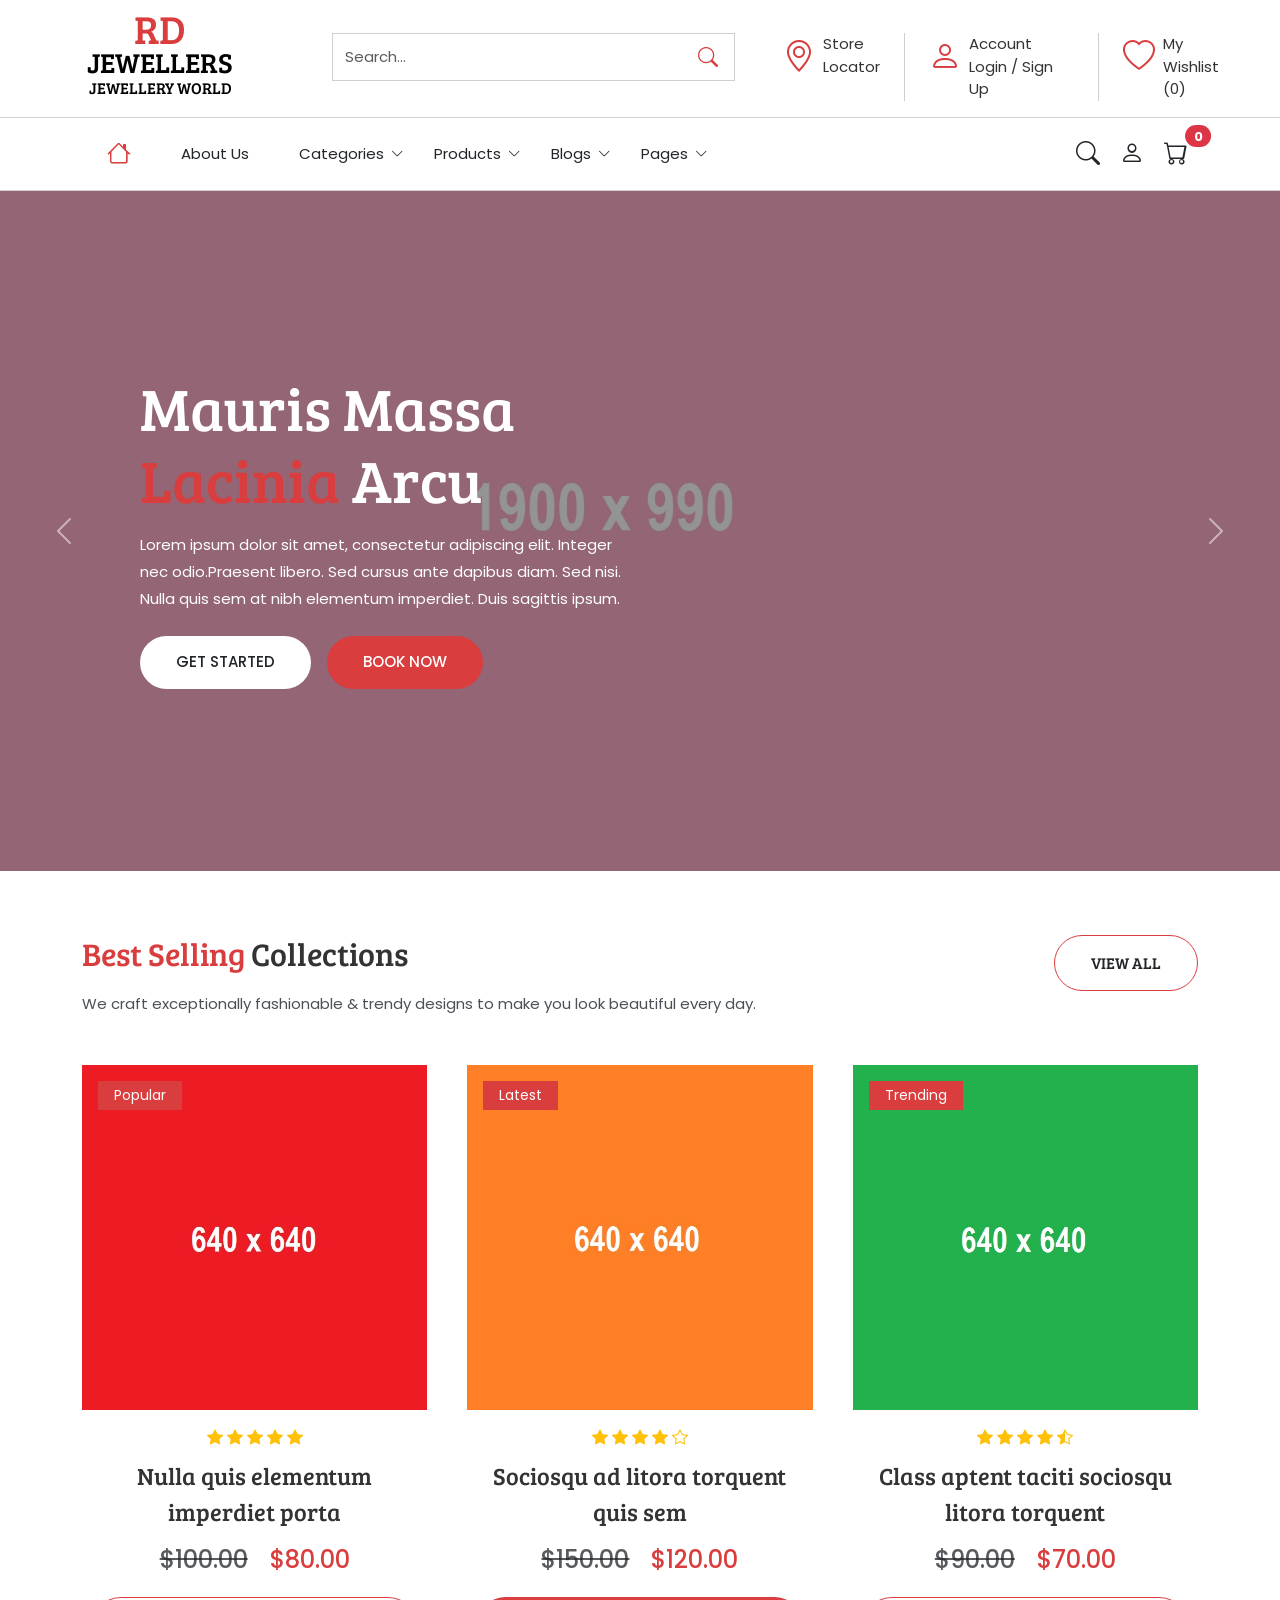
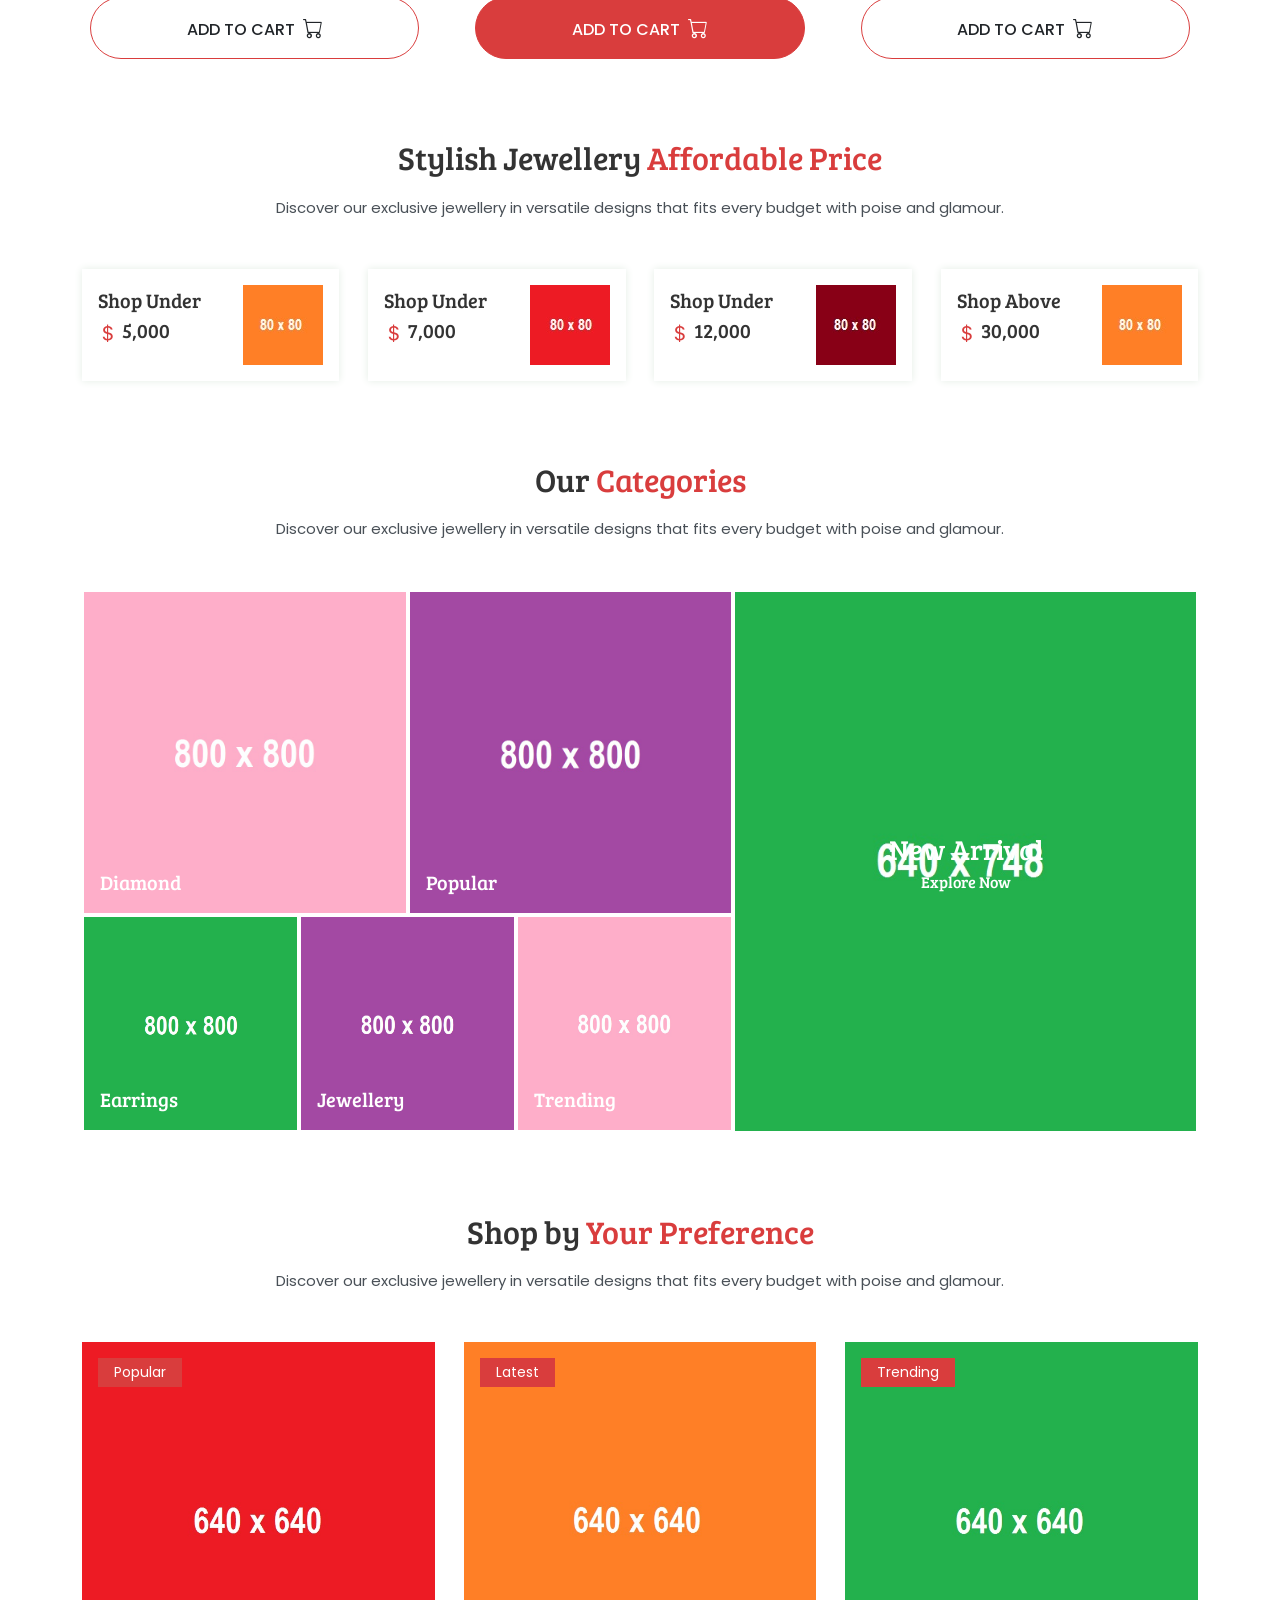
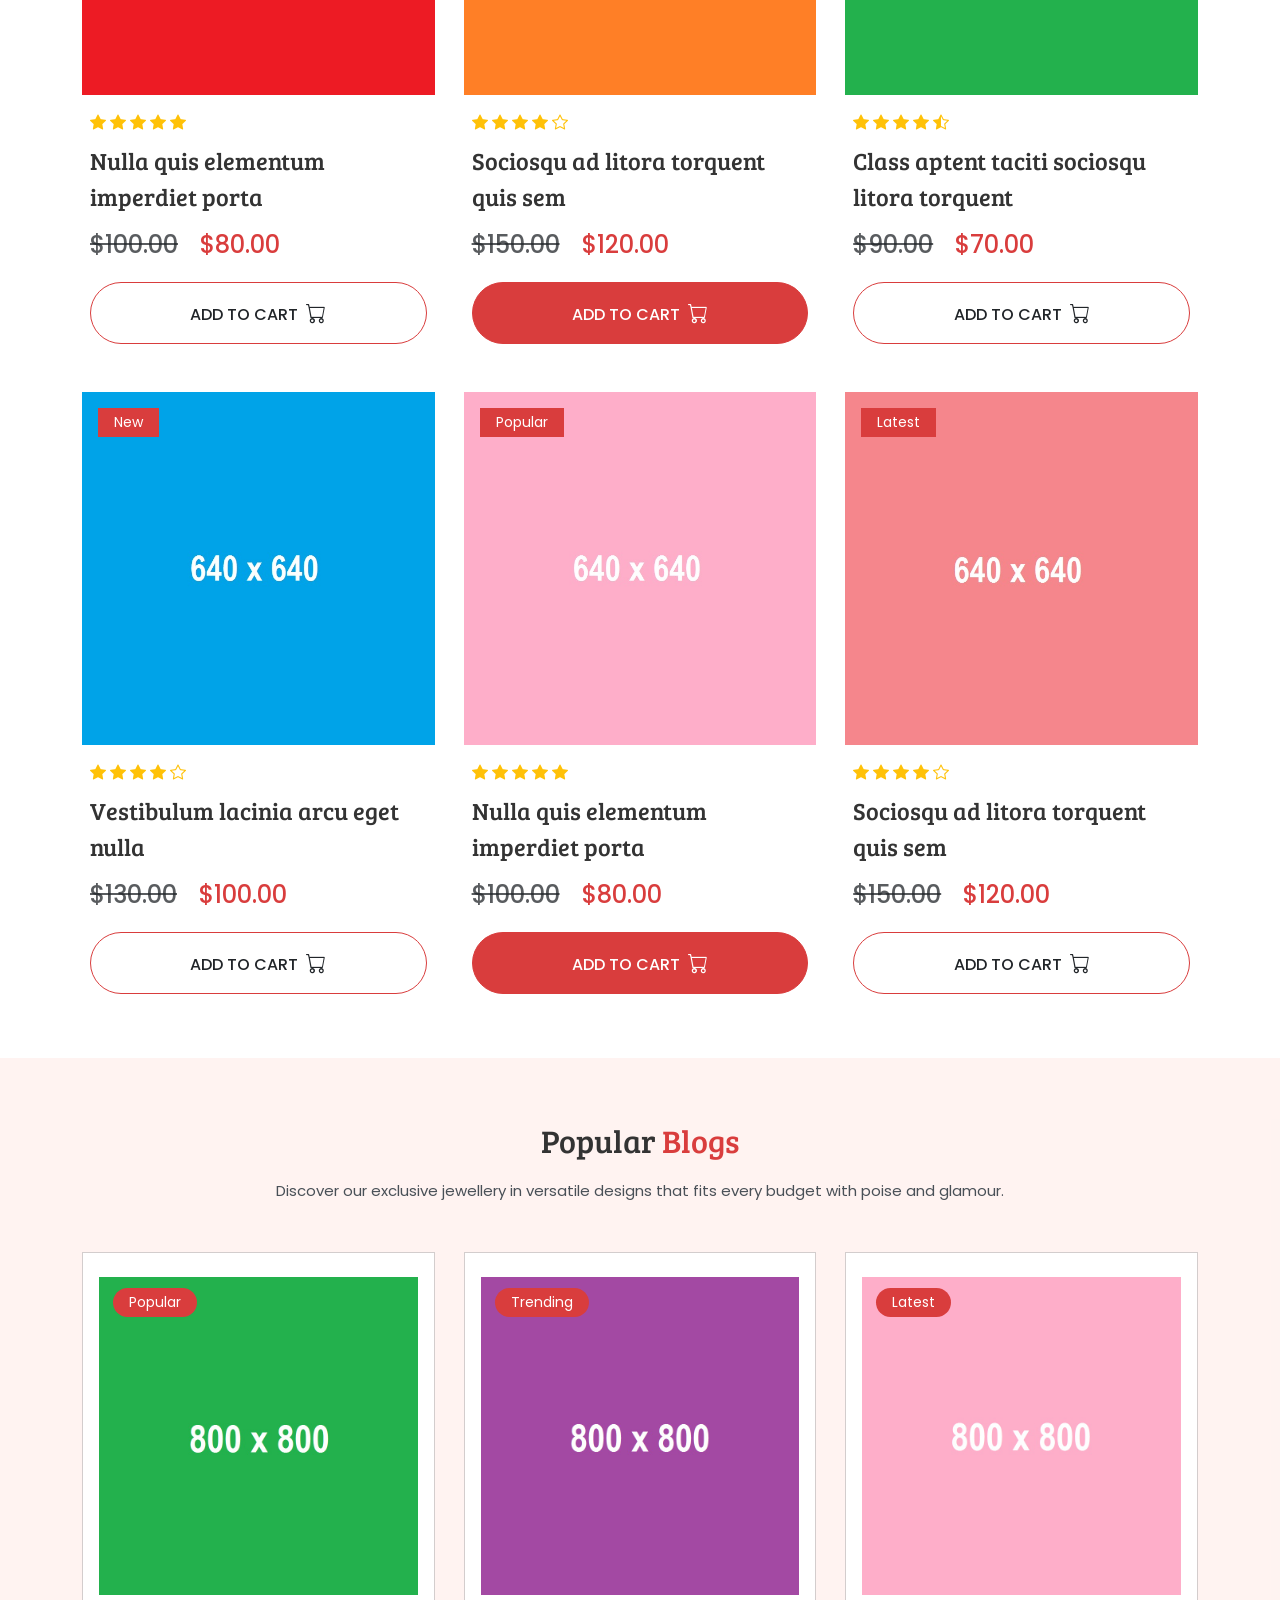
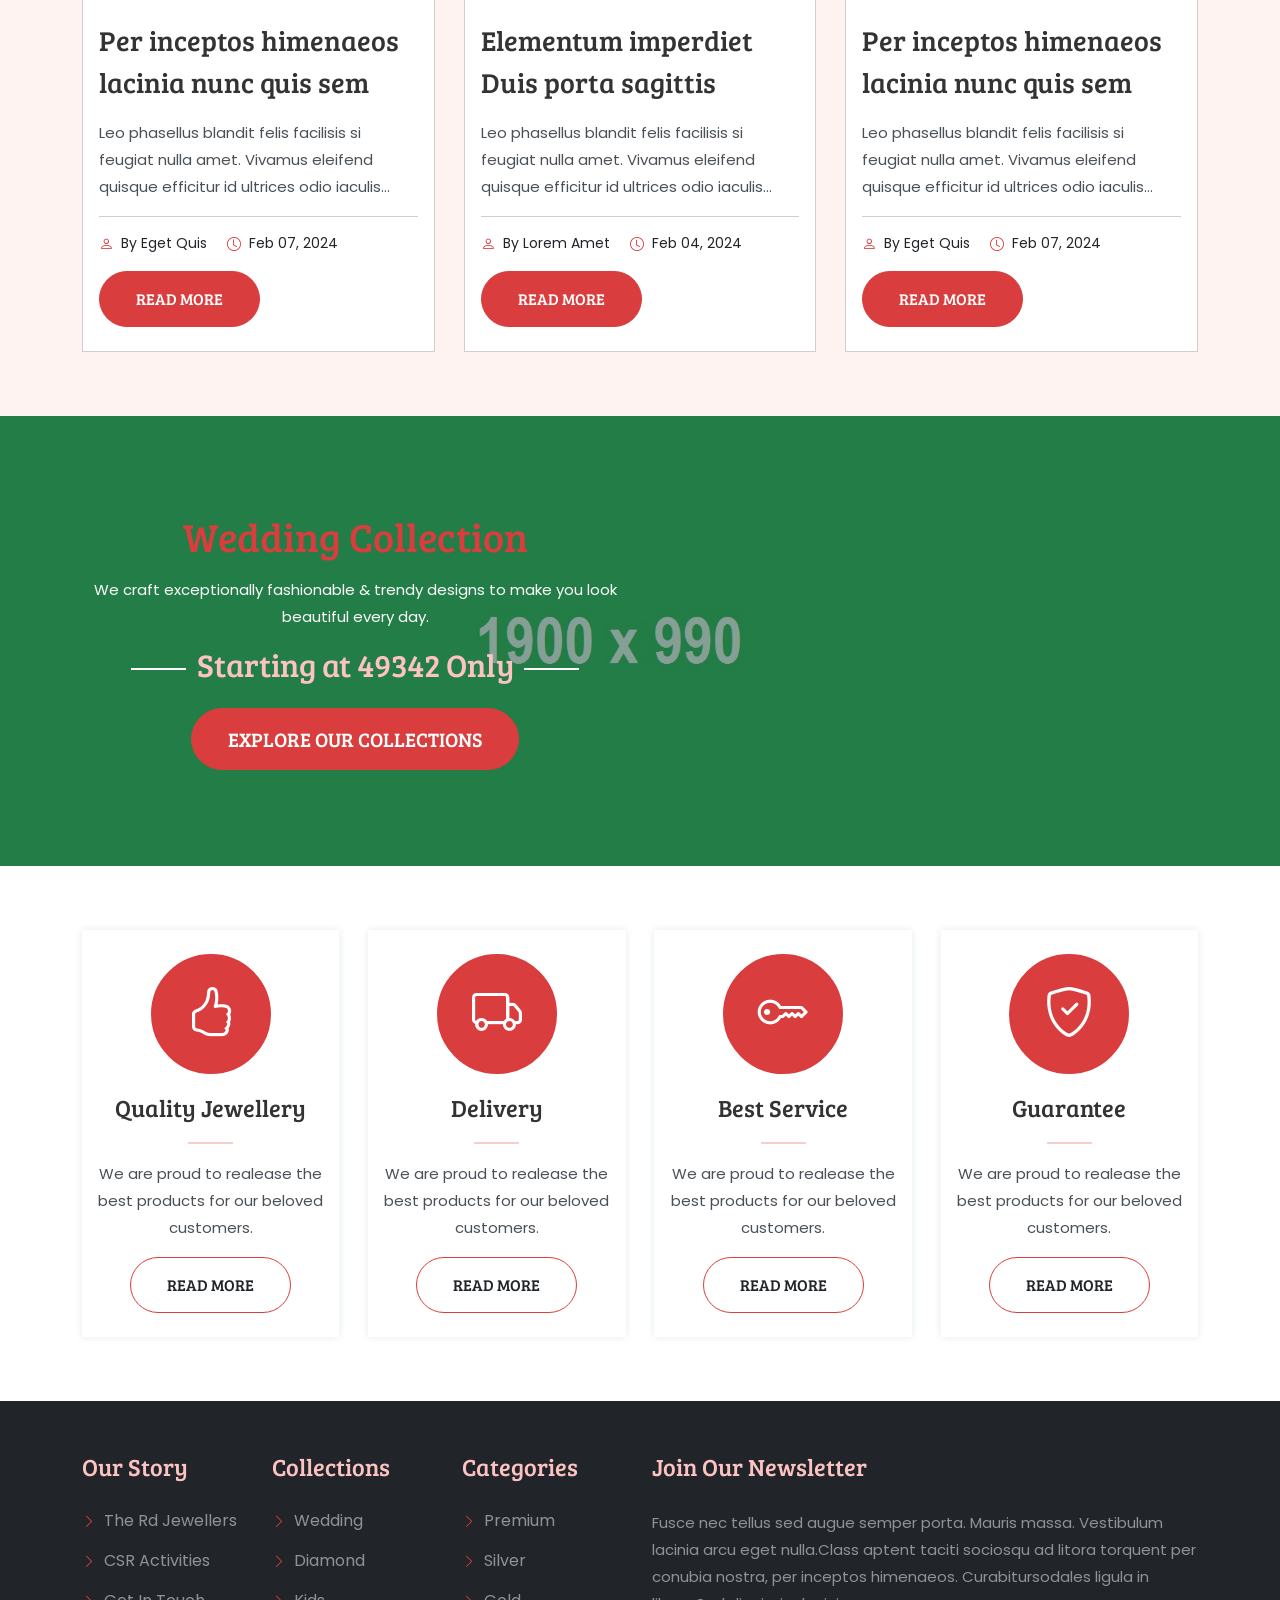
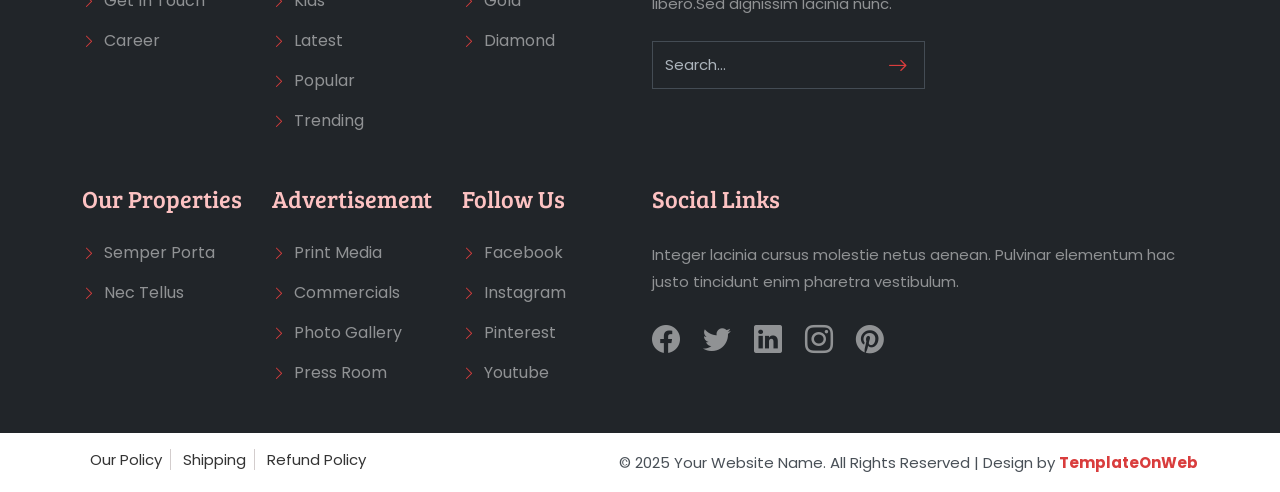
<file: index.html>
<!DOCTYPE html>
<html lang="en">
<head>
	<meta charset="utf-8">
	<meta http-equiv="X-UA-Compatible" content="IE=edge">
	<meta name="viewport" content="width=device-width, initial-scale=1">
	<title>Rd Jewellers</title>
	<link href="css/bootstrap.min.css" rel="stylesheet" >
	<link href="css/global.css" rel="stylesheet">
	<link href="css/index.css" rel="stylesheet">
	<link rel="stylesheet" href="https://cdn.jsdelivr.net/npm/bootstrap-icons@1.11.3/font/bootstrap-icons.min.css">
	<link href="https://fonts.googleapis.com/css2?family=Poppins&display=swap" rel="stylesheet">
   <link href="https://fonts.googleapis.com/css2?family=Bree+Serif&display=swap" rel="stylesheet">
	 <link rel="stylesheet" href="https://cdn.jsdelivr.net/npm/swiper@11/swiper-bundle.min.css" />
	 
</head>
<body>

<section id="top" class="py-3">
 <div class="container-fluid">
  <div class="row top_1">
    <div class="col-md-3">
       <div class="top_1_left text-center">
       <b class="text-uppercase fs-1">
	   <a class="d-flex flex-column text-black" href="index.html">
	    <span class="col_secondry">RD</span>
		<span class="fs-3 mt-2">JEWELLERS</span>
		<span class="fs-6">JEWELLeRY WORLD</span>
	   </a>
	   </b>
      </div>
    </div>
	
	  <div class="col-xl-4 col-md-3">
       <div class="top_1_mid">
          <div class="input-group border">
			<input type="text" class="form-control rounded-0 border-0" placeholder="Search...">
			<span class="input-group-btn">
				<button class="btn btn-primary bg-transparent col_secondry text-white border-0 rounded-0 py-2 px-3 fs-5" type="button">
					<i class="bi-search"></i> </button>
			</span>
		</div>
      </div>
    </div>
	
	 <div class="col-xl-5 col-md-6">
       <div class="top_1_right">
         <ul class="mb-0 d-flex">
		   <li class="border-end px-4">
		    <a class="d-flex" href="#">
		     <span class="fs-2 col_secondry me-2"><i class="bi-geo-alt"></i></span>
			 <span class="d-flex flex-column">
			   <span>Store</span>
               <span>Locator</span>
			 </span>
			 </a>
		   </li>
		   <li class="border-end px-4">
		    <a class="d-flex" href="#">
		     <span class="fs-2 col_secondry me-2"><i class="bi-person"></i></span>
			 <span class="d-flex flex-column">
			   <span>Account</span>
               <span>Login / Sign Up</span>
			 </span>
			 </a>
		   </li>
		   
		    <li class="px-4">
		    <a class="d-flex" href="#">
		     <span class="fs-2 col_secondry me-2"><i class="bi-heart"></i></span>
			 <span class="d-flex flex-column">
			   <span>My</span>
               <span>Wishlist (0)</span>
			 </span>
			 </a>
		   </li>
		 </ul>
      </div>
    </div>
 </div>
 </div>
</section>

<section id="header">
<nav class="navbar navbar-expand-lg navbar-light border-top border-bottom">
  <div class="container">
    <a class="navbar-brand fs-2 family_bree" href="index.html"><i class="bi-gem me-1 col_secondry align-middle"></i> RD JEWELLERS</a>

    <div class="offcanvas offcanvas-start offcanvas-lg" tabindex="-1" id="mainMenu">
      <div class="offcanvas-header d-lg-none">
        <h5 class="offcanvas-title"> <a class="navbar-brand fs-2 family_bree" href="index.html"><i class="bi-gem me-1 col_secondry align-middle"></i> RD JEWELLERS</a></h5>
        <button type="button" class="btn-close" data-bs-dismiss="offcanvas"></button>
      </div>
      <div class="offcanvas-body">
        <ul class="navbar-nav align-items-center">
          <li class="nav-item"><a class="nav-link active text_big home_link" href="index.html"><i class="bi bi-house"></i></a></li>
		  
		    <li class="nav-item"><a class="nav-link" href="about.html">About Us</a></li>
			
			 <li class="nav-item dropdown dropdown-mega">
            <a class="nav-link dropdown-toggle" href="#" data-bs-toggle="dropdown">
              Categories <i class="bi bi-chevron-down dropdown-arrow"></i>
            </a>
            <div class="dropdown-menu p-3">
              <div class="mega-content">
              
               <div class="row mega_content_inner row mx-0">
			     <div class="col-lg-5 p-0">
				   <div class="mega_content_inner_left">
				      <div class="categ_1_left position-relative image_box">
	      <a href="shop.html"><img src="image/35.jpg" class="img-fluid" alt="abc"></a>
		 <div class="categ_1_left_inner d-flex flex-column  position-absolute  w-100 py-3 px-3 text-center">
		    <b class="fs-3"><a href="shop.html">New Arrival</a></b>
			 <b class="fs-6"><a href="shop.html">Explore Now</a></b>
		  </div>
	   </div>
				  </div> 
				 </div>
				 
				  <div class="col-lg-7 p-0">
				   <div class="mega_content_inner_right">
			        <div class="mega_content_inner_right1 row row-cols-1 row-cols-lg-2 mx-0">
			          <div class="col p-0">
					   <div class="mega_content_inner_right1_left">
					     	      <div class="categ_1_left position-relative image_box">
	      <a href="shop.html"><img src="image/7.jpg" class="img-fluid" alt="abc"></a>
		 <div class="categ_1_left_inner d-flex flex-column  position-absolute  bottom-0 w-100 py-3 px-3">
			 <b class="fs-5"><a href="shop.html">Diamond</a></b>
		  </div>
	   </div>
					  </div>
					  </div>
					   <div class="col p-0">
					   <div class="mega_content_inner_right1_left">
					     	      <div class="categ_1_left position-relative image_box">
	      <a href="shop.html"><img src="image/12.jpg" class="img-fluid" alt="abc"></a>
		 <div class="categ_1_left_inner d-flex flex-column  position-absolute  bottom-0 w-100 py-3 px-3">
			 <b class="fs-5"><a href="shop.html">Popular</a></b>
		  </div>
	   </div>
					  </div>
					  </div>
				  </div> 
				  
				    <div class="mega_content_inner_right1 row row-cols-1 row-cols-lg-3 mx-0">
			          <div class="col p-0">
					   <div class="mega_content_inner_right1_left">
					     	      <div class="categ_1_left position-relative image_box">
	      <a href="shop.html"><img src="image/9.jpg" class="img-fluid" alt="abc"></a>
		 <div class="categ_1_left_inner d-flex flex-column  position-absolute  bottom-0 w-100 py-3 px-3">
			 <b class="fs-5"><a href="shop.html">Ring</a></b>
		  </div>
	   </div>
					  </div>
					  </div>
					   <div class="col p-0">
					   <div class="mega_content_inner_right1_left">
					     	      <div class="categ_1_left position-relative image_box">
	      <a href="shop.html"><img src="image/10.jpg" class="img-fluid" alt="abc"></a>
		 <div class="categ_1_left_inner d-flex flex-column  position-absolute  bottom-0 w-100 py-3 px-3">
			 <b class="fs-5"><a href="shop.html">Jewellery</a></b>
		  </div>
	   </div>
					  </div>
					  </div>
					  
					   <div class="col p-0">
					   <div class="mega_content_inner_right1_left">
					     	      <div class="categ_1_left position-relative image_box">
	      <a href="shop.html"><img src="image/11.jpg" class="img-fluid" alt="abc"></a>
		 <div class="categ_1_left_inner d-flex flex-column  position-absolute  bottom-0 w-100 py-3 px-3">
			 <b class="fs-5"><a href="shop.html">Trending</a></b>
		  </div>
	   </div>
					  </div>
					  </div>
				  </div> 
				  </div> 
				 </div>
				
			
			   </div>
              </div>
            </div>
          </li>
		  
		         <li class="nav-item dropdown">
            <a class="nav-link dropdown-toggle" href="#" data-bs-toggle="dropdown">
              Products <i class="bi bi-chevron-down dropdown-arrow"></i>
            </a>
            <ul class="dropdown-menu drop_1">
              <li><a class="dropdown-item" href="shop.html">Products</a></li>

              <!-- SEO Nested Mega Menu -->
              <li><a class="dropdown-item" href="shop_detail.html">Product Details</a></li>
			  
			    <li><a class="dropdown-item" href="cart.html">Shopping Cart</a></li>
				
				  <li><a class="dropdown-item" href="checkout.html">Checkout</a></li>

            </ul>
          </li>
		  
		  
		       <li class="nav-item dropdown">
            <a class="nav-link dropdown-toggle" href="#" data-bs-toggle="dropdown">
              Blogs <i class="bi bi-chevron-down dropdown-arrow"></i>
            </a>
            <ul class="dropdown-menu drop_1">
              <li><a class="dropdown-item" href="blog.html">Blogs</a></li>

              <!-- SEO Nested Mega Menu -->
              <li><a class="dropdown-item" href="blog_detail.html">Blog Details</a></li>

            </ul>
          </li>

          <!-- Services -->
                <li class="nav-item dropdown">
            <a class="nav-link dropdown-toggle" href="#" data-bs-toggle="dropdown">
              Pages <i class="bi bi-chevron-down dropdown-arrow"></i>
            </a>
            <ul class="dropdown-menu drop_1">

			    <li><a class="dropdown-item" href="login.html">Login</a></li>

              <!-- SEO Nested Mega Menu -->
              <li><a class="dropdown-item" href="contact.html">Contact Us</a></li>
			  

            </ul>
          </li>


          <!-- Products Full Mega Menu -->

        </ul>
      </div>
    </div>
    <div class="d-flex align-items-center justify-content-end">
      <button class="navbar-toggler" type="button" data-bs-toggle="offcanvas" data-bs-target="#mainMenu">
        <span class="navbar-toggler-icon"></span>
      </button>
      <ul class="navbar-nav nav-icons d-flex flex-row ms-2">
        <!-- Search icon opens modal -->
        <li class="nav-item">
          <a class="nav-link text_big" data-bs-toggle="modal" data-bs-target="#searchModal">
            <i class="bi bi-search"></i>
          </a>
        </li>
        <li class="nav-item"><a class="nav-link text_big" href="login.html"><i class="bi bi-person"></i></a></li>
        <!-- Cart icon opens offcanvas -->
        <li class="nav-item">
          <a class="nav-link position-relative text_big" data-bs-toggle="offcanvas" href="#cartOffcanvas">
            <i class="bi bi-cart"></i>
            <span class="position-absolute start-100 translate-middle badge rounded-pill bg-danger cart-count font_13">0</span>
          </a>
        </li>
      </ul>
    </div>
  </div>
</nav>
</section>

<section id="center" class="center_home">
 <div id="carouselExampleCaptions" class="carousel slide" data-bs-ride="carousel">
  
  <div class="carousel-inner">
    <div class="carousel-item active">
      <img src="image/1.jpg" class="d-block img-fluid" alt="...">
      <div class="carousel-caption d-md-block" animate-on-scroll" data-animation="slide-down" data-duration="2">
       <h1 class="text-capitalize w-50">Mauris massa  <span class="col_secondry">lacinia</span> arcu</h1>
	   <p class="mt-3 text-white w-50">Lorem ipsum dolor sit amet, consectetur adipiscing elit.
 Integer nec odio.Praesent libero. Sed cursus ante dapibus diam. 
Sed nisi. Nulla quis sem at nibh elementum imperdiet. Duis sagittis ipsum.</p>
      <ul class="d-flex flex-wrap mt-4 mb-0">
	   <li><a class="button" href="#">Get Started</a></li>
	   <li class="ms-3"><a class="button button_1" href="#">Book Now</a></li>
	  </ul>
      </div>
    </div>
    <div class="carousel-item">
      <img src="image/2.jpg" class="d-block img-fluid" alt="...">
       <div class="carousel-caption d-md-block" animate-on-scroll" data-animation="slide-down" data-duration="2">
         <h1 class="text-capitalize w-50">Fusce nec   <span class="col_secondry">semper</span> porta</h1>
	   <p class="mt-3 text-white w-50">Lorem ipsum dolor sit amet, consectetur adipiscing elit.
 Integer nec odio.Praesent libero. Sed cursus ante dapibus diam. 
Sed nisi. Nulla quis sem at nibh elementum imperdiet. Duis sagittis ipsum.</p>
      <ul class="d-flex flex-wrap mt-4 mb-0">
	   <li><a class="button" href="#">Get Started</a></li>
	   <li class="ms-3"><a class="button button_1" href="#">Book Now</a></li>
	  </ul>
      </div>
    </div>
    <div class="carousel-item">
      <img src="image/3.jpg" class="d-block img-fluid" alt="...">
      <div class="carousel-caption d-md-block" animate-on-scroll" data-animation="slide-down" data-duration="2">
         <h1 class="text-capitalize w-50">nunc nostra <span class="col_secondry">inceptos</span> </h1>
	   <p class="mt-3 text-white w-50">Lorem ipsum dolor sit amet, consectetur adipiscing elit.
 Integer nec odio.Praesent libero. Sed cursus ante dapibus diam. 
Sed nisi. Nulla quis sem at nibh elementum imperdiet. Duis sagittis ipsum.</p>
      <ul class="d-flex flex-wrap mt-4 mb-0">
	   <li><a class="button" href="#">Get Started</a></li>
	   <li class="ms-3"><a class="button button_1" href="#">Book Now</a></li>
	  </ul>
      </div>
    </div>
  </div>
  <button class="carousel-control-prev" type="button" data-bs-target="#carouselExampleCaptions" data-bs-slide="prev">
    <span class="carousel-control-prev-icon" aria-hidden="true"></span>
    <span class="visually-hidden">Previous</span>
  </button>
  <button class="carousel-control-next" type="button" data-bs-target="#carouselExampleCaptions" data-bs-slide="next">
    <span class="carousel-control-next-icon" aria-hidden="true"></span>
    <span class="visually-hidden">Next</span>
  </button>
</div>
</section>

<section id="shop" class="py-5">
 <div class="container-xl my-3">
  <div class="row shop_top mb-5">
    <div class="col-md-9">
     <div class="shop_top_left">
       <h2><span class="col_secondry">Best Selling</span> Collections</h2>
	   <p class="mb-0 mt-3">We craft exceptionally fashionable & trendy designs to make you look beautiful every day.</p>
      </div>
    </div>
	
	<div class="col-md-3">
     <div class="shop_top_right text-end">
       <b class="d-block"><a class="button button_2" href="#">
			View All</a>
		 </b>
      </div>
    </div>

 </div>
 
  <div class="row shop_1 text-center">
    <div class="col-md-12">
	   <div class="swiper mySwiper">
    <div class="swiper-wrapper">
    
	  <div class="swiper-slide">

		       	  <div class="shop_1_inner_left">
	    <div class="shop_1_inner_left1 position-relative image_box">
	    <a href="#"><img src="image/7.jpg" class="img-fluid" alt="abc"></a>
		<div class="product_options position-absolute top-0 w-100">
		     <ul class="d-flex justify-content-between p-3">
				    <li><span class="d-inline-block py-1 px-3 text-white bg_secondry font_14">Popular</span></li>
					 <li class="shop_1_left2">
					 <span>
					 <a class="d-inline-block fs-5 text-center cart_icon" data-bs-target="#exampleModal" data-bs-toggle="modal" href="#"><i class="bi-eye"></i></a>
					 </span>
					 <span>
					 <a class="d-inline-block fs-5 text-center cart_icon" href="#"><i class="bi-heart"></i></a>
					 </span>
					 </li>
				  </ul>
		 </div>
         <a href="#"><img src="image/18.jpg" class="img-fluid image_overlay_animation position-absolute top-0 w-100" alt="abc"></a>
		
	    </div>
	  <div class="shop_1_left3 px-2">
		  <span class="d-block mt-3 text-warning">
		   <i class="bi-star-fill"></i>
		    <i class="bi-star-fill"></i>
			 <i class="bi-star-fill"></i>
			  <i class="bi-star-fill"></i>
			   <i class="bi-star-fill"></i>
		  </span>
		   <b class="fs-4 d-block mb-2 mt-2"><a href="#">Nulla quis elementum imperdiet porta</a></b>
		   <b class="d-block col_secondry fs-4 family_poppins"><span class="text-decoration-line-through text-muted me-3 col_red">$100.00</span> $80.00</b>
		   <span class="mt-3 d-block"><a class="button button_2 text-center add-to-cart d-block" href="#" data-image="image/7.jpg" data-name="Product 1" data-price="80.00">Add to  Cart <i class="bi-cart ms-1 fs-5"></i></a></span>
		 </div>
		
	  </div> 
	    </div>
			 
		     <div class="swiper-slide">
			    	  <div class="shop_1_inner_left">
	    <div class="shop_1_inner_left1 position-relative image_box">
	    <a href="#"><img src="image/8.jpg" class="img-fluid" alt="abc"></a>
		<div class="product_options position-absolute top-0 w-100">
		     <ul class="d-flex justify-content-between p-3">
				    <li><span class="d-inline-block py-1 px-3 text-white bg_secondry font_14">Latest</span></li>
					 <li class="shop_1_left2">
					 <span>
					 <a class="d-inline-block fs-5 text-center cart_icon" data-bs-target="#exampleModal1" data-bs-toggle="modal" href="#"><i class="bi-eye"></i></a>
					 </span>
					 <span>
					 <a class="d-inline-block fs-5 text-center cart_icon" href="#"><i class="bi-heart"></i></a>
					 </span>
					 </li>
				  </ul>
		 </div>
         <a href="#"><img src="image/19.jpg" class="img-fluid image_overlay_animation position-absolute top-0 w-100" alt="abc"></a>
		
	    </div>
	  <div class="shop_1_left3 px-2">
		  <span class="d-block mt-3 text-warning">
		   <i class="bi-star-fill"></i>
		    <i class="bi-star-fill"></i>
			 <i class="bi-star-fill"></i>
			  <i class="bi-star-fill"></i>
			   <i class="bi-star"></i>
		  </span>
		   <b class="fs-4 d-block mb-2 mt-2"><a href="#">Sociosqu ad litora torquent quis sem</a></b>
		   <b class="d-block col_secondry fs-4 family_poppins"><span class="text-decoration-line-through text-muted me-3 col_red">$150.00</span> $120.00</b>
		   <span class="mt-3 d-block"><a class="button button_3 text-center add-to-cart d-block" href="#" data-image="image/8.jpg" data-name="Product 2" data-price="120.00">Add to  Cart <i class="bi-cart ms-1 fs-5"></i></a></span>
		 </div>
		
	  </div> 
	  </div>
			
			 
		
			    <div class="swiper-slide">
			    	  <div class="shop_1_inner_left">
	    <div class="shop_1_inner_left1 position-relative image_box">
	    <a href="#"><img src="image/9.jpg" class="img-fluid" alt="abc"></a>
		<div class="product_options position-absolute top-0 w-100">
		     <ul class="d-flex justify-content-between p-3">
				    <li><span class="d-inline-block py-1 px-3 text-white bg_secondry font_14">Trending</span></li>
					 <li class="shop_1_left2">
					 <span>
					 <a class="d-inline-block fs-5 text-center cart_icon" data-bs-target="#exampleModal2" data-bs-toggle="modal" href="#"><i class="bi-eye"></i></a>
					 </span>
					 <span>
					 <a class="d-inline-block fs-5 text-center cart_icon" href="#"><i class="bi-heart"></i></a>
					 </span>
					 </li>
				  </ul>
		 </div>
         <a href="#"><img src="image/20.jpg" class="img-fluid image_overlay_animation position-absolute top-0 w-100" alt="abc"></a>
		
	    </div>
	  <div class="shop_1_left3 px-2">
		  <span class="d-block mt-3 text-warning">
		   <i class="bi-star-fill"></i>
		    <i class="bi-star-fill"></i>
			 <i class="bi-star-fill"></i>
			  <i class="bi-star-fill"></i>
			   <i class="bi-star-half"></i>
		  </span>
		   <b class="fs-4 d-block mb-2 mt-2"><a href="#">Class aptent taciti sociosqu litora torquent</a></b>
		   <b class="d-block col_secondry fs-4 family_poppins"><span class="text-decoration-line-through text-muted me-3 col_red">$90.00</span> $70.00</b>
		   <span class="mt-3 d-block"><a class="button button_2 text-center add-to-cart d-block" href="#" data-image="image/9.jpg" data-name="Product 3" data-price="70.00">Add to  Cart <i class="bi-cart ms-1 fs-5"></i></a></span>
		 </div>
		
	  </div> 
	  </div>
	
			 
			
			    	      <div class="swiper-slide">
			    	  	    	  <div class="shop_1_inner_left">
	    <div class="shop_1_inner_left1 position-relative image_box">
	    <a href="#"><img src="image/10.jpg" class="img-fluid" alt="abc"></a>
		<div class="product_options position-absolute top-0 w-100">
		     <ul class="d-flex justify-content-between p-3">
				    <li><span class="d-inline-block py-1 px-3 text-white bg_secondry font_14">New</span></li>
					 <li class="shop_1_left2">
					 <span>
					 <a class="d-inline-block fs-5 text-center cart_icon" data-bs-target="#exampleModal3" data-bs-toggle="modal" href="#"><i class="bi-eye"></i></a>
					 </span>
					 <span>
					 <a class="d-inline-block fs-5 text-center cart_icon" href="#"><i class="bi-heart"></i></a>
					 </span>
					 </li>
				  </ul>
		 </div>
         <a href="#"><img src="image/21.jpg" class="img-fluid image_overlay_animation position-absolute top-0 w-100" alt="abc"></a>
		
	    </div>
	  <div class="shop_1_left3 px-2">
		  <span class="d-block mt-3 text-warning">
		   <i class="bi-star-fill"></i>
		    <i class="bi-star-fill"></i>
			 <i class="bi-star-fill"></i>
			  <i class="bi-star-fill"></i>
			   <i class="bi-star"></i>
		  </span>
		   <b class="fs-4 d-block mb-2 mt-2"><a href="#">Vestibulum lacinia arcu eget nulla</a></b>
		   <b class="d-block col_secondry fs-4 family_poppins"><span class="text-decoration-line-through text-muted me-3 col_red">$130.00</span> $100.00</b>
		   <span class="mt-3 d-block"><a class="button button_2 text-center add-to-cart d-block" href="#" data-image="image/10.jpg" data-name="Product 4" data-price="100.00">Add to  Cart <i class="bi-cart ms-1 fs-5"></i></a></span>
		 </div>
		
	  </div> 
	  </div>
		
			

	
	  
	 

		
			    	 <div class="swiper-slide">
			    	  	    	 	    	  <div class="shop_1_inner_left">
	    <div class="shop_1_inner_left1 position-relative image_box">
	    <a href="#"><img src="image/11.jpg" class="img-fluid" alt="abc"></a>
		<div class="product_options position-absolute top-0 w-100">
		     <ul class="d-flex justify-content-between p-3">
				    <li><span class="d-inline-block py-1 px-3 text-white bg_secondry font_14">Popular</span></li>
					 <li class="shop_1_left2">
					 <span>
					 <a class="d-inline-block fs-5 text-center cart_icon" data-bs-target="#exampleModal4" data-bs-toggle="modal" href="#"><i class="bi-eye"></i></a>
					 </span>
					 <span>
					 <a class="d-inline-block fs-5 text-center cart_icon" href="#"><i class="bi-heart"></i></a>
					 </span>
					 </li>
				  </ul>
		 </div>
         <a href="#"><img src="image/22.jpg" class="img-fluid image_overlay_animation position-absolute top-0 w-100" alt="abc"></a>
		
	    </div>
	  <div class="shop_1_left3 px-2">
		  <span class="d-block mt-3 text-warning">
		   <i class="bi-star-fill"></i>
		    <i class="bi-star-fill"></i>
			 <i class="bi-star-fill"></i>
			  <i class="bi-star-fill"></i>
			   <i class="bi-star-fill"></i>
		  </span>
		   <b class="fs-4 d-block mb-2 mt-2"><a href="#">Nulla quis elementum imperdiet porta</a></b>
		   <b class="d-block col_secondry fs-4 family_poppins"><span class="text-decoration-line-through text-muted me-3 col_red">$100.00</span> $80.00</b>
		   <span class="mt-3 d-block"><a class="button button_3 text-center add-to-cart d-block" href="#" data-image="image/11.jpg" data-name="Product 5" data-price="80.00">Add to  Cart <i class="bi-cart ms-1 fs-5"></i></a></span>
		 </div>
		
	  </div> 
	  </div>
		
			 
		
			    	 <div class="swiper-slide">
			    	  	    	 	    	  	    	  <div class="shop_1_inner_left">
	    <div class="shop_1_inner_left1 position-relative image_box">
	    <a href="#"><img src="image/12.jpg" class="img-fluid" alt="abc"></a>
		<div class="product_options position-absolute top-0 w-100">
		     <ul class="d-flex justify-content-between p-3">
				    <li><span class="d-inline-block py-1 px-3 text-white bg_secondry font_14">Latest</span></li>
					 <li class="shop_1_left2">
					 <span>
					 <a class="d-inline-block fs-5 text-center cart_icon" data-bs-target="#exampleModal5" data-bs-toggle="modal" href="#"><i class="bi-eye"></i></a>
					 </span>
					 <span>
					 <a class="d-inline-block fs-5 text-center cart_icon" href="#"><i class="bi-heart"></i></a>
					 </span>
					 </li>
				  </ul>
		 </div>
         <a href="#"><img src="image/23.jpg" class="img-fluid image_overlay_animation position-absolute top-0 w-100" alt="abc"></a>
		
	    </div>
	  <div class="shop_1_left3 px-2">
		  <span class="d-block mt-3 text-warning">
		   <i class="bi-star-fill"></i>
		    <i class="bi-star-fill"></i>
			 <i class="bi-star-fill"></i>
			  <i class="bi-star-fill"></i>
			   <i class="bi-star"></i>
		  </span>
		   <b class="fs-4 d-block mb-2 mt-2"><a href="#">Sociosqu ad litora torquent quis sem</a></b>
		   <b class="d-block col_secondry fs-4 family_poppins"><span class="text-decoration-line-through text-muted me-3 col_red">$150.00</span> $120.00</b>
		   <span class="mt-3 d-block"><a class="button button_2 text-center add-to-cart d-block" href="#" data-image="image/12.jpg" data-name="Product 6" data-price="120.00">Add to  Cart <i class="bi-cart ms-1 fs-5"></i></a></span>
		 </div>
		
	  </div> 
	  </div>
			
			 

    </div>
    <div class="swiper-pagination"></div>
  </div>
  
     <div class="modal fade" id="exampleModal" tabindex="-1" aria-labelledby="exampleModalLabel" aria-hidden="true" style="display: none;">
		  <div class="modal-dialog">
			<div class="modal-content">
			  <div class="modal-header">
				<h2 class="modal-title text-black fs-2" id="exampleModalLabel">RD JEWELLERS</h2>
				<button type="button" class="btn-close" data-bs-dismiss="modal" aria-label="Close"></button>
			  </div>
			  <div class="modal-body">
				<img src="image/18.jpg" class="img-fluid" alt="abc">
			  </div>
			</div>
		  </div>
		</div>
		 <div class="modal fade" id="exampleModal1" tabindex="-1" aria-labelledby="exampleModalLabel" aria-hidden="true" style="display: none;">
		  <div class="modal-dialog">
			<div class="modal-content">
			  <div class="modal-header">
				<h2 class="modal-title text-black fs-2" id="exampleModalLabel">RD JEWELLERS</h2>
				<button type="button" class="btn-close" data-bs-dismiss="modal" aria-label="Close"></button>
			  </div>
			  <div class="modal-body">
				<img src="image/19.jpg" class="img-fluid" alt="abc">
			  </div>
			</div>
		  </div>
		</div>
		 <div class="modal fade" id="exampleModal2" tabindex="-1" aria-labelledby="exampleModalLabel" aria-hidden="true" style="display: none;">
		  <div class="modal-dialog">
			<div class="modal-content">
			  <div class="modal-header">
				<h2 class="modal-title text-black fs-2" id="exampleModalLabel">RD JEWELLERS</h2>
				<button type="button" class="btn-close" data-bs-dismiss="modal" aria-label="Close"></button>
			  </div>
			  <div class="modal-body">
				<img src="image/20.jpg" class="img-fluid" alt="abc">
			  </div>
			</div>
		  </div>
		</div>
		 <div class="modal fade" id="exampleModal3" tabindex="-1" aria-labelledby="exampleModalLabel" aria-hidden="true" style="display: none;">
		  <div class="modal-dialog">
			<div class="modal-content">
			  <div class="modal-header">
				<h2 class="modal-title text-black fs-2" id="exampleModalLabel">RD JEWELLERS</h2>
				<button type="button" class="btn-close" data-bs-dismiss="modal" aria-label="Close"></button>
			  </div>
			  <div class="modal-body">
				<img src="image/21.jpg" class="img-fluid" alt="abc">
			  </div>
			</div>
		  </div>
		</div>
		 <div class="modal fade" id="exampleModal4" tabindex="-1" aria-labelledby="exampleModalLabel" aria-hidden="true" style="display: none;">
		  <div class="modal-dialog">
			<div class="modal-content">
			  <div class="modal-header">
				<h2 class="modal-title text-black fs-2" id="exampleModalLabel">RD JEWELLERS</h2>
				<button type="button" class="btn-close" data-bs-dismiss="modal" aria-label="Close"></button>
			  </div>
			  <div class="modal-body">
				<img src="image/22.jpg" class="img-fluid" alt="abc">
			  </div>
			</div>
		  </div>
		</div>
		 <div class="modal fade" id="exampleModal5" tabindex="-1" aria-labelledby="exampleModalLabel" aria-hidden="true" style="display: none;">
		  <div class="modal-dialog">
			<div class="modal-content">
			  <div class="modal-header">
				<h2 class="modal-title text-black fs-2" id="exampleModalLabel">RD JEWELLERS</h2>
				<button type="button" class="btn-close" data-bs-dismiss="modal" aria-label="Close"></button>
			  </div>
			  <div class="modal-body">
				<img src="image/23.jpg" class="img-fluid" alt="abc">
			  </div>
			</div>
		  </div>
		</div>
		 <div class="modal fade" id="exampleModal6" tabindex="-1" aria-labelledby="exampleModalLabel" aria-hidden="true" style="display: none;">
		  <div class="modal-dialog">
			<div class="modal-content">
			  <div class="modal-header">
				<h2 class="modal-title text-black fs-2" id="exampleModalLabel">RD JEWELLERS</h2>
				<button type="button" class="btn-close" data-bs-dismiss="modal" aria-label="Close"></button>
			  </div>
			  <div class="modal-body">
				<img src="image/24.jpg" class="img-fluid" alt="abc">
			  </div>
			</div>
		  </div>
		</div>
		 <div class="modal fade" id="exampleModal7" tabindex="-1" aria-labelledby="exampleModalLabel" aria-hidden="true" style="display: none;">
		  <div class="modal-dialog">
			<div class="modal-content">
			  <div class="modal-header">
				<h2 class="modal-title text-black fs-2" id="exampleModalLabel">RD JEWELLERS</h2>
				<button type="button" class="btn-close" data-bs-dismiss="modal" aria-label="Close"></button>
			  </div>
			  <div class="modal-body">
				<img src="image/25.jpg" class="img-fluid" alt="abc">
			  </div>
			</div>
		  </div>
		</div>
	
	
	</div>
  </div>
 </div>
</section>


<section id="afford" class="pb-5">
 <div class="container-xl my-3">
  <div class="row afford_1 text-center mb-5">
    <div class="col-md-12">
         <h2>Stylish Jewellery <span class="col_secondry">Affordable Price</span></h2>
		 <p class="mt-3 mb-0">Discover our exclusive jewellery in versatile designs that fits every budget with poise and glamour.</p>
    </div>

 </div>
 
   <div class="row row-cols-1 row-cols-lg-4 row-cols-md-2 row-cols-sm-2 afford_2 gx-5 gy-5">
    <div class="col">
        <div class="afford_2_left shadow p-3">
		  <b class="d-flex justify-content-between">
		   <span class="d-flex flex-column fs-5">
		    <span>Shop Under</span>
			 <span><i class="bi-currency-dollar col_secondry align-middle"></i> 5,000</span>
		   </span>
		    <span><img alt="abc"  src="image/4.jpg"></span>
		  </b>
		</div>
    </div>
	
	<div class="col">
        <div class="afford_2_left shadow p-3">
		  <b class="d-flex justify-content-between">
		   <span class="d-flex flex-column fs-5">
		    <span>Shop Under</span>
			 <span><i class="bi-currency-dollar col_secondry align-middle"></i> 7,000</span>
		   </span>
		    <span><img alt="abc"  src="image/5.jpg"></span>
		  </b>
		</div>
    </div>
	
	<div class="col">
        <div class="afford_2_left shadow p-3">
		  <b class="d-flex justify-content-between">
		   <span class="d-flex flex-column fs-5">
		    <span>Shop Under</span>
			 <span><i class="bi-currency-dollar col_secondry align-middle"></i>  12,000</span>
		   </span>
		    <span><img alt="abc"  src="image/6.jpg"></span>
		  </b>
		</div>
    </div>
	
	<div class="col">
        <div class="afford_2_left shadow p-3">
		  <b class="d-flex justify-content-between">
		   <span class="d-flex flex-column fs-5">
		    <span>Shop Above</span>
			 <span><i class="bi-currency-dollar col_secondry align-middle"></i> 30,000</span>
		   </span>
		    <span><img alt="abc"  src="image/13.jpg"></span>
		  </b>
		</div>
    </div>

 </div>
 
 </div>
</section>

<section id="categ" class="pb-5">
 <div class="container-xl my-3">
  <div class="row afford_1 text-center mb-5">
    <div class="col-md-12">
         <h2>Our <span class="col_secondry">Categories</span></h2>
		 <p class="mt-3 mb-0">Discover our exclusive jewellery in versatile designs that fits every budget with poise and glamour.</p>
    </div>

 </div>
 
  <div class="row mega_content_inner row mx-0">
			    
				  <div class="col-md-7 p-0">
				   <div class="mega_content_inner_right">
			        <div class="mega_content_inner_right1 row row-cols-1 row-cols-md-2 row-cols-sm-2 mx-0">
			          <div class="col p-0">
					   <div class="mega_content_inner_right1_left">
					     	      <div class="categ_1_left position-relative image_box">
	      <a href="shop.html"><img src="image/18.jpg" class="img-fluid" alt="abc"></a>
		 <div class="categ_1_left_inner d-flex flex-column  position-absolute  bottom-0 w-100 py-3 px-3">
			 <b class="fs-5"><a class="text-white link" href="shop.html">Diamond</a></b>
		  </div>
	   </div>
					  </div>
					  </div>
					   <div class="col p-0">
					   <div class="mega_content_inner_right1_left">
					     	      <div class="categ_1_left position-relative image_box">
	      <a href="shop.html"><img src="image/20.jpg" class="img-fluid" alt="abc"></a>
		 <div class="categ_1_left_inner d-flex flex-column  position-absolute  bottom-0 w-100 py-3 px-3">
			 <b class="fs-5"><a class="text-white link" href="shop.html">Popular</a></b>
		  </div>
	   </div>
					  </div>
					  </div>
				  </div> 
				  
				    <div class="mega_content_inner_right1 row row-cols-1 row-cols-md-3 row-cols-sm-3 mx-0">
			          <div class="col p-0">
					   <div class="mega_content_inner_right1_left">
					     	      <div class="categ_1_left position-relative image_box">
	      <a href="shop.html"><img src="image/21.jpg" class="img-fluid" alt="abc"></a>
		 <div class="categ_1_left_inner d-flex flex-column  position-absolute  bottom-0 w-100 py-3 px-3">
			 <b class="fs-5"><a class="text-white link" href="shop.html">Earrings</a></b>
		  </div>
	   </div>
					  </div>
					  </div>
					   <div class="col p-0">
					   <div class="mega_content_inner_right1_left">
					     	      <div class="categ_1_left position-relative image_box">
	      <a href="shop.html"><img src="image/22.jpg" class="img-fluid" alt="abc"></a>
		 <div class="categ_1_left_inner d-flex flex-column  position-absolute  bottom-0 w-100 py-3 px-3">
			 <b class="fs-5"><a class="text-white link" href="shop.html">Jewellery</a></b>
		  </div>
	   </div>
					  </div>
					  </div>
					  
					   <div class="col p-0">
					   <div class="mega_content_inner_right1_left">
					     	      <div class="categ_1_left position-relative image_box">
	      <a href="shop.html"><img src="image/23.jpg" class="img-fluid" alt="abc"></a>
		 <div class="categ_1_left_inner d-flex flex-column  position-absolute  bottom-0 w-100 py-3 px-3">
			 <b class="fs-5"><a class="text-white link" href="shop.html">Trending</a></b>
		  </div>
	   </div>
					  </div>
					  </div>
				  </div> 
				  </div> 
				 </div>
				 
				  <div class="col-md-5 p-0">
				   <div class="mega_content_inner_left">
				      <div class="categ_1_left position-relative image_box">
	      <a href="shop.html"><img src="image/36.jpg" class="img-fluid" alt="abc"></a>
		 <div class="categ_1_left_inner d-flex flex-column  position-absolute  w-100 py-3 px-3 text-center">
		    <b class="fs-3"><a class="text-white link" href="shop.html">New Arrival</a></b>
			 <b class="fs-6"><a class="text-white link" href="shop.html">Explore Now</a></b>
		  </div>
	   </div>
				  </div> 
				 </div>
				
			
			   </div>
 
 
 </div>
</section>



<section id="pref" class="pb-5">
 <div class="container-xl my-3">
  <div class="row afford_1 text-center mb-5">
    <div class="col-md-12">
         <h2>Shop by <span class="col_secondry">Your Preference</span></h2>
		 <p class="mt-3 mb-0">Discover our exclusive jewellery in versatile designs that fits every budget with poise and glamour.</p>
    </div>

 </div>
 
  <div class="row row-cols-1 row-cols-md-3 row-cols-sm-2 pref_1 gx-5 gy-5">
    <div class="col">
                 	  <div class="shop_1_inner_left">
	    <div class="shop_1_inner_left1 position-relative image_box">
	    <a href="#"><img src="image/7.jpg" class="img-fluid" alt="abc"></a>
		<div class="product_options position-absolute top-0 w-100">
		     <ul class="d-flex justify-content-between p-3">
				    <li><span class="d-inline-block py-1 px-3 text-white bg_secondry font_14">Popular</span></li>
					 <li class="shop_1_left2">
					 <span>
					 <a class="d-inline-block fs-5 text-center cart_icon" data-bs-target="#exampleModal7" data-bs-toggle="modal" href="#"><i class="bi-eye"></i></a>
					 </span>
					 <span>
					 <a class="d-inline-block fs-5 text-center cart_icon" href="#"><i class="bi-heart"></i></a>
					 </span>
					 </li>
				  </ul>
		 </div>
         <a href="#"><img src="image/18.jpg" class="img-fluid image_overlay_animation position-absolute top-0 w-100" alt="abc"></a>
		
	    </div>
	  <div class="shop_1_left3 px-2">
		  <span class="d-block mt-3 text-warning">
		   <i class="bi-star-fill"></i>
		    <i class="bi-star-fill"></i>
			 <i class="bi-star-fill"></i>
			  <i class="bi-star-fill"></i>
			   <i class="bi-star-fill"></i>
		  </span>
		   <b class="fs-4 d-block mb-2 mt-2"><a href="#">Nulla quis elementum imperdiet porta</a></b>
		   <b class="d-block col_secondry fs-4 family_poppins"><span class="text-decoration-line-through text-muted me-3 col_red">$100.00</span> $80.00</b>
		   <span class="mt-3 d-block"><a class="button button_2 text-center add-to-cart d-block" href="#" data-image="image/7.jpg" data-name="Product 7" data-price="80.00">Add to  Cart <i class="bi-cart ms-1 fs-5"></i></a></span>
		 </div>
		
	  </div>  
    </div>
	
	<div class="col">
                 	  	    	  <div class="shop_1_inner_left">
	    <div class="shop_1_inner_left1 position-relative image_box">
	    <a href="#"><img src="image/8.jpg" class="img-fluid" alt="abc"></a>
		<div class="product_options position-absolute top-0 w-100">
		     <ul class="d-flex justify-content-between p-3">
				    <li><span class="d-inline-block py-1 px-3 text-white bg_secondry font_14">Latest</span></li>
					 <li class="shop_1_left2">
					 <span>
					 <a class="d-inline-block fs-5 text-center cart_icon" data-bs-target="#exampleModal8" data-bs-toggle="modal" href="#"><i class="bi-eye"></i></a>
					 </span>
					 <span>
					 <a class="d-inline-block fs-5 text-center cart_icon" href="#"><i class="bi-heart"></i></a>
					 </span>
					 </li>
				  </ul>
		 </div>
         <a href="#"><img src="image/19.jpg" class="img-fluid image_overlay_animation position-absolute top-0 w-100" alt="abc"></a>
		
	    </div>
	  <div class="shop_1_left3 px-2">
		  <span class="d-block mt-3 text-warning">
		   <i class="bi-star-fill"></i>
		    <i class="bi-star-fill"></i>
			 <i class="bi-star-fill"></i>
			  <i class="bi-star-fill"></i>
			   <i class="bi-star"></i>
		  </span>
		   <b class="fs-4 d-block mb-2 mt-2"><a href="#">Sociosqu ad litora torquent quis sem</a></b>
		   <b class="d-block col_secondry fs-4 family_poppins"><span class="text-decoration-line-through text-muted me-3 col_red">$150.00</span> $120.00</b>
		   <span class="mt-3 d-block"><a class="button button_3 text-center add-to-cart d-block" href="#" data-image="image/8.jpg" data-name="Product 8" data-price="120.00">Add to  Cart <i class="bi-cart ms-1 fs-5"></i></a></span>
		 </div>
		
	  </div> 
    </div>
	
	 <div class="col">
	      	    	  <div class="shop_1_inner_left">
	    <div class="shop_1_inner_left1 position-relative image_box">
	    <a href="#"><img src="image/9.jpg" class="img-fluid" alt="abc"></a>
		<div class="product_options position-absolute top-0 w-100">
		     <ul class="d-flex justify-content-between p-3">
				    <li><span class="d-inline-block py-1 px-3 text-white bg_secondry font_14">Trending</span></li>
					 <li class="shop_1_left2">
					 <span>
					 <a class="d-inline-block fs-5 text-center cart_icon" data-bs-target="#exampleModal9" data-bs-toggle="modal" href="#"><i class="bi-eye"></i></a>
					 </span>
					 <span>
					 <a class="d-inline-block fs-5 text-center cart_icon" href="#"><i class="bi-heart"></i></a>
					 </span>
					 </li>
				  </ul>
		 </div>
         <a href="#"><img src="image/20.jpg" class="img-fluid image_overlay_animation position-absolute top-0 w-100" alt="abc"></a>
		
	    </div>
	  <div class="shop_1_left3 px-2">
		  <span class="d-block mt-3 text-warning">
		   <i class="bi-star-fill"></i>
		    <i class="bi-star-fill"></i>
			 <i class="bi-star-fill"></i>
			  <i class="bi-star-fill"></i>
			   <i class="bi-star-half"></i>
		  </span>
		   <b class="fs-4 d-block mb-2 mt-2"><a href="#">Class aptent taciti sociosqu litora torquent</a></b>
		   <b class="d-block col_secondry fs-4 family_poppins"><span class="text-decoration-line-through text-muted me-3 col_red">$90.00</span> $70.00</b>
		   <span class="mt-3 d-block"><a class="button button_2 text-center add-to-cart d-block" href="#" data-image="image/9.jpg" data-name="Product 9" data-price="70.00">Add to  Cart <i class="bi-cart ms-1 fs-5"></i></a></span>
		 </div>
		
	  </div> 
	  </div>
	
	<div class="col">
	      	    	  	    	  <div class="shop_1_inner_left">
	    <div class="shop_1_inner_left1 position-relative image_box">
	    <a href="#"><img src="image/10.jpg" class="img-fluid" alt="abc"></a>
		<div class="product_options position-absolute top-0 w-100">
		     <ul class="d-flex justify-content-between p-3">
				    <li><span class="d-inline-block py-1 px-3 text-white bg_secondry font_14">New</span></li>
					 <li class="shop_1_left2">
					 <span>
					 <a class="d-inline-block fs-5 text-center cart_icon" data-bs-target="#exampleModal10" data-bs-toggle="modal" href="#"><i class="bi-eye"></i></a>
					 </span>
					 <span>
					 <a class="d-inline-block fs-5 text-center cart_icon" href="#"><i class="bi-heart"></i></a>
					 </span>
					 </li>
				  </ul>
		 </div>
         <a href="#"><img src="image/21.jpg" class="img-fluid image_overlay_animation position-absolute top-0 w-100" alt="abc"></a>
		
	    </div>
	  <div class="shop_1_left3 px-2">
		  <span class="d-block mt-3 text-warning">
		   <i class="bi-star-fill"></i>
		    <i class="bi-star-fill"></i>
			 <i class="bi-star-fill"></i>
			  <i class="bi-star-fill"></i>
			   <i class="bi-star"></i>
		  </span>
		   <b class="fs-4 d-block mb-2 mt-2"><a href="#">Vestibulum lacinia arcu eget nulla</a></b>
		   <b class="d-block col_secondry fs-4 family_poppins"><span class="text-decoration-line-through text-muted me-3 col_red">$130.00</span> $100.00</b>
		   <span class="mt-3 d-block"><a class="button button_2 text-center add-to-cart d-block" href="#" data-image="image/10.jpg" data-name="Product 10" data-price="100.00">Add to  Cart <i class="bi-cart ms-1 fs-5"></i></a></span>
		 </div>
		
	  </div>   	    	  
	  </div>
	  
	  <div class="col">
	      <div class="shop_1_inner_left">
	    <div class="shop_1_inner_left1 position-relative image_box">
	    <a href="#"><img src="image/11.jpg" class="img-fluid" alt="abc"></a>
		<div class="product_options position-absolute top-0 w-100">
		     <ul class="d-flex justify-content-between p-3">
				    <li><span class="d-inline-block py-1 px-3 text-white bg_secondry font_14">Popular</span></li>
					 <li class="shop_1_left2">
					 <span>
					 <a class="d-inline-block fs-5 text-center cart_icon" data-bs-target="#exampleModal11" data-bs-toggle="modal" href="#"><i class="bi-eye"></i></a>
					 </span>
					 <span>
					 <a class="d-inline-block fs-5 text-center cart_icon" href="#"><i class="bi-heart"></i></a>
					 </span>
					 </li>
				  </ul>
		 </div>
         <a href="#"><img src="image/22.jpg" class="img-fluid image_overlay_animation position-absolute top-0 w-100" alt="abc"></a>
		
	    </div>
	  <div class="shop_1_left3 px-2">
		  <span class="d-block mt-3 text-warning">
		   <i class="bi-star-fill"></i>
		    <i class="bi-star-fill"></i>
			 <i class="bi-star-fill"></i>
			  <i class="bi-star-fill"></i>
			   <i class="bi-star-fill"></i>
		  </span>
		   <b class="fs-4 d-block mb-2 mt-2"><a href="#">Nulla quis elementum imperdiet porta</a></b>
		   <b class="d-block col_secondry fs-4 family_poppins"><span class="text-decoration-line-through text-muted me-3 col_red">$100.00</span> $80.00</b>
		   <span class="mt-3 d-block"><a class="button button_3 text-center add-to-cart d-block" href="#" data-image="image/11.jpg" data-name="Product 11" data-price="80.00">Add to  Cart <i class="bi-cart ms-1 fs-5"></i></a></span>
		 </div>
		
	  </div>     	  
	  </div>
	  
	  <div class="col">
	      <div class="shop_1_inner_left">
	    <div class="shop_1_inner_left1 position-relative image_box">
	    <a href="#"><img src="image/12.jpg" class="img-fluid" alt="abc"></a>
		<div class="product_options position-absolute top-0 w-100">
		     <ul class="d-flex justify-content-between p-3">
				    <li><span class="d-inline-block py-1 px-3 text-white bg_secondry font_14">Latest</span></li>
					 <li class="shop_1_left2">
					 <span>
					 <a class="d-inline-block fs-5 text-center cart_icon" data-bs-target="#exampleModal12" data-bs-toggle="modal" href="#"><i class="bi-eye"></i></a>
					 </span>
					 <span>
					 <a class="d-inline-block fs-5 text-center cart_icon" href="#"><i class="bi-heart"></i></a>
					 </span>
					 </li>
				  </ul>
		 </div>
         <a href="#"><img src="image/23.jpg" class="img-fluid image_overlay_animation position-absolute top-0 w-100" alt="abc"></a>
		
	    </div>
	  <div class="shop_1_left3 px-2">
		  <span class="d-block mt-3 text-warning">
		   <i class="bi-star-fill"></i>
		    <i class="bi-star-fill"></i>
			 <i class="bi-star-fill"></i>
			  <i class="bi-star-fill"></i>
			   <i class="bi-star"></i>
		  </span>
		   <b class="fs-4 d-block mb-2 mt-2"><a href="#">Sociosqu ad litora torquent quis sem</a></b>
		   <b class="d-block col_secondry fs-4 family_poppins"><span class="text-decoration-line-through text-muted me-3 col_red">$150.00</span> $120.00</b>
		   <span class="mt-3 d-block"><a class="button button_2 text-center add-to-cart d-block" href="#" data-image="image/12.jpg" data-name="Product 12" data-price="120.00">Add to  Cart <i class="bi-cart ms-1 fs-5"></i></a></span>
		 </div>
		
	  </div> 	  
	  </div>
	   

 </div>

 <div class="modal fade" id="exampleModal7" tabindex="-1" aria-labelledby="exampleModalLabel" aria-hidden="true" style="display: none;">
		  <div class="modal-dialog">
			<div class="modal-content">
			  <div class="modal-header">
				<h2 class="modal-title text-black fs-2" id="exampleModalLabel">RD JEWELLERS</h2>
				<button type="button" class="btn-close" data-bs-dismiss="modal" aria-label="Close"></button>
			  </div>
			  <div class="modal-body">
				<img src="image/18.jpg" class="img-fluid" alt="abc">
			  </div>
			</div>
		  </div>
		</div>
		 <div class="modal fade" id="exampleModal8" tabindex="-1" aria-labelledby="exampleModalLabel" aria-hidden="true" style="display: none;">
		  <div class="modal-dialog">
			<div class="modal-content">
			  <div class="modal-header">
				<h2 class="modal-title text-black fs-2" id="exampleModalLabel">RD JEWELLERS</h2>
				<button type="button" class="btn-close" data-bs-dismiss="modal" aria-label="Close"></button>
			  </div>
			  <div class="modal-body">
				<img src="image/19.jpg" class="img-fluid" alt="abc">
			  </div>
			</div>
		  </div>
		</div>
		 <div class="modal fade" id="exampleModal9" tabindex="-1" aria-labelledby="exampleModalLabel" aria-hidden="true" style="display: none;">
		  <div class="modal-dialog">
			<div class="modal-content">
			  <div class="modal-header">
				<h2 class="modal-title text-black fs-2" id="exampleModalLabel">RD JEWELLERS</h2>
				<button type="button" class="btn-close" data-bs-dismiss="modal" aria-label="Close"></button>
			  </div>
			  <div class="modal-body">
				<img src="image/20.jpg" class="img-fluid" alt="abc">
			  </div>
			</div>
		  </div>
		</div>
		 <div class="modal fade" id="exampleModal10" tabindex="-1" aria-labelledby="exampleModalLabel" aria-hidden="true" style="display: none;">
		  <div class="modal-dialog">
			<div class="modal-content">
			  <div class="modal-header">
				<h2 class="modal-title text-black fs-2" id="exampleModalLabel">RD JEWELLERS</h2>
				<button type="button" class="btn-close" data-bs-dismiss="modal" aria-label="Close"></button>
			  </div>
			  <div class="modal-body">
				<img src="image/21.jpg" class="img-fluid" alt="abc">
			  </div>
			</div>
		  </div>
		</div>
		 <div class="modal fade" id="exampleModal11" tabindex="-1" aria-labelledby="exampleModalLabel" aria-hidden="true" style="display: none;">
		  <div class="modal-dialog">
			<div class="modal-content">
			  <div class="modal-header">
				<h2 class="modal-title text-black fs-2" id="exampleModalLabel">RD JEWELLERS</h2>
				<button type="button" class="btn-close" data-bs-dismiss="modal" aria-label="Close"></button>
			  </div>
			  <div class="modal-body">
				<img src="image/22.jpg" class="img-fluid" alt="abc">
			  </div>
			</div>
		  </div>
		</div>
		 <div class="modal fade" id="exampleModal12" tabindex="-1" aria-labelledby="exampleModalLabel" aria-hidden="true" style="display: none;">
		  <div class="modal-dialog">
			<div class="modal-content">
			  <div class="modal-header">
				<h2 class="modal-title text-black fs-2" id="exampleModalLabel">RD JEWELLERS</h2>
				<button type="button" class="btn-close" data-bs-dismiss="modal" aria-label="Close"></button>
			  </div>
			  <div class="modal-body">
				<img src="image/23.jpg" class="img-fluid" alt="abc">
			  </div>
			</div>
		  </div>
		</div>
	
 
 </div>
</section>

<section id="earn" class="py-5 bg_primary_light">
 <div class="container-xl my-3">
   <div class="row afford_1 text-center mb-5">
    <div class="col-md-12">
         <h2>Popular <span class="col_secondry">Blogs</span></h2>
		 <p class="mt-3 mb-0">Discover our exclusive jewellery in versatile designs that fits every budget with poise and glamour.</p>
    </div>

 </div>
 
 <div class="blog_2 row row-cols-1 row-cols-md-3 row-cols-sm-2 gy-5 gx-5">

   
   <div class="col">
    <div class="blog_2_left border py-4 px-3 position-relative bg-white">
	   <a href="blog_detail.html"><img src="image/21.jpg" alt="abc" class="img-fluid"></a>
	   <span class="rounded-pill bg_secondry text-white py-1 px-3 position-absolute font_14 top-0 start-0 blog_icon">Popular</span>
	   <b class="mt-4 d-block fs-3"><a href="blog_detail.html">Per inceptos himenaeos lacinia nunc quis sem</a></b>
	   <p class="mt-3">Leo phasellus blandit felis facilisis si feugiat nulla amet. Vivamus eleifend quisque efficitur id ultrices odio iaculis…</p>
	   <span class="d-block border-top mt-3 pt-3  font_14"><i class="bi-person col_secondry me-1 align-middle"></i> By Eget Quis <i class="bi-clock col_secondry me-1 align-middle ms-3"></i>  Feb 07, 2024</span>
	    <b class="d-block mt-3"><a class="button button_3" href="blog_detail.html">
			Read More</a>
		 </b>
	</div>
   </div>


   <div class="col">
    <div class="blog_2_left border py-4 px-3 position-relative bg-white">
	   <a href="blog_detail.html"><img src="image/22.jpg" alt="abc" class="img-fluid"></a>
	   <span class="rounded-pill bg_secondry text-white py-1 px-3 position-absolute font_14 top-0 start-0 blog_icon">Trending</span>
	   <b class="mt-4 d-block fs-3"><a href="blog_detail.html">Elementum imperdiet Duis porta sagittis</a></b>
	   <p class="mt-3">Leo phasellus blandit felis facilisis si feugiat nulla amet. Vivamus eleifend quisque efficitur id ultrices odio iaculis…</p>
	   <span class="d-block  border-top mt-3 pt-3 font_14"><i class="bi-person col_secondry me-1 align-middle"></i> By Lorem Amet <i class="bi-clock col_secondry me-1 align-middle ms-3"></i>  Feb 04, 2024</span> <b class="d-block mt-3"><a class="button button_3" href="blog_detail.html">
			Read More</a>
		 </b>
	</div>
   </div>
   
   <div class="col">
    <div class="blog_2_left border py-4 px-3 position-relative bg-white">
	   <a href="blog_detail.html"><img src="image/23.jpg" alt="abc" class="img-fluid"></a>
	   <span class="rounded-pill bg_secondry text-white py-1 px-3 position-absolute font_14 top-0 start-0 blog_icon">Latest</span>
	   <b class="mt-4 d-block fs-3"><a href="blog_detail.html">Per inceptos himenaeos lacinia nunc quis sem</a></b>
	   <p class="mt-3">Leo phasellus blandit felis facilisis si feugiat nulla amet. Vivamus eleifend quisque efficitur id ultrices odio iaculis…</p>
	   <span class="d-block border-top mt-3 pt-3  font_14"><i class="bi-person col_secondry me-1 align-middle"></i> By Eget Quis <i class="bi-clock col_secondry me-1 align-middle ms-3"></i>  Feb 07, 2024</span>
	    <b class="d-block mt-3"><a class="button button_3" href="blog_detail.html">
			Read More</a>
		 </b>
	</div>
   </div>
   
   </div>
 
 </div>
</section>


<section id="explore">
 <div class="explore_m black_transparent_light py-5">
   <div class="container-xl my-5">
  <div class="row explore_1">
    
	 <div class="col-md-12 w-50">
	   <div class="explore_1_left text-center">
	    <h1 class="mgt col_secondry">Wedding Collection</h1>
		<p class="text-white mt-3">We craft exceptionally fashionable & trendy designs to make you look beautiful every day.</p>
		<h2 class="primary_light line">Starting at <i class="fa fa-rupee"></i> 49342 Only</h2>
		<b class="d-block mt-4 fs-5"><a class="button button_3" href="#">
			EXPLORE OUR COLLECTIONS</a>
		 </b>
	   </div>
	 </div>
  </div>
 </div>
 </div>
</section>

<section id="advan" class="py-5">
 <div class="container-xl my-3">
  <div class="row row-cols-lg-4 row-cols-md-2 row-cols-sm-2 row-cols-1 advan_1 gx-5 gy-5">
    <div class="col">
     <div class="advan_1_left py-4 px-3 shadow text-center">
       <span><i class="bi-hand-thumbs-up"></i></span>
	   <b class="d-block fs-4 mt-3"><a href="#">Quality Jewellery</a></b>
	   <hr class="line_1 mx-auto">
	   <p class="mt-3">We are proud to realease the best products for our beloved customers.</p>
	   <b class="d-block mt-3"><a class="button button_2" href="#">
			Read More</a>
		 </b>
    </div>
    </div>
	
	 <div class="col">
     <div class="advan_1_left py-4 px-3 shadow text-center">
       <span><i class="bi-truck"></i></span>
	   <b class="d-block fs-4 mt-3"><a href="#">Delivery</a></b>
	   <hr class="line_1 mx-auto">
	   <p class="mt-3">We are proud to realease the best products for our beloved customers.</p>
	   <b class="d-block mt-3"><a class="button button_2" href="#">
			Read More</a>
		 </b>
    </div>
    </div>
	
	 <div class="col">
     <div class="advan_1_left py-4 px-3 shadow text-center">
       <span><i class="bi-key"></i></span>
	   <b class="d-block fs-4 mt-3"><a href="#">Best Service</a></b>
	   <hr class="line_1 mx-auto">
	   <p class="mt-3">We are proud to realease the best products for our beloved customers.</p>
	   <b class="d-block mt-3"><a class="button button_2" href="#">
			Read More</a>
		 </b>
    </div>
    </div>
	
	 <div class="col">
     <div class="advan_1_left py-4 px-3 shadow text-center">
       <span><i class="bi-shield-check"></i></span>
	   <b class="d-block fs-4 mt-3"><a href="#">Guarantee</a></b>
	   <hr class="line_1 mx-auto">
	   <p class="mt-3">We are proud to realease the best products for our beloved customers.</p>
	   <b class="d-block mt-3"><a class="button button_2" href="#">
			Read More</a>
		 </b>
    </div>
    </div>
	
 </div>

	 
 
 
 </div>
</section>

<section id="footer" class="py-5 bg-dark">
 <div class="container-xl">
  <div class="row footer_1">
  
	<div class="col-md-2">
	  <div class="footer_1_left">
	    <b class="primary_light fs-4 mb-4 d-block">Our Story</b>
		<div class="row footer_1ism">
		 <span class="col-md-12 col-6  d-inline-block"><i class="bi-chevron-right font_14 align-middle col_secondry me-1"></i> <a class="text-white-50 link" href="#"> The Rd Jewellers</a></span>
	 <span class="mt-3 col-md-12 col-6  d-inline-block"><i class="bi-chevron-right font_14 align-middle col_secondry me-1"></i> <a class="text-white-50 link" href="#"> CSR Activities</a></span>
	 <span class="mt-3 col-md-12 col-6  d-inline-block"><i class="bi-chevron-right font_14 align-middle col_secondry me-1"></i> <a class="text-white-50 link" href="#"> Get In Touch</a></span>
	 <span class="mt-3 col-md-12 col-6  d-inline-block"><i class="bi-chevron-right font_14 align-middle col_secondry me-1"></i> <a class="text-white-50 link" href="#"> Career</a></span>
	    </div>
	</div>
	</div>
	
	<div class="col-md-2">
	  <div class="footer_1_left">
	    <b class="primary_light fs-4 mb-4 d-block"> Collections</b>
		<div class="row footer_1ism">
		 <span class="col-md-12 col-6  d-inline-block"><i class="bi-chevron-right font_14 align-middle col_secondry me-1"></i> <a class="text-white-50 link" href="#"> Wedding</a></span>
	 <span class="mt-3 col-md-12 col-6  d-inline-block"><i class="bi-chevron-right font_14 align-middle col_secondry me-1"></i> <a class="text-white-50 link" href="#"> Diamond</a></span>
	 <span class="mt-3 col-md-12 col-6  d-inline-block"><i class="bi-chevron-right font_14 align-middle col_secondry me-1"></i> <a class="text-white-50 link" href="#"> Kids</a></span>
	 <span class="mt-3 col-md-12 col-6  d-inline-block"><i class="bi-chevron-right font_14 align-middle col_secondry me-1"></i> <a class="text-white-50 link" href="#"> Latest</a></span>
	  <span class="mt-3 col-md-12 col-6  d-inline-block"><i class="bi-chevron-right font_14 align-middle col_secondry me-1"></i> <a class="text-white-50 link" href="#"> Popular</a></span>
	 <span class="mt-3 col-md-12 col-6  d-inline-block"><i class="bi-chevron-right font_14 align-middle col_secondry me-1"></i> <a class="text-white-50 link" href="#"> Trending</a></span>
	    </div>
	</div>
	</div>
	
	<div class="col-md-2">
	  <div class="footer_1_left">
	    <b class="primary_light fs-4 mb-4 d-block"> Categories</b>
		<div class="row footer_1ism">
		 <span class="col-md-12 col-6  d-inline-block"><i class="bi-chevron-right font_14 align-middle col_secondry me-1"></i> <a class="text-white-50 link" href="#"> Premium</a></span>
	 <span class="mt-3 col-md-12 col-6  d-inline-block"><i class="bi-chevron-right font_14 align-middle col_secondry me-1"></i> <a class="text-white-50 link" href="#"> Silver</a></span>
	 <span class="mt-3 col-md-12 col-6  d-inline-block"><i class="bi-chevron-right font_14 align-middle col_secondry me-1"></i> <a class="text-white-50 link" href="#"> Gold</a></span>
	 <span class="mt-3 col-md-12 col-6  d-inline-block"><i class="bi-chevron-right font_14 align-middle col_secondry me-1"></i> <a class="text-white-50 link" href="#"> Diamond</a></span>

	    </div>
	</div>
	</div>
	
	<div class="col-md-6">
	  <div class="footer_1_left">
	    <b class="primary_light fs-4 mb-4 d-block"> Join Our Newsletter</b>
		<p class="text-white-50">Fusce nec tellus sed augue semper porta. Mauris massa. Vestibulum lacinia arcu eget nulla.Class aptent taciti sociosqu ad litora torquent per conubia nostra, per inceptos himenaeos.
		Curabitursodales ligula in libero.Sed dignissim lacinia nunc.</p>
		<div class="input-group border_dark mt-4 w-50">
			<input type="text" class="form-control rounded-0 border-0 bg-transparent text-white" placeholder="Search...">
			<span class="input-group-btn">
				<button class="btn btn-primary bg-transparent col_secondry text-white border-0 rounded-0 py-2 px-3 fs-5" type="button">
					<i class="bi-arrow-right"></i> </button>
			</span>
		</div>
	</div>
	</div>
 </div>
 
   <div class="row footer_2 mt-5">
  
	<div class="col-md-2">
	  <div class="footer_1_left">
	    <b class="primary_light fs-4 mb-4 d-block">Our Properties</b>
		<div class="row footer_1ism">
		 <span class="col-md-12 col-6  d-inline-block"><i class="bi-chevron-right font_14 align-middle col_secondry me-1"></i> <a class="text-white-50 link" href="#"> Semper Porta</a></span>
	 <span class="mt-3 col-md-12 col-6  d-inline-block"><i class="bi-chevron-right font_14 align-middle col_secondry me-1"></i> <a class="text-white-50 link" href="#"> Nec Tellus</a></span>
	    </div>
	</div>
	</div>
	
	<div class="col-md-2">
	  <div class="footer_1_left">
	    <b class="primary_light fs-4 mb-4 d-block"> Advertisement</b>
		<div class="row footer_1ism">
		 <span class="col-md-12 col-6  d-inline-block"><i class="bi-chevron-right font_14 align-middle col_secondry me-1"></i> <a class="text-white-50 link" href="#"> Print Media</a></span>
	 <span class="mt-3 col-md-12 col-6  d-inline-block"><i class="bi-chevron-right font_14 align-middle col_secondry me-1"></i> <a class="text-white-50 link" href="#"> Commercials</a></span>
	 <span class="mt-3 col-md-12 col-6  d-inline-block"><i class="bi-chevron-right font_14 align-middle col_secondry me-1"></i> <a class="text-white-50 link" href="#"> Photo Gallery</a></span>
	 <span class="mt-3 col-md-12 col-6  d-inline-block"><i class="bi-chevron-right font_14 align-middle col_secondry me-1"></i> <a class="text-white-50 link" href="#"> Press Room</a></span>
	    </div>
	</div>
	</div>
	
	<div class="col-md-2">
	  <div class="footer_1_left">
	    <b class="primary_light fs-4 mb-4 d-block"> Follow Us</b>
		<div class="row footer_1ism">
		 <span class="col-md-12 col-6  d-inline-block"><i class="bi-chevron-right font_14 align-middle col_secondry me-1"></i> <a class="text-white-50 link" href="#"> Facebook</a></span>
	 <span class="mt-3 col-md-12 col-6  d-inline-block"><i class="bi-chevron-right font_14 align-middle col_secondry me-1"></i> <a class="text-white-50 link" href="#"> Instagram</a></span>
	 <span class="mt-3 col-md-12 col-6  d-inline-block"><i class="bi-chevron-right font_14 align-middle col_secondry me-1"></i> <a class="text-white-50 link" href="#"> Pinterest</a></span>
	 <span class="mt-3 col-md-12 col-6  d-inline-block"><i class="bi-chevron-right font_14 align-middle col_secondry me-1"></i> <a class="text-white-50 link" href="#"> Youtube</a></span>

	    </div>
	</div>
	</div>
	
	<div class="col-md-6">
	  <div class="footer_1_left">
	    <b class="primary_light fs-4 mb-4 d-block"> Social Links</b>
		<p class="text-white-50">Integer lacinia cursus molestie netus aenean. Pulvinar elementum hac justo tincidunt enim pharetra vestibulum.</p>
		<ul class="mb-0 fs-3 mt-4">
			   <li class="d-inline-block"><a class="text-white-50 link" href="#"><i class="bi bi-facebook"></i></a></li>
			   <li class="d-inline-block ms-3"><a class="text-white-50 link"  href="#"><i class="bi bi-twitter"></i></a></li>
			   <li class="d-inline-block ms-3"><a class="text-white-50 link"  href="#"><i class="bi bi-linkedin"></i></a></li>
			  <li class="d-inline-block ms-3"><a class="text-white-50 link"  href="#"><i class="bi  bi-instagram"></i></a></li>
			  <li class="d-inline-block ms-3"><a class="text-white-50 link"  href="#"><i class="bi  bi-pinterest"></i></a></li>
			</ul>
	</div>
	</div>
 </div>

 
 </div>
</section>

<section id="footer_bottom" class="py-3">
 <div class="container-xl">
  <div class="row footer_bottom_1">
    
	 <div class="col-md-4">
	   <div class="footer_bottom_1_left">
	      <ul class="mb-0">
	   <li>
		<a class="border-end px-2" href="#">Our Policy</a>
		<a class="border-end px-2" href="#">Shipping</a>
		<a class="px-2" class="border_none" href="#">Refund Policy</a>
	   </li>
	  </ul>
	   </div>
	 </div>
	 
	  <div class="col-md-8">
	   <div class="footer_bottom_1_right text-end">
	     <p class="mb-0">© 2025 Your Website Name. All Rights Reserved | Design by <a class="col_secondry fw-bold" href="http://www.templateonweb.com">TemplateOnWeb</a></p>
	   </div>
	 </div>
  </div>
 </div>
</section>

<!-- Search Modal -->
<div class="modal fade" id="searchModal" tabindex="-1">
  <div class="modal-dialog modal-dialog-centered">
    <div class="modal-content text-center p-4">
      <div class="modal-header border-0">
        <h1 class="modal-title w-100 wave wave_center">Search</h1>
        <button type="button" class="btn-close" data-bs-dismiss="modal"></button>
      </div>
      <div class="modal-body">
        <form id="searchFormModal" class="d-flex flex-column align-items-center">
          <input class="form-control mb-4" type="search" placeholder="Type to search..." style="max-width: 400px;">
          <button class="btn btn-primary button button_2" type="submit">Search</button>
        </form>
      </div>
    </div>
  </div>
</div>


<!-- Offcanvas Cart -->
<div class="offcanvas offcanvas-end" tabindex="-1" id="cartOffcanvas">
  <div class="offcanvas-header caption-right p-4">
    <h5 class="col_secondry m-0">Your Cart</h5>
    <button type="button" class="btn-close text-reset" data-bs-dismiss="offcanvas"></button>
  </div>
  <div class="offcanvas-body">
    <ul class="list-group cart-items"></ul>
    <div class="mt-3"><strong class="fs-4">Total: $<span class="cart-total col_primary">0.00</span></strong></div>
    <a href="#" class="btn btn-primary button button_3  w-100 mt-3">Checkout</a>
  </div>
</div>

<script>
document.addEventListener("DOMContentLoaded", function () {
  // Sticky navbar
  document.addEventListener("scroll", function () {
    const navbar = document.querySelector(".navbar");
    if (window.scrollY > 80) {
      navbar.classList.add("sticky");
      document.body.classList.add("has-sticky");
    } else {
      navbar.classList.remove("sticky");
      document.body.classList.remove("has-sticky");
    }
  });

  // Mobile submenu toggle
  document.querySelectorAll('.dropdown-submenu > a').forEach(function (submenuLink) {
    submenuLink.addEventListener('click', function (e) {
      if (window.innerWidth < 992) {
        e.preventDefault();
        e.stopPropagation();
        let submenu = this.nextElementSibling;
        this.closest('.dropdown-menu').querySelectorAll('.dropdown-menu.show').forEach(function (openMenu) {
          if (openMenu !== submenu) openMenu.classList.remove('show');
        });
        submenu.classList.toggle('show');
      }
    });
  });

  // Search modal form
  document.getElementById("searchFormModal").addEventListener("submit", function(e) {
    e.preventDefault();
    const query = this.querySelector("input").value.trim();
    if (query) {
      alert("Searching for: " + query);
    }
  });

  
});


document.addEventListener("DOMContentLoaded", function () {
  const cart = {};
  const cartItemsEl = document.querySelector(".cart-items");
  const cartTotalEl = document.querySelector(".cart-total");
  const cartCountEl = document.querySelector(".cart-count");

  function updateCartDisplay() {
    cartItemsEl.innerHTML = "";
    let total = 0;
    let count = 0;

    for (let name in cart) {
      const item = cart[name];
      total += item.price * item.qty;
      count += item.qty;

      const li = document.createElement("li");
      li.className = "list-group-item d-flex justify-content-between align-items-center p-2 px-3";
      li.innerHTML = `
	        <div class="position-relative">
			   <span class="badge rounded-pill position-absolute product_badge">${item.qty}</span>
	           <img src="${item.image}" class="rounded" alt="..." width="100">	
		    </div>
			<div class="p-3 px-0">
			  <b class="fs-5 d-block mb-2">${name}</b>
			  <b class="d-block col_secondry fs-4"> $ ${item.price.toFixed(2)} <span class="fw-bold col_primary">each</span></b>
			</div>	
		<i class="bi bi-trash delete-item" data-name="${name}"></i>
        
      `;
      cartItemsEl.appendChild(li);
    }

    cartTotalEl.textContent = total.toFixed(2);
    cartCountEl.textContent = count;

    // Attach delete event
    document.querySelectorAll(".delete-item").forEach(btn => {
      btn.addEventListener("click", function () {
        const name = this.dataset.name;
        delete cart[name];
        updateCartDisplay();
      });
    });
  }

  document.querySelectorAll(".add-to-cart").forEach(btn => {
    btn.addEventListener("click", function (e) {
      e.preventDefault();
      const name = this.dataset.name;
      const price = parseFloat(this.dataset.price);
	  const image = this.dataset.image;
      if (!cart[name]) {
        cart[name] = { price: price, qty: 1, image: image };
      } else {
        cart[name].qty++;
      }
      updateCartDisplay();
    });
  });
});
</script>

<script src="https://cdn.jsdelivr.net/npm/swiper@11/swiper-bundle.min.js"></script>

  <!-- Initialize Swiper -->
 <script>
    var swiper = new Swiper(".mySwiper", {
      slidesPerView: 3,
      spaceBetween: 40,
	  loop: true,
      speed: 3000,
      autoplay: {
        delay: 3000,
        disableOnInteraction: false,
      },
	  breakpoints: {
			// when window width is >= 300px
			300: {
			  slidesPerView: 1
			},
			// when window width is >= 480px
			480: {
			  slidesPerView: 1
			},
			// when window width is >= 576px
			576: {
			  slidesPerView: 2
			},
			// when window width is >= 768px
			768: {
			  slidesPerView: 3
			},
			// when window width is >= 992px
			992: {
			  slidesPerView: 3
			}
      }
      
    });
  </script>
  
  
  
<script src="js/bootstrap.bundle.min.js"></script>

</body>
</html>
</file>
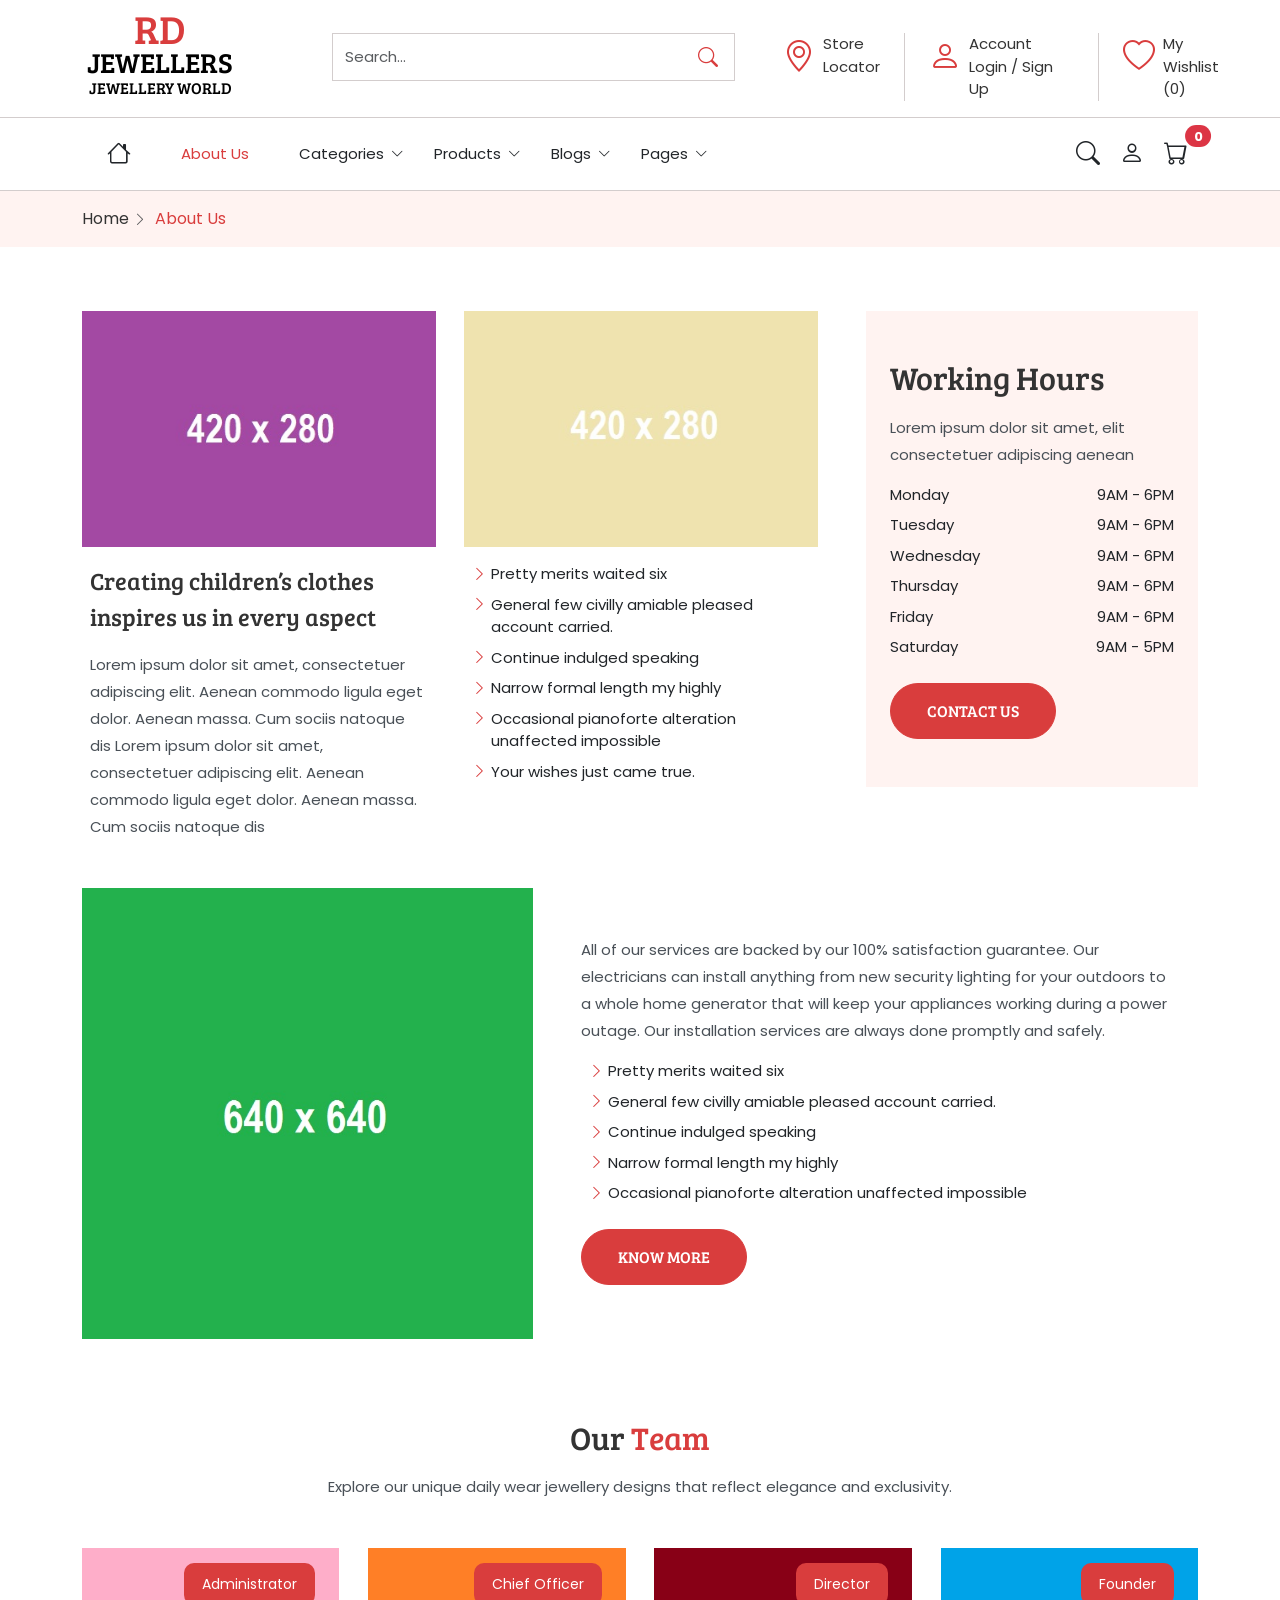
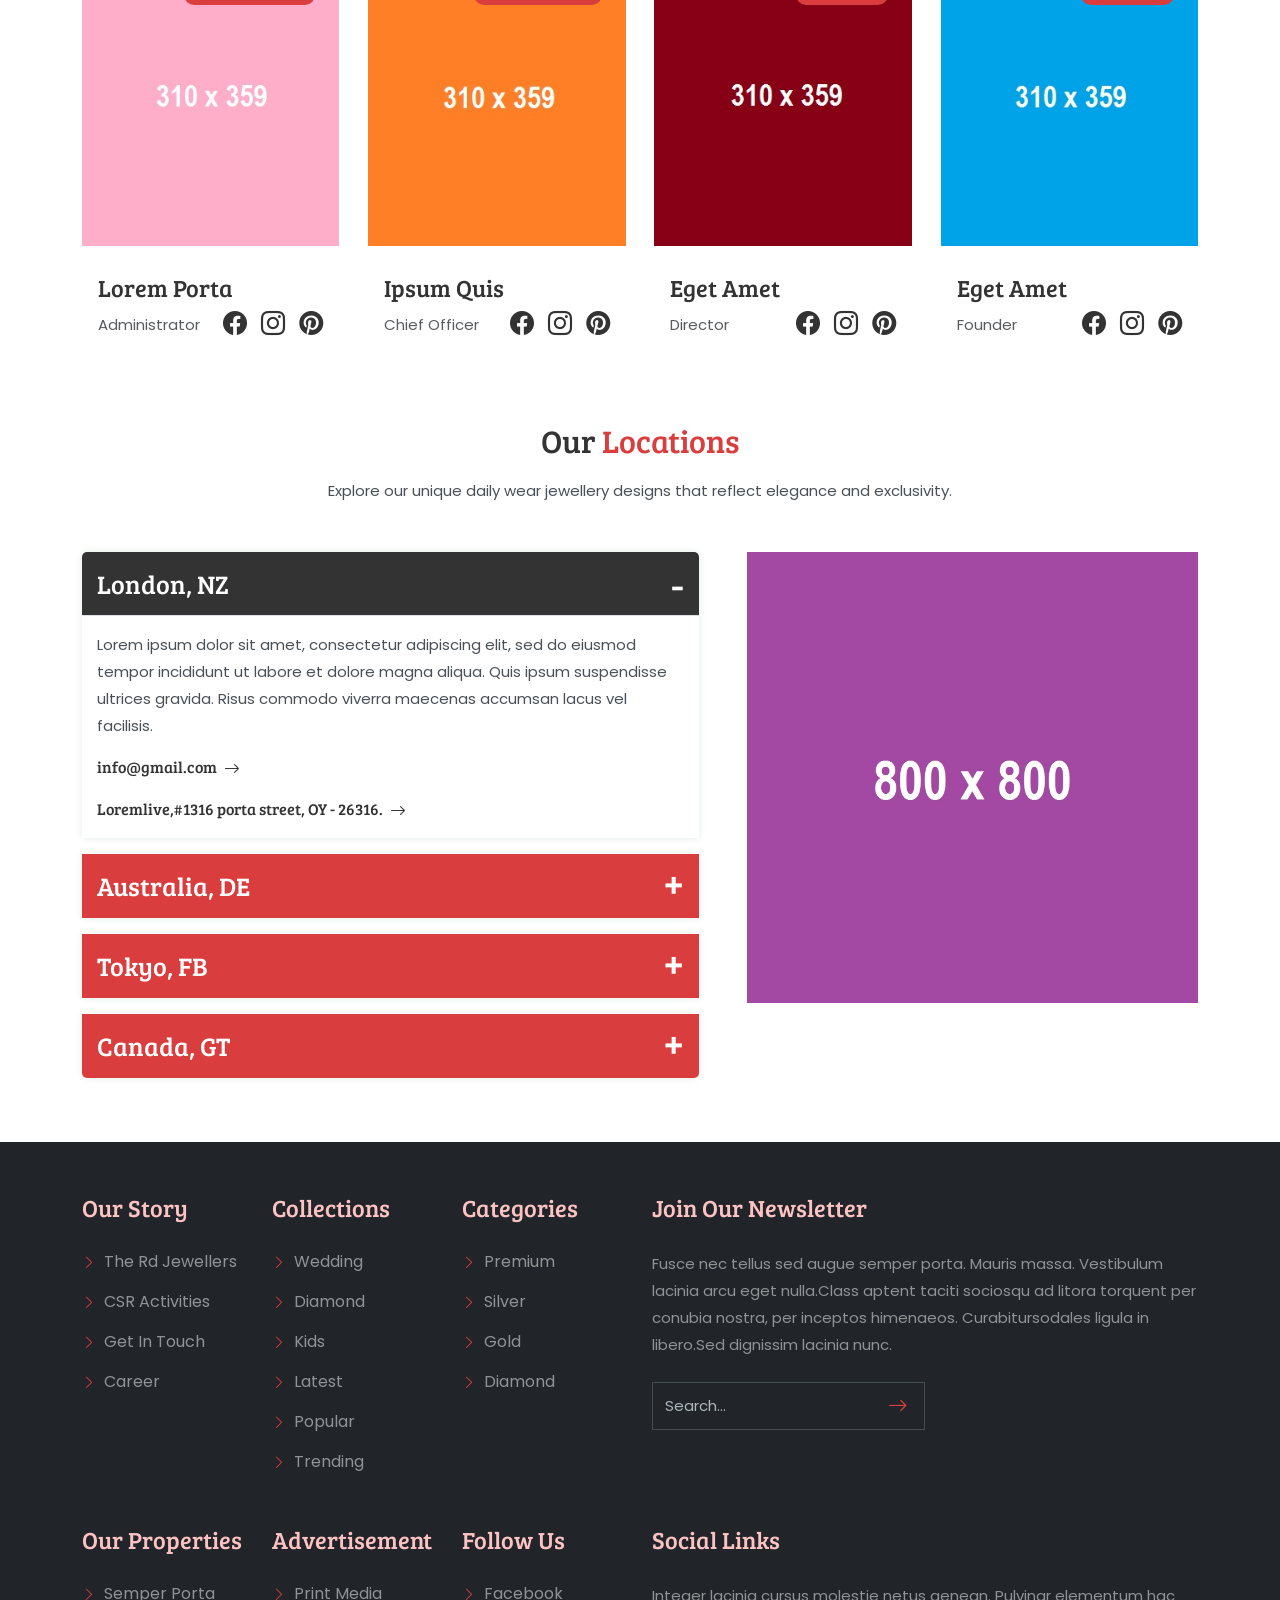
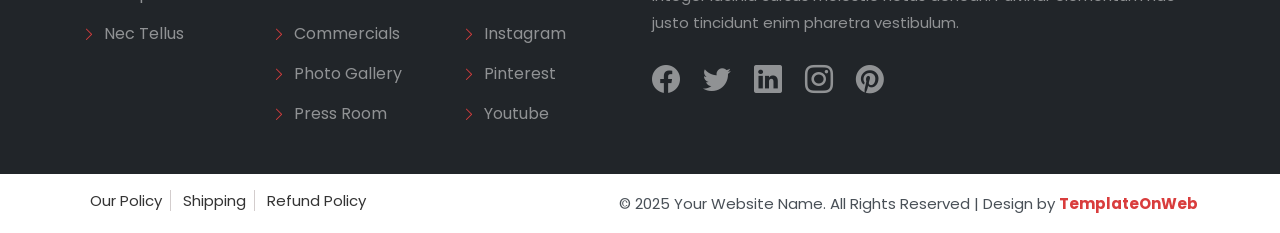
<file: about.html>
<!DOCTYPE html>
<html lang="en">
<head>
	<meta charset="utf-8">
	<meta http-equiv="X-UA-Compatible" content="IE=edge">
	<meta name="viewport" content="width=device-width, initial-scale=1">
	<title>Rd Jewellers</title>
	<link href="css/bootstrap.min.css" rel="stylesheet" >
	<link href="css/global.css" rel="stylesheet">
	<link href="css/about.css" rel="stylesheet">
	<link rel="stylesheet" href="https://cdn.jsdelivr.net/npm/bootstrap-icons@1.11.3/font/bootstrap-icons.min.css">
	<link href="https://fonts.googleapis.com/css2?family=Poppins&display=swap" rel="stylesheet">
   <link href="https://fonts.googleapis.com/css2?family=Bree+Serif&display=swap" rel="stylesheet">
	 
</head>
<body>

<section id="top" class="py-3">
 <div class="container-fluid">
  <div class="row top_1">
    <div class="col-md-3">
       <div class="top_1_left text-center">
       <b class="text-uppercase fs-1">
	   <a class="d-flex flex-column text-black" href="index.html">
	    <span class="col_secondry">RD</span>
		<span class="fs-3 mt-2">JEWELLERS</span>
		<span class="fs-6">JEWELLeRY WORLD</span>
	   </a>
	   </b>
      </div>
    </div>
	
	  <div class="col-xl-4 col-md-3">
       <div class="top_1_mid">
          <div class="input-group border">
			<input type="text" class="form-control rounded-0 border-0" placeholder="Search...">
			<span class="input-group-btn">
				<button class="btn btn-primary bg-transparent col_secondry text-white border-0 rounded-0 py-2 px-3 fs-5" type="button">
					<i class="bi-search"></i> </button>
			</span>
		</div>
      </div>
    </div>
	
	 <div class="col-xl-5 col-md-6">
       <div class="top_1_right">
         <ul class="mb-0 d-flex">
		   <li class="border-end px-4">
		    <a class="d-flex" href="#">
		     <span class="fs-2 col_secondry me-2"><i class="bi-geo-alt"></i></span>
			 <span class="d-flex flex-column">
			   <span>Store</span>
               <span>Locator</span>
			 </span>
			 </a>
		   </li>
		   <li class="border-end px-4">
		    <a class="d-flex" href="#">
		     <span class="fs-2 col_secondry me-2"><i class="bi-person"></i></span>
			 <span class="d-flex flex-column">
			   <span>Account</span>
               <span>Login / Sign Up</span>
			 </span>
			 </a>
		   </li>
		   
		    <li class="px-4">
		    <a class="d-flex" href="#">
		     <span class="fs-2 col_secondry me-2"><i class="bi-heart"></i></span>
			 <span class="d-flex flex-column">
			   <span>My</span>
               <span>Wishlist (0)</span>
			 </span>
			 </a>
		   </li>
		 </ul>
      </div>
    </div>
 </div>
 </div>
</section>

<section id="header">
<nav class="navbar navbar-expand-lg navbar-light border-top border-bottom">
  <div class="container">
    <a class="navbar-brand fs-2 family_bree" href="index.html"><i class="bi-gem me-1 col_secondry align-middle"></i> RD JEWELLERS</a>

    <div class="offcanvas offcanvas-start offcanvas-lg" tabindex="-1" id="mainMenu">
      <div class="offcanvas-header d-lg-none">
        <h5 class="offcanvas-title"> <a class="navbar-brand fs-2 family_bree" href="index.html"><i class="bi-gem me-1 col_secondry align-middle"></i> RD JEWELLERS</a></h5>
        <button type="button" class="btn-close" data-bs-dismiss="offcanvas"></button>
      </div>
      <div class="offcanvas-body">
        <ul class="navbar-nav align-items-center">
          <li class="nav-item"><a class="nav-link text_big home_link" href="index.html"><i class="bi bi-house"></i></a></li>
		  
		    <li class="nav-item"><a class="nav-link active" href="about.html">About Us</a></li>
			
			 <li class="nav-item dropdown dropdown-mega">
            <a class="nav-link dropdown-toggle" href="#" data-bs-toggle="dropdown">
              Categories <i class="bi bi-chevron-down dropdown-arrow"></i>
            </a>
            <div class="dropdown-menu p-3">
              <div class="mega-content">
              
               <div class="row mega_content_inner row mx-0">
			     <div class="col-lg-5 p-0">
				   <div class="mega_content_inner_left">
				      <div class="categ_1_left position-relative image_box">
	      <a href="shop.html"><img src="image/35.jpg" class="img-fluid" alt="abc"></a>
		 <div class="categ_1_left_inner d-flex flex-column  position-absolute  w-100 py-3 px-3 text-center">
		    <b class="fs-3"><a href="shop.html">New Arrival</a></b>
			 <b class="fs-6"><a href="shop.html">Explore Now</a></b>
		  </div>
	   </div>
				  </div> 
				 </div>
				 
				  <div class="col-lg-7 p-0">
				   <div class="mega_content_inner_right">
			        <div class="mega_content_inner_right1 row row-cols-1 row-cols-lg-2 mx-0">
			          <div class="col p-0">
					   <div class="mega_content_inner_right1_left">
					     	      <div class="categ_1_left position-relative image_box">
	      <a href="shop.html"><img src="image/7.jpg" class="img-fluid" alt="abc"></a>
		 <div class="categ_1_left_inner d-flex flex-column  position-absolute  bottom-0 w-100 py-3 px-3">
			 <b class="fs-5"><a href="shop.html">Diamond</a></b>
		  </div>
	   </div>
					  </div>
					  </div>
					   <div class="col p-0">
					   <div class="mega_content_inner_right1_left">
					     	      <div class="categ_1_left position-relative image_box">
	      <a href="shop.html"><img src="image/12.jpg" class="img-fluid" alt="abc"></a>
		 <div class="categ_1_left_inner d-flex flex-column  position-absolute  bottom-0 w-100 py-3 px-3">
			 <b class="fs-5"><a href="shop.html">Popular</a></b>
		  </div>
	   </div>
					  </div>
					  </div>
				  </div> 
				  
				    <div class="mega_content_inner_right1 row row-cols-1 row-cols-lg-3 mx-0">
			          <div class="col p-0">
					   <div class="mega_content_inner_right1_left">
					     	      <div class="categ_1_left position-relative image_box">
	      <a href="shop.html"><img src="image/9.jpg" class="img-fluid" alt="abc"></a>
		 <div class="categ_1_left_inner d-flex flex-column  position-absolute  bottom-0 w-100 py-3 px-3">
			 <b class="fs-5"><a href="shop.html">Ring</a></b>
		  </div>
	   </div>
					  </div>
					  </div>
					   <div class="col p-0">
					   <div class="mega_content_inner_right1_left">
					     	      <div class="categ_1_left position-relative image_box">
	      <a href="shop.html"><img src="image/10.jpg" class="img-fluid" alt="abc"></a>
		 <div class="categ_1_left_inner d-flex flex-column  position-absolute  bottom-0 w-100 py-3 px-3">
			 <b class="fs-5"><a href="shop.html">Jewellery</a></b>
		  </div>
	   </div>
					  </div>
					  </div>
					  
					   <div class="col p-0">
					   <div class="mega_content_inner_right1_left">
					     	      <div class="categ_1_left position-relative image_box">
	      <a href="shop.html"><img src="image/11.jpg" class="img-fluid" alt="abc"></a>
		 <div class="categ_1_left_inner d-flex flex-column  position-absolute  bottom-0 w-100 py-3 px-3">
			 <b class="fs-5"><a href="shop.html">Trending</a></b>
		  </div>
	   </div>
					  </div>
					  </div>
				  </div> 
				  </div> 
				 </div>
				
			
			   </div>
              </div>
            </div>
          </li>
		  
		         <li class="nav-item dropdown">
            <a class="nav-link dropdown-toggle" href="#" data-bs-toggle="dropdown">
              Products <i class="bi bi-chevron-down dropdown-arrow"></i>
            </a>
            <ul class="dropdown-menu drop_1">
              <li><a class="dropdown-item" href="shop.html">Products</a></li>

              <!-- SEO Nested Mega Menu -->
              <li><a class="dropdown-item" href="shop_detail.html">Product Details</a></li>
			  
			    <li><a class="dropdown-item" href="cart.html">Shopping Cart</a></li>
				
				  <li><a class="dropdown-item" href="checkout.html">Checkout</a></li>

            </ul>
          </li>
		  
		  
		       <li class="nav-item dropdown">
            <a class="nav-link dropdown-toggle" href="#" data-bs-toggle="dropdown">
              Blogs <i class="bi bi-chevron-down dropdown-arrow"></i>
            </a>
            <ul class="dropdown-menu drop_1">
              <li><a class="dropdown-item" href="blog.html">Blogs</a></li>

              <!-- SEO Nested Mega Menu -->
              <li><a class="dropdown-item" href="blog_detail.html">Blog Details</a></li>

            </ul>
          </li>

          <!-- Services -->
                <li class="nav-item dropdown">
            <a class="nav-link dropdown-toggle" href="#" data-bs-toggle="dropdown">
              Pages <i class="bi bi-chevron-down dropdown-arrow"></i>
            </a>
            <ul class="dropdown-menu drop_1">

			    <li><a class="dropdown-item" href="login.html">Login</a></li>

              <!-- SEO Nested Mega Menu -->
              <li><a class="dropdown-item" href="contact.html">Contact Us</a></li>
			  

            </ul>
          </li>


          <!-- Products Full Mega Menu -->

        </ul>
      </div>
    </div>
    <div class="d-flex align-items-center justify-content-end">
      <button class="navbar-toggler" type="button" data-bs-toggle="offcanvas" data-bs-target="#mainMenu">
        <span class="navbar-toggler-icon"></span>
      </button>
      <ul class="navbar-nav nav-icons d-flex flex-row ms-2">
        <!-- Search icon opens modal -->
        <li class="nav-item">
          <a class="nav-link text_big" data-bs-toggle="modal" data-bs-target="#searchModal">
            <i class="bi bi-search"></i>
          </a>
        </li>
        <li class="nav-item"><a class="nav-link text_big" href="login.html"><i class="bi bi-person"></i></a></li>
        <!-- Cart icon opens offcanvas -->
        <li class="nav-item">
          <a class="nav-link position-relative text_big" data-bs-toggle="offcanvas" href="#cartOffcanvas">
            <i class="bi bi-cart"></i>
            <span class="position-absolute start-100 translate-middle badge rounded-pill bg-danger cart-count font_13">0</span>
          </a>
        </li>
      </ul>
    </div>
  </div>
</nav>
</section>

<section id="center" class="center_o py-3 bg_primary_light">
<div class="container-xl">
 <div class="row center_o1">

    <div class="col-md-12">
	 <span class="d-block col_secondry"><a href="#">Home</a>  <i class="bi-chevron-right text-muted me-1 align-middle font_14"></i>   About Us</span>
	</div>

 </div>
</div>
</section>

<section id="about_pg" class="py-5">
<div class="container-xl my-3">
 <div class="row about_pg1">

    <div class="col-md-8">
      <div class="about_pg1_left">
        <div class="about_pg1_left_inner row row-cols-1 row-cols-md-2 gx-5 gy-5">
            <div class="col">
      <div class="about_pg1_left_inner_left">
	     <a href="#"><img src="image/27.jpg" alt="abc" class="img-fluid"></a>
        <b class="fs-4 d-block mx-2 mt-3">Creating children’s clothes inspires us in every aspect</b>
		<p class="mb-0 mt-3 mx-2">Lorem ipsum dolor sit amet, consectetuer adipiscing elit. Aenean commodo ligula eget dolor. Aenean massa. Cum sociis natoque dis Lorem ipsum dolor sit amet, consectetuer adipiscing elit. Aenean commodo 
		ligula eget dolor. Aenean massa. Cum sociis natoque dis</p>
	</div>
	</div>
	    <div class="col">
      <div class="about_pg1_left_inner_right">
	      <a href="#"><img src="image/28.jpg" alt="abc" class="img-fluid"></a>
          <ul class="mb-0 mx-2 mt-3 mb-0">
			<li class="d-flex"><span><i class="bi bi-chevron-right me-1 col_secondry"></i> </span> Pretty merits waited six</li>
			<li class="d-flex mt-2"><span><i class="bi bi-chevron-right me-1 col_secondry"></i> </span> General few civilly amiable pleased account carried.</li>
			<li class="d-flex mt-2"><span><i class="bi bi-chevron-right me-1 col_secondry"></i> </span> Continue indulged speaking</li>
			<li class="d-flex mt-2"><span><i class="bi bi-chevron-right me-1 col_secondry"></i> </span> Narrow formal length my highly</li>
			<li class="d-flex mt-2"><span><i class="bi bi-chevron-right me-1 col_secondry"></i> </span> Occasional pianoforte alteration unaffected impossible</li>
			<li class="d-flex mt-2"><span><i class="bi bi-chevron-right me-1 col_secondry"></i> </span>  Your wishes just came true.</li>
		</ul>
	</div>
	</div>
	    </div>
	</div>
	</div>
	
	<div class="col-md-4">
      <div class="about_pg1_right ps-4">
       <div class="about_pg1_right1 bg_primary_light py-5 px-4">
       <h2>Working Hours</h2>
	   <p class="mt-3">Lorem ipsum dolor sit amet, elit consectetuer adipiscing aenean</p>
	   <ul>
	   <li>Monday	<span class="float-end">9AM - 6PM</span></li>
	 <li class="mt-2">Tuesday	<span class="float-end">9AM - 6PM</span></li>
	 <li class="mt-2">Wednesday	<span class="float-end">9AM - 6PM</span></li>
	 <li class="mt-2">Thursday	<span class="float-end">9AM - 6PM</span></li>
	 <li class="mt-2">Friday	<span class="float-end">9AM - 6PM</span></li>
	 <li class="mt-2">Saturday	<span class="float-end">9AM - 5PM</span></li>
	 </ul>
	 <b class="mt-4 d-block">
	       <a class="button button_3" href="#">
			Contact Us   </a>
	   </b>
	</div>
	</div>
	</div>

 </div>
 
  <div class="row about_pg2 mt-5">

    <div class="col-md-5">
      <div class="about_pg2_left">
         <a href="#"><img src="image/9.jpg" alt="abc" class="img-fluid"></a>
	</div>
	</div>
	
	<div class="col-md-7">
      <div class="about_pg2_right py-5 px-4">
       <p>All of our services are backed by our 100% satisfaction guarantee. Our electricians can install anything from new security lighting for your outdoors to a whole home generator that will keep your appliances working during a power outage. 
	   Our installation services are always done promptly and safely.</p>
	    <ul class="mb-0 mx-2 mt-3 mb-0">
			<li class="d-flex"><span><i class="bi bi-chevron-right me-1 col_secondry"></i> </span> Pretty merits waited six</li>
			<li class="d-flex mt-2"><span><i class="bi bi-chevron-right me-1 col_secondry"></i> </span> General few civilly amiable pleased account carried.</li>
			<li class="d-flex mt-2"><span><i class="bi bi-chevron-right me-1 col_secondry"></i> </span> Continue indulged speaking</li>
			<li class="d-flex mt-2"><span><i class="bi bi-chevron-right me-1 col_secondry"></i> </span> Narrow formal length my highly</li>
			<li class="d-flex mt-2"><span><i class="bi bi-chevron-right me-1 col_secondry"></i> </span> Occasional pianoforte alteration unaffected impossible</li>
		</ul>
		 <b class="mt-4 d-block">
	       <a class="button button_3" href="#">
			Know More   </a>
	   </b>
	</div>
	</div>

 </div>
</div>
</section>

<section id="team" class="pb-5">
 <div class="container-xl my-3">
  <div class="row afford_1 text-center mb-5">
    <div class="col-md-12">
         <h2>Our <span class="col_secondry">Team</span></h2>
		 <p class="mt-3 mb-0">Explore our unique daily wear jewellery designs that reflect elegance and exclusivity.</p>
    </div>

 </div>
 
 <div class="row row-cols-1 row-cols-lg-4 row-cols-md-2 row-cols-sm-2 team_1 gx-5 gy-5">
     <div class="col">
	   <div class="team_1_left position-relative">
	     <a href="#"><img src="image/30.jpg" class="img-fluid" alt="abc"></a>
		 <span class="position-relative d-block position-absolute top-0 end-0 m-4"><a class="sport_tag bg_secondry text-white" href="#">Administrator</a></span>
		 <b class="fs-4 d-block mt-4 px-3"><a href="#">Lorem Porta</a></b>
		 <span class="px-3 d-block">
		   <span class="font_15 text-muted mt-2 d-inline-block">Administrator</span>
		   <span class="float-end fs-4 d-inline-block">
		    <a href="#"><i class="bi-facebook"></i></a>
			 <a class="mx-2" href="#"><i class="bi-instagram"></i></a>
			  <a href="#"><i class="bi-pinterest"></i></a>
		  </span>
		 </span>
	   </div>
	 </div>
	 
	    <div class="col">
	   <div class="team_1_left position-relative">
	     <a href="#"><img src="image/31.jpg" class="img-fluid" alt="abc"></a>
		 <span class="position-relative d-block position-absolute top-0 end-0 m-4"><a class="sport_tag bg_secondry text-white" href="#">Chief Officer</a></span>
		 <b class="fs-4 d-block mt-4 px-3"><a href="#">Ipsum Quis</a></b>
		 <span class="px-3 d-block">
		   <span class="font_15 text-muted mt-2 d-inline-block">Chief Officer</span>
		   <span class="float-end fs-4 d-inline-block">
		    <a href="#"><i class="bi-facebook"></i></a>
			 <a class="mx-2" href="#"><i class="bi-instagram"></i></a>
			  <a href="#"><i class="bi-pinterest"></i></a>
		   </span>
		 </span>
	   </div>
	 </div>
	 
	    <div class="col">
	   <div class="team_1_left position-relative">
	     <a href="#"><img src="image/32.jpg" class="img-fluid" alt="abc"></a>
		 <span class="position-relative d-block position-absolute top-0 end-0 m-4"><a class="sport_tag bg_secondry text-white" href="#">Director</a></span>
		 <b class="fs-4 d-block mt-4 px-3"><a href="#">Eget Amet</a></b>
		 <span class="px-3 d-block">
		   <span class="font_15 text-muted mt-2 d-inline-block">Director</span>
		   <span class="float-end fs-4 d-inline-block">
		    <a href="#"><i class="bi-facebook"></i></a>
			 <a class="mx-2" href="#"><i class="bi-instagram"></i></a>
			  <a href="#"><i class="bi-pinterest"></i></a>
		   </span>
		 </span>
	   </div>
	 </div>
	 
	    <div class="col">
	   <div class="team_1_left position-relative">
	     <a href="#"><img src="image/33.jpg" class="img-fluid" alt="abc"></a>
		 <span class="position-relative d-block position-absolute top-0 end-0 m-4"><a class="sport_tag bg_secondry text-white" href="#"> Founder</a></span>
		 <b class="fs-4 d-block mt-4 px-3"><a href="#">Eget Amet</a></b>
		 <span class="px-3 d-block">
		   <span class="font_15 text-muted mt-2 d-inline-block">Founder</span>
		   <span class="float-end fs-4 d-inline-block">
		    <a href="#"><i class="bi-facebook"></i></a>
			 <a class="mx-2" href="#"><i class="bi-instagram"></i></a>
			  <a href="#"><i class="bi-pinterest"></i></a>
		   </span>
		 </span>
	   </div>
	 </div>

	

   </div>

 
 </div>
</section>

<section id="faq" class="pb-5">
 <div class="container-xl my-3">
  <div class="row afford_1 text-center mb-5">
    <div class="col-md-12">
         <h2>Our <span class="col_secondry"> Locations</span></h2>
		 <p class="mt-3 mb-0">Explore our unique daily wear jewellery designs that reflect elegance and exclusivity.</p>
    </div>

 </div>
 

 <div class="faq_1 row">
	  <div class="col-md-7">
	    <div class="faq_1_left pe-4">
	   <div id="accordionExample" class="accordion animate-group" data-animation="slide-down" data-stagger="0.15">
  <div class="accordion-item shadow animate-group-item" style="translate: none; rotate: none; scale: none; transform: translate(0px, 0px); opacity: 1;">
   <h2 class="accordion-header" id="headingOne">
     <button class="accordion-button" type="button" data-bs-toggle="collapse" data-bs-target="#collapseOne" aria-expanded="true" aria-controls="collapseOne">
      London, NZ
     </button>
   </h2>
   <div id="collapseOne" class="accordion-collapse collapse show" aria-labelledby="headingOne" data-bs-parent="#accordionExample" style="">
     <div class="accordion-body">
     <p>Lorem ipsum dolor sit amet, consectetur adipiscing elit, sed do eiusmod tempor incididunt ut labore et dolore magna aliqua. Quis ipsum suspendisse ultrices gravida. Risus commodo viverra maecenas accumsan lacus vel facilisis.</p>
	 <b class="d-block"><a href="#">info@gmail.com <i class="bi-arrow-right align-middle ms-1"></i></a></b>
	  <b class="d-block mt-3"><a href="#">Loremlive,#1316 porta street, OY - 26316. <i class="bi-arrow-right align-middle ms-1"></i></a></b>
     </div>
   </div>
  </div>
   
  <div class="accordion-item mt-3 shadow animate-group-item" style="translate: none; rotate: none; scale: none; transform: translate(0px, 0px); opacity: 1;">
   <h2 class="accordion-header" id="headingTwo">
     <button class="accordion-button collapsed" type="button" data-bs-toggle="collapse" data-bs-target="#collapseTwo" aria-expanded="false" aria-controls="collapseTwo">
         Australia, DE
     </button>
   </h2>
   <div id="collapseTwo" class="accordion-collapse collapse" aria-labelledby="headingTwo" data-bs-parent="#accordionExample">
     <div class="accordion-body">
       <p>Lorem ipsum dolor sit amet, consectetur adipiscing elit, sed do eiusmod tempor incididunt ut labore et dolore magna aliqua. Quis ipsum suspendisse ultrices 
	   gravida. Risus commodo viverra maecenas accumsan lacus vel facilisis.</p>
	    <b class="d-block"><a href="#">info@gmail.com <i class="bi-arrow-right align-middle ms-1"></i></a></b>
	  <b class="d-block mt-3"><a href="#">Loremlive,#1316 porta street, OY - 26316. <i class="bi-arrow-right align-middle ms-1"></i></a></b>
     </div>
   </div>
 </div>
  
  <div class="accordion-item  mt-3 mb-0 shadow animate-group-item" style="translate: none; rotate: none; scale: none; transform: translate(0px, 0px); opacity: 1;">
   <h2 class="accordion-header" id="headingThree">
     <button class="accordion-button collapsed" type="button" data-bs-toggle="collapse" data-bs-target="#collapseThree" aria-expanded="false" aria-controls="collapseThree">
       Tokyo, FB
     </button>
   </h2>
   <div id="collapseThree" class="accordion-collapse collapse" aria-labelledby="headingThree" data-bs-parent="#accordionExample">
     <div class="accordion-body">
        <p>Lorem ipsum dolor sit amet, consectetur adipiscing elit, sed do eiusmod tempor incididunt ut labore et dolore magna aliqua.
		Quis ipsum suspendisse ultrices gravida. Risus commodo viverra maecenas accumsan lacus vel facilisis.</p>
		 <b class="d-block"><a href="#">info@gmail.com <i class="bi-arrow-right align-middle ms-1"></i></a></b>
	  <b class="d-block mt-3"><a href="#">Loremlive,#1316 porta street, OY - 26316. <i class="bi-arrow-right align-middle ms-1"></i></a></b>
     </div>
   </div>
 </div>
 
   <div class="accordion-item  mt-3 mb-0 shadow animate-group-item" style="translate: none; rotate: none; scale: none; transform: translate(0px, 0px); opacity: 1;">
   <h2 class="accordion-header" id="headingFour">
     <button class="accordion-button collapsed" type="button" data-bs-toggle="collapse" data-bs-target="#collapseFour" aria-expanded="false" aria-controls="collapseFour">
       Canada, GT
     </button>
   </h2>
   <div id="collapseFour" class="accordion-collapse collapse" aria-labelledby="headingFour" data-bs-parent="#accordionExample">
     <div class="accordion-body">
        <p>Lorem ipsum dolor sit amet, consectetur adipiscing elit, sed do eiusmod tempor incididunt ut labore et dolore magna aliqua.
		Quis ipsum suspendisse ultrices gravida. Risus commodo viverra maecenas accumsan lacus vel facilisis.</p>
		 <b class="d-block"><a href="#">info@gmail.com <i class="bi-arrow-right align-middle ms-1"></i></a></b>
	  <b class="d-block mt-3"><a href="#">Loremlive,#1316 porta street, OY - 26316. <i class="bi-arrow-right align-middle ms-1"></i></a></b>
     </div>
   </div>
 </div>

    
</div>
	
		</div>
	  </div>
	  <div class="col-md-5">
	    <div class="faq_1_right">
		     <img src="image/20.jpg" alt="abc" class="img-fluid rounded_30">
		</div>
	  </div>
	 </div>
 
 </div>
</section>

<section id="footer" class="py-5 bg-dark">
 <div class="container-xl">
  <div class="row footer_1">
  
	<div class="col-md-2">
	  <div class="footer_1_left">
	    <b class="primary_light fs-4 mb-4 d-block">Our Story</b>
		<div class="row footer_1ism">
		 <span class="col-md-12 col-6  d-inline-block"><i class="bi-chevron-right font_14 align-middle col_secondry me-1"></i> <a class="text-white-50 link" href="#"> The Rd Jewellers</a></span>
	 <span class="mt-3 col-md-12 col-6  d-inline-block"><i class="bi-chevron-right font_14 align-middle col_secondry me-1"></i> <a class="text-white-50 link" href="#"> CSR Activities</a></span>
	 <span class="mt-3 col-md-12 col-6  d-inline-block"><i class="bi-chevron-right font_14 align-middle col_secondry me-1"></i> <a class="text-white-50 link" href="#"> Get In Touch</a></span>
	 <span class="mt-3 col-md-12 col-6  d-inline-block"><i class="bi-chevron-right font_14 align-middle col_secondry me-1"></i> <a class="text-white-50 link" href="#"> Career</a></span>
	    </div>
	</div>
	</div>
	
	<div class="col-md-2">
	  <div class="footer_1_left">
	    <b class="primary_light fs-4 mb-4 d-block"> Collections</b>
		<div class="row footer_1ism">
		 <span class="col-md-12 col-6  d-inline-block"><i class="bi-chevron-right font_14 align-middle col_secondry me-1"></i> <a class="text-white-50 link" href="#"> Wedding</a></span>
	 <span class="mt-3 col-md-12 col-6  d-inline-block"><i class="bi-chevron-right font_14 align-middle col_secondry me-1"></i> <a class="text-white-50 link" href="#"> Diamond</a></span>
	 <span class="mt-3 col-md-12 col-6  d-inline-block"><i class="bi-chevron-right font_14 align-middle col_secondry me-1"></i> <a class="text-white-50 link" href="#"> Kids</a></span>
	 <span class="mt-3 col-md-12 col-6  d-inline-block"><i class="bi-chevron-right font_14 align-middle col_secondry me-1"></i> <a class="text-white-50 link" href="#"> Latest</a></span>
	  <span class="mt-3 col-md-12 col-6  d-inline-block"><i class="bi-chevron-right font_14 align-middle col_secondry me-1"></i> <a class="text-white-50 link" href="#"> Popular</a></span>
	 <span class="mt-3 col-md-12 col-6  d-inline-block"><i class="bi-chevron-right font_14 align-middle col_secondry me-1"></i> <a class="text-white-50 link" href="#"> Trending</a></span>
	    </div>
	</div>
	</div>
	
	<div class="col-md-2">
	  <div class="footer_1_left">
	    <b class="primary_light fs-4 mb-4 d-block"> Categories</b>
		<div class="row footer_1ism">
		 <span class="col-md-12 col-6  d-inline-block"><i class="bi-chevron-right font_14 align-middle col_secondry me-1"></i> <a class="text-white-50 link" href="#"> Premium</a></span>
	 <span class="mt-3 col-md-12 col-6  d-inline-block"><i class="bi-chevron-right font_14 align-middle col_secondry me-1"></i> <a class="text-white-50 link" href="#"> Silver</a></span>
	 <span class="mt-3 col-md-12 col-6  d-inline-block"><i class="bi-chevron-right font_14 align-middle col_secondry me-1"></i> <a class="text-white-50 link" href="#"> Gold</a></span>
	 <span class="mt-3 col-md-12 col-6  d-inline-block"><i class="bi-chevron-right font_14 align-middle col_secondry me-1"></i> <a class="text-white-50 link" href="#"> Diamond</a></span>

	    </div>
	</div>
	</div>
	
	<div class="col-md-6">
	  <div class="footer_1_left">
	    <b class="primary_light fs-4 mb-4 d-block"> Join Our Newsletter</b>
		<p class="text-white-50">Fusce nec tellus sed augue semper porta. Mauris massa. Vestibulum lacinia arcu eget nulla.Class aptent taciti sociosqu ad litora torquent per conubia nostra, per inceptos himenaeos.
		Curabitursodales ligula in libero.Sed dignissim lacinia nunc.</p>
		<div class="input-group border_dark mt-4 w-50">
			<input type="text" class="form-control rounded-0 border-0 bg-transparent text-white" placeholder="Search...">
			<span class="input-group-btn">
				<button class="btn btn-primary bg-transparent col_secondry text-white border-0 rounded-0 py-2 px-3 fs-5" type="button">
					<i class="bi-arrow-right"></i> </button>
			</span>
		</div>
	</div>
	</div>
 </div>
 
   <div class="row footer_2 mt-5">
  
	<div class="col-md-2">
	  <div class="footer_1_left">
	    <b class="primary_light fs-4 mb-4 d-block">Our Properties</b>
		<div class="row footer_1ism">
		 <span class="col-md-12 col-6  d-inline-block"><i class="bi-chevron-right font_14 align-middle col_secondry me-1"></i> <a class="text-white-50 link" href="#"> Semper Porta</a></span>
	 <span class="mt-3 col-md-12 col-6  d-inline-block"><i class="bi-chevron-right font_14 align-middle col_secondry me-1"></i> <a class="text-white-50 link" href="#"> Nec Tellus</a></span>
	    </div>
	</div>
	</div>
	
	<div class="col-md-2">
	  <div class="footer_1_left">
	    <b class="primary_light fs-4 mb-4 d-block"> Advertisement</b>
		<div class="row footer_1ism">
		 <span class="col-md-12 col-6  d-inline-block"><i class="bi-chevron-right font_14 align-middle col_secondry me-1"></i> <a class="text-white-50 link" href="#"> Print Media</a></span>
	 <span class="mt-3 col-md-12 col-6  d-inline-block"><i class="bi-chevron-right font_14 align-middle col_secondry me-1"></i> <a class="text-white-50 link" href="#"> Commercials</a></span>
	 <span class="mt-3 col-md-12 col-6  d-inline-block"><i class="bi-chevron-right font_14 align-middle col_secondry me-1"></i> <a class="text-white-50 link" href="#"> Photo Gallery</a></span>
	 <span class="mt-3 col-md-12 col-6  d-inline-block"><i class="bi-chevron-right font_14 align-middle col_secondry me-1"></i> <a class="text-white-50 link" href="#"> Press Room</a></span>
	    </div>
	</div>
	</div>
	
	<div class="col-md-2">
	  <div class="footer_1_left">
	    <b class="primary_light fs-4 mb-4 d-block"> Follow Us</b>
		<div class="row footer_1ism">
		 <span class="col-md-12 col-6  d-inline-block"><i class="bi-chevron-right font_14 align-middle col_secondry me-1"></i> <a class="text-white-50 link" href="#"> Facebook</a></span>
	 <span class="mt-3 col-md-12 col-6  d-inline-block"><i class="bi-chevron-right font_14 align-middle col_secondry me-1"></i> <a class="text-white-50 link" href="#"> Instagram</a></span>
	 <span class="mt-3 col-md-12 col-6  d-inline-block"><i class="bi-chevron-right font_14 align-middle col_secondry me-1"></i> <a class="text-white-50 link" href="#"> Pinterest</a></span>
	 <span class="mt-3 col-md-12 col-6  d-inline-block"><i class="bi-chevron-right font_14 align-middle col_secondry me-1"></i> <a class="text-white-50 link" href="#"> Youtube</a></span>

	    </div>
	</div>
	</div>
	
	<div class="col-md-6">
	  <div class="footer_1_left">
	    <b class="primary_light fs-4 mb-4 d-block"> Social Links</b>
		<p class="text-white-50">Integer lacinia cursus molestie netus aenean. Pulvinar elementum hac justo tincidunt enim pharetra vestibulum.</p>
		<ul class="mb-0 fs-3 mt-4">
			   <li class="d-inline-block"><a class="text-white-50 link" href="#"><i class="bi bi-facebook"></i></a></li>
			   <li class="d-inline-block ms-3"><a class="text-white-50 link"  href="#"><i class="bi bi-twitter"></i></a></li>
			   <li class="d-inline-block ms-3"><a class="text-white-50 link"  href="#"><i class="bi bi-linkedin"></i></a></li>
			  <li class="d-inline-block ms-3"><a class="text-white-50 link"  href="#"><i class="bi  bi-instagram"></i></a></li>
			  <li class="d-inline-block ms-3"><a class="text-white-50 link"  href="#"><i class="bi  bi-pinterest"></i></a></li>
			</ul>
	</div>
	</div>
 </div>

 
 </div>
</section>

<section id="footer_bottom" class="py-3">
 <div class="container-xl">
  <div class="row footer_bottom_1">
    
	 <div class="col-md-4">
	   <div class="footer_bottom_1_left">
	      <ul class="mb-0">
	   <li>
		<a class="border-end px-2" href="#">Our Policy</a>
		<a class="border-end px-2" href="#">Shipping</a>
		<a class="px-2" class="border_none" href="#">Refund Policy</a>
	   </li>
	  </ul>
	   </div>
	 </div>
	 
	  <div class="col-md-8">
	   <div class="footer_bottom_1_right text-end">
	     <p class="mb-0">© 2025 Your Website Name. All Rights Reserved | Design by <a class="col_secondry fw-bold" href="http://www.templateonweb.com">TemplateOnWeb</a></p>
	   </div>
	 </div>
  </div>
 </div>
</section>

<!-- Search Modal -->
<div class="modal fade" id="searchModal" tabindex="-1">
  <div class="modal-dialog modal-dialog-centered">
    <div class="modal-content text-center p-4">
      <div class="modal-header border-0">
        <h1 class="modal-title w-100 wave wave_center">Search</h1>
        <button type="button" class="btn-close" data-bs-dismiss="modal"></button>
      </div>
      <div class="modal-body">
        <form id="searchFormModal" class="d-flex flex-column align-items-center">
          <input class="form-control mb-4" type="search" placeholder="Type to search..." style="max-width: 400px;">
          <button class="btn btn-primary button button_2" type="submit">Search</button>
        </form>
      </div>
    </div>
  </div>
</div>


<!-- Offcanvas Cart -->
<div class="offcanvas offcanvas-end" tabindex="-1" id="cartOffcanvas">
  <div class="offcanvas-header caption-right p-4">
    <h5 class="col_secondry m-0">Your Cart</h5>
    <button type="button" class="btn-close text-reset" data-bs-dismiss="offcanvas"></button>
  </div>
  <div class="offcanvas-body">
    <ul class="list-group cart-items"></ul>
    <div class="mt-3"><strong class="fs-4">Total: $<span class="cart-total col_primary">0.00</span></strong></div>
    <a href="#" class="btn btn-primary button button_3  w-100 mt-3">Checkout</a>
  </div>
</div>

<script>
document.addEventListener("DOMContentLoaded", function () {
  // Sticky navbar
  document.addEventListener("scroll", function () {
    const navbar = document.querySelector(".navbar");
    if (window.scrollY > 80) {
      navbar.classList.add("sticky");
      document.body.classList.add("has-sticky");
    } else {
      navbar.classList.remove("sticky");
      document.body.classList.remove("has-sticky");
    }
  });

  // Mobile submenu toggle
  document.querySelectorAll('.dropdown-submenu > a').forEach(function (submenuLink) {
    submenuLink.addEventListener('click', function (e) {
      if (window.innerWidth < 992) {
        e.preventDefault();
        e.stopPropagation();
        let submenu = this.nextElementSibling;
        this.closest('.dropdown-menu').querySelectorAll('.dropdown-menu.show').forEach(function (openMenu) {
          if (openMenu !== submenu) openMenu.classList.remove('show');
        });
        submenu.classList.toggle('show');
      }
    });
  });

  // Search modal form
  document.getElementById("searchFormModal").addEventListener("submit", function(e) {
    e.preventDefault();
    const query = this.querySelector("input").value.trim();
    if (query) {
      alert("Searching for: " + query);
    }
  });

  
});


document.addEventListener("DOMContentLoaded", function () {
  const cart = {};
  const cartItemsEl = document.querySelector(".cart-items");
  const cartTotalEl = document.querySelector(".cart-total");
  const cartCountEl = document.querySelector(".cart-count");

  function updateCartDisplay() {
    cartItemsEl.innerHTML = "";
    let total = 0;
    let count = 0;

    for (let name in cart) {
      const item = cart[name];
      total += item.price * item.qty;
      count += item.qty;

      const li = document.createElement("li");
      li.className = "list-group-item d-flex justify-content-between align-items-center p-2 px-3";
      li.innerHTML = `
	        <div class="position-relative">
			   <span class="badge rounded-pill position-absolute product_badge">${item.qty}</span>
	           <img src="${item.image}" class="rounded" alt="..." width="100">	
		    </div>
			<div class="p-3 px-0">
			  <b class="fs-5 d-block mb-2">${name}</b>
			  <b class="d-block col_secondry fs-4"> $ ${item.price.toFixed(2)} <span class="fw-bold col_primary">each</span></b>
			</div>	
		<i class="bi bi-trash delete-item" data-name="${name}"></i>
        
      `;
      cartItemsEl.appendChild(li);
    }

    cartTotalEl.textContent = total.toFixed(2);
    cartCountEl.textContent = count;

    // Attach delete event
    document.querySelectorAll(".delete-item").forEach(btn => {
      btn.addEventListener("click", function () {
        const name = this.dataset.name;
        delete cart[name];
        updateCartDisplay();
      });
    });
  }

  document.querySelectorAll(".add-to-cart").forEach(btn => {
    btn.addEventListener("click", function (e) {
      e.preventDefault();
      const name = this.dataset.name;
      const price = parseFloat(this.dataset.price);
	  const image = this.dataset.image;
      if (!cart[name]) {
        cart[name] = { price: price, qty: 1, image: image };
      } else {
        cart[name].qty++;
      }
      updateCartDisplay();
    });
  });
});
</script>


<script src="js/bootstrap.bundle.min.js"></script>

</body>
</html>
</file>
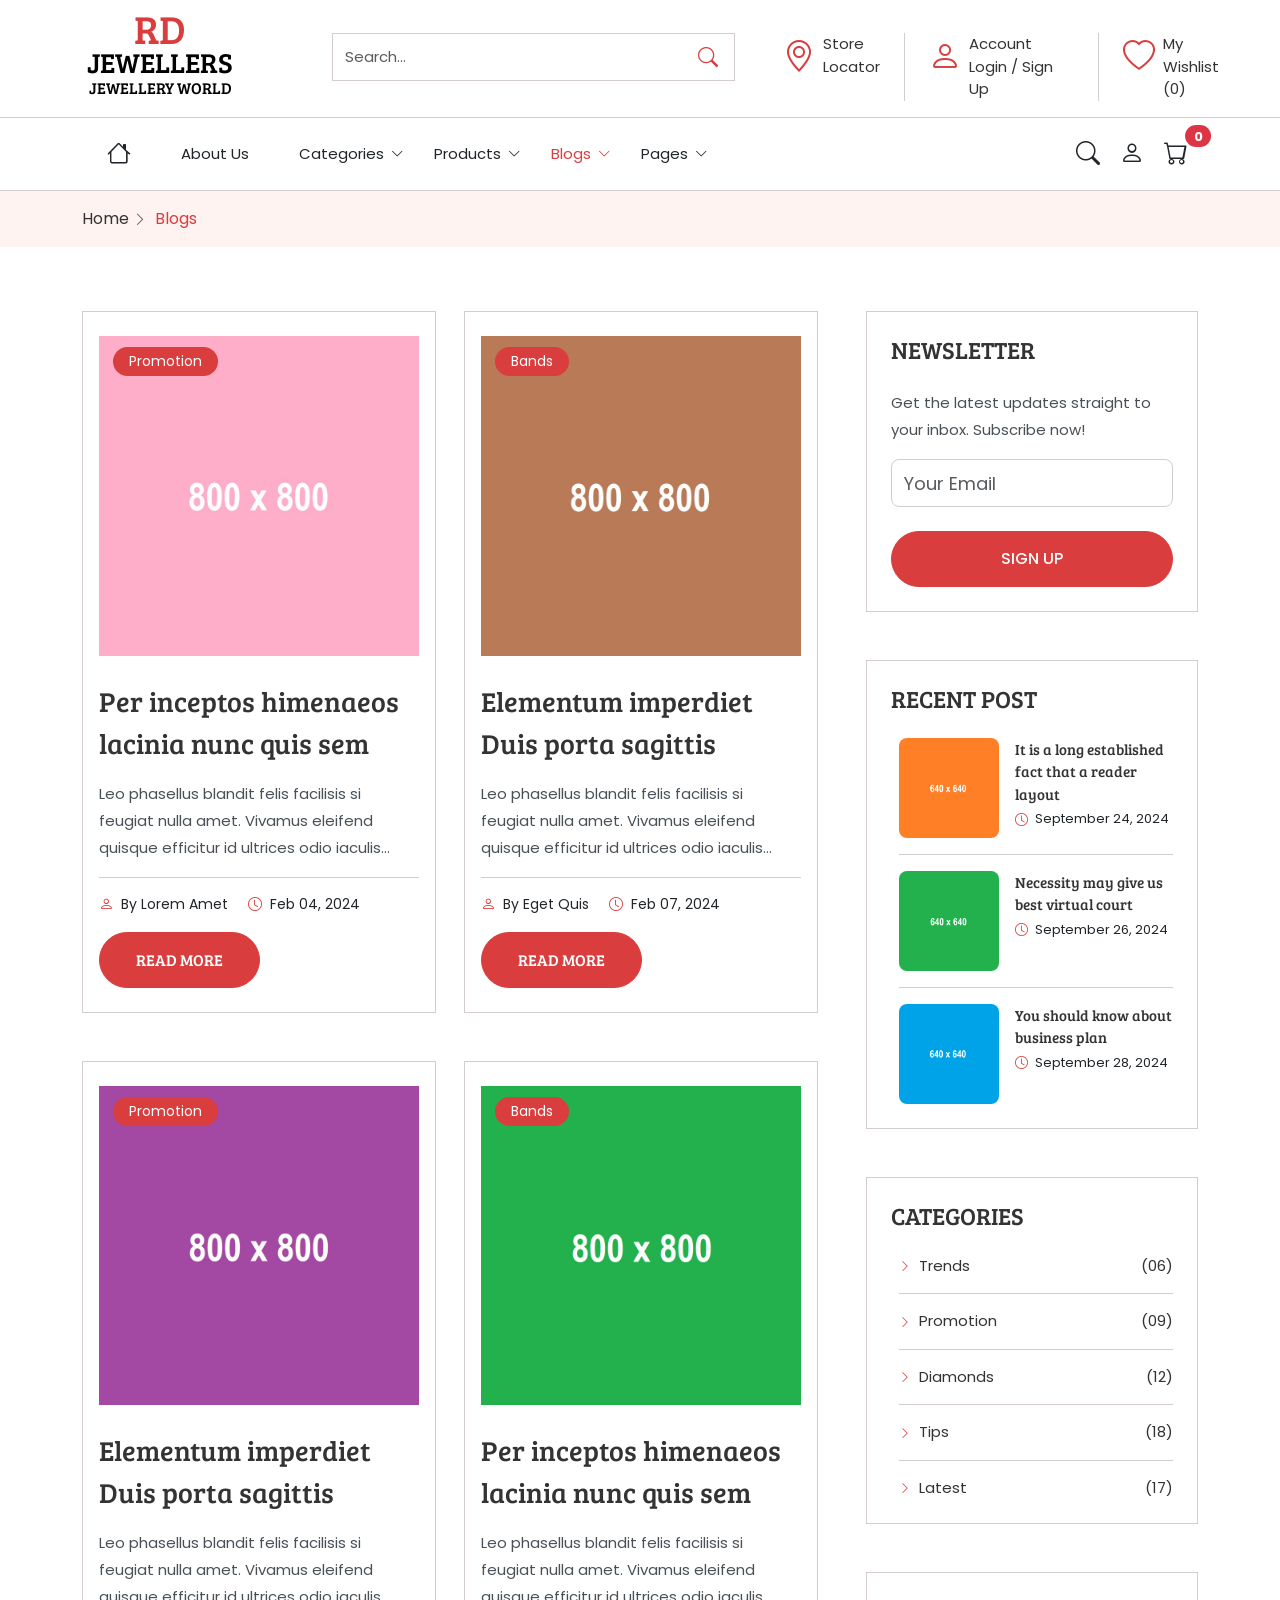
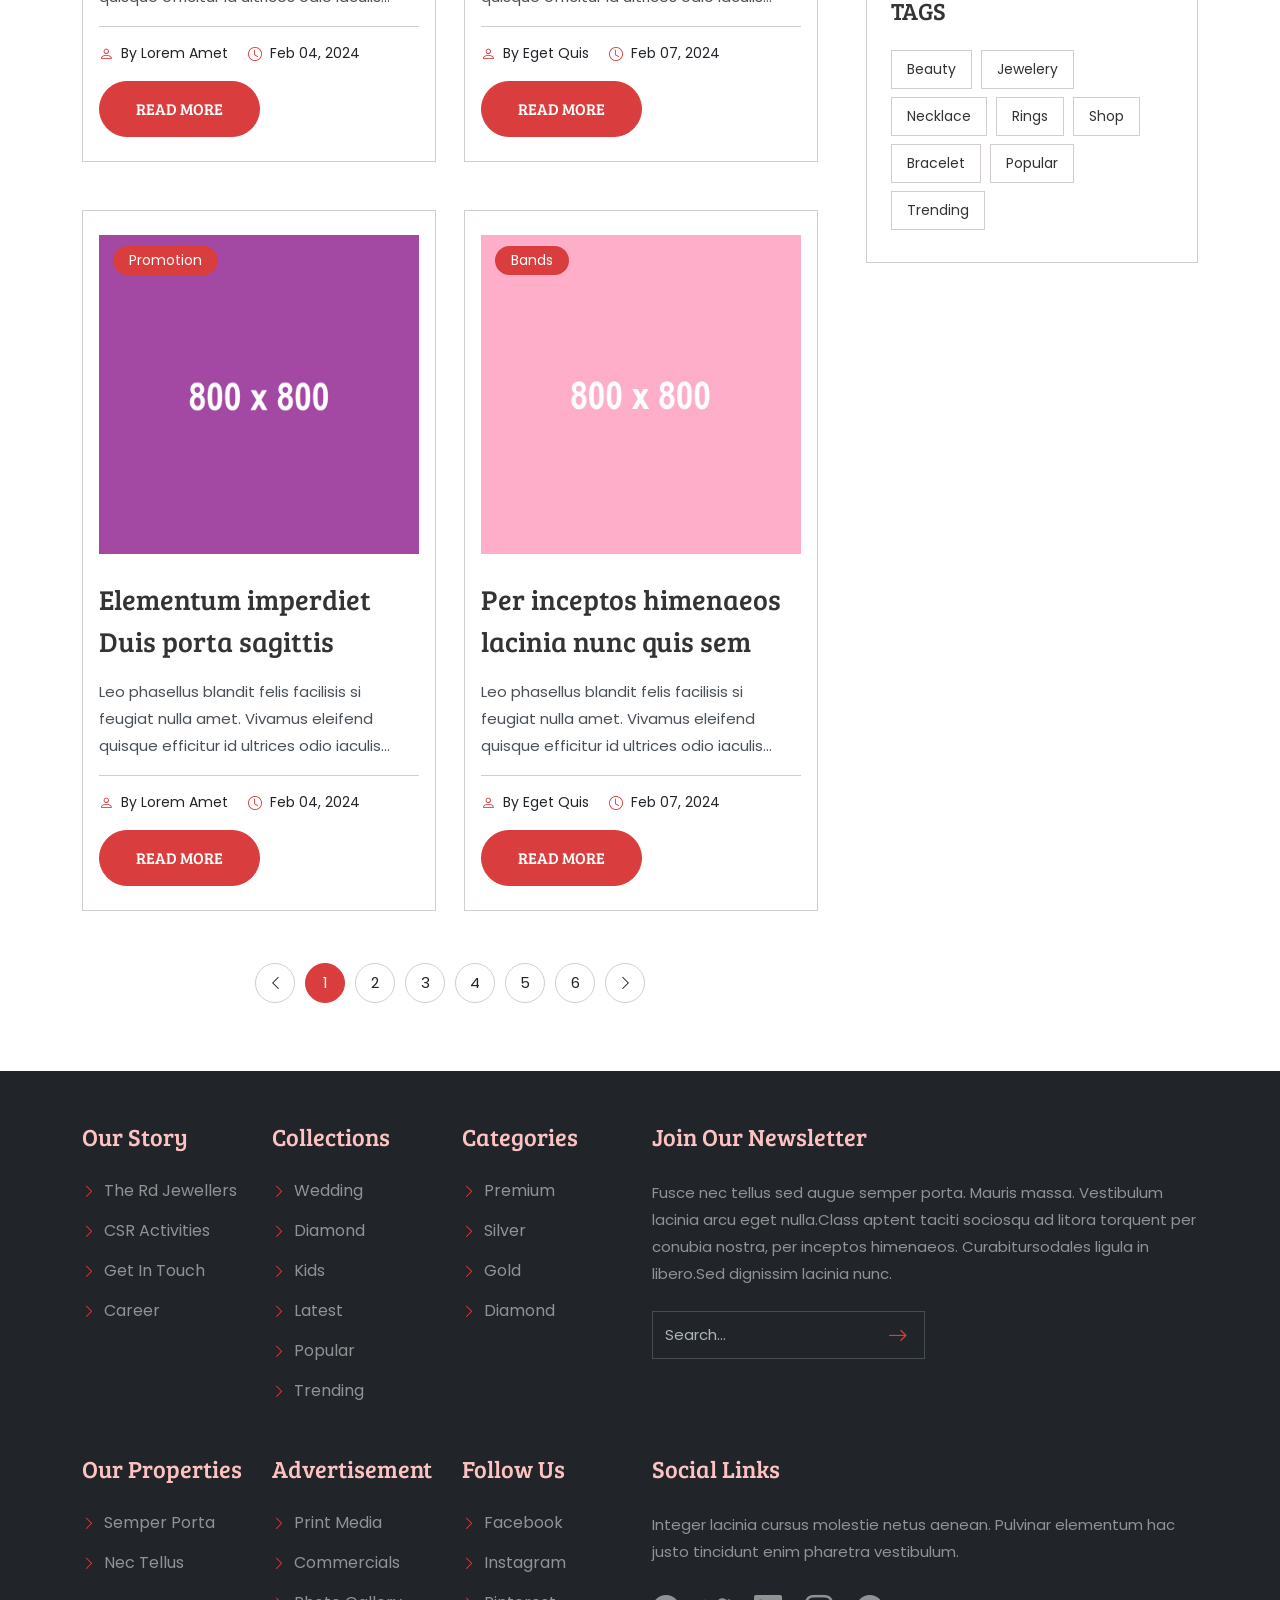
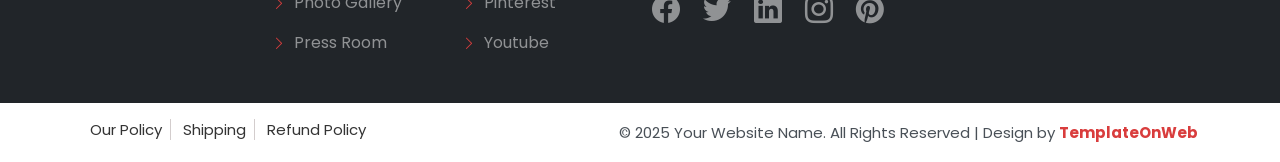
<file: blog.html>
<!DOCTYPE html>
<html lang="en">
<head>
	<meta charset="utf-8">
	<meta http-equiv="X-UA-Compatible" content="IE=edge">
	<meta name="viewport" content="width=device-width, initial-scale=1">
	<title>Rd Jewellers</title>
	<link href="css/bootstrap.min.css" rel="stylesheet" >
	<link href="css/global.css" rel="stylesheet">
	<link href="css/blog.css" rel="stylesheet">
	<link rel="stylesheet" href="https://cdn.jsdelivr.net/npm/bootstrap-icons@1.11.3/font/bootstrap-icons.min.css">
	<link href="https://fonts.googleapis.com/css2?family=Poppins&display=swap" rel="stylesheet">
   <link href="https://fonts.googleapis.com/css2?family=Bree+Serif&display=swap" rel="stylesheet">
	 
</head>
<body>

<section id="top" class="py-3">
 <div class="container-fluid">
  <div class="row top_1">
    <div class="col-md-3">
       <div class="top_1_left text-center">
       <b class="text-uppercase fs-1">
	   <a class="d-flex flex-column text-black" href="index.html">
	    <span class="col_secondry">RD</span>
		<span class="fs-3 mt-2">JEWELLERS</span>
		<span class="fs-6">JEWELLeRY WORLD</span>
	   </a>
	   </b>
      </div>
    </div>
	
	  <div class="col-xl-4 col-md-3">
       <div class="top_1_mid">
          <div class="input-group border">
			<input type="text" class="form-control rounded-0 border-0" placeholder="Search...">
			<span class="input-group-btn">
				<button class="btn btn-primary bg-transparent col_secondry text-white border-0 rounded-0 py-2 px-3 fs-5" type="button">
					<i class="bi-search"></i> </button>
			</span>
		</div>
      </div>
    </div>
	
	 <div class="col-xl-5 col-md-6">
       <div class="top_1_right">
         <ul class="mb-0 d-flex">
		   <li class="border-end px-4">
		    <a class="d-flex" href="#">
		     <span class="fs-2 col_secondry me-2"><i class="bi-geo-alt"></i></span>
			 <span class="d-flex flex-column">
			   <span>Store</span>
               <span>Locator</span>
			 </span>
			 </a>
		   </li>
		   <li class="border-end px-4">
		    <a class="d-flex" href="#">
		     <span class="fs-2 col_secondry me-2"><i class="bi-person"></i></span>
			 <span class="d-flex flex-column">
			   <span>Account</span>
               <span>Login / Sign Up</span>
			 </span>
			 </a>
		   </li>
		   
		    <li class="px-4">
		    <a class="d-flex" href="#">
		     <span class="fs-2 col_secondry me-2"><i class="bi-heart"></i></span>
			 <span class="d-flex flex-column">
			   <span>My</span>
               <span>Wishlist (0)</span>
			 </span>
			 </a>
		   </li>
		 </ul>
      </div>
    </div>
 </div>
 </div>
</section>

<section id="header">
<nav class="navbar navbar-expand-lg navbar-light border-top border-bottom">
  <div class="container">
    <a class="navbar-brand fs-2 family_bree" href="index.html"><i class="bi-gem me-1 col_secondry align-middle"></i> RD JEWELLERS</a>

    <div class="offcanvas offcanvas-start offcanvas-lg" tabindex="-1" id="mainMenu">
      <div class="offcanvas-header d-lg-none">
        <h5 class="offcanvas-title"> <a class="navbar-brand fs-2 family_bree" href="index.html"><i class="bi-gem me-1 col_secondry align-middle"></i> RD JEWELLERS</a></h5>
        <button type="button" class="btn-close" data-bs-dismiss="offcanvas"></button>
      </div>
      <div class="offcanvas-body">
        <ul class="navbar-nav align-items-center">
          <li class="nav-item"><a class="nav-link text_big home_link" href="index.html"><i class="bi bi-house"></i></a></li>
		  
		    <li class="nav-item"><a class="nav-link" href="about.html">About Us</a></li>
			
			 <li class="nav-item dropdown dropdown-mega">
            <a class="nav-link dropdown-toggle" href="#" data-bs-toggle="dropdown">
              Categories <i class="bi bi-chevron-down dropdown-arrow"></i>
            </a>
             <div class="dropdown-menu p-3">
              <div class="mega-content">
              
               <div class="row mega_content_inner row mx-0">
			     <div class="col-lg-5 p-0">
				   <div class="mega_content_inner_left">
				      <div class="categ_1_left position-relative image_box">
	      <a href="shop.html"><img src="image/35.jpg" class="img-fluid" alt="abc"></a>
		 <div class="categ_1_left_inner d-flex flex-column  position-absolute  w-100 py-3 px-3 text-center">
		    <b class="fs-3"><a href="shop.html">New Arrival</a></b>
			 <b class="fs-6"><a href="shop.html">Explore Now</a></b>
		  </div>
	   </div>
				  </div> 
				 </div>
				 
				  <div class="col-lg-7 p-0">
				   <div class="mega_content_inner_right">
			        <div class="mega_content_inner_right1 row row-cols-1 row-cols-lg-2 mx-0">
			          <div class="col p-0">
					   <div class="mega_content_inner_right1_left">
					     	      <div class="categ_1_left position-relative image_box">
	      <a href="shop.html"><img src="image/7.jpg" class="img-fluid" alt="abc"></a>
		 <div class="categ_1_left_inner d-flex flex-column  position-absolute  bottom-0 w-100 py-3 px-3">
			 <b class="fs-5"><a href="shop.html">Diamond</a></b>
		  </div>
	   </div>
					  </div>
					  </div>
					   <div class="col p-0">
					   <div class="mega_content_inner_right1_left">
					     	      <div class="categ_1_left position-relative image_box">
	      <a href="shop.html"><img src="image/12.jpg" class="img-fluid" alt="abc"></a>
		 <div class="categ_1_left_inner d-flex flex-column  position-absolute  bottom-0 w-100 py-3 px-3">
			 <b class="fs-5"><a href="shop.html">Popular</a></b>
		  </div>
	   </div>
					  </div>
					  </div>
				  </div> 
				  
				    <div class="mega_content_inner_right1 row row-cols-1 row-cols-lg-3 mx-0">
			          <div class="col p-0">
					   <div class="mega_content_inner_right1_left">
					     	      <div class="categ_1_left position-relative image_box">
	      <a href="shop.html"><img src="image/9.jpg" class="img-fluid" alt="abc"></a>
		 <div class="categ_1_left_inner d-flex flex-column  position-absolute  bottom-0 w-100 py-3 px-3">
			 <b class="fs-5"><a href="shop.html">Ring</a></b>
		  </div>
	   </div>
					  </div>
					  </div>
					   <div class="col p-0">
					   <div class="mega_content_inner_right1_left">
					     	      <div class="categ_1_left position-relative image_box">
	      <a href="shop.html"><img src="image/10.jpg" class="img-fluid" alt="abc"></a>
		 <div class="categ_1_left_inner d-flex flex-column  position-absolute  bottom-0 w-100 py-3 px-3">
			 <b class="fs-5"><a href="shop.html">Jewellery</a></b>
		  </div>
	   </div>
					  </div>
					  </div>
					  
					   <div class="col p-0">
					   <div class="mega_content_inner_right1_left">
					     	      <div class="categ_1_left position-relative image_box">
	      <a href="shop.html"><img src="image/11.jpg" class="img-fluid" alt="abc"></a>
		 <div class="categ_1_left_inner d-flex flex-column  position-absolute  bottom-0 w-100 py-3 px-3">
			 <b class="fs-5"><a href="shop.html">Trending</a></b>
		  </div>
	   </div>
					  </div>
					  </div>
				  </div> 
				  </div> 
				 </div>
				
			
			   </div>
              </div>
            </div>
          </li>
		  
		         <li class="nav-item dropdown">
            <a class="nav-link dropdown-toggle" href="#" data-bs-toggle="dropdown">
              Products <i class="bi bi-chevron-down dropdown-arrow"></i>
            </a>
            <ul class="dropdown-menu drop_1">
              <li><a class="dropdown-item" href="shop.html">Products</a></li>

              <!-- SEO Nested Mega Menu -->
              <li><a class="dropdown-item" href="shop_detail.html">Product Details</a></li>
			  
			    <li><a class="dropdown-item" href="cart.html">Shopping Cart</a></li>
				
				  <li><a class="dropdown-item" href="checkout.html">Checkout</a></li>

            </ul>
          </li>
		  
		  
		       <li class="nav-item dropdown">
            <a class="nav-link dropdown-toggle active" href="#" data-bs-toggle="dropdown">
              Blogs <i class="bi bi-chevron-down dropdown-arrow"></i>
            </a>
            <ul class="dropdown-menu drop_1">
              <li><a class="dropdown-item" href="blog.html">Blogs</a></li>

              <!-- SEO Nested Mega Menu -->
              <li><a class="dropdown-item" href="blog_detail.html">Blog Details</a></li>

            </ul>
          </li>

          <!-- Services -->
                <li class="nav-item dropdown">
            <a class="nav-link dropdown-toggle" href="#" data-bs-toggle="dropdown">
              Pages <i class="bi bi-chevron-down dropdown-arrow"></i>
            </a>
            <ul class="dropdown-menu drop_1">

			    <li><a class="dropdown-item" href="login.html">Login</a></li>

              <!-- SEO Nested Mega Menu -->
              <li><a class="dropdown-item" href="contact.html">Contact Us</a></li>
			  

            </ul>
          </li>


          <!-- Products Full Mega Menu -->

        </ul>
      </div>
    </div>
    <div class="d-flex align-items-center justify-content-end">
      <button class="navbar-toggler" type="button" data-bs-toggle="offcanvas" data-bs-target="#mainMenu">
        <span class="navbar-toggler-icon"></span>
      </button>
      <ul class="navbar-nav nav-icons d-flex flex-row ms-2">
        <!-- Search icon opens modal -->
        <li class="nav-item">
          <a class="nav-link text_big" data-bs-toggle="modal" data-bs-target="#searchModal">
            <i class="bi bi-search"></i>
          </a>
        </li>
        <li class="nav-item"><a class="nav-link text_big" href="login.html"><i class="bi bi-person"></i></a></li>
        <!-- Cart icon opens offcanvas -->
        <li class="nav-item">
          <a class="nav-link position-relative text_big" data-bs-toggle="offcanvas" href="#cartOffcanvas">
            <i class="bi bi-cart"></i>
            <span class="position-absolute start-100 translate-middle badge rounded-pill bg-danger cart-count font_13">0</span>
          </a>
        </li>
      </ul>
    </div>
  </div>
</nav>
</section>

<section id="center" class="center_o py-3 bg_primary_light">
<div class="container-xl">
 <div class="row center_o1">

    <div class="col-md-12">
	 <span class="d-block col_secondry"><a href="#">Home</a>  <i class="bi-chevron-right text-muted me-1 align-middle font_14"></i>   Blogs</span>
	</div>

 </div>
</div>
</section>

<section id="blog" class="py-5">
 <div class="container-xl my-3">
		<div class="blog_1 row">
			<div class="col-md-8">
			  <div class="blog_1_left">
			     <div class="blog_2 row row-cols-1 row-cols-md-2 row-cols-sm-2 gy-5 gx-5">
   <div class="col">
    <div class="blog_2_left  border py-4 px-3 position-relative">
	   <a href="blog_detail.html"><img src="image/18.jpg" alt="abc" class="img-fluid"></a>
	   <span class="rounded-pill bg_secondry text-white py-1 px-3 position-absolute font_14 top-0 start-0 blog_icon">Promotion</span>
	  <b class="mt-4 d-block fs-3"><a href="blog_detail.html">Per inceptos himenaeos lacinia nunc quis sem</a></b>
	   <p class="mt-3">Leo phasellus blandit felis facilisis si feugiat nulla amet. Vivamus eleifend quisque efficitur id ultrices odio iaculis…</p>
	   <span class="d-block  font_14 border-top mt-3 pt-3"><i class="bi-person col_secondry me-1 align-middle"></i> By Lorem Amet <i class="bi-clock col_secondry me-1 align-middle ms-3"></i>  Feb 04, 2024</span>
	   <b class="d-block mt-3"><a class="button button_3" href="blog_detail.html">
			Read More</a>
		 </b>
	</div>
   </div>
   
   <div class="col">
    <div class="blog_2_left  border py-4 px-3 position-relative">
	   <a href="blog_detail.html"><img src="image/19.jpg" alt="abc" class="img-fluid"></a>
	   <span class="rounded-pill bg_secondry text-white py-1 px-3 position-absolute font_14 top-0 start-0 blog_icon">Bands</span>
	 <b class="mt-4 d-block fs-3"><a href="blog_detail.html">Elementum imperdiet Duis porta sagittis</a></b>
	   <p class="mt-3">Leo phasellus blandit felis facilisis si feugiat nulla amet. Vivamus eleifend quisque efficitur id ultrices odio iaculis…</p>
	   <span class="d-block  border-top mt-3 pt-3 font_14"><i class="bi-person col_secondry me-1 align-middle"></i> By Eget Quis <i class="bi-clock col_secondry me-1 align-middle ms-3"></i>  Feb 07, 2024</span>
	    <b class="d-block mt-3"><a class="button button_3" href="blog_detail.html">
			Read More</a>
		 </b>
	</div>
   </div>

 

 

   <div class="col">
    <div class="blog_2_left border py-4 px-3 position-relative">
	   <a href="blog_detail.html"><img src="image/20.jpg" alt="abc" class="img-fluid"></a>
	   <span class="rounded-pill bg_secondry text-white py-1 px-3 position-absolute font_14 top-0 start-0 blog_icon">Promotion</span>
	    <b class="mt-4 d-block fs-3"><a href="blog_detail.html">Elementum imperdiet Duis porta sagittis</a></b>
	   <p class="mt-3">Leo phasellus blandit felis facilisis si feugiat nulla amet. Vivamus eleifend quisque efficitur id ultrices odio iaculis…</p>
	   <span class="d-block border-top mt-3 pt-3  font_14"><i class="bi-person col_secondry me-1 align-middle"></i> By Lorem Amet <i class="bi-clock col_secondry me-1 align-middle ms-3"></i>  Feb 04, 2024</span>
	    <b class="d-block mt-3"><a class="button button_3" href="blog_detail.html">
			Read More</a>
		 </b>
	</div>
   </div>
   
   <div class="col">
    <div class="blog_2_left border py-4 px-3 position-relative">
	   <a href="blog_detail.html"><img src="image/21.jpg" alt="abc" class="img-fluid"></a>
	   <span class="rounded-pill bg_secondry text-white py-1 px-3 position-absolute font_14 top-0 start-0 blog_icon">Bands</span>
	   <b class="mt-4 d-block fs-3"><a href="blog_detail.html">Per inceptos himenaeos lacinia nunc quis sem</a></b>
	   <p class="mt-3">Leo phasellus blandit felis facilisis si feugiat nulla amet. Vivamus eleifend quisque efficitur id ultrices odio iaculis…</p>
	   <span class="d-block border-top mt-3 pt-3  font_14"><i class="bi-person col_secondry me-1 align-middle"></i> By Eget Quis <i class="bi-clock col_secondry me-1 align-middle ms-3"></i>  Feb 07, 2024</span>
	    <b class="d-block mt-3"><a class="button button_3" href="blog_detail.html">
			Read More</a>
		 </b>
	</div>
   </div>


   <div class="col">
    <div class="blog_2_left border py-4 px-3 position-relative">
	   <a href="blog_detail.html"><img src="image/22.jpg" alt="abc" class="img-fluid"></a>
	   <span class="rounded-pill bg_secondry text-white py-1 px-3 position-absolute font_14 top-0 start-0 blog_icon">Promotion</span>
	   <b class="mt-4 d-block fs-3"><a href="blog_detail.html">Elementum imperdiet Duis porta sagittis</a></b>
	   <p class="mt-3">Leo phasellus blandit felis facilisis si feugiat nulla amet. Vivamus eleifend quisque efficitur id ultrices odio iaculis…</p>
	   <span class="d-block  border-top mt-3 pt-3 font_14"><i class="bi-person col_secondry me-1 align-middle"></i> By Lorem Amet <i class="bi-clock col_secondry me-1 align-middle ms-3"></i>  Feb 04, 2024</span> <b class="d-block mt-3"><a class="button button_3" href="blog_detail.html">
			Read More</a>
		 </b>
	</div>
   </div>
   
   <div class="col">
    <div class="blog_2_left border py-4 px-3 position-relative">
	   <a href="blog_detail.html"><img src="image/23.jpg" alt="abc" class="img-fluid"></a>
	   <span class="rounded-pill bg_secondry text-white py-1 px-3 position-absolute font_14 top-0 start-0 blog_icon">Bands</span>
	   <b class="mt-4 d-block fs-3"><a href="blog_detail.html">Per inceptos himenaeos lacinia nunc quis sem</a></b>
	   <p class="mt-3">Leo phasellus blandit felis facilisis si feugiat nulla amet. Vivamus eleifend quisque efficitur id ultrices odio iaculis…</p>
	   <span class="d-block border-top mt-3 pt-3  font_14"><i class="bi-person col_secondry me-1 align-middle"></i> By Eget Quis <i class="bi-clock col_secondry me-1 align-middle ms-3"></i>  Feb 07, 2024</span>
	    <b class="d-block mt-3"><a class="button button_3" href="blog_detail.html">
			Read More</a>
		 </b>
	</div>
   </div>
   
   </div>

 
 <div class="paging row mt-5">
		    <div class="col-md-12">
			     <ul class="mb-0  paginate text-center">
           <li class="d-inline-block mt-1 mb-1"><a class="border d-block" href="blog_detail.html"><i class="bi bi-chevron-left"></i> </a></li>
          <li class="d-inline-block mt-1 mb-1"><a class="border d-block active" href="blog_detail.html">1</a></li>
          <li class="d-inline-block mt-1 mb-1"><a class="border d-block" href="blog_detail.html">2</a></li>
          <li class="d-inline-block mt-1 mb-1"><a class="border d-block" href="blog_detail.html">3</a></li>
          <li class="d-inline-block mt-1 mb-1"><a class="border d-block" href="blog_detail.html">4</a></li>
          <li class="d-inline-block mt-1 mb-1"><a class="border d-block" href="blog_detail.html">5</a></li>
          <li class="d-inline-block mt-1 mb-1"><a class="border d-block" href="blog_detail.html">6</a></li>
          <li class="d-inline-block mt-1 mb-1"><a class="border d-block" href="blog_detail.html"><i class="bi bi-chevron-right"></i></a></li>
         </ul>
			</div>
		   </div>
			  </div>
			</div>
			<div class="col-md-4">
			  <div class="blog_1_right ps-4">
			    <div class="blog_1_right1 border p-4">
			     <h4 class="mb-4"> NEWSLETTER</h4>
				  <p>Get the latest updates straight to your inbox. Subscribe now!</p>
				 <input class="form-control rounded-3 bg-transparent col_gray" placeholder="Your Email" type="text">
				 <span class="mt-4 d-block"><a class="button button_3 d-block text-center" href="blog_detail.html">
			SIGN UP</a>
		 </h6>
			  </div>
			  
			  <div class="blog_1_right1 border p-4 rounded_30 mt-5">
			     <h4 class="mb-4"> RECENT POST</h4>
			    <ul class="mb-0 ms-2">
		     <li class="d-flex border-bottom  pb-3 mb-3">
			   <span><a href="blog_detail.html"><img width="100" alt="abc" class="rounded-3" src="image/8.jpg"></a></span>
			   <span class="flex-column ms-3">
			        <b class="d-block mb-1 family_2"><a  href="blog_detail.html">It is a long established fact that a reader layout</a></b>
				    <span class="font_13 d-block"><i class="bi-clock me-1 col_secondry align-middle"></i> September 24, 2024</span>
			   </span>
			 </li>
			 <li class="d-flex border-bottom  pb-3 mb-3">
			   <span><a href="blog_detail.html"><img width="100" alt="abc" class="rounded-3" src="image/9.jpg"></a></span>
			   <span class="flex-column ms-3">
			      <b class="d-block mb-1 family_2"><a href="blog_detail.html">Necessity may give us best virtual court</a></b>
				  <span class="font_13 d-block"><i class="bi-clock me-1 col_secondry align-middle"></i> September 26, 2024</span>
			   </span>
			 </li>
<li class="d-flex">
			   <span><a href="blog_detail.html"><img width="100" alt="abc" class="rounded-3" src="image/10.jpg"></a></span>
			   <span class="flex-column ms-3">
			      <b class="d-block mb-1 family_2"><a  href="blog_detail.html">You should know about business plan</a></b>
				  <span class="font_13 d-block"><i class="bi-clock me-1 col_secondry align-middle"></i> September 28, 2024</span>
			   </span>
			 </li>
		   </ul>
			  </div>
			  
			    <div class="blog_1_right1 border p-4 rounded_30 mt-5">
			     <h4 class="mb-4"> CATEGORIES</h4>
		        <ul class="mb-0 ps-2">
		    <li><a class="d-block" href="blog_detail.html"><i class="bi-chevron-right me-1 col_secondry align-middle font_12"></i> Trends <span class="float-end">(06)</span></a></li>
			<li class="mt-3 border-top pt-3"><a class="d-block" href="blog_detail.html"><i class="bi-chevron-right me-1 col_secondry align-middle font_12"></i> Promotion <span class="float-end">(09)</span></a></li>
           <li class="mt-3 border-top pt-3"><a class="d-block" href="blog_detail.html"><i class="bi-chevron-right me-1 col_secondry align-middle font_12"></i> Diamonds <span class="float-end">(12)</span></a></li>
		   <li class="mt-3 border-top pt-3"><a class="d-block" href="blog_detail.html"><i class="bi-chevron-right me-1 col_secondry align-middle font_12"></i> Tips <span class="float-end">(18)</span></a></li>
		   <li class="mt-3 border-top pt-3"><a class="d-block" href="blog_detail.html"><i class="bi-chevron-right me-1 col_secondry align-middle font_12"></i> Latest <span class="float-end">(17)</span></a></li>
		   </ul>
			  </div>
			  
			   <div class="blog_1_right1 border p-4 rounded_30 mt-5">
			     <h4 class="mb-4"> TAGS</h4>
		    <ul class="mb-0 tags font_14">
				 <li class="d-inline-block"><a href="blog_detail.html">Beauty</a></li>
				 <li class="d-inline-block"><a href="blog_detail.html">Jewelery</a></li>
				 <li class="d-inline-block"><a href="blog_detail.html">Necklace</a></li>
				 <li class="d-inline-block"><a href="blog_detail.html">Rings</a></li>
				 <li class="d-inline-block"><a href="blog_detail.html">Shop</a></li>
				 <li class="d-inline-block"><a href="blog_detail.html">Bracelet</a></li>
				 <li class="d-inline-block"><a href="blog_detail.html">Popular</a></li>
				  <li class="d-inline-block"><a href="blog_detail.html">Trending</a></li>
		</ul>
			  </div>
			  </div>
			</div>
		</div>
		

	</div>

</section>

<section id="footer" class="py-5 bg-dark">
 <div class="container-xl">
  <div class="row footer_1">
  
	<div class="col-md-2">
	  <div class="footer_1_left">
	    <b class="primary_light fs-4 mb-4 d-block">Our Story</b>
		<div class="row footer_1ism">
		 <span class="col-md-12 col-6  d-inline-block"><i class="bi-chevron-right font_14 align-middle col_secondry me-1"></i> <a class="text-white-50 link" href="#"> The Rd Jewellers</a></span>
	 <span class="mt-3 col-md-12 col-6  d-inline-block"><i class="bi-chevron-right font_14 align-middle col_secondry me-1"></i> <a class="text-white-50 link" href="#"> CSR Activities</a></span>
	 <span class="mt-3 col-md-12 col-6  d-inline-block"><i class="bi-chevron-right font_14 align-middle col_secondry me-1"></i> <a class="text-white-50 link" href="#"> Get In Touch</a></span>
	 <span class="mt-3 col-md-12 col-6  d-inline-block"><i class="bi-chevron-right font_14 align-middle col_secondry me-1"></i> <a class="text-white-50 link" href="#"> Career</a></span>
	    </div>
	</div>
	</div>
	
	<div class="col-md-2">
	  <div class="footer_1_left">
	    <b class="primary_light fs-4 mb-4 d-block"> Collections</b>
		<div class="row footer_1ism">
		 <span class="col-md-12 col-6  d-inline-block"><i class="bi-chevron-right font_14 align-middle col_secondry me-1"></i> <a class="text-white-50 link" href="#"> Wedding</a></span>
	 <span class="mt-3 col-md-12 col-6  d-inline-block"><i class="bi-chevron-right font_14 align-middle col_secondry me-1"></i> <a class="text-white-50 link" href="#"> Diamond</a></span>
	 <span class="mt-3 col-md-12 col-6  d-inline-block"><i class="bi-chevron-right font_14 align-middle col_secondry me-1"></i> <a class="text-white-50 link" href="#"> Kids</a></span>
	 <span class="mt-3 col-md-12 col-6  d-inline-block"><i class="bi-chevron-right font_14 align-middle col_secondry me-1"></i> <a class="text-white-50 link" href="#"> Latest</a></span>
	  <span class="mt-3 col-md-12 col-6  d-inline-block"><i class="bi-chevron-right font_14 align-middle col_secondry me-1"></i> <a class="text-white-50 link" href="#"> Popular</a></span>
	 <span class="mt-3 col-md-12 col-6  d-inline-block"><i class="bi-chevron-right font_14 align-middle col_secondry me-1"></i> <a class="text-white-50 link" href="#"> Trending</a></span>
	    </div>
	</div>
	</div>
	
	<div class="col-md-2">
	  <div class="footer_1_left">
	    <b class="primary_light fs-4 mb-4 d-block"> Categories</b>
		<div class="row footer_1ism">
		 <span class="col-md-12 col-6  d-inline-block"><i class="bi-chevron-right font_14 align-middle col_secondry me-1"></i> <a class="text-white-50 link" href="#"> Premium</a></span>
	 <span class="mt-3 col-md-12 col-6  d-inline-block"><i class="bi-chevron-right font_14 align-middle col_secondry me-1"></i> <a class="text-white-50 link" href="#"> Silver</a></span>
	 <span class="mt-3 col-md-12 col-6  d-inline-block"><i class="bi-chevron-right font_14 align-middle col_secondry me-1"></i> <a class="text-white-50 link" href="#"> Gold</a></span>
	 <span class="mt-3 col-md-12 col-6  d-inline-block"><i class="bi-chevron-right font_14 align-middle col_secondry me-1"></i> <a class="text-white-50 link" href="#"> Diamond</a></span>

	    </div>
	</div>
	</div>
	
	<div class="col-md-6">
	  <div class="footer_1_left">
	    <b class="primary_light fs-4 mb-4 d-block"> Join Our Newsletter</b>
		<p class="text-white-50">Fusce nec tellus sed augue semper porta. Mauris massa. Vestibulum lacinia arcu eget nulla.Class aptent taciti sociosqu ad litora torquent per conubia nostra, per inceptos himenaeos.
		Curabitursodales ligula in libero.Sed dignissim lacinia nunc.</p>
		<div class="input-group border_dark mt-4 w-50">
			<input type="text" class="form-control rounded-0 border-0 bg-transparent text-white" placeholder="Search...">
			<span class="input-group-btn">
				<button class="btn btn-primary bg-transparent col_secondry text-white border-0 rounded-0 py-2 px-3 fs-5" type="button">
					<i class="bi-arrow-right"></i> </button>
			</span>
		</div>
	</div>
	</div>
 </div>
 
   <div class="row footer_2 mt-5">
  
	<div class="col-md-2">
	  <div class="footer_1_left">
	    <b class="primary_light fs-4 mb-4 d-block">Our Properties</b>
		<div class="row footer_1ism">
		 <span class="col-md-12 col-6  d-inline-block"><i class="bi-chevron-right font_14 align-middle col_secondry me-1"></i> <a class="text-white-50 link" href="#"> Semper Porta</a></span>
	 <span class="mt-3 col-md-12 col-6  d-inline-block"><i class="bi-chevron-right font_14 align-middle col_secondry me-1"></i> <a class="text-white-50 link" href="#"> Nec Tellus</a></span>
	    </div>
	</div>
	</div>
	
	<div class="col-md-2">
	  <div class="footer_1_left">
	    <b class="primary_light fs-4 mb-4 d-block"> Advertisement</b>
		<div class="row footer_1ism">
		 <span class="col-md-12 col-6  d-inline-block"><i class="bi-chevron-right font_14 align-middle col_secondry me-1"></i> <a class="text-white-50 link" href="#"> Print Media</a></span>
	 <span class="mt-3 col-md-12 col-6  d-inline-block"><i class="bi-chevron-right font_14 align-middle col_secondry me-1"></i> <a class="text-white-50 link" href="#"> Commercials</a></span>
	 <span class="mt-3 col-md-12 col-6  d-inline-block"><i class="bi-chevron-right font_14 align-middle col_secondry me-1"></i> <a class="text-white-50 link" href="#"> Photo Gallery</a></span>
	 <span class="mt-3 col-md-12 col-6  d-inline-block"><i class="bi-chevron-right font_14 align-middle col_secondry me-1"></i> <a class="text-white-50 link" href="#"> Press Room</a></span>
	    </div>
	</div>
	</div>
	
	<div class="col-md-2">
	  <div class="footer_1_left">
	    <b class="primary_light fs-4 mb-4 d-block"> Follow Us</b>
		<div class="row footer_1ism">
		 <span class="col-md-12 col-6  d-inline-block"><i class="bi-chevron-right font_14 align-middle col_secondry me-1"></i> <a class="text-white-50 link" href="#"> Facebook</a></span>
	 <span class="mt-3 col-md-12 col-6  d-inline-block"><i class="bi-chevron-right font_14 align-middle col_secondry me-1"></i> <a class="text-white-50 link" href="#"> Instagram</a></span>
	 <span class="mt-3 col-md-12 col-6  d-inline-block"><i class="bi-chevron-right font_14 align-middle col_secondry me-1"></i> <a class="text-white-50 link" href="#"> Pinterest</a></span>
	 <span class="mt-3 col-md-12 col-6  d-inline-block"><i class="bi-chevron-right font_14 align-middle col_secondry me-1"></i> <a class="text-white-50 link" href="#"> Youtube</a></span>

	    </div>
	</div>
	</div>
	
	<div class="col-md-6">
	  <div class="footer_1_left">
	    <b class="primary_light fs-4 mb-4 d-block"> Social Links</b>
		<p class="text-white-50">Integer lacinia cursus molestie netus aenean. Pulvinar elementum hac justo tincidunt enim pharetra vestibulum.</p>
		<ul class="mb-0 fs-3 mt-4">
			   <li class="d-inline-block"><a class="text-white-50 link" href="#"><i class="bi bi-facebook"></i></a></li>
			   <li class="d-inline-block ms-3"><a class="text-white-50 link"  href="#"><i class="bi bi-twitter"></i></a></li>
			   <li class="d-inline-block ms-3"><a class="text-white-50 link"  href="#"><i class="bi bi-linkedin"></i></a></li>
			  <li class="d-inline-block ms-3"><a class="text-white-50 link"  href="#"><i class="bi  bi-instagram"></i></a></li>
			  <li class="d-inline-block ms-3"><a class="text-white-50 link"  href="#"><i class="bi  bi-pinterest"></i></a></li>
			</ul>
	</div>
	</div>
 </div>

 
 </div>
</section>

<section id="footer_bottom" class="py-3">
 <div class="container-xl">
  <div class="row footer_bottom_1">
    
	 <div class="col-md-4">
	   <div class="footer_bottom_1_left">
	      <ul class="mb-0">
	   <li>
		<a class="border-end px-2" href="#">Our Policy</a>
		<a class="border-end px-2" href="#">Shipping</a>
		<a class="px-2" class="border_none" href="#">Refund Policy</a>
	   </li>
	  </ul>
	   </div>
	 </div>
	 
	  <div class="col-md-8">
	   <div class="footer_bottom_1_right text-end">
	     <p class="mb-0">© 2025 Your Website Name. All Rights Reserved | Design by <a class="col_secondry fw-bold" href="http://www.templateonweb.com">TemplateOnWeb</a></p>
	   </div>
	 </div>
  </div>
 </div>
</section>

<!-- Search Modal -->
<div class="modal fade" id="searchModal" tabindex="-1">
  <div class="modal-dialog modal-dialog-centered">
    <div class="modal-content text-center p-4">
      <div class="modal-header border-0">
        <h1 class="modal-title w-100 wave wave_center">Search</h1>
        <button type="button" class="btn-close" data-bs-dismiss="modal"></button>
      </div>
      <div class="modal-body">
        <form id="searchFormModal" class="d-flex flex-column align-items-center">
          <input class="form-control mb-4" type="search" placeholder="Type to search..." style="max-width: 400px;">
          <button class="btn btn-primary button button_2" type="submit">Search</button>
        </form>
      </div>
    </div>
  </div>
</div>


<!-- Offcanvas Cart -->
<div class="offcanvas offcanvas-end" tabindex="-1" id="cartOffcanvas">
  <div class="offcanvas-header caption-right p-4">
    <h5 class="col_secondry m-0">Your Cart</h5>
    <button type="button" class="btn-close text-reset" data-bs-dismiss="offcanvas"></button>
  </div>
  <div class="offcanvas-body">
    <ul class="list-group cart-items"></ul>
    <div class="mt-3"><strong class="fs-4">Total: $<span class="cart-total col_primary">0.00</span></strong></div>
    <a href="#" class="btn btn-primary button button_3  w-100 mt-3">Checkout</a>
  </div>
</div>

<script>
document.addEventListener("DOMContentLoaded", function () {
  // Sticky navbar
  document.addEventListener("scroll", function () {
    const navbar = document.querySelector(".navbar");
    if (window.scrollY > 80) {
      navbar.classList.add("sticky");
      document.body.classList.add("has-sticky");
    } else {
      navbar.classList.remove("sticky");
      document.body.classList.remove("has-sticky");
    }
  });

  // Mobile submenu toggle
  document.querySelectorAll('.dropdown-submenu > a').forEach(function (submenuLink) {
    submenuLink.addEventListener('click', function (e) {
      if (window.innerWidth < 992) {
        e.preventDefault();
        e.stopPropagation();
        let submenu = this.nextElementSibling;
        this.closest('.dropdown-menu').querySelectorAll('.dropdown-menu.show').forEach(function (openMenu) {
          if (openMenu !== submenu) openMenu.classList.remove('show');
        });
        submenu.classList.toggle('show');
      }
    });
  });

  // Search modal form
  document.getElementById("searchFormModal").addEventListener("submit", function(e) {
    e.preventDefault();
    const query = this.querySelector("input").value.trim();
    if (query) {
      alert("Searching for: " + query);
    }
  });

  
});


document.addEventListener("DOMContentLoaded", function () {
  const cart = {};
  const cartItemsEl = document.querySelector(".cart-items");
  const cartTotalEl = document.querySelector(".cart-total");
  const cartCountEl = document.querySelector(".cart-count");

  function updateCartDisplay() {
    cartItemsEl.innerHTML = "";
    let total = 0;
    let count = 0;

    for (let name in cart) {
      const item = cart[name];
      total += item.price * item.qty;
      count += item.qty;

      const li = document.createElement("li");
      li.className = "list-group-item d-flex justify-content-between align-items-center p-2 px-3";
      li.innerHTML = `
	        <div class="position-relative">
			   <span class="badge rounded-pill position-absolute product_badge">${item.qty}</span>
	           <img src="${item.image}" class="rounded" alt="..." width="100">	
		    </div>
			<div class="p-3 px-0">
			  <b class="fs-5 d-block mb-2">${name}</b>
			  <b class="d-block col_secondry fs-4"> $ ${item.price.toFixed(2)} <span class="fw-bold col_primary">each</span></b>
			</div>	
		<i class="bi bi-trash delete-item" data-name="${name}"></i>
        
      `;
      cartItemsEl.appendChild(li);
    }

    cartTotalEl.textContent = total.toFixed(2);
    cartCountEl.textContent = count;

    // Attach delete event
    document.querySelectorAll(".delete-item").forEach(btn => {
      btn.addEventListener("click", function () {
        const name = this.dataset.name;
        delete cart[name];
        updateCartDisplay();
      });
    });
  }

  document.querySelectorAll(".add-to-cart").forEach(btn => {
    btn.addEventListener("click", function (e) {
      e.preventDefault();
      const name = this.dataset.name;
      const price = parseFloat(this.dataset.price);
	  const image = this.dataset.image;
      if (!cart[name]) {
        cart[name] = { price: price, qty: 1, image: image };
      } else {
        cart[name].qty++;
      }
      updateCartDisplay();
    });
  });
});
</script>

  
<script src="js/bootstrap.bundle.min.js"></script>

</body>
</html>
</file>
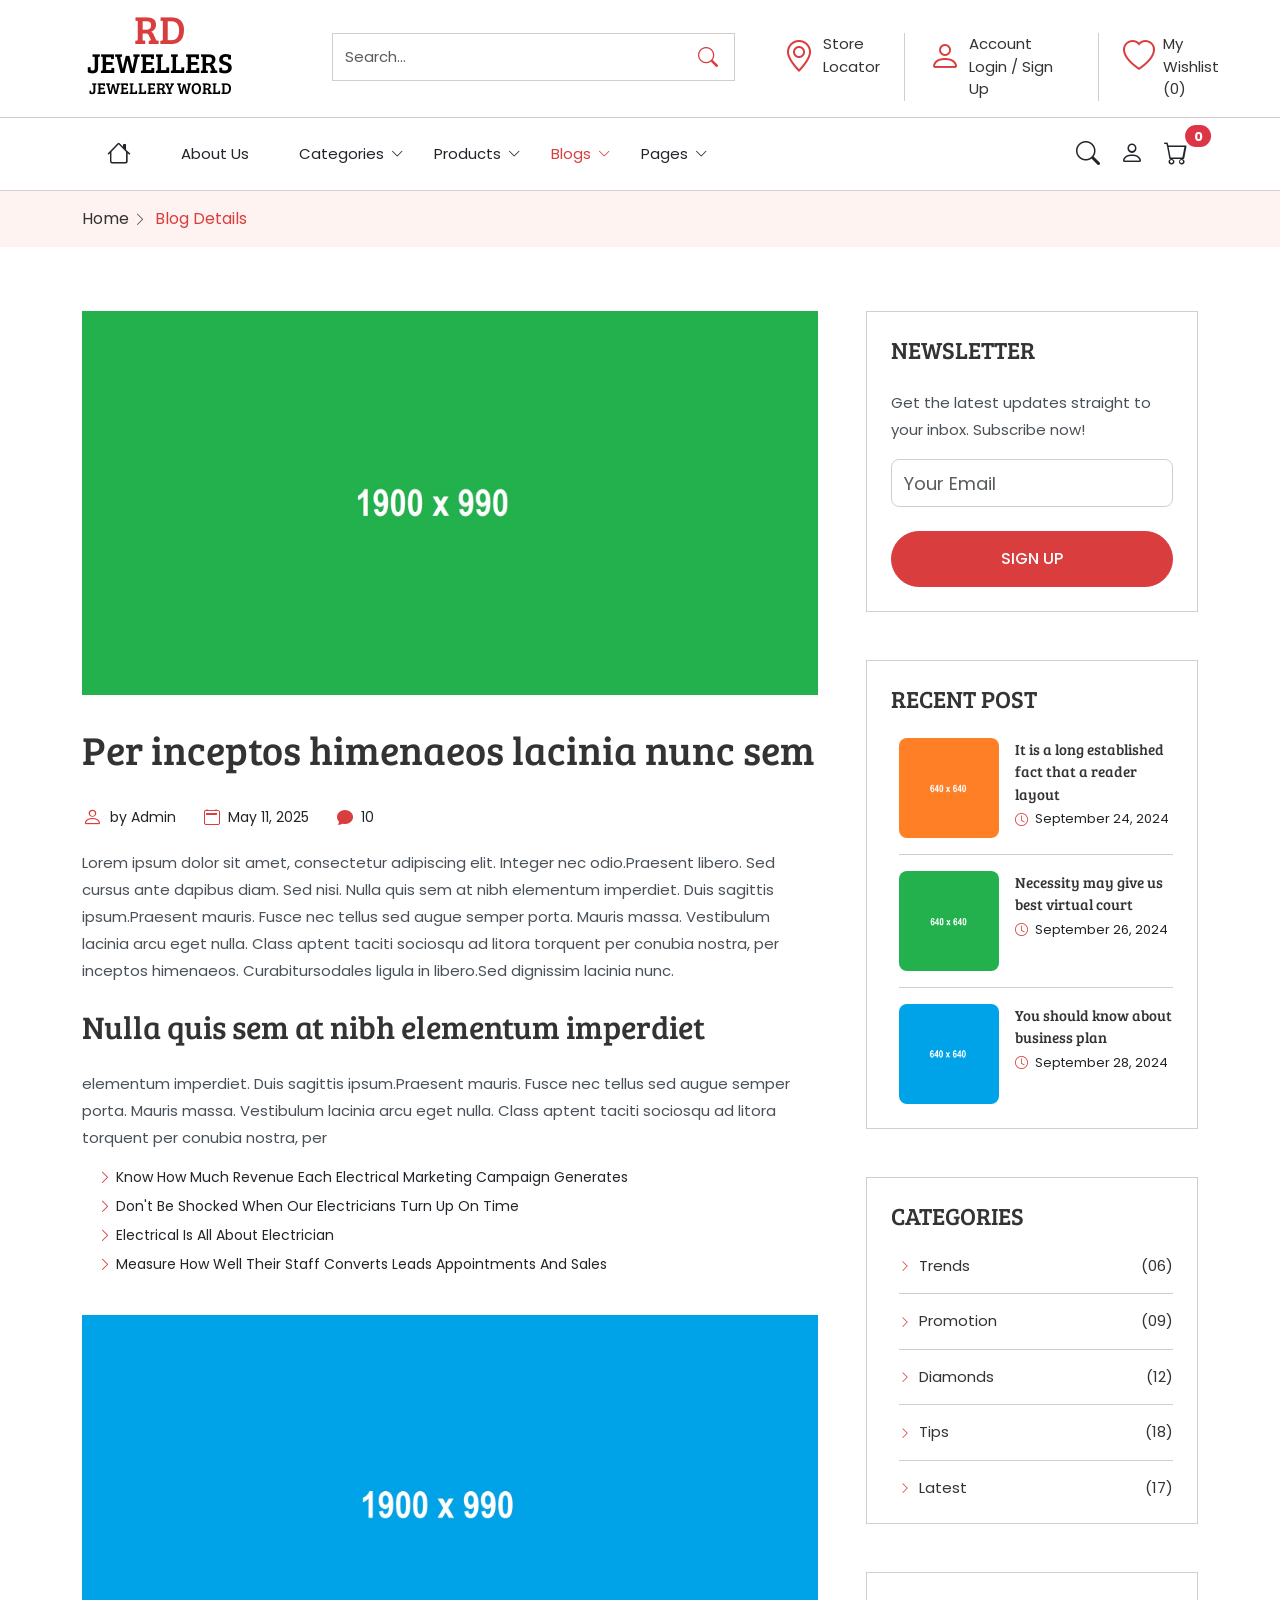
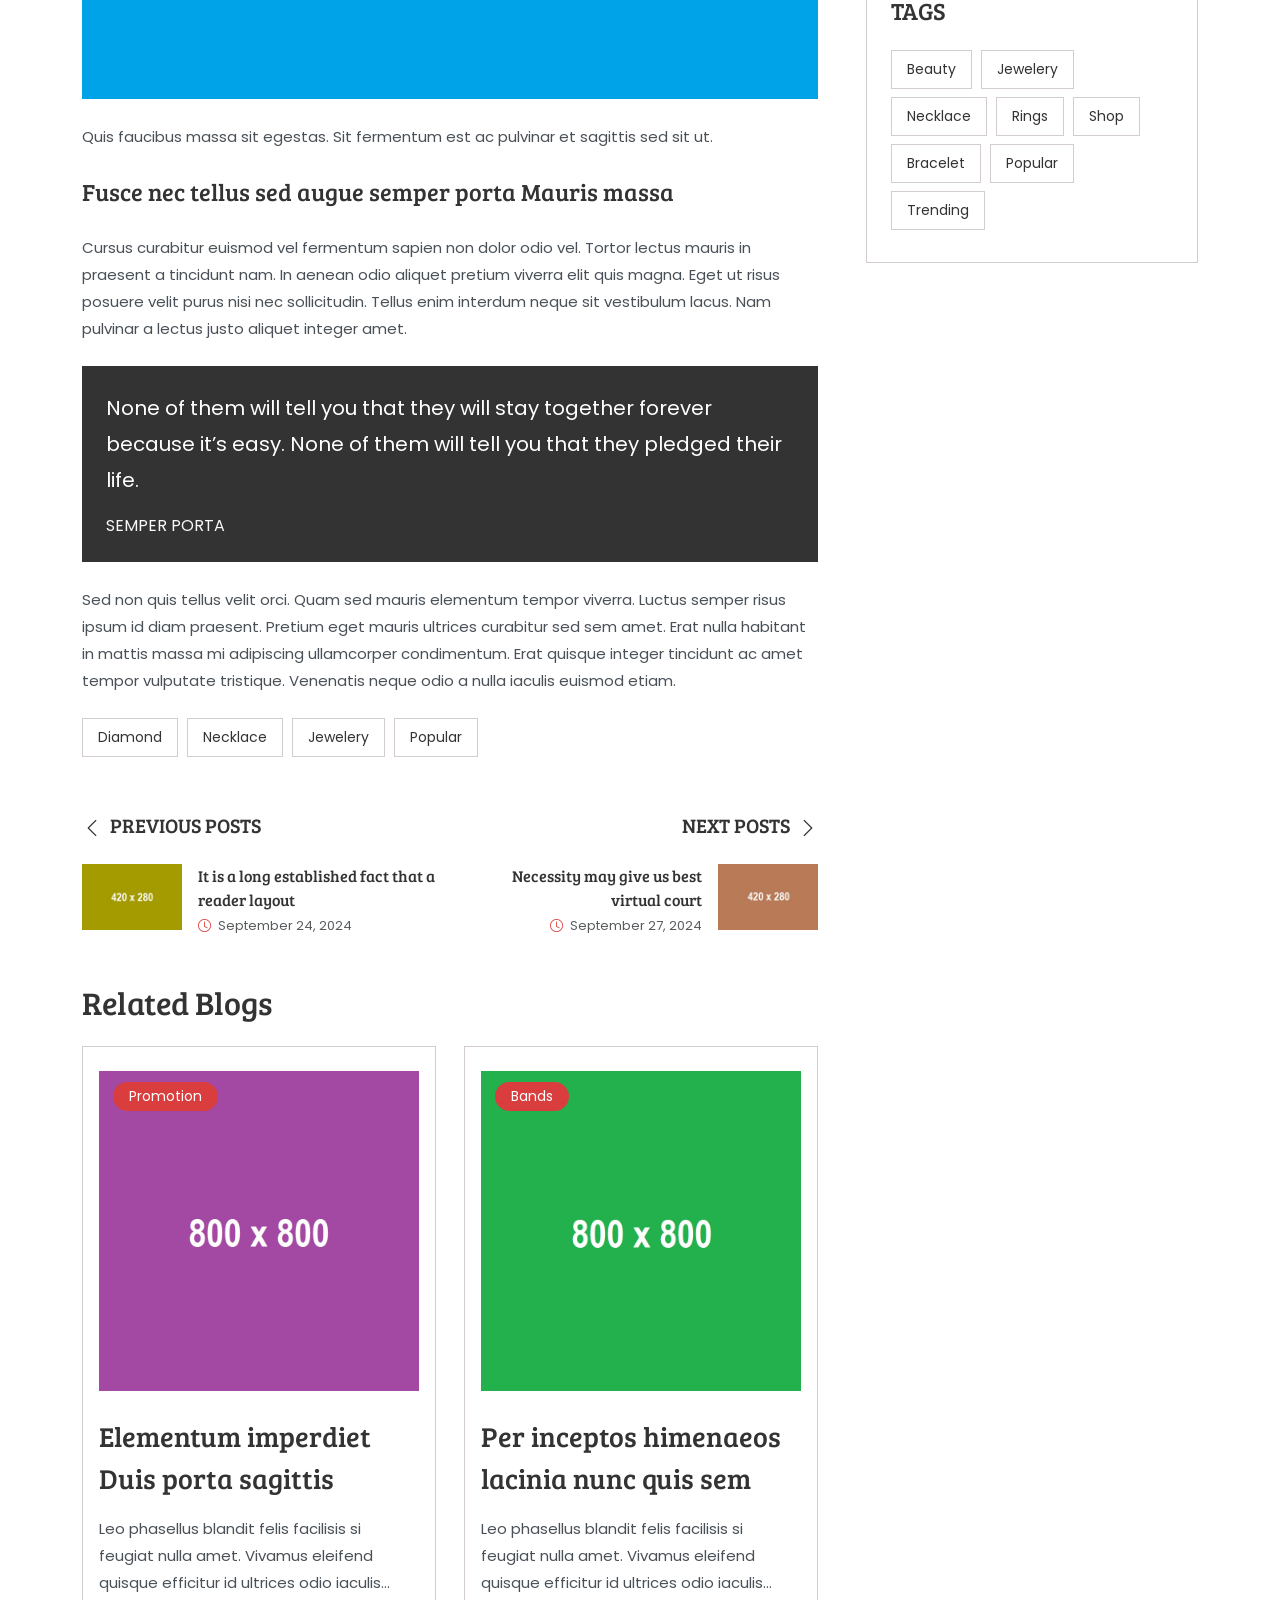
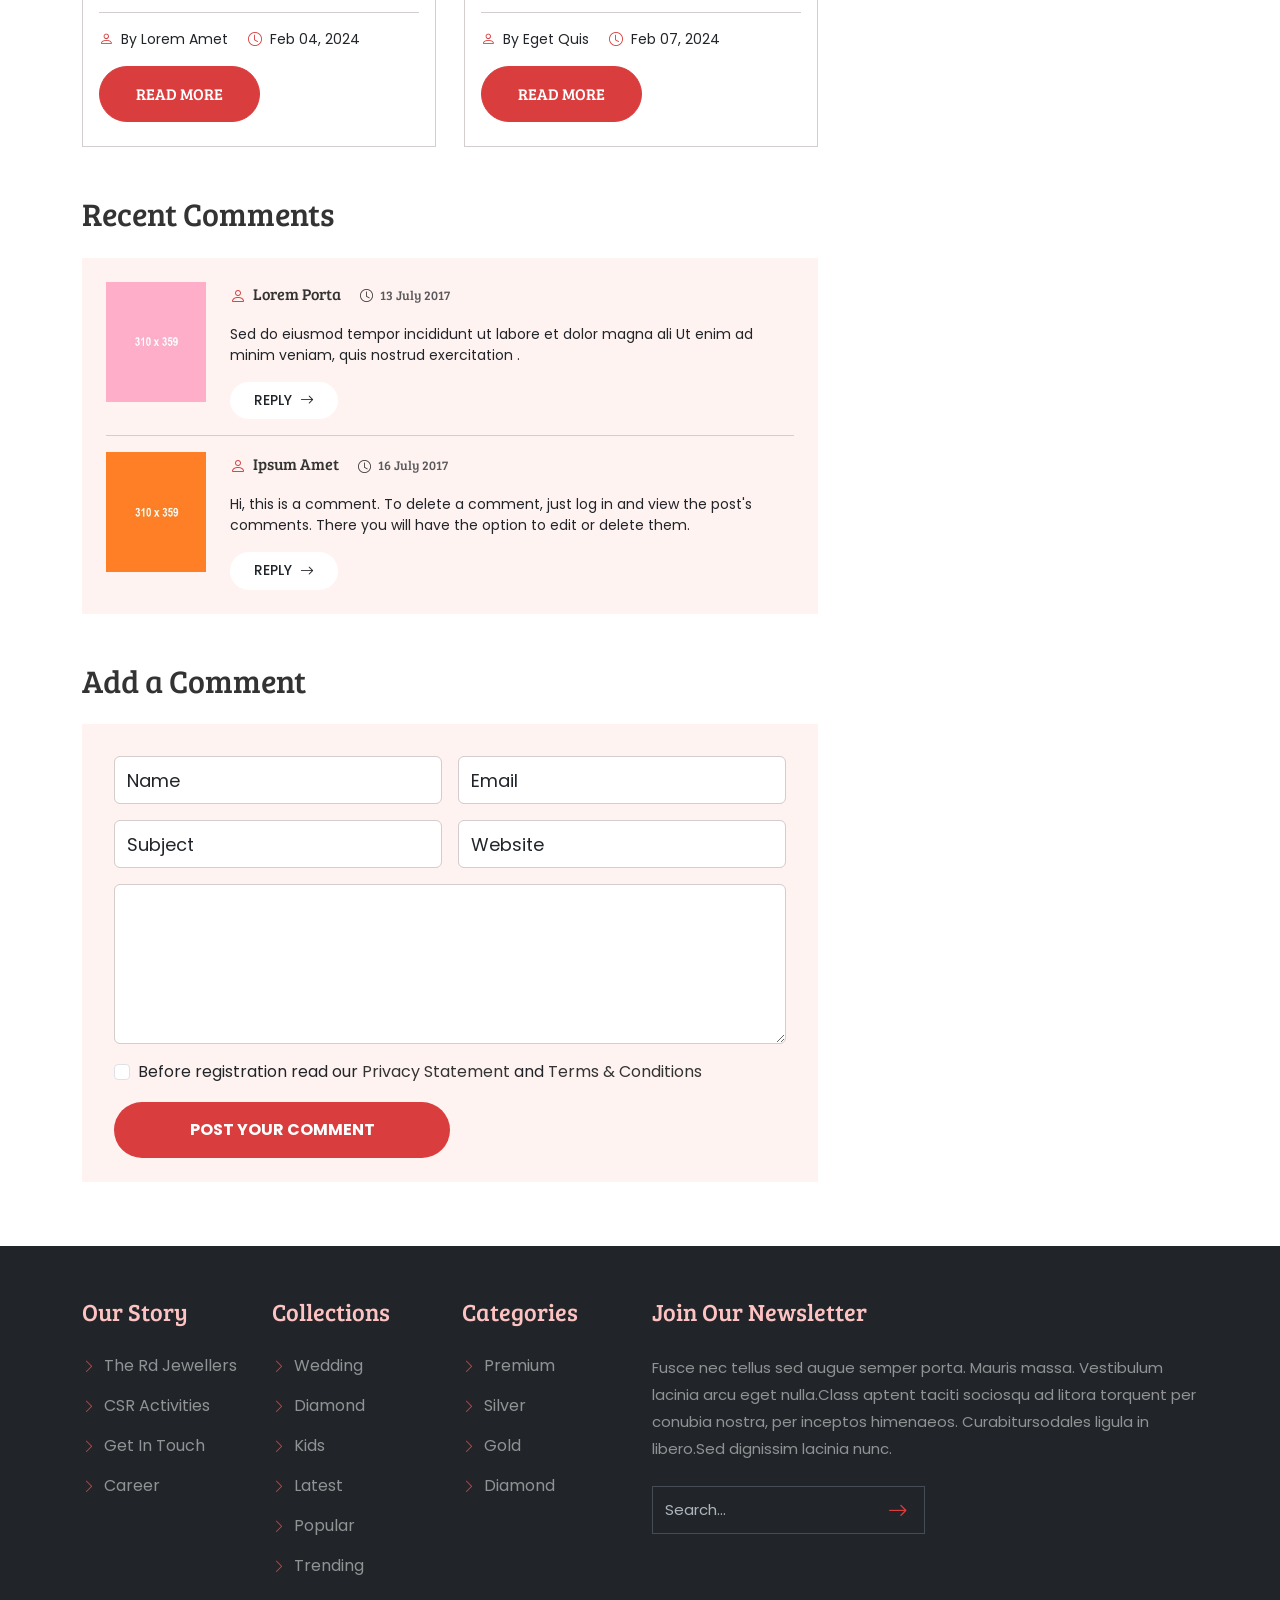
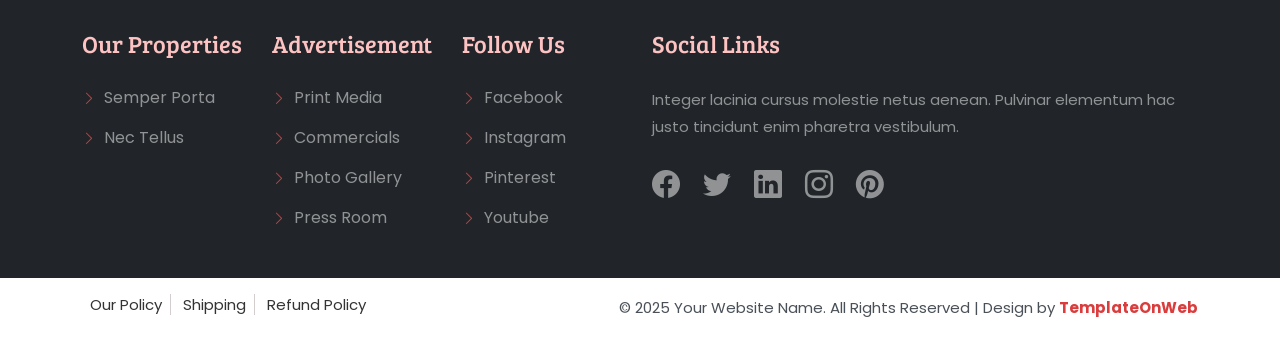
<file: blog_detail.html>
<!DOCTYPE html>
<html lang="en">
<head>
	<meta charset="utf-8">
	<meta http-equiv="X-UA-Compatible" content="IE=edge">
	<meta name="viewport" content="width=device-width, initial-scale=1">
	<title>Rd Jewellers</title>
	<link href="css/bootstrap.min.css" rel="stylesheet" >
	<link href="css/global.css" rel="stylesheet">
	<link href="css/blog.css" rel="stylesheet">
	<link rel="stylesheet" href="https://cdn.jsdelivr.net/npm/bootstrap-icons@1.11.3/font/bootstrap-icons.min.css">
	<link href="https://fonts.googleapis.com/css2?family=Poppins&display=swap" rel="stylesheet">
   <link href="https://fonts.googleapis.com/css2?family=Bree+Serif&display=swap" rel="stylesheet">
	 
</head>
<body>

<section id="top" class="py-3">
 <div class="container-fluid">
  <div class="row top_1">
    <div class="col-md-3">
       <div class="top_1_left text-center">
       <b class="text-uppercase fs-1">
	   <a class="d-flex flex-column text-black" href="index.html">
	    <span class="col_secondry">RD</span>
		<span class="fs-3 mt-2">JEWELLERS</span>
		<span class="fs-6">JEWELLeRY WORLD</span>
	   </a>
	   </b>
      </div>
    </div>
	
	  <div class="col-xl-4 col-md-3">
       <div class="top_1_mid">
          <div class="input-group border">
			<input type="text" class="form-control rounded-0 border-0" placeholder="Search...">
			<span class="input-group-btn">
				<button class="btn btn-primary bg-transparent col_secondry text-white border-0 rounded-0 py-2 px-3 fs-5" type="button">
					<i class="bi-search"></i> </button>
			</span>
		</div>
      </div>
    </div>
	
	 <div class="col-xl-5 col-md-6">
       <div class="top_1_right">
         <ul class="mb-0 d-flex">
		   <li class="border-end px-4">
		    <a class="d-flex" href="#">
		     <span class="fs-2 col_secondry me-2"><i class="bi-geo-alt"></i></span>
			 <span class="d-flex flex-column">
			   <span>Store</span>
               <span>Locator</span>
			 </span>
			 </a>
		   </li>
		   <li class="border-end px-4">
		    <a class="d-flex" href="#">
		     <span class="fs-2 col_secondry me-2"><i class="bi-person"></i></span>
			 <span class="d-flex flex-column">
			   <span>Account</span>
               <span>Login / Sign Up</span>
			 </span>
			 </a>
		   </li>
		   
		    <li class="px-4">
		    <a class="d-flex" href="#">
		     <span class="fs-2 col_secondry me-2"><i class="bi-heart"></i></span>
			 <span class="d-flex flex-column">
			   <span>My</span>
               <span>Wishlist (0)</span>
			 </span>
			 </a>
		   </li>
		 </ul>
      </div>
    </div>
 </div>
 </div>
</section>

<section id="header">
<nav class="navbar navbar-expand-lg navbar-light border-top border-bottom">
  <div class="container">
    <a class="navbar-brand fs-2 family_bree" href="index.html"><i class="bi-gem me-1 col_secondry align-middle"></i> RD JEWELLERS</a>

    <div class="offcanvas offcanvas-start offcanvas-lg" tabindex="-1" id="mainMenu">
      <div class="offcanvas-header d-lg-none">
        <h5 class="offcanvas-title"> <a class="navbar-brand fs-2 family_bree" href="index.html"><i class="bi-gem me-1 col_secondry align-middle"></i> RD JEWELLERS</a></h5>
        <button type="button" class="btn-close" data-bs-dismiss="offcanvas"></button>
      </div>
      <div class="offcanvas-body">
        <ul class="navbar-nav align-items-center">
          <li class="nav-item"><a class="nav-link text_big home_link" href="index.html"><i class="bi bi-house"></i></a></li>
		  
		    <li class="nav-item"><a class="nav-link" href="about.html">About Us</a></li>
			
			 <li class="nav-item dropdown dropdown-mega">
            <a class="nav-link dropdown-toggle" href="#" data-bs-toggle="dropdown">
              Categories <i class="bi bi-chevron-down dropdown-arrow"></i>
            </a>
             <div class="dropdown-menu p-3">
              <div class="mega-content">
              
               <div class="row mega_content_inner row mx-0">
			     <div class="col-lg-5 p-0">
				   <div class="mega_content_inner_left">
				      <div class="categ_1_left position-relative image_box">
	      <a href="shop.html"><img src="image/35.jpg" class="img-fluid" alt="abc"></a>
		 <div class="categ_1_left_inner d-flex flex-column  position-absolute  w-100 py-3 px-3 text-center">
		    <b class="fs-3"><a href="shop.html">New Arrival</a></b>
			 <b class="fs-6"><a href="shop.html">Explore Now</a></b>
		  </div>
	   </div>
				  </div> 
				 </div>
				 
				  <div class="col-lg-7 p-0">
				   <div class="mega_content_inner_right">
			        <div class="mega_content_inner_right1 row row-cols-1 row-cols-lg-2 mx-0">
			          <div class="col p-0">
					   <div class="mega_content_inner_right1_left">
					     	      <div class="categ_1_left position-relative image_box">
	      <a href="shop.html"><img src="image/7.jpg" class="img-fluid" alt="abc"></a>
		 <div class="categ_1_left_inner d-flex flex-column  position-absolute  bottom-0 w-100 py-3 px-3">
			 <b class="fs-5"><a href="shop.html">Diamond</a></b>
		  </div>
	   </div>
					  </div>
					  </div>
					   <div class="col p-0">
					   <div class="mega_content_inner_right1_left">
					     	      <div class="categ_1_left position-relative image_box">
	      <a href="shop.html"><img src="image/12.jpg" class="img-fluid" alt="abc"></a>
		 <div class="categ_1_left_inner d-flex flex-column  position-absolute  bottom-0 w-100 py-3 px-3">
			 <b class="fs-5"><a href="shop.html">Popular</a></b>
		  </div>
	   </div>
					  </div>
					  </div>
				  </div> 
				  
				    <div class="mega_content_inner_right1 row row-cols-1 row-cols-lg-3 mx-0">
			          <div class="col p-0">
					   <div class="mega_content_inner_right1_left">
					     	      <div class="categ_1_left position-relative image_box">
	      <a href="shop.html"><img src="image/9.jpg" class="img-fluid" alt="abc"></a>
		 <div class="categ_1_left_inner d-flex flex-column  position-absolute  bottom-0 w-100 py-3 px-3">
			 <b class="fs-5"><a href="shop.html">Ring</a></b>
		  </div>
	   </div>
					  </div>
					  </div>
					   <div class="col p-0">
					   <div class="mega_content_inner_right1_left">
					     	      <div class="categ_1_left position-relative image_box">
	      <a href="shop.html"><img src="image/10.jpg" class="img-fluid" alt="abc"></a>
		 <div class="categ_1_left_inner d-flex flex-column  position-absolute  bottom-0 w-100 py-3 px-3">
			 <b class="fs-5"><a href="shop.html">Jewellery</a></b>
		  </div>
	   </div>
					  </div>
					  </div>
					  
					   <div class="col p-0">
					   <div class="mega_content_inner_right1_left">
					     	      <div class="categ_1_left position-relative image_box">
	      <a href="shop.html"><img src="image/11.jpg" class="img-fluid" alt="abc"></a>
		 <div class="categ_1_left_inner d-flex flex-column  position-absolute  bottom-0 w-100 py-3 px-3">
			 <b class="fs-5"><a href="shop.html">Trending</a></b>
		  </div>
	   </div>
					  </div>
					  </div>
				  </div> 
				  </div> 
				 </div>
				
			
			   </div>
              </div>
            </div>
          </li>
		  
		         <li class="nav-item dropdown">
            <a class="nav-link dropdown-toggle" href="#" data-bs-toggle="dropdown">
              Products <i class="bi bi-chevron-down dropdown-arrow"></i>
            </a>
            <ul class="dropdown-menu drop_1">
              <li><a class="dropdown-item" href="shop.html">Products</a></li>

              <!-- SEO Nested Mega Menu -->
              <li><a class="dropdown-item" href="shop_detail.html">Product Details</a></li>
			  
			    <li><a class="dropdown-item" href="cart.html">Shopping Cart</a></li>
				
				  <li><a class="dropdown-item" href="checkout.html">Checkout</a></li>

            </ul>
          </li>
		  
		  
		       <li class="nav-item dropdown">
            <a class="nav-link dropdown-toggle active" href="#" data-bs-toggle="dropdown">
              Blogs <i class="bi bi-chevron-down dropdown-arrow"></i>
            </a>
            <ul class="dropdown-menu drop_1">
              <li><a class="dropdown-item" href="blog.html">Blogs</a></li>

              <!-- SEO Nested Mega Menu -->
              <li><a class="dropdown-item" href="blog_detail.html">Blog Details</a></li>

            </ul>
          </li>

          <!-- Services -->
                <li class="nav-item dropdown">
            <a class="nav-link dropdown-toggle" href="#" data-bs-toggle="dropdown">
              Pages <i class="bi bi-chevron-down dropdown-arrow"></i>
            </a>
            <ul class="dropdown-menu drop_1">

			    <li><a class="dropdown-item" href="login.html">Login</a></li>

              <!-- SEO Nested Mega Menu -->
              <li><a class="dropdown-item" href="contact.html">Contact Us</a></li>
			  

            </ul>
          </li>


          <!-- Products Full Mega Menu -->

        </ul>
      </div>
    </div>
    <div class="d-flex align-items-center justify-content-end">
      <button class="navbar-toggler" type="button" data-bs-toggle="offcanvas" data-bs-target="#mainMenu">
        <span class="navbar-toggler-icon"></span>
      </button>
      <ul class="navbar-nav nav-icons d-flex flex-row ms-2">
        <!-- Search icon opens modal -->
        <li class="nav-item">
          <a class="nav-link text_big" data-bs-toggle="modal" data-bs-target="#searchModal">
            <i class="bi bi-search"></i>
          </a>
        </li>
        <li class="nav-item"><a class="nav-link text_big" href="login.html"><i class="bi bi-person"></i></a></li>
        <!-- Cart icon opens offcanvas -->
        <li class="nav-item">
          <a class="nav-link position-relative text_big" data-bs-toggle="offcanvas" href="#cartOffcanvas">
            <i class="bi bi-cart"></i>
            <span class="position-absolute start-100 translate-middle badge rounded-pill bg-danger cart-count font_13">0</span>
          </a>
        </li>
      </ul>
    </div>
  </div>
</nav>
</section>

<section id="center" class="center_o py-3 bg_primary_light">
<div class="container-xl">
 <div class="row center_o1">

    <div class="col-md-12">
	 <span class="d-block col_secondry"><a href="#">Home</a>  <i class="bi-chevron-right text-muted me-1 align-middle font_14"></i>   Blog Details</span>
	</div>

 </div>
</div>
</section>

<section id="blog" class="py-5">
 <div class="container-xl my-3">
		<div class="blog_1 row">
			<div class="col-md-8">
			  <div class="blog_1_dt">
			    <div class="blog_1_dt1">
			       <img src="image/2.jpg" class="img-fluid" alt="abc">
				   <b class="fs-1 d-block mt-4"><a href="blog_detail.html">Per inceptos himenaeos lacinia nunc sem</a></b>
			<span class="d-block font_14 mt-4"> 
			<span><i class="bi-person me-1 col_secondry fs-5 align-middle"></i> by Admin</span>  
 <span><i class="bi-calendar2 me-1 ms-4 col_secondry fs-6 align-middle"></i> May 11, 2025</span> 
  <span><i class="bi-chat-fill me-1 ms-4 col_secondry fs-6 align-middle"></i> 10</span>
 </span>
  <p class="mt-3">   Lorem ipsum dolor sit amet, consectetur adipiscing elit.
 Integer nec odio.Praesent libero. Sed cursus ante dapibus diam. 
Sed nisi. Nulla quis sem at nibh elementum imperdiet. Duis sagittis ipsum.Praesent mauris.
 Fusce nec tellus sed augue semper porta. Mauris massa. Vestibulum lacinia arcu eget nulla.
Class aptent taciti sociosqu ad litora torquent per conubia nostra, per inceptos himenaeos.
 Curabitursodales ligula in libero.Sed dignissim lacinia nunc.
</p>
<h2 class="mt-4 mb-4">Nulla quis sem at nibh elementum imperdiet</h2>
<p>elementum imperdiet. Duis sagittis ipsum.Praesent mauris. Fusce nec tellus sed augue semper porta. Mauris massa. Vestibulum lacinia arcu eget nulla. 
Class aptent taciti sociosqu ad litora torquent per conubia nostra, per</p>
<ul class="mt-3 font_14 mt-3 ms-3">
		<li class="d-flex"><i class="bi bi-chevron-right me-1 col_secondry"></i> Know How Much Revenue Each Electrical Marketing Campaign Generates</li>
		<li class="mt-2 d-flex"><i class="bi bi-chevron-right me-1 col_secondry"></i> Don't Be Shocked When Our Electricians Turn Up On Time</li>
		<li class="mt-2 d-flex"><i class="bi bi-chevron-right me-1 col_secondry"></i> Electrical Is All About Electrician</li>
		<li class="mt-2 d-flex"><i class="bi bi-chevron-right me-1 col_secondry"></i> Measure How Well Their Staff Converts Leads Appointments And Sales</li>
		</ul>
		 <a href="#"><img src="image/3.jpg" class="img-fluid rounded_30 mt-4" alt="abc"></a>
		  <p class="mt-4 mb-4">Quis faucibus massa sit egestas. Sit fermentum est ac pulvinar et sagittis sed sit ut.</p>
		  <b class="fs-4">Fusce nec tellus sed augue semper porta Mauris massa</b>
		  <p class="mt-4">Cursus curabitur euismod vel fermentum sapien non dolor odio vel. Tortor lectus mauris in praesent a tincidunt nam. In aenean odio aliquet pretium viverra elit quis magna. Eget ut risus posuere velit purus nisi nec sollicitudin. Tellus enim interdum neque sit vestibulum lacus.
		  Nam pulvinar a lectus justo aliquet integer amet.</p>
		  <div class="blog_dt1_inner bg_primary p-4 mt-4">
			   <p class="fs-5 text-white">None of them will tell you that they will stay together forever because it’s easy. None of them will tell you that they pledged their life.</p>
			   <span class="mb-0 text-light d-block">SEMPER PORTA</span>
			   
			  </div>
			  
			   <p class="mt-4">Sed non quis tellus velit orci. Quam sed mauris elementum tempor viverra. Luctus semper risus ipsum id diam praesent. Pretium eget mauris ultrices curabitur sed sem amet. Erat nulla habitant in mattis massa mi adipiscing ullamcorper condimentum. Erat quisque integer tincidunt ac amet tempor vulputate tristique. 
			  Venenatis neque odio a nulla iaculis euismod etiam.</p>
         <ul class="mb-0 tags font_14 mt-4">
				<li class="d-inline-block"><a href="blog_detail.html">Diamond</a></li>
				<li class="d-inline-block"><a href="blog_detail.html">Necklace</a></li>
				<li class="d-inline-block"><a href="blog_detail.html">Jewelery</a></li>
				<li class="d-inline-block"><a href="blog_detail.html">Popular</a></li>
				</ul>
				<div class="blog_dt2_inner row row-cols-1 row-cols-md-2 mt-5">
		    <div class="col">
			 <div class="blog_dt2_left">
			   <h5 class="mb-4"><a href="#"><i class="bi-chevron-left me-1 align-middle"></i> PREVIOUS POSTS</a></h5>
			   <span class="d-flex d-block">
			   <span><a href="blog_detail.html"><img width="100" alt="abc" src="image/25.jpg"></a></span>
			   <span class="flex-column ms-3">
			        <b class="d-block mb-1"><a href="blog_detail.html">It is a long established fact that a reader layout</a></b>
				    <span class="font_13 d-block text-muted"><i class="bi-clock me-1 col_secondry align-middle"></i> September 24, 2024</span>
			   </span>
			 </span>
			 </div>
			</div>
			
			<div class="col">
			 <div class="blog_dt2_right text-end">
			   <h5 class="mb-4"><a href="#"> NEXT POSTS <i class="bi-chevron-right ms-1 align-middle"></i></a></h5>
			   <span class="d-flex d-block">
			   <span class="flex-column me-3">
			        <b class="d-block mb-1"><a href="blog_detail.html">Necessity may give us best virtual court</a></b>
				    <span class="font_13 d-block text-muted"><i class="bi-clock me-1 col_secondry align-middle"></i> September 27, 2024</span>
			   </span>
			   <span><a href="blog_detail.html"><img width="100" alt="abc" src="image/26.jpg"></a></span>
			 </span>
			 </div>
			</div>
		  </div>
			  </div>
			  
			  
			   <div class="blog_1_dt2 mt-5">
		    <h2 class="mb-4">Related Blogs</h2>
		   <div class="row row-cols-1 row-cols-md-2 row-cols-sm-2 blog_1 gx-5 gy-5">
              <div class="col">
    <div class="blog_2_left border py-4 px-3 position-relative">
	   <a href="blog_detail.html"><img src="image/20.jpg" alt="abc" class="img-fluid"></a>
	   <span class="rounded-pill bg_secondry text-white py-1 px-3 position-absolute font_14 top-0 start-0 blog_icon">Promotion</span>
	    <b class="mt-4 d-block fs-3"><a href="blog_detail.html">Elementum imperdiet Duis porta sagittis</a></b>
	   <p class="mt-3">Leo phasellus blandit felis facilisis si feugiat nulla amet. Vivamus eleifend quisque efficitur id ultrices odio iaculis…</p>
	   <span class="d-block border-top mt-3 pt-3  font_14"><i class="bi-person col_secondry me-1 align-middle"></i> By Lorem Amet <i class="bi-clock col_secondry me-1 align-middle ms-3"></i>  Feb 04, 2024</span>
	    <b class="d-block mt-3"><a class="button button_3" href="#">
			Read More</a>
		 </b>
	</div>
   </div>
   
   <div class="col">
    <div class="blog_2_left border py-4 px-3 position-relative">
	   <a href="blog_detail.html"><img src="image/21.jpg" alt="abc" class="img-fluid"></a>
	   <span class="rounded-pill bg_secondry text-white py-1 px-3 position-absolute font_14 top-0 start-0 blog_icon">Bands</span>
	   <b class="mt-4 d-block fs-3"><a href="blog_detail.html">Per inceptos himenaeos lacinia nunc quis sem</a></b>
	   <p class="mt-3">Leo phasellus blandit felis facilisis si feugiat nulla amet. Vivamus eleifend quisque efficitur id ultrices odio iaculis…</p>
	   <span class="d-block border-top mt-3 pt-3  font_14"><i class="bi-person col_secondry me-1 align-middle"></i> By Eget Quis <i class="bi-clock col_secondry me-1 align-middle ms-3"></i>  Feb 07, 2024</span>
	    <b class="d-block mt-3"><a class="button button_3" href="#">
			Read More</a>
		 </b>
	</div>
   </div>
           </div>
		  </div>
		  
		  <div class="blog_1_dt3 mt-5">
		    <h2 class="mb-4">Recent Comments</h2>
		    <ul class="font_14 mt-4 mb-0 bg_primary_light p-4 rounded_30">
		   <li class="d-flex">
		     <img src="image/30.jpg" width="100" height="120" alt="abc">
		     <span class="ms-4">
			   <b class="d-block fs-6"><a href="#"><i class="bi bi-person col_secondry me-1  align-middle"></i> Lorem Porta</a> <span class="text-muted  fw-normal font_13"> <i class="bi bi-clock ms-3 col_primary me-1  align-middle"></i> 13 July 2017</span></b>
			   <span class=" d-block font_14 mt-3">Sed do eiusmod tempor incididunt ut labore et dolor magna ali Ut enim ad minim veniam, quis nostrud exercitation .</span>
			   <span class="d-inline-block mt-3"><a class="button p-2 px-4" href="#">Reply <i class="bi bi-arrow-right align-middle ms-1"></i></a></span>
			 </span>
		   </li>
        	<li class="d-flex border-top mt-3 pt-3">
		     <img src="image/31.jpg" width="100" height="120" alt="abc">
		     <span class="ms-4">
			   <b class="d-block fs-6"><a href="#"><i class="bi bi-person col_secondry me-1  align-middle"></i> Ipsum Amet</a> <span class="text-muted  fw-normal font_13"> <i class="bi bi-clock ms-3 col_primary me-1  align-middle"></i> 16 July 2017</span></b>
			   <span class="d-block font_14 mt-3">Hi, this is a comment. To delete a comment, just log in and view the post's comments. There you will have the option to edit or delete them.</span>
			   <span class="d-inline-block mt-3"><a class="button p-2 px-4" href="#">Reply <i class="bi bi-arrow-right align-middle ms-1"></i></a></span>
			 </span>
		   </li>
		  </ul>
		  </div>
		  
		  <div class="blog_1_dt4 mt-5">
		    <h2 class="mb-4">Add a Comment</h2>
	        <form class="row g-3 needs-validation mt-3 mx-0  bg_primary_light p-4 pt-3 rounded_30" novalidate="">
			<div class="col-md-6">
				<input type="text" class="form-control border_light" id="name" value="Name" required="">
				<div class="valid-feedback">
				  Looks good!
				</div>
				<div class="invalid-feedback">
				  Please provide a valid first name.
				</div>
			</div>
			<div class="col-md-6">
				<input type="text" class="form-control border_light" id="email" value="Email" required="">
				<div class="valid-feedback">
				  Looks good!
				</div>
				<div class="invalid-feedback">
				  Please provide a valid last name.
				</div>
			</div>
			<div class="col-md-6">
				<input type="text" class="form-control border_light" id="subject" value="Subject" required="">
				<div class="valid-feedback">
				  Looks good!
				</div>
				<div class="invalid-feedback">
				  Please provide a valid subject.
				</div>
			</div>
			<div class="col-md-6">
				<input type="text" class="form-control border_light" id="website" value="Website" required="">
				<div class="valid-feedback">
				  Looks good!
				</div>
				<div class="invalid-feedback">
				  Please provide a valid website.
				</div>
			</div>
	        <div class="col-md-12">
			 <textarea id="message" value="Your Message (Maximum 300 words)" class="form-control form_text border_light" required=""></textarea>
			    <div class="valid-feedback">
				  Looks good!
				</div>
				<div class="invalid-feedback">
				  Please provide a valid message.
				</div>
			</div>
			<div class="col-12">
				<div class="form-check">
					<input class="form-check-input" type="checkbox" value="" id="invalidCheck" required="">
					<label class="form-check-label" for="invalidCheck">
					  Before registration read our <a href="#">Privacy Statement</a> and <a href="#">Terms &amp; Conditions</a>
					</label>
					<div class="valid-feedback">
					  Looks good!
					</div>
					<div class="invalid-feedback">
					  You must agree before submitting.
					</div>
				</div>
			</div>
			<div class="col-12 center_sm">
			  <button class="btn btn-primary button button_3 text-white p-3 px-5 border-0 w-50 text-uppercase fw-bold sm_100" type="submit">Post Your Comment</button>
			</div>
		</form>
		  </div>
			  </div>
			</div>
			<div class="col-md-4">
			  <div class="blog_1_right ps-4">
			    <div class="blog_1_right1 border p-4">
			     <h4 class="mb-4"> NEWSLETTER</h4>
				  <p>Get the latest updates straight to your inbox. Subscribe now!</p>
				 <input class="form-control rounded-3 bg-transparent col_gray" placeholder="Your Email" type="text">
				 <span class="mt-4 d-block"><a class="button button_3 d-block text-center" href="blog_detail.html">
			SIGN UP</a>
		 </h6>
			  </div>
			  
			  <div class="blog_1_right1 border p-4 rounded_30 mt-5">
			     <h4 class="mb-4"> RECENT POST</h4>
			    <ul class="mb-0 ms-2">
		     <li class="d-flex border-bottom  pb-3 mb-3">
			   <span><a href="blog_detail.html"><img width="100" alt="abc" class="rounded-3" src="image/8.jpg"></a></span>
			   <span class="flex-column ms-3">
			        <b class="d-block mb-1 family_2"><a  href="blog_detail.html">It is a long established fact that a reader layout</a></b>
				    <span class="font_13 d-block"><i class="bi-clock me-1 col_secondry align-middle"></i> September 24, 2024</span>
			   </span>
			 </li>
			 <li class="d-flex border-bottom  pb-3 mb-3">
			   <span><a href="blog_detail.html"><img width="100" alt="abc" class="rounded-3" src="image/9.jpg"></a></span>
			   <span class="flex-column ms-3">
			      <b class="d-block mb-1 family_2"><a href="blog_detail.html">Necessity may give us best virtual court</a></b>
				  <span class="font_13 d-block"><i class="bi-clock me-1 col_secondry align-middle"></i> September 26, 2024</span>
			   </span>
			 </li>
<li class="d-flex">
			   <span><a href="blog_detail.html"><img width="100" alt="abc" class="rounded-3" src="image/10.jpg"></a></span>
			   <span class="flex-column ms-3">
			      <b class="d-block mb-1 family_2"><a  href="blog_detail.html">You should know about business plan</a></b>
				  <span class="font_13 d-block"><i class="bi-clock me-1 col_secondry align-middle"></i> September 28, 2024</span>
			   </span>
			 </li>
		   </ul>
			  </div>
			  
			    <div class="blog_1_right1 border p-4 rounded_30 mt-5">
			     <h4 class="mb-4"> CATEGORIES</h4>
		        <ul class="mb-0 ps-2">
		    <li><a class="d-block" href="blog_detail.html"><i class="bi-chevron-right me-1 col_secondry align-middle font_12"></i> Trends <span class="float-end">(06)</span></a></li>
			<li class="mt-3 border-top pt-3"><a class="d-block" href="blog_detail.html"><i class="bi-chevron-right me-1 col_secondry align-middle font_12"></i> Promotion <span class="float-end">(09)</span></a></li>
           <li class="mt-3 border-top pt-3"><a class="d-block" href="blog_detail.html"><i class="bi-chevron-right me-1 col_secondry align-middle font_12"></i> Diamonds <span class="float-end">(12)</span></a></li>
		   <li class="mt-3 border-top pt-3"><a class="d-block" href="blog_detail.html"><i class="bi-chevron-right me-1 col_secondry align-middle font_12"></i> Tips <span class="float-end">(18)</span></a></li>
		   <li class="mt-3 border-top pt-3"><a class="d-block" href="blog_detail.html"><i class="bi-chevron-right me-1 col_secondry align-middle font_12"></i> Latest <span class="float-end">(17)</span></a></li>
		   </ul>
			  </div>
			  
			   <div class="blog_1_right1 border p-4 rounded_30 mt-5">
			     <h4 class="mb-4"> TAGS</h4>
		    <ul class="mb-0 tags font_14">
				 <li class="d-inline-block"><a href="blog_detail.html">Beauty</a></li>
				 <li class="d-inline-block"><a href="blog_detail.html">Jewelery</a></li>
				 <li class="d-inline-block"><a href="blog_detail.html">Necklace</a></li>
				 <li class="d-inline-block"><a href="blog_detail.html">Rings</a></li>
				 <li class="d-inline-block"><a href="blog_detail.html">Shop</a></li>
				 <li class="d-inline-block"><a href="blog_detail.html">Bracelet</a></li>
				 <li class="d-inline-block"><a href="blog_detail.html">Popular</a></li>
				  <li class="d-inline-block"><a href="blog_detail.html">Trending</a></li>
		</ul>
			  </div>
			  </div>
			</div>
		</div>
		

	</div>

</section>

<section id="footer" class="py-5 bg-dark">
 <div class="container-xl">
  <div class="row footer_1">
  
	<div class="col-md-2">
	  <div class="footer_1_left">
	    <b class="primary_light fs-4 mb-4 d-block">Our Story</b>
		<div class="row footer_1ism">
		 <span class="col-md-12 col-6  d-inline-block"><i class="bi-chevron-right font_14 align-middle col_secondry me-1"></i> <a class="text-white-50 link" href="#"> The Rd Jewellers</a></span>
	 <span class="mt-3 col-md-12 col-6  d-inline-block"><i class="bi-chevron-right font_14 align-middle col_secondry me-1"></i> <a class="text-white-50 link" href="#"> CSR Activities</a></span>
	 <span class="mt-3 col-md-12 col-6  d-inline-block"><i class="bi-chevron-right font_14 align-middle col_secondry me-1"></i> <a class="text-white-50 link" href="#"> Get In Touch</a></span>
	 <span class="mt-3 col-md-12 col-6  d-inline-block"><i class="bi-chevron-right font_14 align-middle col_secondry me-1"></i> <a class="text-white-50 link" href="#"> Career</a></span>
	    </div>
	</div>
	</div>
	
	<div class="col-md-2">
	  <div class="footer_1_left">
	    <b class="primary_light fs-4 mb-4 d-block"> Collections</b>
		<div class="row footer_1ism">
		 <span class="col-md-12 col-6  d-inline-block"><i class="bi-chevron-right font_14 align-middle col_secondry me-1"></i> <a class="text-white-50 link" href="#"> Wedding</a></span>
	 <span class="mt-3 col-md-12 col-6  d-inline-block"><i class="bi-chevron-right font_14 align-middle col_secondry me-1"></i> <a class="text-white-50 link" href="#"> Diamond</a></span>
	 <span class="mt-3 col-md-12 col-6  d-inline-block"><i class="bi-chevron-right font_14 align-middle col_secondry me-1"></i> <a class="text-white-50 link" href="#"> Kids</a></span>
	 <span class="mt-3 col-md-12 col-6  d-inline-block"><i class="bi-chevron-right font_14 align-middle col_secondry me-1"></i> <a class="text-white-50 link" href="#"> Latest</a></span>
	  <span class="mt-3 col-md-12 col-6  d-inline-block"><i class="bi-chevron-right font_14 align-middle col_secondry me-1"></i> <a class="text-white-50 link" href="#"> Popular</a></span>
	 <span class="mt-3 col-md-12 col-6  d-inline-block"><i class="bi-chevron-right font_14 align-middle col_secondry me-1"></i> <a class="text-white-50 link" href="#"> Trending</a></span>
	    </div>
	</div>
	</div>
	
	<div class="col-md-2">
	  <div class="footer_1_left">
	    <b class="primary_light fs-4 mb-4 d-block"> Categories</b>
		<div class="row footer_1ism">
		 <span class="col-md-12 col-6  d-inline-block"><i class="bi-chevron-right font_14 align-middle col_secondry me-1"></i> <a class="text-white-50 link" href="#"> Premium</a></span>
	 <span class="mt-3 col-md-12 col-6  d-inline-block"><i class="bi-chevron-right font_14 align-middle col_secondry me-1"></i> <a class="text-white-50 link" href="#"> Silver</a></span>
	 <span class="mt-3 col-md-12 col-6  d-inline-block"><i class="bi-chevron-right font_14 align-middle col_secondry me-1"></i> <a class="text-white-50 link" href="#"> Gold</a></span>
	 <span class="mt-3 col-md-12 col-6  d-inline-block"><i class="bi-chevron-right font_14 align-middle col_secondry me-1"></i> <a class="text-white-50 link" href="#"> Diamond</a></span>

	    </div>
	</div>
	</div>
	
	<div class="col-md-6">
	  <div class="footer_1_left">
	    <b class="primary_light fs-4 mb-4 d-block"> Join Our Newsletter</b>
		<p class="text-white-50">Fusce nec tellus sed augue semper porta. Mauris massa. Vestibulum lacinia arcu eget nulla.Class aptent taciti sociosqu ad litora torquent per conubia nostra, per inceptos himenaeos.
		Curabitursodales ligula in libero.Sed dignissim lacinia nunc.</p>
		<div class="input-group border_dark mt-4 w-50">
			<input type="text" class="form-control rounded-0 border-0 bg-transparent text-white" placeholder="Search...">
			<span class="input-group-btn">
				<button class="btn btn-primary bg-transparent col_secondry text-white border-0 rounded-0 py-2 px-3 fs-5" type="button">
					<i class="bi-arrow-right"></i> </button>
			</span>
		</div>
	</div>
	</div>
 </div>
 
   <div class="row footer_2 mt-5">
  
	<div class="col-md-2">
	  <div class="footer_1_left">
	    <b class="primary_light fs-4 mb-4 d-block">Our Properties</b>
		<div class="row footer_1ism">
		 <span class="col-md-12 col-6  d-inline-block"><i class="bi-chevron-right font_14 align-middle col_secondry me-1"></i> <a class="text-white-50 link" href="#"> Semper Porta</a></span>
	 <span class="mt-3 col-md-12 col-6  d-inline-block"><i class="bi-chevron-right font_14 align-middle col_secondry me-1"></i> <a class="text-white-50 link" href="#"> Nec Tellus</a></span>
	    </div>
	</div>
	</div>
	
	<div class="col-md-2">
	  <div class="footer_1_left">
	    <b class="primary_light fs-4 mb-4 d-block"> Advertisement</b>
		<div class="row footer_1ism">
		 <span class="col-md-12 col-6  d-inline-block"><i class="bi-chevron-right font_14 align-middle col_secondry me-1"></i> <a class="text-white-50 link" href="#"> Print Media</a></span>
	 <span class="mt-3 col-md-12 col-6  d-inline-block"><i class="bi-chevron-right font_14 align-middle col_secondry me-1"></i> <a class="text-white-50 link" href="#"> Commercials</a></span>
	 <span class="mt-3 col-md-12 col-6  d-inline-block"><i class="bi-chevron-right font_14 align-middle col_secondry me-1"></i> <a class="text-white-50 link" href="#"> Photo Gallery</a></span>
	 <span class="mt-3 col-md-12 col-6  d-inline-block"><i class="bi-chevron-right font_14 align-middle col_secondry me-1"></i> <a class="text-white-50 link" href="#"> Press Room</a></span>
	    </div>
	</div>
	</div>
	
	<div class="col-md-2">
	  <div class="footer_1_left">
	    <b class="primary_light fs-4 mb-4 d-block"> Follow Us</b>
		<div class="row footer_1ism">
		 <span class="col-md-12 col-6  d-inline-block"><i class="bi-chevron-right font_14 align-middle col_secondry me-1"></i> <a class="text-white-50 link" href="#"> Facebook</a></span>
	 <span class="mt-3 col-md-12 col-6  d-inline-block"><i class="bi-chevron-right font_14 align-middle col_secondry me-1"></i> <a class="text-white-50 link" href="#"> Instagram</a></span>
	 <span class="mt-3 col-md-12 col-6  d-inline-block"><i class="bi-chevron-right font_14 align-middle col_secondry me-1"></i> <a class="text-white-50 link" href="#"> Pinterest</a></span>
	 <span class="mt-3 col-md-12 col-6  d-inline-block"><i class="bi-chevron-right font_14 align-middle col_secondry me-1"></i> <a class="text-white-50 link" href="#"> Youtube</a></span>

	    </div>
	</div>
	</div>
	
	<div class="col-md-6">
	  <div class="footer_1_left">
	    <b class="primary_light fs-4 mb-4 d-block"> Social Links</b>
		<p class="text-white-50">Integer lacinia cursus molestie netus aenean. Pulvinar elementum hac justo tincidunt enim pharetra vestibulum.</p>
		<ul class="mb-0 fs-3 mt-4">
			   <li class="d-inline-block"><a class="text-white-50 link" href="#"><i class="bi bi-facebook"></i></a></li>
			   <li class="d-inline-block ms-3"><a class="text-white-50 link"  href="#"><i class="bi bi-twitter"></i></a></li>
			   <li class="d-inline-block ms-3"><a class="text-white-50 link"  href="#"><i class="bi bi-linkedin"></i></a></li>
			  <li class="d-inline-block ms-3"><a class="text-white-50 link"  href="#"><i class="bi  bi-instagram"></i></a></li>
			  <li class="d-inline-block ms-3"><a class="text-white-50 link"  href="#"><i class="bi  bi-pinterest"></i></a></li>
			</ul>
	</div>
	</div>
 </div>

 
 </div>
</section>

<section id="footer_bottom" class="py-3">
 <div class="container-xl">
  <div class="row footer_bottom_1">
    
	 <div class="col-md-4">
	   <div class="footer_bottom_1_left">
	      <ul class="mb-0">
	   <li>
		<a class="border-end px-2" href="#">Our Policy</a>
		<a class="border-end px-2" href="#">Shipping</a>
		<a class="px-2" class="border_none" href="#">Refund Policy</a>
	   </li>
	  </ul>
	   </div>
	 </div>
	 
	  <div class="col-md-8">
	   <div class="footer_bottom_1_right text-end">
	     <p class="mb-0">© 2025 Your Website Name. All Rights Reserved | Design by <a class="col_secondry fw-bold" href="http://www.templateonweb.com">TemplateOnWeb</a></p>
	   </div>
	 </div>
  </div>
 </div>
</section>

<!-- Search Modal -->
<div class="modal fade" id="searchModal" tabindex="-1">
  <div class="modal-dialog modal-dialog-centered">
    <div class="modal-content text-center p-4">
      <div class="modal-header border-0">
        <h1 class="modal-title w-100 wave wave_center">Search</h1>
        <button type="button" class="btn-close" data-bs-dismiss="modal"></button>
      </div>
      <div class="modal-body">
        <form id="searchFormModal" class="d-flex flex-column align-items-center">
          <input class="form-control mb-4" type="search" placeholder="Type to search..." style="max-width: 400px;">
          <button class="btn btn-primary button button_2" type="submit">Search</button>
        </form>
      </div>
    </div>
  </div>
</div>


<!-- Offcanvas Cart -->
<div class="offcanvas offcanvas-end" tabindex="-1" id="cartOffcanvas">
  <div class="offcanvas-header caption-right p-4">
    <h5 class="col_secondry m-0">Your Cart</h5>
    <button type="button" class="btn-close text-reset" data-bs-dismiss="offcanvas"></button>
  </div>
  <div class="offcanvas-body">
    <ul class="list-group cart-items"></ul>
    <div class="mt-3"><strong class="fs-4">Total: $<span class="cart-total col_primary">0.00</span></strong></div>
    <a href="#" class="btn btn-primary button button_3  w-100 mt-3">Checkout</a>
  </div>
</div>

<script>
document.addEventListener("DOMContentLoaded", function () {
  // Sticky navbar
  document.addEventListener("scroll", function () {
    const navbar = document.querySelector(".navbar");
    if (window.scrollY > 80) {
      navbar.classList.add("sticky");
      document.body.classList.add("has-sticky");
    } else {
      navbar.classList.remove("sticky");
      document.body.classList.remove("has-sticky");
    }
  });

  // Mobile submenu toggle
  document.querySelectorAll('.dropdown-submenu > a').forEach(function (submenuLink) {
    submenuLink.addEventListener('click', function (e) {
      if (window.innerWidth < 992) {
        e.preventDefault();
        e.stopPropagation();
        let submenu = this.nextElementSibling;
        this.closest('.dropdown-menu').querySelectorAll('.dropdown-menu.show').forEach(function (openMenu) {
          if (openMenu !== submenu) openMenu.classList.remove('show');
        });
        submenu.classList.toggle('show');
      }
    });
  });

  // Search modal form
  document.getElementById("searchFormModal").addEventListener("submit", function(e) {
    e.preventDefault();
    const query = this.querySelector("input").value.trim();
    if (query) {
      alert("Searching for: " + query);
    }
  });

  
});


document.addEventListener("DOMContentLoaded", function () {
  const cart = {};
  const cartItemsEl = document.querySelector(".cart-items");
  const cartTotalEl = document.querySelector(".cart-total");
  const cartCountEl = document.querySelector(".cart-count");

  function updateCartDisplay() {
    cartItemsEl.innerHTML = "";
    let total = 0;
    let count = 0;

    for (let name in cart) {
      const item = cart[name];
      total += item.price * item.qty;
      count += item.qty;

      const li = document.createElement("li");
      li.className = "list-group-item d-flex justify-content-between align-items-center p-2 px-3";
      li.innerHTML = `
	        <div class="position-relative">
			   <span class="badge rounded-pill position-absolute product_badge">${item.qty}</span>
	           <img src="${item.image}" class="rounded" alt="..." width="100">	
		    </div>
			<div class="p-3 px-0">
			  <b class="fs-5 d-block mb-2">${name}</b>
			  <b class="d-block col_secondry fs-4"> $ ${item.price.toFixed(2)} <span class="fw-bold col_primary">each</span></b>
			</div>	
		<i class="bi bi-trash delete-item" data-name="${name}"></i>
        
      `;
      cartItemsEl.appendChild(li);
    }

    cartTotalEl.textContent = total.toFixed(2);
    cartCountEl.textContent = count;

    // Attach delete event
    document.querySelectorAll(".delete-item").forEach(btn => {
      btn.addEventListener("click", function () {
        const name = this.dataset.name;
        delete cart[name];
        updateCartDisplay();
      });
    });
  }

  document.querySelectorAll(".add-to-cart").forEach(btn => {
    btn.addEventListener("click", function (e) {
      e.preventDefault();
      const name = this.dataset.name;
      const price = parseFloat(this.dataset.price);
	  const image = this.dataset.image;
      if (!cart[name]) {
        cart[name] = { price: price, qty: 1, image: image };
      } else {
        cart[name].qty++;
      }
      updateCartDisplay();
    });
  });
});
</script>

 <script>
  // Example starter JavaScript for disabling form submissions if there are invalid fields
(function () {
  'use strict'

  // Fetch all the forms we want to apply custom Bootstrap validation styles to
  var forms = document.querySelectorAll('.needs-validation')

  // Loop over them and prevent submission
  Array.prototype.slice.call(forms)
    .forEach(function (form) {
      form.addEventListener('submit', function (event) {
        if (!form.checkValidity()) {
          event.preventDefault()
          event.stopPropagation()
        }

        form.classList.add('was-validated')
      }, false)
    })
})()
</script>
  
  
  
<script src="js/bootstrap.bundle.min.js"></script>

</body>
</html>
</file>
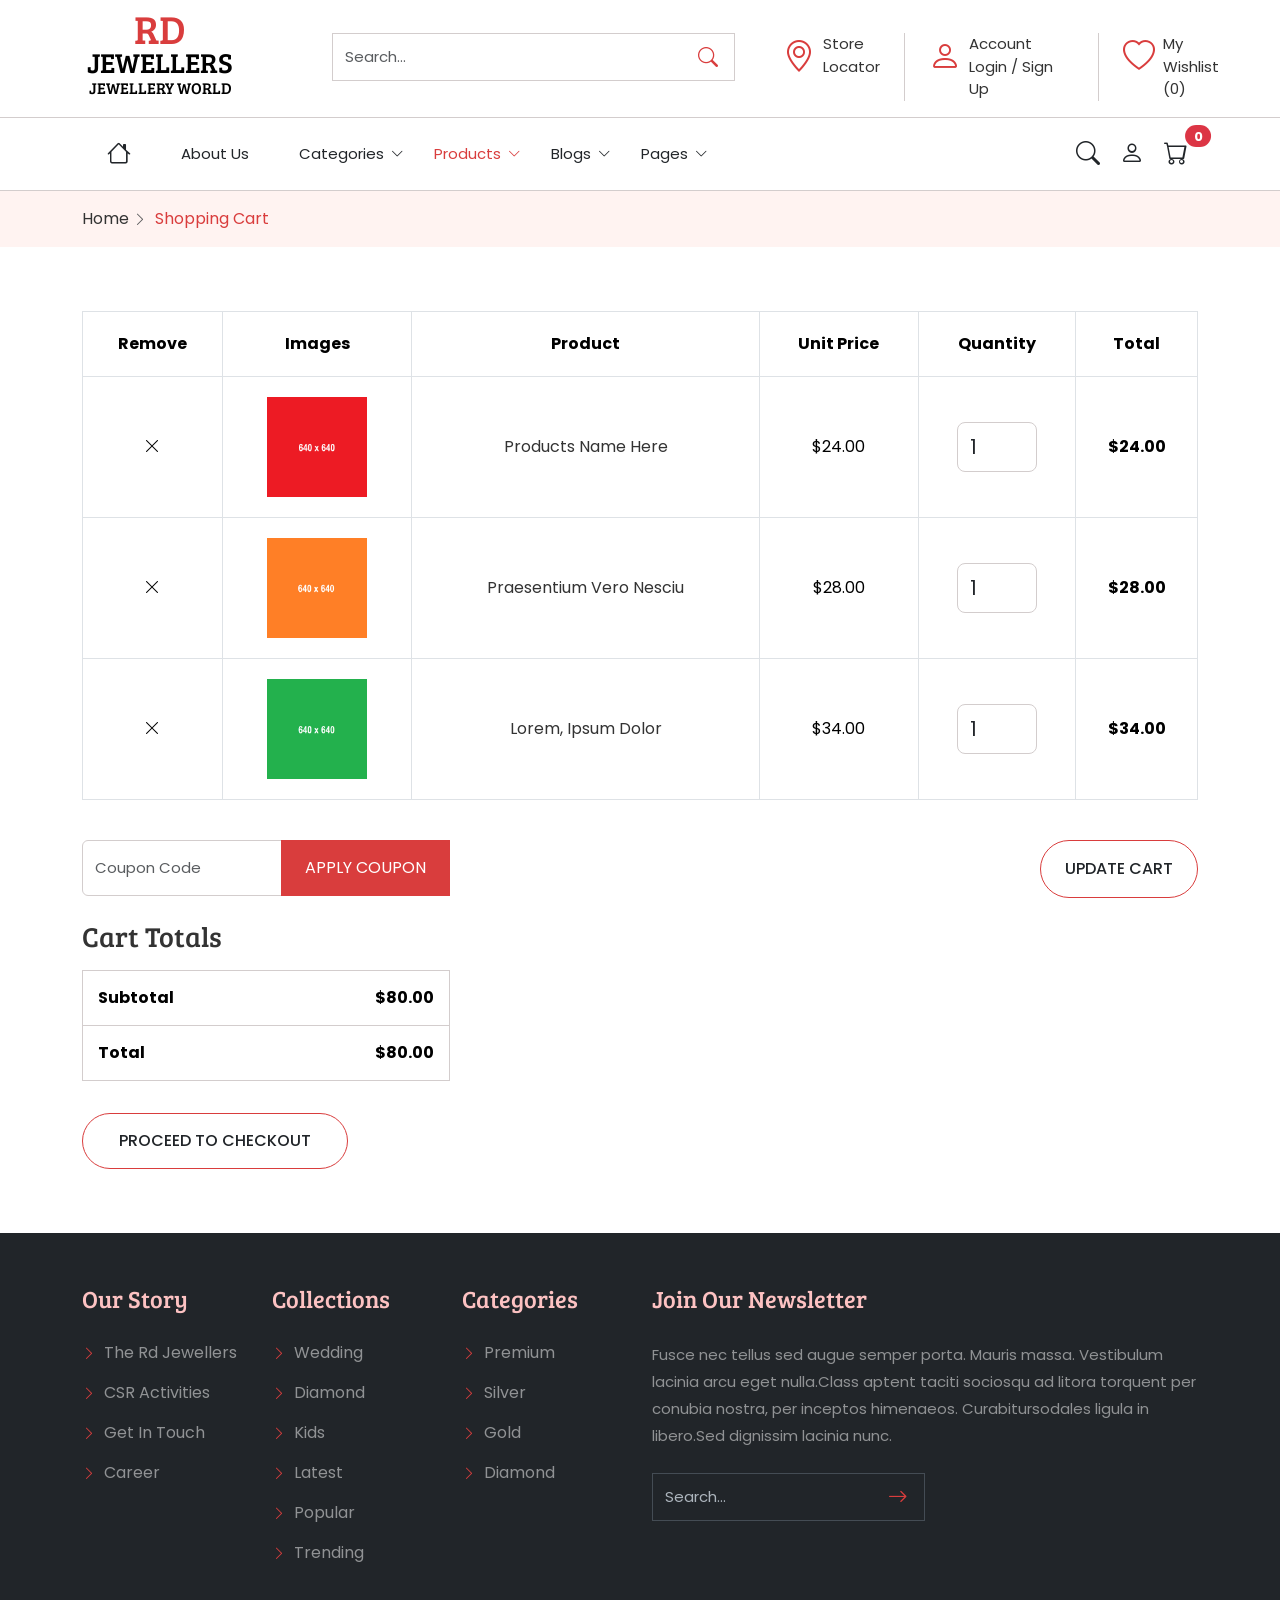
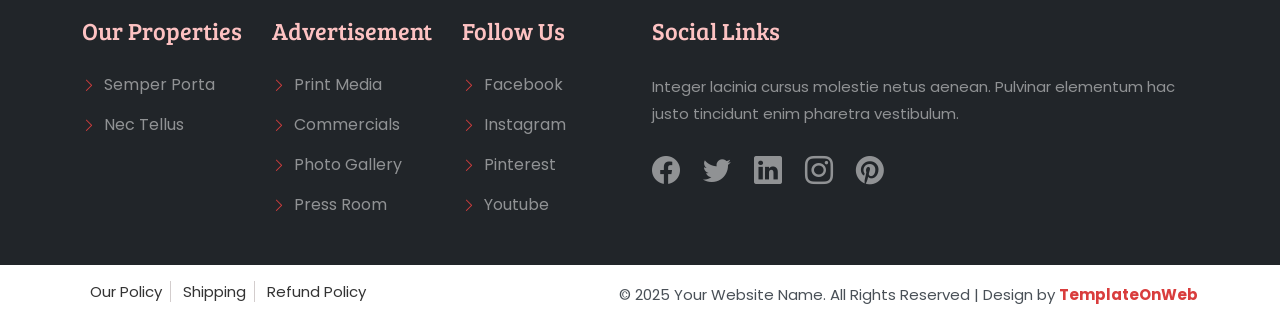
<file: cart.html>
<!DOCTYPE html>
<html lang="en">
<head>
	<meta charset="utf-8">
	<meta http-equiv="X-UA-Compatible" content="IE=edge">
	<meta name="viewport" content="width=device-width, initial-scale=1">
	<title>Rd Jewellers</title>
	<link href="css/bootstrap.min.css" rel="stylesheet" >
	<link href="css/global.css" rel="stylesheet">
	<link href="css/cart.css" rel="stylesheet">
	<link rel="stylesheet" href="https://cdn.jsdelivr.net/npm/bootstrap-icons@1.11.3/font/bootstrap-icons.min.css">
	<link href="https://fonts.googleapis.com/css2?family=Poppins&display=swap" rel="stylesheet">
   <link href="https://fonts.googleapis.com/css2?family=Bree+Serif&display=swap" rel="stylesheet">
	 
</head>
<body>

<section id="top" class="py-3">
 <div class="container-fluid">
  <div class="row top_1">
    <div class="col-md-3">
       <div class="top_1_left text-center">
       <b class="text-uppercase fs-1">
	   <a class="d-flex flex-column text-black" href="index.html">
	    <span class="col_secondry">RD</span>
		<span class="fs-3 mt-2">JEWELLERS</span>
		<span class="fs-6">JEWELLeRY WORLD</span>
	   </a>
	   </b>
      </div>
    </div>
	
	  <div class="col-xl-4 col-md-3">
       <div class="top_1_mid">
          <div class="input-group border">
			<input type="text" class="form-control rounded-0 border-0" placeholder="Search...">
			<span class="input-group-btn">
				<button class="btn btn-primary bg-transparent col_secondry text-white border-0 rounded-0 py-2 px-3 fs-5" type="button">
					<i class="bi-search"></i> </button>
			</span>
		</div>
      </div>
    </div>
	
	 <div class="col-xl-5 col-md-6">
       <div class="top_1_right">
         <ul class="mb-0 d-flex">
		   <li class="border-end px-4">
		    <a class="d-flex" href="#">
		     <span class="fs-2 col_secondry me-2"><i class="bi-geo-alt"></i></span>
			 <span class="d-flex flex-column">
			   <span>Store</span>
               <span>Locator</span>
			 </span>
			 </a>
		   </li>
		   <li class="border-end px-4">
		    <a class="d-flex" href="#">
		     <span class="fs-2 col_secondry me-2"><i class="bi-person"></i></span>
			 <span class="d-flex flex-column">
			   <span>Account</span>
               <span>Login / Sign Up</span>
			 </span>
			 </a>
		   </li>
		   
		    <li class="px-4">
		    <a class="d-flex" href="#">
		     <span class="fs-2 col_secondry me-2"><i class="bi-heart"></i></span>
			 <span class="d-flex flex-column">
			   <span>My</span>
               <span>Wishlist (0)</span>
			 </span>
			 </a>
		   </li>
		 </ul>
      </div>
    </div>
 </div>
 </div>
</section>

<section id="header">
<nav class="navbar navbar-expand-lg navbar-light border-top border-bottom">
  <div class="container">
    <a class="navbar-brand fs-2 family_bree" href="index.html"><i class="bi-gem me-1 col_secondry align-middle"></i> RD JEWELLERS</a>

    <div class="offcanvas offcanvas-start offcanvas-lg" tabindex="-1" id="mainMenu">
      <div class="offcanvas-header d-lg-none">
        <h5 class="offcanvas-title"> <a class="navbar-brand fs-2 family_bree" href="index.html"><i class="bi-gem me-1 col_secondry align-middle"></i> RD JEWELLERS</a></h5>
        <button type="button" class="btn-close" data-bs-dismiss="offcanvas"></button>
      </div>
      <div class="offcanvas-body">
        <ul class="navbar-nav align-items-center">
          <li class="nav-item"><a class="nav-link text_big home_link" href="index.html"><i class="bi bi-house"></i></a></li>
		  
		    <li class="nav-item"><a class="nav-link" href="about.html">About Us</a></li>
			
			 <li class="nav-item dropdown dropdown-mega">
            <a class="nav-link dropdown-toggle" href="#" data-bs-toggle="dropdown">
              Categories <i class="bi bi-chevron-down dropdown-arrow"></i>
            </a>
             <div class="dropdown-menu p-3">
              <div class="mega-content">
              
               <div class="row mega_content_inner row mx-0">
			     <div class="col-lg-5 p-0">
				   <div class="mega_content_inner_left">
				      <div class="categ_1_left position-relative image_box">
	      <a href="shop.html"><img src="image/35.jpg" class="img-fluid" alt="abc"></a>
		 <div class="categ_1_left_inner d-flex flex-column  position-absolute  w-100 py-3 px-3 text-center">
		    <b class="fs-3"><a href="shop.html">New Arrival</a></b>
			 <b class="fs-6"><a href="shop.html">Explore Now</a></b>
		  </div>
	   </div>
				  </div> 
				 </div>
				 
				  <div class="col-lg-7 p-0">
				   <div class="mega_content_inner_right">
			        <div class="mega_content_inner_right1 row row-cols-1 row-cols-lg-2 mx-0">
			          <div class="col p-0">
					   <div class="mega_content_inner_right1_left">
					     	      <div class="categ_1_left position-relative image_box">
	      <a href="shop.html"><img src="image/7.jpg" class="img-fluid" alt="abc"></a>
		 <div class="categ_1_left_inner d-flex flex-column  position-absolute  bottom-0 w-100 py-3 px-3">
			 <b class="fs-5"><a href="shop.html">Diamond</a></b>
		  </div>
	   </div>
					  </div>
					  </div>
					   <div class="col p-0">
					   <div class="mega_content_inner_right1_left">
					     	      <div class="categ_1_left position-relative image_box">
	      <a href="shop.html"><img src="image/12.jpg" class="img-fluid" alt="abc"></a>
		 <div class="categ_1_left_inner d-flex flex-column  position-absolute  bottom-0 w-100 py-3 px-3">
			 <b class="fs-5"><a href="shop.html">Popular</a></b>
		  </div>
	   </div>
					  </div>
					  </div>
				  </div> 
				  
				    <div class="mega_content_inner_right1 row row-cols-1 row-cols-lg-3 mx-0">
			          <div class="col p-0">
					   <div class="mega_content_inner_right1_left">
					     	      <div class="categ_1_left position-relative image_box">
	      <a href="shop.html"><img src="image/9.jpg" class="img-fluid" alt="abc"></a>
		 <div class="categ_1_left_inner d-flex flex-column  position-absolute  bottom-0 w-100 py-3 px-3">
			 <b class="fs-5"><a href="shop.html">Ring</a></b>
		  </div>
	   </div>
					  </div>
					  </div>
					   <div class="col p-0">
					   <div class="mega_content_inner_right1_left">
					     	      <div class="categ_1_left position-relative image_box">
	      <a href="shop.html"><img src="image/10.jpg" class="img-fluid" alt="abc"></a>
		 <div class="categ_1_left_inner d-flex flex-column  position-absolute  bottom-0 w-100 py-3 px-3">
			 <b class="fs-5"><a href="shop.html">Jewellery</a></b>
		  </div>
	   </div>
					  </div>
					  </div>
					  
					   <div class="col p-0">
					   <div class="mega_content_inner_right1_left">
					     	      <div class="categ_1_left position-relative image_box">
	      <a href="shop.html"><img src="image/11.jpg" class="img-fluid" alt="abc"></a>
		 <div class="categ_1_left_inner d-flex flex-column  position-absolute  bottom-0 w-100 py-3 px-3">
			 <b class="fs-5"><a href="shop.html">Trending</a></b>
		  </div>
	   </div>
					  </div>
					  </div>
				  </div> 
				  </div> 
				 </div>
				
			
			   </div>
              </div>
            </div>
          </li>
		  
		         <li class="nav-item dropdown">
            <a class="nav-link dropdown-toggle active" href="#" data-bs-toggle="dropdown">
              Products <i class="bi bi-chevron-down dropdown-arrow"></i>
            </a>
            <ul class="dropdown-menu drop_1">
              <li><a class="dropdown-item" href="shop.html">Products</a></li>

              <!-- SEO Nested Mega Menu -->
              <li><a class="dropdown-item" href="shop_detail.html">Product Details</a></li>
			  
			    <li><a class="dropdown-item" href="cart.html">Shopping Cart</a></li>
				
				  <li><a class="dropdown-item" href="checkout.html">Checkout</a></li>

            </ul>
          </li>
		  
		  
		       <li class="nav-item dropdown">
            <a class="nav-link dropdown-toggle" href="#" data-bs-toggle="dropdown">
              Blogs <i class="bi bi-chevron-down dropdown-arrow"></i>
            </a>
            <ul class="dropdown-menu drop_1">
              <li><a class="dropdown-item" href="blog.html">Blogs</a></li>

              <!-- SEO Nested Mega Menu -->
              <li><a class="dropdown-item" href="blog_detail.html">Blog Details</a></li>

            </ul>
          </li>

          <!-- Services -->
                <li class="nav-item dropdown">
            <a class="nav-link dropdown-toggle" href="#" data-bs-toggle="dropdown">
              Pages <i class="bi bi-chevron-down dropdown-arrow"></i>
            </a>
            <ul class="dropdown-menu drop_1">

			    <li><a class="dropdown-item" href="login.html">Login</a></li>

              <!-- SEO Nested Mega Menu -->
              <li><a class="dropdown-item" href="contact.html">Contact Us</a></li>
			  

            </ul>
          </li>


          <!-- Products Full Mega Menu -->

        </ul>
      </div>
    </div>
    <div class="d-flex align-items-center justify-content-end">
      <button class="navbar-toggler" type="button" data-bs-toggle="offcanvas" data-bs-target="#mainMenu">
        <span class="navbar-toggler-icon"></span>
      </button>
      <ul class="navbar-nav nav-icons d-flex flex-row ms-2">
        <!-- Search icon opens modal -->
        <li class="nav-item">
          <a class="nav-link text_big" data-bs-toggle="modal" data-bs-target="#searchModal">
            <i class="bi bi-search"></i>
          </a>
        </li>
        <li class="nav-item"><a class="nav-link text_big" href="login.html"><i class="bi bi-person"></i></a></li>
        <!-- Cart icon opens offcanvas -->
        <li class="nav-item">
          <a class="nav-link position-relative text_big" data-bs-toggle="offcanvas" href="#cartOffcanvas">
            <i class="bi bi-cart"></i>
            <span class="position-absolute start-100 translate-middle badge rounded-pill bg-danger cart-count font_13">0</span>
          </a>
        </li>
      </ul>
    </div>
  </div>
</nav>
</section>

<section id="center" class="center_o py-3 bg_primary_light">
<div class="container-xl">
 <div class="row center_o1">

    <div class="col-md-12">
	 <span class="d-block col_secondry"><a href="#">Home</a>  <i class="bi-chevron-right text-muted me-1 align-middle font_14"></i>   Shopping Cart</span>
	</div>

 </div>
</div>
</section>

<section id="cart" class="py-5">
 <div class="container-xl my-3">
  <div class="row cart_1">
      <div class="col-md-12">
	    <div class="table-responsive">
		  <table class="table table-bordered align-middle text-center">
  <tbody>
     <tr>
      <th scope="col">Remove</th>
      <th scope="col">Images</th>
      <th scope="col">Product</th>
      <th scope="col">Unit Price</th>
	   <th scope="col">Quantity</th>
	   <th scope="col">Total</th>
    </tr>
    <tr>
      <td><i class="bi bi-x-lg"></i></td>
      <td><a href="#"><img src="image/7.jpg" width="100"></a></td>
     <td><a href="#">Products Name Here</a></td>
      <td>$24.00</td>
	   <td><input type="number" min="1" value="1" class="form-control rounded-3 mx-auto fs-5" placeholder="Qty" style="width:80px; height:50px;"></td>
	    <td class="fw-bold">$24.00</td>
    </tr>
    <tr>
     <td><i class="bi bi-x-lg"></i></td>
      <td><a href="#"><img src="image/8.jpg" width="100"></a></td>
     <td><a href="#">Praesentium Vero Nesciu</a></td>
      <td>$28.00</td>
	   <td><input type="number" min="1" value="1" class="form-control rounded-3 mx-auto fs-5" placeholder="Qty" style="width:80px; height:50px;"></td>
	    <td class="fw-bold">$28.00</td>
    </tr>
    <tr>
      <td><i class="bi bi-x-lg"></i></td>
      <td><a href="#"><img src="image/9.jpg" width="100"></a></td>
     <td><a href="#">Lorem, Ipsum Dolor</a></td>
      <td>$34.00</td>
	   <td><input type="number" min="1" value="1" class="form-control rounded-3 mx-auto fs-5" placeholder="Qty" style="width:80px; height:50px;"></td>
	    <td class="fw-bold">$34.00</td>
    </tr>
  </tbody>
</table>
		</div>
	  </div>
  </div>
  <div class="row cart_2 mt-4">
      <div class="col-md-8 col-sm-8">
	     <div class="cart_2_left">
		   <div class="input-group w-50">
			<input type="text" class="form-control" placeholder="Coupon Code">
			<span class="input-group-btn">
				<button class="btn btn-primary bg_secondry rounded-0 border-0 p-3 px-4" type="button">
					APPLY COUPON </button>
			</span>
		</div>
		  <h3 class="mt-4 mb-3">Cart Totals</h3>
		  <div class="table-responsive">
		  <table class="table  align-middle w-50 fw-bold">
  <tbody class="border">
  
    <tr>
      <td>Subtotal</td>
      <td class="text-end">$80.00</td>
    </tr>
	<tr>
      <td>Total</td>
      <td class="text-end">$80.00</td>
    </tr>
 
  </tbody>
</table>
		</div>
		<span class="d-inline-block mt-3"><a class="button button_2" href="checkout.html">Proceed To Checkout</a>
	 </span>
		 </div>
	  </div>
	  <div class="col-md-4 col-sm-4">
	     <div class="cart_2_right text-end">
		   <span class="d-inline-block"><a class="button button_2 p-3 px-4" href="#">UPDATE CART</a>
	 </span>
		 </div>
	  </div>
  </div>
 </div>
</section>


<section id="footer" class="py-5 bg-dark">
 <div class="container-xl">
  <div class="row footer_1">
  
	<div class="col-md-2">
	  <div class="footer_1_left">
	    <b class="primary_light fs-4 mb-4 d-block">Our Story</b>
		<div class="row footer_1ism">
		 <span class="col-md-12 col-6  d-inline-block"><i class="bi-chevron-right font_14 align-middle col_secondry me-1"></i> <a class="text-white-50 link" href="#"> The Rd Jewellers</a></span>
	 <span class="mt-3 col-md-12 col-6  d-inline-block"><i class="bi-chevron-right font_14 align-middle col_secondry me-1"></i> <a class="text-white-50 link" href="#"> CSR Activities</a></span>
	 <span class="mt-3 col-md-12 col-6  d-inline-block"><i class="bi-chevron-right font_14 align-middle col_secondry me-1"></i> <a class="text-white-50 link" href="#"> Get In Touch</a></span>
	 <span class="mt-3 col-md-12 col-6  d-inline-block"><i class="bi-chevron-right font_14 align-middle col_secondry me-1"></i> <a class="text-white-50 link" href="#"> Career</a></span>
	    </div>
	</div>
	</div>
	
	<div class="col-md-2">
	  <div class="footer_1_left">
	    <b class="primary_light fs-4 mb-4 d-block"> Collections</b>
		<div class="row footer_1ism">
		 <span class="col-md-12 col-6  d-inline-block"><i class="bi-chevron-right font_14 align-middle col_secondry me-1"></i> <a class="text-white-50 link" href="#"> Wedding</a></span>
	 <span class="mt-3 col-md-12 col-6  d-inline-block"><i class="bi-chevron-right font_14 align-middle col_secondry me-1"></i> <a class="text-white-50 link" href="#"> Diamond</a></span>
	 <span class="mt-3 col-md-12 col-6  d-inline-block"><i class="bi-chevron-right font_14 align-middle col_secondry me-1"></i> <a class="text-white-50 link" href="#"> Kids</a></span>
	 <span class="mt-3 col-md-12 col-6  d-inline-block"><i class="bi-chevron-right font_14 align-middle col_secondry me-1"></i> <a class="text-white-50 link" href="#"> Latest</a></span>
	  <span class="mt-3 col-md-12 col-6  d-inline-block"><i class="bi-chevron-right font_14 align-middle col_secondry me-1"></i> <a class="text-white-50 link" href="#"> Popular</a></span>
	 <span class="mt-3 col-md-12 col-6  d-inline-block"><i class="bi-chevron-right font_14 align-middle col_secondry me-1"></i> <a class="text-white-50 link" href="#"> Trending</a></span>
	    </div>
	</div>
	</div>
	
	<div class="col-md-2">
	  <div class="footer_1_left">
	    <b class="primary_light fs-4 mb-4 d-block"> Categories</b>
		<div class="row footer_1ism">
		 <span class="col-md-12 col-6  d-inline-block"><i class="bi-chevron-right font_14 align-middle col_secondry me-1"></i> <a class="text-white-50 link" href="#"> Premium</a></span>
	 <span class="mt-3 col-md-12 col-6  d-inline-block"><i class="bi-chevron-right font_14 align-middle col_secondry me-1"></i> <a class="text-white-50 link" href="#"> Silver</a></span>
	 <span class="mt-3 col-md-12 col-6  d-inline-block"><i class="bi-chevron-right font_14 align-middle col_secondry me-1"></i> <a class="text-white-50 link" href="#"> Gold</a></span>
	 <span class="mt-3 col-md-12 col-6  d-inline-block"><i class="bi-chevron-right font_14 align-middle col_secondry me-1"></i> <a class="text-white-50 link" href="#"> Diamond</a></span>

	    </div>
	</div>
	</div>
	
	<div class="col-md-6">
	  <div class="footer_1_left">
	    <b class="primary_light fs-4 mb-4 d-block"> Join Our Newsletter</b>
		<p class="text-white-50">Fusce nec tellus sed augue semper porta. Mauris massa. Vestibulum lacinia arcu eget nulla.Class aptent taciti sociosqu ad litora torquent per conubia nostra, per inceptos himenaeos.
		Curabitursodales ligula in libero.Sed dignissim lacinia nunc.</p>
		<div class="input-group border_dark mt-4 w-50">
			<input type="text" class="form-control rounded-0 border-0 bg-transparent text-white" placeholder="Search...">
			<span class="input-group-btn">
				<button class="btn btn-primary bg-transparent col_secondry text-white border-0 rounded-0 py-2 px-3 fs-5" type="button">
					<i class="bi-arrow-right"></i> </button>
			</span>
		</div>
	</div>
	</div>
 </div>
 
   <div class="row footer_2 mt-5">
  
	<div class="col-md-2">
	  <div class="footer_1_left">
	    <b class="primary_light fs-4 mb-4 d-block">Our Properties</b>
		<div class="row footer_1ism">
		 <span class="col-md-12 col-6  d-inline-block"><i class="bi-chevron-right font_14 align-middle col_secondry me-1"></i> <a class="text-white-50 link" href="#"> Semper Porta</a></span>
	 <span class="mt-3 col-md-12 col-6  d-inline-block"><i class="bi-chevron-right font_14 align-middle col_secondry me-1"></i> <a class="text-white-50 link" href="#"> Nec Tellus</a></span>
	    </div>
	</div>
	</div>
	
	<div class="col-md-2">
	  <div class="footer_1_left">
	    <b class="primary_light fs-4 mb-4 d-block"> Advertisement</b>
		<div class="row footer_1ism">
		 <span class="col-md-12 col-6  d-inline-block"><i class="bi-chevron-right font_14 align-middle col_secondry me-1"></i> <a class="text-white-50 link" href="#"> Print Media</a></span>
	 <span class="mt-3 col-md-12 col-6  d-inline-block"><i class="bi-chevron-right font_14 align-middle col_secondry me-1"></i> <a class="text-white-50 link" href="#"> Commercials</a></span>
	 <span class="mt-3 col-md-12 col-6  d-inline-block"><i class="bi-chevron-right font_14 align-middle col_secondry me-1"></i> <a class="text-white-50 link" href="#"> Photo Gallery</a></span>
	 <span class="mt-3 col-md-12 col-6  d-inline-block"><i class="bi-chevron-right font_14 align-middle col_secondry me-1"></i> <a class="text-white-50 link" href="#"> Press Room</a></span>
	    </div>
	</div>
	</div>
	
	<div class="col-md-2">
	  <div class="footer_1_left">
	    <b class="primary_light fs-4 mb-4 d-block"> Follow Us</b>
		<div class="row footer_1ism">
		 <span class="col-md-12 col-6  d-inline-block"><i class="bi-chevron-right font_14 align-middle col_secondry me-1"></i> <a class="text-white-50 link" href="#"> Facebook</a></span>
	 <span class="mt-3 col-md-12 col-6  d-inline-block"><i class="bi-chevron-right font_14 align-middle col_secondry me-1"></i> <a class="text-white-50 link" href="#"> Instagram</a></span>
	 <span class="mt-3 col-md-12 col-6  d-inline-block"><i class="bi-chevron-right font_14 align-middle col_secondry me-1"></i> <a class="text-white-50 link" href="#"> Pinterest</a></span>
	 <span class="mt-3 col-md-12 col-6  d-inline-block"><i class="bi-chevron-right font_14 align-middle col_secondry me-1"></i> <a class="text-white-50 link" href="#"> Youtube</a></span>

	    </div>
	</div>
	</div>
	
	<div class="col-md-6">
	  <div class="footer_1_left">
	    <b class="primary_light fs-4 mb-4 d-block"> Social Links</b>
		<p class="text-white-50">Integer lacinia cursus molestie netus aenean. Pulvinar elementum hac justo tincidunt enim pharetra vestibulum.</p>
		<ul class="mb-0 fs-3 mt-4">
			   <li class="d-inline-block"><a class="text-white-50 link" href="#"><i class="bi bi-facebook"></i></a></li>
			   <li class="d-inline-block ms-3"><a class="text-white-50 link"  href="#"><i class="bi bi-twitter"></i></a></li>
			   <li class="d-inline-block ms-3"><a class="text-white-50 link"  href="#"><i class="bi bi-linkedin"></i></a></li>
			  <li class="d-inline-block ms-3"><a class="text-white-50 link"  href="#"><i class="bi  bi-instagram"></i></a></li>
			  <li class="d-inline-block ms-3"><a class="text-white-50 link"  href="#"><i class="bi  bi-pinterest"></i></a></li>
			</ul>
	</div>
	</div>
 </div>

 
 </div>
</section>

<section id="footer_bottom" class="py-3">
 <div class="container-xl">
  <div class="row footer_bottom_1">
    
	 <div class="col-md-4">
	   <div class="footer_bottom_1_left">
	      <ul class="mb-0">
	   <li>
		<a class="border-end px-2" href="#">Our Policy</a>
		<a class="border-end px-2" href="#">Shipping</a>
		<a class="px-2" class="border_none" href="#">Refund Policy</a>
	   </li>
	  </ul>
	   </div>
	 </div>
	 
	  <div class="col-md-8">
	   <div class="footer_bottom_1_right text-end">
	     <p class="mb-0">© 2025 Your Website Name. All Rights Reserved | Design by <a class="col_secondry fw-bold" href="http://www.templateonweb.com">TemplateOnWeb</a></p>
	   </div>
	 </div>
  </div>
 </div>
</section>

<!-- Search Modal -->
<div class="modal fade" id="searchModal" tabindex="-1">
  <div class="modal-dialog modal-dialog-centered">
    <div class="modal-content text-center p-4">
      <div class="modal-header border-0">
        <h1 class="modal-title w-100 wave wave_center">Search</h1>
        <button type="button" class="btn-close" data-bs-dismiss="modal"></button>
      </div>
      <div class="modal-body">
        <form id="searchFormModal" class="d-flex flex-column align-items-center">
          <input class="form-control mb-4" type="search" placeholder="Type to search..." style="max-width: 400px;">
          <button class="btn btn-primary button button_2" type="submit">Search</button>
        </form>
      </div>
    </div>
  </div>
</div>


<!-- Offcanvas Cart -->
<div class="offcanvas offcanvas-end" tabindex="-1" id="cartOffcanvas">
  <div class="offcanvas-header caption-right p-4">
    <h5 class="col_secondry m-0">Your Cart</h5>
    <button type="button" class="btn-close text-reset" data-bs-dismiss="offcanvas"></button>
  </div>
  <div class="offcanvas-body">
    <ul class="list-group cart-items"></ul>
    <div class="mt-3"><strong class="fs-4">Total: $<span class="cart-total col_primary">0.00</span></strong></div>
    <a href="#" class="btn btn-primary button button_3  w-100 mt-3">Checkout</a>
  </div>
</div>

<script>
document.addEventListener("DOMContentLoaded", function () {
  // Sticky navbar
  document.addEventListener("scroll", function () {
    const navbar = document.querySelector(".navbar");
    if (window.scrollY > 80) {
      navbar.classList.add("sticky");
      document.body.classList.add("has-sticky");
    } else {
      navbar.classList.remove("sticky");
      document.body.classList.remove("has-sticky");
    }
  });

  // Mobile submenu toggle
  document.querySelectorAll('.dropdown-submenu > a').forEach(function (submenuLink) {
    submenuLink.addEventListener('click', function (e) {
      if (window.innerWidth < 992) {
        e.preventDefault();
        e.stopPropagation();
        let submenu = this.nextElementSibling;
        this.closest('.dropdown-menu').querySelectorAll('.dropdown-menu.show').forEach(function (openMenu) {
          if (openMenu !== submenu) openMenu.classList.remove('show');
        });
        submenu.classList.toggle('show');
      }
    });
  });

  // Search modal form
  document.getElementById("searchFormModal").addEventListener("submit", function(e) {
    e.preventDefault();
    const query = this.querySelector("input").value.trim();
    if (query) {
      alert("Searching for: " + query);
    }
  });

  
});


document.addEventListener("DOMContentLoaded", function () {
  const cart = {};
  const cartItemsEl = document.querySelector(".cart-items");
  const cartTotalEl = document.querySelector(".cart-total");
  const cartCountEl = document.querySelector(".cart-count");

  function updateCartDisplay() {
    cartItemsEl.innerHTML = "";
    let total = 0;
    let count = 0;

    for (let name in cart) {
      const item = cart[name];
      total += item.price * item.qty;
      count += item.qty;

      const li = document.createElement("li");
      li.className = "list-group-item d-flex justify-content-between align-items-center p-2 px-3";
      li.innerHTML = `
	        <div class="position-relative">
			   <span class="badge rounded-pill position-absolute product_badge">${item.qty}</span>
	           <img src="${item.image}" class="rounded" alt="..." width="100">	
		    </div>
			<div class="p-3 px-0">
			  <b class="fs-5 d-block mb-2">${name}</b>
			  <b class="d-block col_secondry fs-4"> $ ${item.price.toFixed(2)} <span class="fw-bold col_primary">each</span></b>
			</div>	
		<i class="bi bi-trash delete-item" data-name="${name}"></i>
        
      `;
      cartItemsEl.appendChild(li);
    }

    cartTotalEl.textContent = total.toFixed(2);
    cartCountEl.textContent = count;

    // Attach delete event
    document.querySelectorAll(".delete-item").forEach(btn => {
      btn.addEventListener("click", function () {
        const name = this.dataset.name;
        delete cart[name];
        updateCartDisplay();
      });
    });
  }

  document.querySelectorAll(".add-to-cart").forEach(btn => {
    btn.addEventListener("click", function (e) {
      e.preventDefault();
      const name = this.dataset.name;
      const price = parseFloat(this.dataset.price);
	  const image = this.dataset.image;
      if (!cart[name]) {
        cart[name] = { price: price, qty: 1, image: image };
      } else {
        cart[name].qty++;
      }
      updateCartDisplay();
    });
  });
});
</script>

  
<script src="js/bootstrap.bundle.min.js"></script>

</body>
</html>
</file>
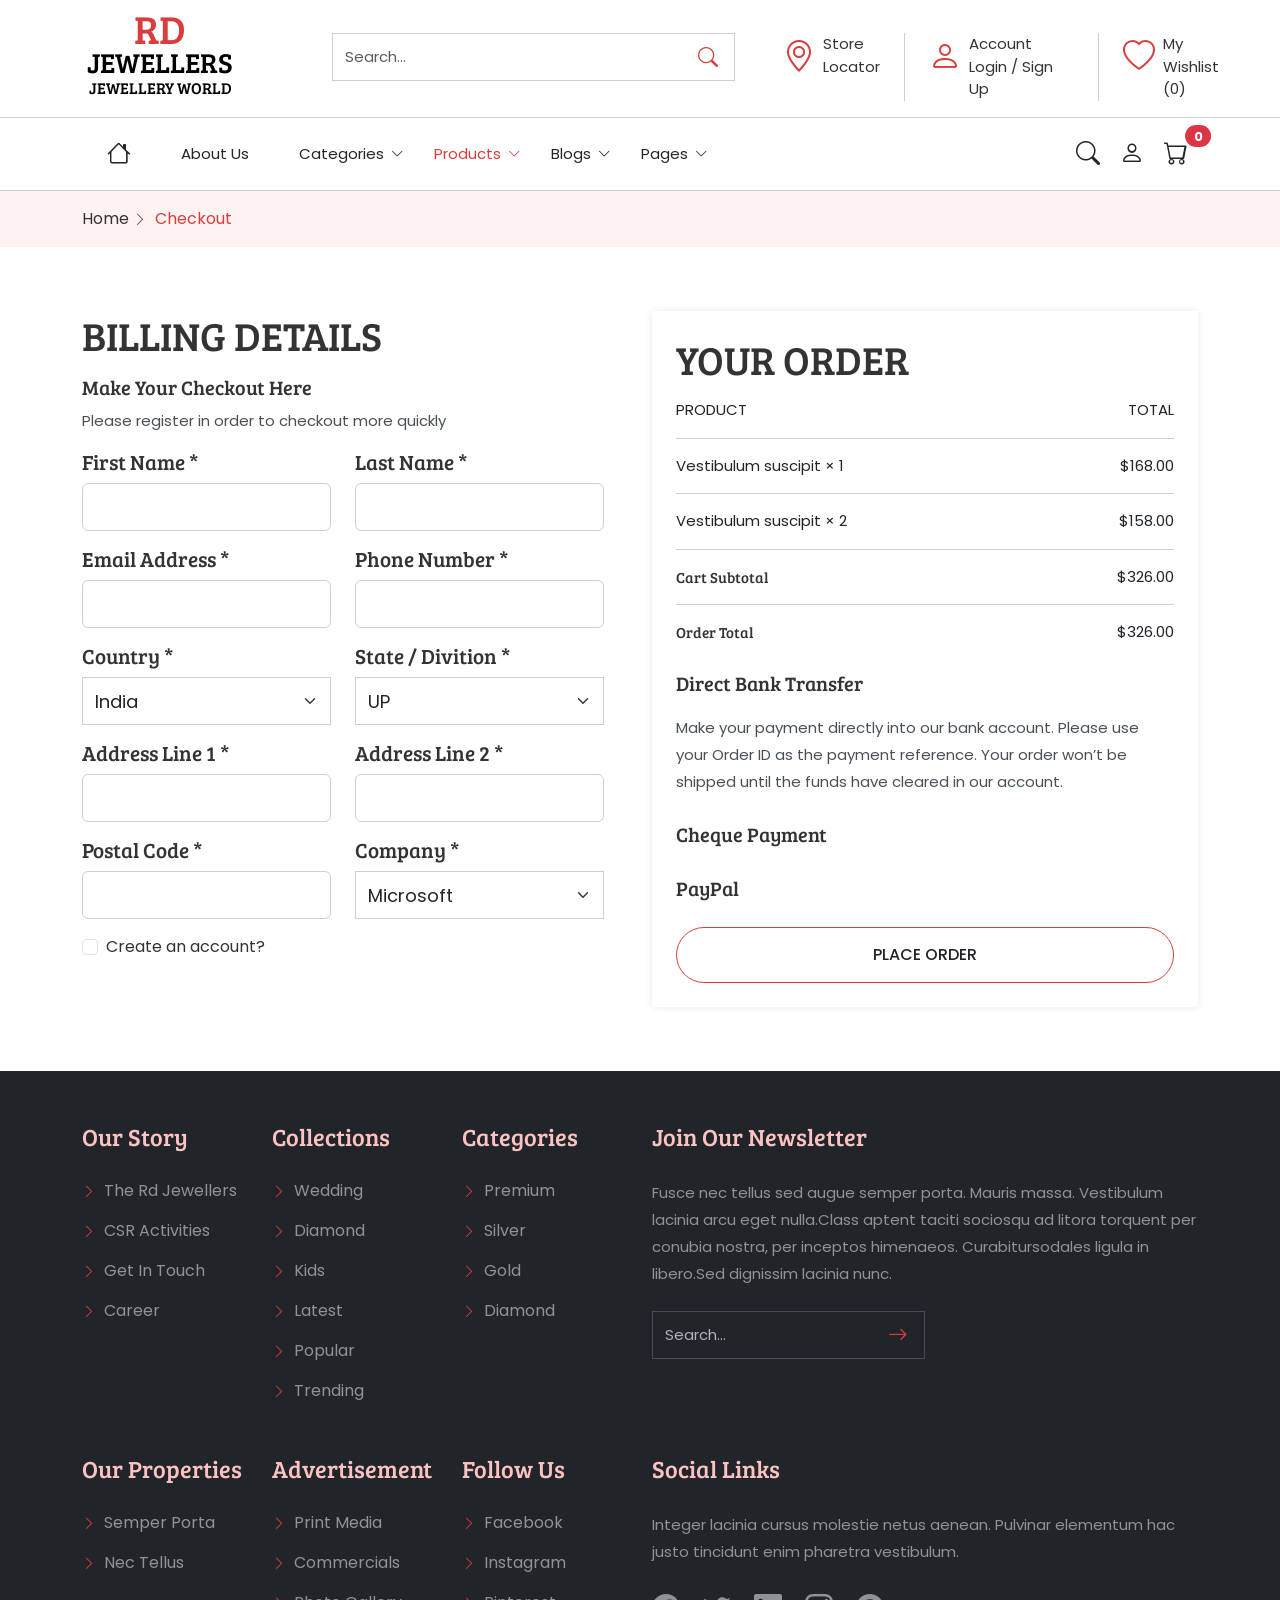
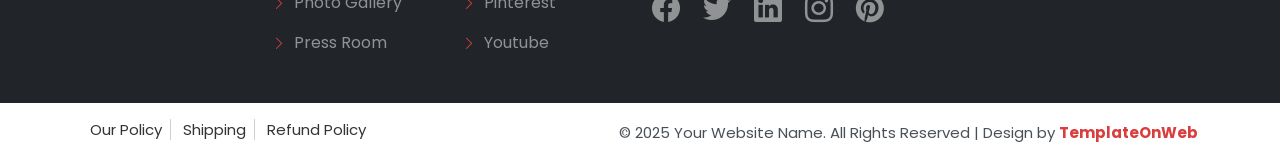
<file: checkout.html>
<!DOCTYPE html>
<html lang="en">
<head>
	<meta charset="utf-8">
	<meta http-equiv="X-UA-Compatible" content="IE=edge">
	<meta name="viewport" content="width=device-width, initial-scale=1">
	<title>Rd Jewellers</title>
	<link href="css/bootstrap.min.css" rel="stylesheet" >
	<link href="css/global.css" rel="stylesheet">
	<link href="css/cart.css" rel="stylesheet">
	<link rel="stylesheet" href="https://cdn.jsdelivr.net/npm/bootstrap-icons@1.11.3/font/bootstrap-icons.min.css">
	<link href="https://fonts.googleapis.com/css2?family=Poppins&display=swap" rel="stylesheet">
   <link href="https://fonts.googleapis.com/css2?family=Bree+Serif&display=swap" rel="stylesheet">
	 
</head>
<body>

<section id="top" class="py-3">
 <div class="container-fluid">
  <div class="row top_1">
    <div class="col-md-3">
       <div class="top_1_left text-center">
       <b class="text-uppercase fs-1">
	   <a class="d-flex flex-column text-black" href="index.html">
	    <span class="col_secondry">RD</span>
		<span class="fs-3 mt-2">JEWELLERS</span>
		<span class="fs-6">JEWELLeRY WORLD</span>
	   </a>
	   </b>
      </div>
    </div>
	
	  <div class="col-xl-4 col-md-3">
       <div class="top_1_mid">
          <div class="input-group border">
			<input type="text" class="form-control rounded-0 border-0" placeholder="Search...">
			<span class="input-group-btn">
				<button class="btn btn-primary bg-transparent col_secondry text-white border-0 rounded-0 py-2 px-3 fs-5" type="button">
					<i class="bi-search"></i> </button>
			</span>
		</div>
      </div>
    </div>
	
	 <div class="col-xl-5 col-md-6">
       <div class="top_1_right">
         <ul class="mb-0 d-flex">
		   <li class="border-end px-4">
		    <a class="d-flex" href="#">
		     <span class="fs-2 col_secondry me-2"><i class="bi-geo-alt"></i></span>
			 <span class="d-flex flex-column">
			   <span>Store</span>
               <span>Locator</span>
			 </span>
			 </a>
		   </li>
		   <li class="border-end px-4">
		    <a class="d-flex" href="#">
		     <span class="fs-2 col_secondry me-2"><i class="bi-person"></i></span>
			 <span class="d-flex flex-column">
			   <span>Account</span>
               <span>Login / Sign Up</span>
			 </span>
			 </a>
		   </li>
		   
		    <li class="px-4">
		    <a class="d-flex" href="#">
		     <span class="fs-2 col_secondry me-2"><i class="bi-heart"></i></span>
			 <span class="d-flex flex-column">
			   <span>My</span>
               <span>Wishlist (0)</span>
			 </span>
			 </a>
		   </li>
		 </ul>
      </div>
    </div>
 </div>
 </div>
</section>

<section id="header">
<nav class="navbar navbar-expand-lg navbar-light border-top border-bottom">
  <div class="container">
    <a class="navbar-brand fs-2 family_bree" href="index.html"><i class="bi-gem me-1 col_secondry align-middle"></i> RD JEWELLERS</a>

    <div class="offcanvas offcanvas-start offcanvas-lg" tabindex="-1" id="mainMenu">
      <div class="offcanvas-header d-lg-none">
        <h5 class="offcanvas-title"> <a class="navbar-brand fs-2 family_bree" href="index.html"><i class="bi-gem me-1 col_secondry align-middle"></i> RD JEWELLERS</a></h5>
        <button type="button" class="btn-close" data-bs-dismiss="offcanvas"></button>
      </div>
      <div class="offcanvas-body">
        <ul class="navbar-nav align-items-center">
          <li class="nav-item"><a class="nav-link text_big home_link" href="index.html"><i class="bi bi-house"></i></a></li>
		  
		    <li class="nav-item"><a class="nav-link" href="about.html">About Us</a></li>
			
			 <li class="nav-item dropdown dropdown-mega">
            <a class="nav-link dropdown-toggle" href="#" data-bs-toggle="dropdown">
              Categories <i class="bi bi-chevron-down dropdown-arrow"></i>
            </a>
             <div class="dropdown-menu p-3">
              <div class="mega-content">
              
               <div class="row mega_content_inner row mx-0">
			     <div class="col-lg-5 p-0">
				   <div class="mega_content_inner_left">
				      <div class="categ_1_left position-relative image_box">
	      <a href="shop.html"><img src="image/35.jpg" class="img-fluid" alt="abc"></a>
		 <div class="categ_1_left_inner d-flex flex-column  position-absolute  w-100 py-3 px-3 text-center">
		    <b class="fs-3"><a href="shop.html">New Arrival</a></b>
			 <b class="fs-6"><a href="shop.html">Explore Now</a></b>
		  </div>
	   </div>
				  </div> 
				 </div>
				 
				  <div class="col-lg-7 p-0">
				   <div class="mega_content_inner_right">
			        <div class="mega_content_inner_right1 row row-cols-1 row-cols-lg-2 mx-0">
			          <div class="col p-0">
					   <div class="mega_content_inner_right1_left">
					     	      <div class="categ_1_left position-relative image_box">
	      <a href="shop.html"><img src="image/7.jpg" class="img-fluid" alt="abc"></a>
		 <div class="categ_1_left_inner d-flex flex-column  position-absolute  bottom-0 w-100 py-3 px-3">
			 <b class="fs-5"><a href="shop.html">Diamond</a></b>
		  </div>
	   </div>
					  </div>
					  </div>
					   <div class="col p-0">
					   <div class="mega_content_inner_right1_left">
					     	      <div class="categ_1_left position-relative image_box">
	      <a href="shop.html"><img src="image/12.jpg" class="img-fluid" alt="abc"></a>
		 <div class="categ_1_left_inner d-flex flex-column  position-absolute  bottom-0 w-100 py-3 px-3">
			 <b class="fs-5"><a href="shop.html">Popular</a></b>
		  </div>
	   </div>
					  </div>
					  </div>
				  </div> 
				  
				    <div class="mega_content_inner_right1 row row-cols-1 row-cols-lg-3 mx-0">
			          <div class="col p-0">
					   <div class="mega_content_inner_right1_left">
					     	      <div class="categ_1_left position-relative image_box">
	      <a href="shop.html"><img src="image/9.jpg" class="img-fluid" alt="abc"></a>
		 <div class="categ_1_left_inner d-flex flex-column  position-absolute  bottom-0 w-100 py-3 px-3">
			 <b class="fs-5"><a href="shop.html">Ring</a></b>
		  </div>
	   </div>
					  </div>
					  </div>
					   <div class="col p-0">
					   <div class="mega_content_inner_right1_left">
					     	      <div class="categ_1_left position-relative image_box">
	      <a href="shop.html"><img src="image/10.jpg" class="img-fluid" alt="abc"></a>
		 <div class="categ_1_left_inner d-flex flex-column  position-absolute  bottom-0 w-100 py-3 px-3">
			 <b class="fs-5"><a href="shop.html">Jewellery</a></b>
		  </div>
	   </div>
					  </div>
					  </div>
					  
					   <div class="col p-0">
					   <div class="mega_content_inner_right1_left">
					     	      <div class="categ_1_left position-relative image_box">
	      <a href="shop.html"><img src="image/11.jpg" class="img-fluid" alt="abc"></a>
		 <div class="categ_1_left_inner d-flex flex-column  position-absolute  bottom-0 w-100 py-3 px-3">
			 <b class="fs-5"><a href="shop.html">Trending</a></b>
		  </div>
	   </div>
					  </div>
					  </div>
				  </div> 
				  </div> 
				 </div>
				
			
			   </div>
              </div>
            </div>
          </li>
		  
		         <li class="nav-item dropdown">
            <a class="nav-link dropdown-toggle active" href="#" data-bs-toggle="dropdown">
              Products <i class="bi bi-chevron-down dropdown-arrow"></i>
            </a>
            <ul class="dropdown-menu drop_1">
              <li><a class="dropdown-item" href="shop.html">Products</a></li>

              <!-- SEO Nested Mega Menu -->
              <li><a class="dropdown-item" href="shop_detail.html">Product Details</a></li>
			  
			    <li><a class="dropdown-item" href="cart.html">Shopping Cart</a></li>
				
				  <li><a class="dropdown-item" href="checkout.html">Checkout</a></li>

            </ul>
          </li>
		  
		  
		       <li class="nav-item dropdown">
            <a class="nav-link dropdown-toggle" href="#" data-bs-toggle="dropdown">
              Blogs <i class="bi bi-chevron-down dropdown-arrow"></i>
            </a>
            <ul class="dropdown-menu drop_1">
              <li><a class="dropdown-item" href="blog.html">Blogs</a></li>

              <!-- SEO Nested Mega Menu -->
              <li><a class="dropdown-item" href="blog_detail.html">Blog Details</a></li>

            </ul>
          </li>

          <!-- Services -->
                <li class="nav-item dropdown">
            <a class="nav-link dropdown-toggle" href="#" data-bs-toggle="dropdown">
              Pages <i class="bi bi-chevron-down dropdown-arrow"></i>
            </a>
            <ul class="dropdown-menu drop_1">

			    <li><a class="dropdown-item" href="login.html">Login</a></li>

              <!-- SEO Nested Mega Menu -->
              <li><a class="dropdown-item" href="contact.html">Contact Us</a></li>
			  

            </ul>
          </li>


          <!-- Products Full Mega Menu -->

        </ul>
      </div>
    </div>
    <div class="d-flex align-items-center justify-content-end">
      <button class="navbar-toggler" type="button" data-bs-toggle="offcanvas" data-bs-target="#mainMenu">
        <span class="navbar-toggler-icon"></span>
      </button>
      <ul class="navbar-nav nav-icons d-flex flex-row ms-2">
        <!-- Search icon opens modal -->
        <li class="nav-item">
          <a class="nav-link text_big" data-bs-toggle="modal" data-bs-target="#searchModal">
            <i class="bi bi-search"></i>
          </a>
        </li>
        <li class="nav-item"><a class="nav-link text_big" href="login.html"><i class="bi bi-person"></i></a></li>
        <!-- Cart icon opens offcanvas -->
        <li class="nav-item">
          <a class="nav-link position-relative text_big" data-bs-toggle="offcanvas" href="#cartOffcanvas">
            <i class="bi bi-cart"></i>
            <span class="position-absolute start-100 translate-middle badge rounded-pill bg-danger cart-count font_13">0</span>
          </a>
        </li>
      </ul>
    </div>
  </div>
</nav>
</section>

<section id="center" class="center_o py-3 bg_primary_light">
<div class="container-xl">
 <div class="row center_o1">

    <div class="col-md-12">
	 <span class="d-block col_secondry"><a href="#">Home</a>  <i class="bi-chevron-right text-muted me-1 align-middle font_14"></i>   Checkout</span>
	</div>

 </div>
</div>
</section>


<section id="checkout" class="py-5">
 <div class="container-xl my-3">
   <div class="checkout_1 row row-cols-1 row-cols-md-2">
    <div class="col">
	 <div class="checkout_1_left pe-4">
	   <h1>BILLING DETAILS</h1>
	  <h5 class="mt-3">Make Your Checkout Here</h5>
	   <p>Please register in order to checkout more quickly</p>
	   <div class="checkout_1l1 row">
       <div class="col-md-6">
	    <h6>First Name <span>*</span></h6>
		<input class="form-control" type="text">
	   </div>
	   <div class="col-md-6">
	    <h6>Last Name <span>*</span></h6>
		<input class="form-control" type="text">
	   </div>
	  </div>
	  <div class="checkout_1l1 row mt-3">
       <div class="col-md-6">
	    <h6>Email Address <span>*</span></h6>
		<input class="form-control" type="text">
	   </div>
	   <div class="col-md-6">
	    <h6>Phone Number <span>*</span></h6>
		<input class="form-control" type="text">
	   </div>
	  </div>
	  <div class="checkout_1l1 row  mt-3">
       <div class="col-md-6">
	    <h6>Country <span>*</span></h6>
		<select class="form-select">
				 <option>India</option>
				 <option>Paksitan</option>
				 <option>Russia</option>
				 <option>England</option>
				 <option>Nepal</option>
			 </select>
	   </div>
	   <div class="col-md-6">
	    <h6>State / Divition <span>*</span></h6>
		<select class="form-select">
				 <option>UP</option>
				 <option>MP</option>
				 <option>Bihar</option>
				 <option>Delhi</option>
				 <option>Jharkhand</option>
			 </select>
	   </div>
	  </div>
	  <div class="checkout_1l1 row  mt-3">
       <div class="col-md-6">
	    <h6>Address Line 1 <span>*</span></h6>
		<input class="form-control" type="text">
	   </div>
	   <div class="col-md-6">
	    <h6>Address Line 2 <span>*</span></h6>
		<input class="form-control" type="text">
	   </div>
	  </div>
	  <div class="checkout_1l1 row  mt-3">
       <div class="col-md-6">
	    <h6>Postal Code <span>*</span></h6>
		<input class="form-control" type="text">
	   </div>
	   <div class="col-md-6">
	    <h6>Company <span>*</span></h6>
		<select class="form-select">
				 <option>Microsoft</option>
				 <option>Xaiomi</option>
				 <option>Apple</option>
				 <option>Samsung</option>
				 <option>Motorola</option>
			 </select>
	   </div>
	  </div>
	  <div class="checkout_1l mt-3">
	   <div class="form-check">
        <input type="checkbox" class="form-check-input" id="customCheck1">
        <label class="form-check-label" for="customCheck1"><a href="#">Create an account?</a></label>
    </div>
	  </div>
	 </div>
	</div>
	<div class="col">
	 <div class="checkout_1_right shadow p-4">
	  <h1>YOUR ORDER</h1>
	  <ul class="mt-3">
	   <li class="d-flex justify-content-between">
	    <span>PRODUCT</span>
		<span>TOTAL</span>
	   </li>
	    <li class="d-flex mt-3 pt-3 border-top justify-content-between">
	    <span>Vestibulum suscipit × 1</span>
		<span>$168.00</span>
	   </li>
	   <li class="d-flex mt-3 pt-3 border-top justify-content-between">
	    <span>Vestibulum suscipit × 2</span>
		<span>$158.00</span>
	   </li>
	   <li class="d-flex mt-3 pt-3 border-top justify-content-between">
	    <b>Cart Subtotal</b>
		<span>	$326.00</span>
	   </li>
	   <li class="d-flex mt-3 pt-3 border-top justify-content-between">
	    <b>Order Total</b>
		<span>	$326.00</span>
	   </li>
	  </ul>
	  <b class="mt-4 d-block fs-5"><a href="#">Direct Bank Transfer</a></b>
	  <p class="mt-3">Make your payment directly into our bank account. Please use your Order ID as the payment reference. Your order won’t be shipped until the funds have cleared in our account.</p>
	    <b class="mt-4 d-block fs-5"><a href="#">Cheque Payment</a></b>
	    <b class="mt-4 d-block fs-5"><a href="#">PayPal</a></b>
	   <span class="d-block mt-4"><a class="button button_2 d-block text-center" href="#">PLACE ORDER</a>
	 </span>
	 </div>
	</div>
   </div>
 </div>
</section>


<section id="footer" class="py-5 bg-dark">
 <div class="container-xl">
  <div class="row footer_1">
  
	<div class="col-md-2">
	  <div class="footer_1_left">
	    <b class="primary_light fs-4 mb-4 d-block">Our Story</b>
		<div class="row footer_1ism">
		 <span class="col-md-12 col-6  d-inline-block"><i class="bi-chevron-right font_14 align-middle col_secondry me-1"></i> <a class="text-white-50 link" href="#"> The Rd Jewellers</a></span>
	 <span class="mt-3 col-md-12 col-6  d-inline-block"><i class="bi-chevron-right font_14 align-middle col_secondry me-1"></i> <a class="text-white-50 link" href="#"> CSR Activities</a></span>
	 <span class="mt-3 col-md-12 col-6  d-inline-block"><i class="bi-chevron-right font_14 align-middle col_secondry me-1"></i> <a class="text-white-50 link" href="#"> Get In Touch</a></span>
	 <span class="mt-3 col-md-12 col-6  d-inline-block"><i class="bi-chevron-right font_14 align-middle col_secondry me-1"></i> <a class="text-white-50 link" href="#"> Career</a></span>
	    </div>
	</div>
	</div>
	
	<div class="col-md-2">
	  <div class="footer_1_left">
	    <b class="primary_light fs-4 mb-4 d-block"> Collections</b>
		<div class="row footer_1ism">
		 <span class="col-md-12 col-6  d-inline-block"><i class="bi-chevron-right font_14 align-middle col_secondry me-1"></i> <a class="text-white-50 link" href="#"> Wedding</a></span>
	 <span class="mt-3 col-md-12 col-6  d-inline-block"><i class="bi-chevron-right font_14 align-middle col_secondry me-1"></i> <a class="text-white-50 link" href="#"> Diamond</a></span>
	 <span class="mt-3 col-md-12 col-6  d-inline-block"><i class="bi-chevron-right font_14 align-middle col_secondry me-1"></i> <a class="text-white-50 link" href="#"> Kids</a></span>
	 <span class="mt-3 col-md-12 col-6  d-inline-block"><i class="bi-chevron-right font_14 align-middle col_secondry me-1"></i> <a class="text-white-50 link" href="#"> Latest</a></span>
	  <span class="mt-3 col-md-12 col-6  d-inline-block"><i class="bi-chevron-right font_14 align-middle col_secondry me-1"></i> <a class="text-white-50 link" href="#"> Popular</a></span>
	 <span class="mt-3 col-md-12 col-6  d-inline-block"><i class="bi-chevron-right font_14 align-middle col_secondry me-1"></i> <a class="text-white-50 link" href="#"> Trending</a></span>
	    </div>
	</div>
	</div>
	
	<div class="col-md-2">
	  <div class="footer_1_left">
	    <b class="primary_light fs-4 mb-4 d-block"> Categories</b>
		<div class="row footer_1ism">
		 <span class="col-md-12 col-6  d-inline-block"><i class="bi-chevron-right font_14 align-middle col_secondry me-1"></i> <a class="text-white-50 link" href="#"> Premium</a></span>
	 <span class="mt-3 col-md-12 col-6  d-inline-block"><i class="bi-chevron-right font_14 align-middle col_secondry me-1"></i> <a class="text-white-50 link" href="#"> Silver</a></span>
	 <span class="mt-3 col-md-12 col-6  d-inline-block"><i class="bi-chevron-right font_14 align-middle col_secondry me-1"></i> <a class="text-white-50 link" href="#"> Gold</a></span>
	 <span class="mt-3 col-md-12 col-6  d-inline-block"><i class="bi-chevron-right font_14 align-middle col_secondry me-1"></i> <a class="text-white-50 link" href="#"> Diamond</a></span>

	    </div>
	</div>
	</div>
	
	<div class="col-md-6">
	  <div class="footer_1_left">
	    <b class="primary_light fs-4 mb-4 d-block"> Join Our Newsletter</b>
		<p class="text-white-50">Fusce nec tellus sed augue semper porta. Mauris massa. Vestibulum lacinia arcu eget nulla.Class aptent taciti sociosqu ad litora torquent per conubia nostra, per inceptos himenaeos.
		Curabitursodales ligula in libero.Sed dignissim lacinia nunc.</p>
		<div class="input-group border_dark mt-4 w-50">
			<input type="text" class="form-control rounded-0 border-0 bg-transparent text-white" placeholder="Search...">
			<span class="input-group-btn">
				<button class="btn btn-primary bg-transparent col_secondry text-white border-0 rounded-0 py-2 px-3 fs-5" type="button">
					<i class="bi-arrow-right"></i> </button>
			</span>
		</div>
	</div>
	</div>
 </div>
 
   <div class="row footer_2 mt-5">
  
	<div class="col-md-2">
	  <div class="footer_1_left">
	    <b class="primary_light fs-4 mb-4 d-block">Our Properties</b>
		<div class="row footer_1ism">
		 <span class="col-md-12 col-6  d-inline-block"><i class="bi-chevron-right font_14 align-middle col_secondry me-1"></i> <a class="text-white-50 link" href="#"> Semper Porta</a></span>
	 <span class="mt-3 col-md-12 col-6  d-inline-block"><i class="bi-chevron-right font_14 align-middle col_secondry me-1"></i> <a class="text-white-50 link" href="#"> Nec Tellus</a></span>
	    </div>
	</div>
	</div>
	
	<div class="col-md-2">
	  <div class="footer_1_left">
	    <b class="primary_light fs-4 mb-4 d-block"> Advertisement</b>
		<div class="row footer_1ism">
		 <span class="col-md-12 col-6  d-inline-block"><i class="bi-chevron-right font_14 align-middle col_secondry me-1"></i> <a class="text-white-50 link" href="#"> Print Media</a></span>
	 <span class="mt-3 col-md-12 col-6  d-inline-block"><i class="bi-chevron-right font_14 align-middle col_secondry me-1"></i> <a class="text-white-50 link" href="#"> Commercials</a></span>
	 <span class="mt-3 col-md-12 col-6  d-inline-block"><i class="bi-chevron-right font_14 align-middle col_secondry me-1"></i> <a class="text-white-50 link" href="#"> Photo Gallery</a></span>
	 <span class="mt-3 col-md-12 col-6  d-inline-block"><i class="bi-chevron-right font_14 align-middle col_secondry me-1"></i> <a class="text-white-50 link" href="#"> Press Room</a></span>
	    </div>
	</div>
	</div>
	
	<div class="col-md-2">
	  <div class="footer_1_left">
	    <b class="primary_light fs-4 mb-4 d-block"> Follow Us</b>
		<div class="row footer_1ism">
		 <span class="col-md-12 col-6  d-inline-block"><i class="bi-chevron-right font_14 align-middle col_secondry me-1"></i> <a class="text-white-50 link" href="#"> Facebook</a></span>
	 <span class="mt-3 col-md-12 col-6  d-inline-block"><i class="bi-chevron-right font_14 align-middle col_secondry me-1"></i> <a class="text-white-50 link" href="#"> Instagram</a></span>
	 <span class="mt-3 col-md-12 col-6  d-inline-block"><i class="bi-chevron-right font_14 align-middle col_secondry me-1"></i> <a class="text-white-50 link" href="#"> Pinterest</a></span>
	 <span class="mt-3 col-md-12 col-6  d-inline-block"><i class="bi-chevron-right font_14 align-middle col_secondry me-1"></i> <a class="text-white-50 link" href="#"> Youtube</a></span>

	    </div>
	</div>
	</div>
	
	<div class="col-md-6">
	  <div class="footer_1_left">
	    <b class="primary_light fs-4 mb-4 d-block"> Social Links</b>
		<p class="text-white-50">Integer lacinia cursus molestie netus aenean. Pulvinar elementum hac justo tincidunt enim pharetra vestibulum.</p>
		<ul class="mb-0 fs-3 mt-4">
			   <li class="d-inline-block"><a class="text-white-50 link" href="#"><i class="bi bi-facebook"></i></a></li>
			   <li class="d-inline-block ms-3"><a class="text-white-50 link"  href="#"><i class="bi bi-twitter"></i></a></li>
			   <li class="d-inline-block ms-3"><a class="text-white-50 link"  href="#"><i class="bi bi-linkedin"></i></a></li>
			  <li class="d-inline-block ms-3"><a class="text-white-50 link"  href="#"><i class="bi  bi-instagram"></i></a></li>
			  <li class="d-inline-block ms-3"><a class="text-white-50 link"  href="#"><i class="bi  bi-pinterest"></i></a></li>
			</ul>
	</div>
	</div>
 </div>

 
 </div>
</section>

<section id="footer_bottom" class="py-3">
 <div class="container-xl">
  <div class="row footer_bottom_1">
    
	 <div class="col-md-4">
	   <div class="footer_bottom_1_left">
	      <ul class="mb-0">
	   <li>
		<a class="border-end px-2" href="#">Our Policy</a>
		<a class="border-end px-2" href="#">Shipping</a>
		<a class="px-2" class="border_none" href="#">Refund Policy</a>
	   </li>
	  </ul>
	   </div>
	 </div>
	 
	  <div class="col-md-8">
	   <div class="footer_bottom_1_right text-end">
	     <p class="mb-0">© 2025 Your Website Name. All Rights Reserved | Design by <a class="col_secondry fw-bold" href="http://www.templateonweb.com">TemplateOnWeb</a></p>
	   </div>
	 </div>
  </div>
 </div>
</section>

<!-- Search Modal -->
<div class="modal fade" id="searchModal" tabindex="-1">
  <div class="modal-dialog modal-dialog-centered">
    <div class="modal-content text-center p-4">
      <div class="modal-header border-0">
        <h1 class="modal-title w-100 wave wave_center">Search</h1>
        <button type="button" class="btn-close" data-bs-dismiss="modal"></button>
      </div>
      <div class="modal-body">
        <form id="searchFormModal" class="d-flex flex-column align-items-center">
          <input class="form-control mb-4" type="search" placeholder="Type to search..." style="max-width: 400px;">
          <button class="btn btn-primary button button_2" type="submit">Search</button>
        </form>
      </div>
    </div>
  </div>
</div>


<!-- Offcanvas Cart -->
<div class="offcanvas offcanvas-end" tabindex="-1" id="cartOffcanvas">
  <div class="offcanvas-header caption-right p-4">
    <h5 class="col_secondry m-0">Your Cart</h5>
    <button type="button" class="btn-close text-reset" data-bs-dismiss="offcanvas"></button>
  </div>
  <div class="offcanvas-body">
    <ul class="list-group cart-items"></ul>
    <div class="mt-3"><strong class="fs-4">Total: $<span class="cart-total col_primary">0.00</span></strong></div>
    <a href="#" class="btn btn-primary button button_3  w-100 mt-3">Checkout</a>
  </div>
</div>

<script>
document.addEventListener("DOMContentLoaded", function () {
  // Sticky navbar
  document.addEventListener("scroll", function () {
    const navbar = document.querySelector(".navbar");
    if (window.scrollY > 80) {
      navbar.classList.add("sticky");
      document.body.classList.add("has-sticky");
    } else {
      navbar.classList.remove("sticky");
      document.body.classList.remove("has-sticky");
    }
  });

  // Mobile submenu toggle
  document.querySelectorAll('.dropdown-submenu > a').forEach(function (submenuLink) {
    submenuLink.addEventListener('click', function (e) {
      if (window.innerWidth < 992) {
        e.preventDefault();
        e.stopPropagation();
        let submenu = this.nextElementSibling;
        this.closest('.dropdown-menu').querySelectorAll('.dropdown-menu.show').forEach(function (openMenu) {
          if (openMenu !== submenu) openMenu.classList.remove('show');
        });
        submenu.classList.toggle('show');
      }
    });
  });

  // Search modal form
  document.getElementById("searchFormModal").addEventListener("submit", function(e) {
    e.preventDefault();
    const query = this.querySelector("input").value.trim();
    if (query) {
      alert("Searching for: " + query);
    }
  });

  
});


document.addEventListener("DOMContentLoaded", function () {
  const cart = {};
  const cartItemsEl = document.querySelector(".cart-items");
  const cartTotalEl = document.querySelector(".cart-total");
  const cartCountEl = document.querySelector(".cart-count");

  function updateCartDisplay() {
    cartItemsEl.innerHTML = "";
    let total = 0;
    let count = 0;

    for (let name in cart) {
      const item = cart[name];
      total += item.price * item.qty;
      count += item.qty;

      const li = document.createElement("li");
      li.className = "list-group-item d-flex justify-content-between align-items-center p-2 px-3";
      li.innerHTML = `
	        <div class="position-relative">
			   <span class="badge rounded-pill position-absolute product_badge">${item.qty}</span>
	           <img src="${item.image}" class="rounded" alt="..." width="100">	
		    </div>
			<div class="p-3 px-0">
			  <b class="fs-5 d-block mb-2">${name}</b>
			  <b class="d-block col_secondry fs-4"> $ ${item.price.toFixed(2)} <span class="fw-bold col_primary">each</span></b>
			</div>	
		<i class="bi bi-trash delete-item" data-name="${name}"></i>
        
      `;
      cartItemsEl.appendChild(li);
    }

    cartTotalEl.textContent = total.toFixed(2);
    cartCountEl.textContent = count;

    // Attach delete event
    document.querySelectorAll(".delete-item").forEach(btn => {
      btn.addEventListener("click", function () {
        const name = this.dataset.name;
        delete cart[name];
        updateCartDisplay();
      });
    });
  }

  document.querySelectorAll(".add-to-cart").forEach(btn => {
    btn.addEventListener("click", function (e) {
      e.preventDefault();
      const name = this.dataset.name;
      const price = parseFloat(this.dataset.price);
	  const image = this.dataset.image;
      if (!cart[name]) {
        cart[name] = { price: price, qty: 1, image: image };
      } else {
        cart[name].qty++;
      }
      updateCartDisplay();
    });
  });
});
</script>

  
<script src="js/bootstrap.bundle.min.js"></script>

</body>
</html>
</file>
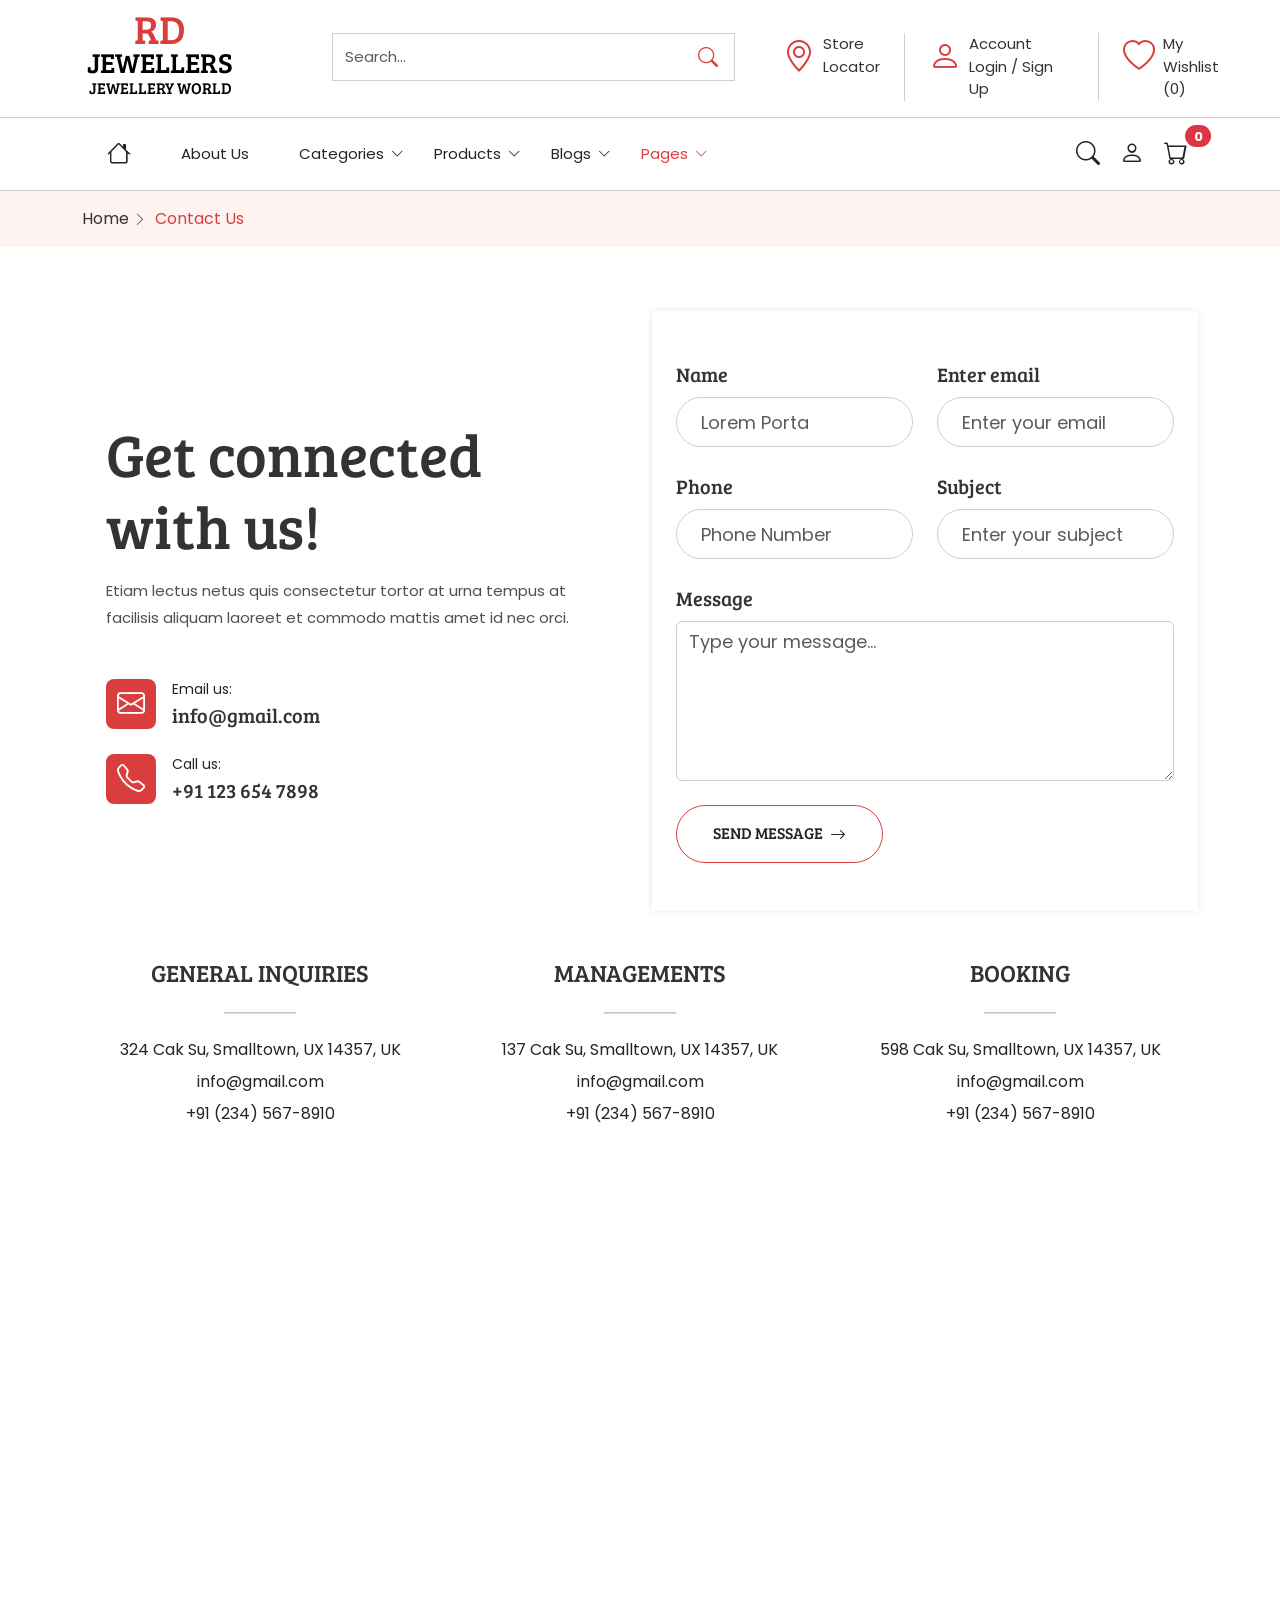
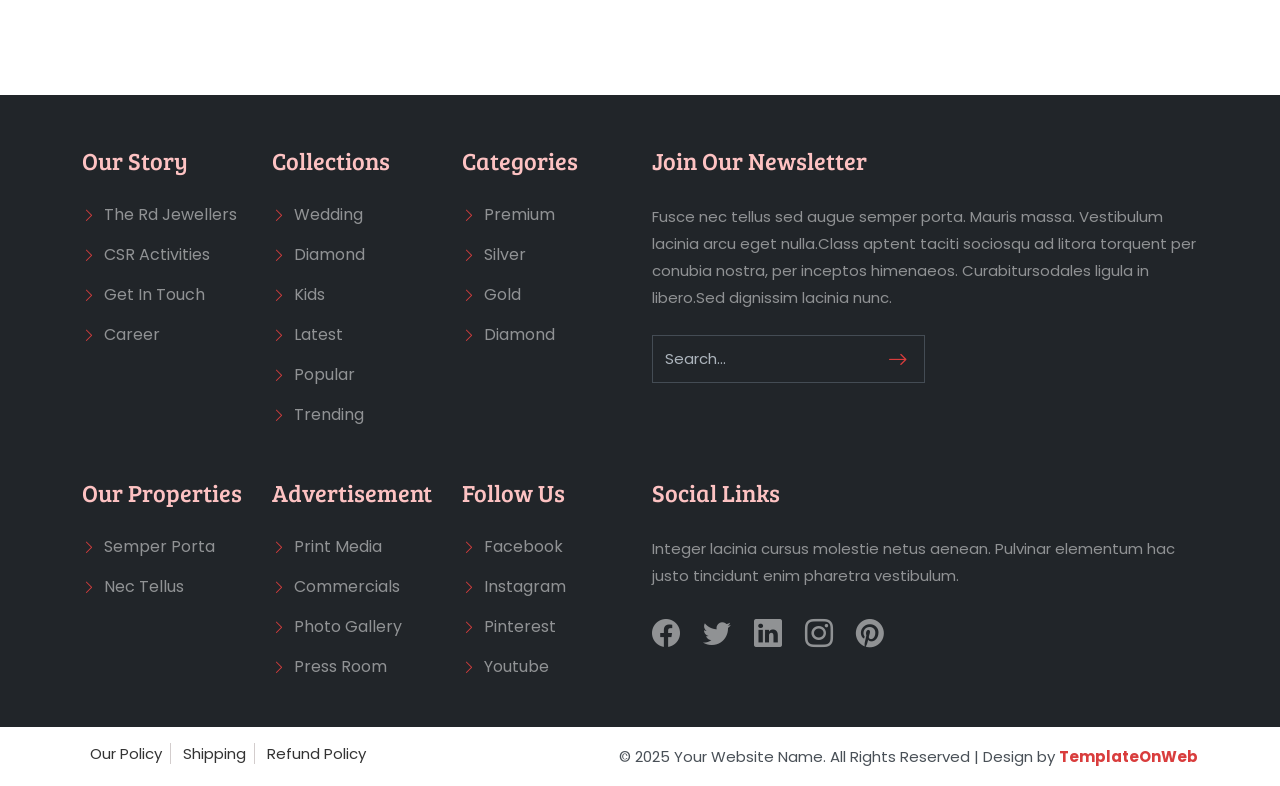
<file: contact.html>
<!DOCTYPE html>
<html lang="en">
<head>
	<meta charset="utf-8">
	<meta http-equiv="X-UA-Compatible" content="IE=edge">
	<meta name="viewport" content="width=device-width, initial-scale=1">
	<title>Rd Jewellers</title>
	<link href="css/bootstrap.min.css" rel="stylesheet" >
	<link href="css/global.css" rel="stylesheet">
	<link href="css/blog.css" rel="stylesheet">
	<link rel="stylesheet" href="https://cdn.jsdelivr.net/npm/bootstrap-icons@1.11.3/font/bootstrap-icons.min.css">
	<link href="https://fonts.googleapis.com/css2?family=Poppins&display=swap" rel="stylesheet">
   <link href="https://fonts.googleapis.com/css2?family=Bree+Serif&display=swap" rel="stylesheet">
	 
</head>
<body>

<section id="top" class="py-3">
 <div class="container-fluid">
  <div class="row top_1">
    <div class="col-md-3">
       <div class="top_1_left text-center">
       <b class="text-uppercase fs-1">
	   <a class="d-flex flex-column text-black" href="index.html">
	    <span class="col_secondry">RD</span>
		<span class="fs-3 mt-2">JEWELLERS</span>
		<span class="fs-6">JEWELLeRY WORLD</span>
	   </a>
	   </b>
      </div>
    </div>
	
	  <div class="col-xl-4 col-md-3">
       <div class="top_1_mid">
          <div class="input-group border">
			<input type="text" class="form-control rounded-0 border-0" placeholder="Search...">
			<span class="input-group-btn">
				<button class="btn btn-primary bg-transparent col_secondry text-white border-0 rounded-0 py-2 px-3 fs-5" type="button">
					<i class="bi-search"></i> </button>
			</span>
		</div>
      </div>
    </div>
	
	 <div class="col-xl-5 col-md-6">
       <div class="top_1_right">
         <ul class="mb-0 d-flex">
		   <li class="border-end px-4">
		    <a class="d-flex" href="#">
		     <span class="fs-2 col_secondry me-2"><i class="bi-geo-alt"></i></span>
			 <span class="d-flex flex-column">
			   <span>Store</span>
               <span>Locator</span>
			 </span>
			 </a>
		   </li>
		   <li class="border-end px-4">
		    <a class="d-flex" href="#">
		     <span class="fs-2 col_secondry me-2"><i class="bi-person"></i></span>
			 <span class="d-flex flex-column">
			   <span>Account</span>
               <span>Login / Sign Up</span>
			 </span>
			 </a>
		   </li>
		   
		    <li class="px-4">
		    <a class="d-flex" href="#">
		     <span class="fs-2 col_secondry me-2"><i class="bi-heart"></i></span>
			 <span class="d-flex flex-column">
			   <span>My</span>
               <span>Wishlist (0)</span>
			 </span>
			 </a>
		   </li>
		 </ul>
      </div>
    </div>
 </div>
 </div>
</section>

<section id="header">
<nav class="navbar navbar-expand-lg navbar-light border-top border-bottom">
  <div class="container">
    <a class="navbar-brand fs-2 family_bree" href="index.html"><i class="bi-gem me-1 col_secondry align-middle"></i> RD JEWELLERS</a>

    <div class="offcanvas offcanvas-start offcanvas-lg" tabindex="-1" id="mainMenu">
      <div class="offcanvas-header d-lg-none">
        <h5 class="offcanvas-title"> <a class="navbar-brand fs-2 family_bree" href="index.html"><i class="bi-gem me-1 col_secondry align-middle"></i> RD JEWELLERS</a></h5>
        <button type="button" class="btn-close" data-bs-dismiss="offcanvas"></button>
      </div>
      <div class="offcanvas-body">
        <ul class="navbar-nav align-items-center">
          <li class="nav-item"><a class="nav-link text_big home_link" href="index.html"><i class="bi bi-house"></i></a></li>
		  
		    <li class="nav-item"><a class="nav-link" href="about.html">About Us</a></li>
			
			 <li class="nav-item dropdown dropdown-mega">
            <a class="nav-link dropdown-toggle" href="#" data-bs-toggle="dropdown">
              Categories <i class="bi bi-chevron-down dropdown-arrow"></i>
            </a>
             <div class="dropdown-menu p-3">
              <div class="mega-content">
              
               <div class="row mega_content_inner row mx-0">
			     <div class="col-lg-5 p-0">
				   <div class="mega_content_inner_left">
				      <div class="categ_1_left position-relative image_box">
	      <a href="shop.html"><img src="image/35.jpg" class="img-fluid" alt="abc"></a>
		 <div class="categ_1_left_inner d-flex flex-column  position-absolute  w-100 py-3 px-3 text-center">
		    <b class="fs-3"><a href="shop.html">New Arrival</a></b>
			 <b class="fs-6"><a href="shop.html">Explore Now</a></b>
		  </div>
	   </div>
				  </div> 
				 </div>
				 
				  <div class="col-lg-7 p-0">
				   <div class="mega_content_inner_right">
			        <div class="mega_content_inner_right1 row row-cols-1 row-cols-lg-2 mx-0">
			          <div class="col p-0">
					   <div class="mega_content_inner_right1_left">
					     	      <div class="categ_1_left position-relative image_box">
	      <a href="shop.html"><img src="image/7.jpg" class="img-fluid" alt="abc"></a>
		 <div class="categ_1_left_inner d-flex flex-column  position-absolute  bottom-0 w-100 py-3 px-3">
			 <b class="fs-5"><a href="shop.html">Diamond</a></b>
		  </div>
	   </div>
					  </div>
					  </div>
					   <div class="col p-0">
					   <div class="mega_content_inner_right1_left">
					     	      <div class="categ_1_left position-relative image_box">
	      <a href="shop.html"><img src="image/12.jpg" class="img-fluid" alt="abc"></a>
		 <div class="categ_1_left_inner d-flex flex-column  position-absolute  bottom-0 w-100 py-3 px-3">
			 <b class="fs-5"><a href="shop.html">Popular</a></b>
		  </div>
	   </div>
					  </div>
					  </div>
				  </div> 
				  
				    <div class="mega_content_inner_right1 row row-cols-1 row-cols-lg-3 mx-0">
			          <div class="col p-0">
					   <div class="mega_content_inner_right1_left">
					     	      <div class="categ_1_left position-relative image_box">
	      <a href="shop.html"><img src="image/9.jpg" class="img-fluid" alt="abc"></a>
		 <div class="categ_1_left_inner d-flex flex-column  position-absolute  bottom-0 w-100 py-3 px-3">
			 <b class="fs-5"><a href="shop.html">Ring</a></b>
		  </div>
	   </div>
					  </div>
					  </div>
					   <div class="col p-0">
					   <div class="mega_content_inner_right1_left">
					     	      <div class="categ_1_left position-relative image_box">
	      <a href="shop.html"><img src="image/10.jpg" class="img-fluid" alt="abc"></a>
		 <div class="categ_1_left_inner d-flex flex-column  position-absolute  bottom-0 w-100 py-3 px-3">
			 <b class="fs-5"><a href="shop.html">Jewellery</a></b>
		  </div>
	   </div>
					  </div>
					  </div>
					  
					   <div class="col p-0">
					   <div class="mega_content_inner_right1_left">
					     	      <div class="categ_1_left position-relative image_box">
	      <a href="shop.html"><img src="image/11.jpg" class="img-fluid" alt="abc"></a>
		 <div class="categ_1_left_inner d-flex flex-column  position-absolute  bottom-0 w-100 py-3 px-3">
			 <b class="fs-5"><a href="shop.html">Trending</a></b>
		  </div>
	   </div>
					  </div>
					  </div>
				  </div> 
				  </div> 
				 </div>
				
			
			   </div>
              </div>
            </div>
          </li>
		  
		         <li class="nav-item dropdown">
            <a class="nav-link dropdown-toggle" href="#" data-bs-toggle="dropdown">
              Products <i class="bi bi-chevron-down dropdown-arrow"></i>
            </a>
            <ul class="dropdown-menu drop_1">
              <li><a class="dropdown-item" href="shop.html">Products</a></li>

              <!-- SEO Nested Mega Menu -->
              <li><a class="dropdown-item" href="shop_detail.html">Product Details</a></li>
			  
			    <li><a class="dropdown-item" href="cart.html">Shopping Cart</a></li>
				
				  <li><a class="dropdown-item" href="checkout.html">Checkout</a></li>

            </ul>
          </li>
		  
		  
		       <li class="nav-item dropdown">
            <a class="nav-link dropdown-toggle" href="#" data-bs-toggle="dropdown">
              Blogs <i class="bi bi-chevron-down dropdown-arrow"></i>
            </a>
            <ul class="dropdown-menu drop_1">
              <li><a class="dropdown-item" href="blog.html">Blogs</a></li>

              <!-- SEO Nested Mega Menu -->
              <li><a class="dropdown-item" href="blog_detail.html">Blog Details</a></li>

            </ul>
          </li>

          <!-- Services -->
                <li class="nav-item dropdown">
            <a class="nav-link dropdown-toggle active" href="#" data-bs-toggle="dropdown">
              Pages <i class="bi bi-chevron-down dropdown-arrow"></i>
            </a>
            <ul class="dropdown-menu drop_1">

			    <li><a class="dropdown-item" href="login.html">Login</a></li>

              <!-- SEO Nested Mega Menu -->
              <li><a class="dropdown-item" href="contact.html">Contact Us</a></li>
			  

            </ul>
          </li>


          <!-- Products Full Mega Menu -->

        </ul>
      </div>
    </div>
    <div class="d-flex align-items-center justify-content-end">
      <button class="navbar-toggler" type="button" data-bs-toggle="offcanvas" data-bs-target="#mainMenu">
        <span class="navbar-toggler-icon"></span>
      </button>
      <ul class="navbar-nav nav-icons d-flex flex-row ms-2">
        <!-- Search icon opens modal -->
        <li class="nav-item">
          <a class="nav-link text_big" data-bs-toggle="modal" data-bs-target="#searchModal">
            <i class="bi bi-search"></i>
          </a>
        </li>
        <li class="nav-item"><a class="nav-link text_big" href="login.html"><i class="bi bi-person"></i></a></li>
        <!-- Cart icon opens offcanvas -->
        <li class="nav-item">
          <a class="nav-link position-relative text_big" data-bs-toggle="offcanvas" href="#cartOffcanvas">
            <i class="bi bi-cart"></i>
            <span class="position-absolute start-100 translate-middle badge rounded-pill bg-danger cart-count font_13">0</span>
          </a>
        </li>
      </ul>
    </div>
  </div>
</nav>
</section>




<section id="center" class="center_o py-3 bg_primary_light">
<div class="container-xl">
 <div class="row center_o1">

    <div class="col-md-12">
	 <span class="d-block col_secondry"><a href="#">Home</a>  <i class="bi-chevron-right text-muted me-1 align-middle font_14"></i>   Contact Us</span>
	</div>

 </div>
</div>
</section>

<section id="contact" class="py-5">
 <div class="container-xl my-3">
  

   <div class="row row-cols-1 row-cols-md-2 contact_1">
    
	  <div class="col d-flex align-items-center">
	   <div class="contact_1_left p-4">
	     <h1 class="font_60">Get connected with us!</h1>
		 <p class="mt-3 mb-5">Etiam lectus netus quis consectetur tortor at urna tempus at facilisis aliquam laoreet et commodo mattis amet id nec orci.</p>
		 <span class="d-flex">
		     <span class="icon_1 d-inline-block bg_secondry text-white rounded-3 text-center me-3 fs-3">
			  <i class="bi-envelope"></i>
			 </span>
			 <span class="d-flex flex-column">
			    <span class="font_14">Email us:</span>
			   <b class="fs-5"><a href="#">info@gmail.com</a></b>
			 </span>
		   </span>
		   <span class="d-flex mt-4">
		     <span class="icon_1 d-inline-block bg_secondry text-white rounded-3 text-center me-3 fs-3">
			  <i class="bi-telephone"></i>
			 </span>
			 <span class="d-flex flex-column">
			    <span class="font_14">Call us:</span>
			   <b class="fs-5"><a href="#">+91 123 654 7898</a></b>
			 </span>
		   </span>
	   </div>
	 </div>
	 
	   <div class="col">
	   <div class="contact_1_right shadow py-5 px-4">
	      <div class="row row-cols-1 row-cols-md-2 gy-4 contact_1_right1">
		    <div class="col">
			  <div class="contact_1_right1_left">
			    <b class="d-block mb-2 fs-5">Name</b>
				<input type="text" class="form-control rounded-pill p-4" placeholder="Lorem Porta">
			  </div>
			</div>
			 <div class="col">
			  <div class="contact_1_right1_left">
			    <b class="d-block mb-2 fs-5">Enter email</b>
				<input type="text" class="form-control rounded-pill p-4" placeholder="Enter your email">
			  </div>
			</div>
			
			  <div class="col">
			  <div class="contact_1_right1_left">
			    <b class="d-block mb-2 fs-5">Phone</b>
				<input type="text" class="form-control rounded-pill p-4" placeholder="Phone Number">
			  </div>
			</div>
			 <div class="col">
			  <div class="contact_1_right1_left">
			    <b class="d-block mb-2 fs-5"> Subject</b>
				<input type="text" class="form-control rounded-pill p-4" placeholder="Enter your subject">
			  </div>
			</div>
		  </div>
		  <div class="row row-cols-1 row-cols-md-1 contact_1_right1 mt-4">
		   <div class="col">
			  <div class="contact_1_right1_left">
			    <b class="d-block mb-2 fs-5"> Message</b>
			   <textarea class="form-control form_text" placeholder="Type your message..."></textarea>
			   <b class="fw-normal d-block mt-4"><a class="button button_2" href="#">Send Message <i class="bi-arrow-right align-middle ms-1"></i> </a></b>
			  </div>
			</div>
		  </div>
	   </div>
	 </div>
   </div>
   
  
  	<div class="contact_2 row row-cols-1 row-cols-md-3 mt-5">
		 <div class="col">
		  <div class="contact_2_left text-center">
		   <h4>GENERAL INQUIRIES</h4>
		   <hr class="line mx-auto mt-4 mb-4">
		   <span class="d-block"> 324 Cak Su, Smalltown, UX 14357, UK</span>
		    <span class="d-block mt-2">info@gmail.com</span>
			<span class="d-block mt-2">+91 (234) 567-8910</span>
		  </div>
		 </div>
		 <div class="col">
		  <div class="contact_2_left text-center">
		   <h4>MANAGEMENTS</h4>
		   <hr class="line mx-auto mt-4 mb-4">
		   <span class="d-block"> 137 Cak Su, Smalltown, UX 14357, UK</span>
		    <span class="d-block mt-2">info@gmail.com</span>
			<span class="d-block mt-2">+91 (234) 567-8910</span>
		  </div>
		 </div>
		 <div class="col">
		  <div class="contact_2_left text-center">
		   <h4>BOOKING</h4>
		   <hr class="line mx-auto mt-4 mb-4">
		   <span class="d-block"> 598 Cak Su, Smalltown, UX 14357, UK</span>
		    <span class="d-block mt-2">info@gmail.com</span>
			<span class="d-block mt-2">+91 (234) 567-8910</span>
		  </div>
		 </div>
		</div>
		
			<div class="contact_3 row mt-5">
   <div class="col-md-12">
     <iframe src="https://www.google.com/maps/embed?pb=!1m18!1m12!1m3!1d114964.53925916665!2d-80.29949920266738!3d25.782390733064336!2m3!1f0!2f0!3f0!3m2!1i1024!2i768!4f13.1!3m3!1m2!1s0x88d9b0a20ec8c111%3A0xff96f271ddad4f65!2sMiami%2C+FL%2C+USA!5e0!3m2!1sen!2sin!4v1530774403788" height="450" style="border:0; width:100%;" allowfullscreen=""></iframe>
   </div>
  </div>
 </div>
</section>


<section id="footer" class="py-5 bg-dark">
 <div class="container-xl">
  <div class="row footer_1">
  
	<div class="col-md-2">
	  <div class="footer_1_left">
	    <b class="primary_light fs-4 mb-4 d-block">Our Story</b>
		<div class="row footer_1ism">
		 <span class="col-md-12 col-6  d-inline-block"><i class="bi-chevron-right font_14 align-middle col_secondry me-1"></i> <a class="text-white-50 link" href="#"> The Rd Jewellers</a></span>
	 <span class="mt-3 col-md-12 col-6  d-inline-block"><i class="bi-chevron-right font_14 align-middle col_secondry me-1"></i> <a class="text-white-50 link" href="#"> CSR Activities</a></span>
	 <span class="mt-3 col-md-12 col-6  d-inline-block"><i class="bi-chevron-right font_14 align-middle col_secondry me-1"></i> <a class="text-white-50 link" href="#"> Get In Touch</a></span>
	 <span class="mt-3 col-md-12 col-6  d-inline-block"><i class="bi-chevron-right font_14 align-middle col_secondry me-1"></i> <a class="text-white-50 link" href="#"> Career</a></span>
	    </div>
	</div>
	</div>
	
	<div class="col-md-2">
	  <div class="footer_1_left">
	    <b class="primary_light fs-4 mb-4 d-block"> Collections</b>
		<div class="row footer_1ism">
		 <span class="col-md-12 col-6  d-inline-block"><i class="bi-chevron-right font_14 align-middle col_secondry me-1"></i> <a class="text-white-50 link" href="#"> Wedding</a></span>
	 <span class="mt-3 col-md-12 col-6  d-inline-block"><i class="bi-chevron-right font_14 align-middle col_secondry me-1"></i> <a class="text-white-50 link" href="#"> Diamond</a></span>
	 <span class="mt-3 col-md-12 col-6  d-inline-block"><i class="bi-chevron-right font_14 align-middle col_secondry me-1"></i> <a class="text-white-50 link" href="#"> Kids</a></span>
	 <span class="mt-3 col-md-12 col-6  d-inline-block"><i class="bi-chevron-right font_14 align-middle col_secondry me-1"></i> <a class="text-white-50 link" href="#"> Latest</a></span>
	  <span class="mt-3 col-md-12 col-6  d-inline-block"><i class="bi-chevron-right font_14 align-middle col_secondry me-1"></i> <a class="text-white-50 link" href="#"> Popular</a></span>
	 <span class="mt-3 col-md-12 col-6  d-inline-block"><i class="bi-chevron-right font_14 align-middle col_secondry me-1"></i> <a class="text-white-50 link" href="#"> Trending</a></span>
	    </div>
	</div>
	</div>
	
	<div class="col-md-2">
	  <div class="footer_1_left">
	    <b class="primary_light fs-4 mb-4 d-block"> Categories</b>
		<div class="row footer_1ism">
		 <span class="col-md-12 col-6  d-inline-block"><i class="bi-chevron-right font_14 align-middle col_secondry me-1"></i> <a class="text-white-50 link" href="#"> Premium</a></span>
	 <span class="mt-3 col-md-12 col-6  d-inline-block"><i class="bi-chevron-right font_14 align-middle col_secondry me-1"></i> <a class="text-white-50 link" href="#"> Silver</a></span>
	 <span class="mt-3 col-md-12 col-6  d-inline-block"><i class="bi-chevron-right font_14 align-middle col_secondry me-1"></i> <a class="text-white-50 link" href="#"> Gold</a></span>
	 <span class="mt-3 col-md-12 col-6  d-inline-block"><i class="bi-chevron-right font_14 align-middle col_secondry me-1"></i> <a class="text-white-50 link" href="#"> Diamond</a></span>

	    </div>
	</div>
	</div>
	
	<div class="col-md-6">
	  <div class="footer_1_left">
	    <b class="primary_light fs-4 mb-4 d-block"> Join Our Newsletter</b>
		<p class="text-white-50">Fusce nec tellus sed augue semper porta. Mauris massa. Vestibulum lacinia arcu eget nulla.Class aptent taciti sociosqu ad litora torquent per conubia nostra, per inceptos himenaeos.
		Curabitursodales ligula in libero.Sed dignissim lacinia nunc.</p>
		<div class="input-group border_dark mt-4 w-50">
			<input type="text" class="form-control rounded-0 border-0 bg-transparent text-white" placeholder="Search...">
			<span class="input-group-btn">
				<button class="btn btn-primary bg-transparent col_secondry text-white border-0 rounded-0 py-2 px-3 fs-5" type="button">
					<i class="bi-arrow-right"></i> </button>
			</span>
		</div>
	</div>
	</div>
 </div>
 
   <div class="row footer_2 mt-5">
  
	<div class="col-md-2">
	  <div class="footer_1_left">
	    <b class="primary_light fs-4 mb-4 d-block">Our Properties</b>
		<div class="row footer_1ism">
		 <span class="col-md-12 col-6  d-inline-block"><i class="bi-chevron-right font_14 align-middle col_secondry me-1"></i> <a class="text-white-50 link" href="#"> Semper Porta</a></span>
	 <span class="mt-3 col-md-12 col-6  d-inline-block"><i class="bi-chevron-right font_14 align-middle col_secondry me-1"></i> <a class="text-white-50 link" href="#"> Nec Tellus</a></span>
	    </div>
	</div>
	</div>
	
	<div class="col-md-2">
	  <div class="footer_1_left">
	    <b class="primary_light fs-4 mb-4 d-block"> Advertisement</b>
		<div class="row footer_1ism">
		 <span class="col-md-12 col-6  d-inline-block"><i class="bi-chevron-right font_14 align-middle col_secondry me-1"></i> <a class="text-white-50 link" href="#"> Print Media</a></span>
	 <span class="mt-3 col-md-12 col-6  d-inline-block"><i class="bi-chevron-right font_14 align-middle col_secondry me-1"></i> <a class="text-white-50 link" href="#"> Commercials</a></span>
	 <span class="mt-3 col-md-12 col-6  d-inline-block"><i class="bi-chevron-right font_14 align-middle col_secondry me-1"></i> <a class="text-white-50 link" href="#"> Photo Gallery</a></span>
	 <span class="mt-3 col-md-12 col-6  d-inline-block"><i class="bi-chevron-right font_14 align-middle col_secondry me-1"></i> <a class="text-white-50 link" href="#"> Press Room</a></span>
	    </div>
	</div>
	</div>
	
	<div class="col-md-2">
	  <div class="footer_1_left">
	    <b class="primary_light fs-4 mb-4 d-block"> Follow Us</b>
		<div class="row footer_1ism">
		 <span class="col-md-12 col-6  d-inline-block"><i class="bi-chevron-right font_14 align-middle col_secondry me-1"></i> <a class="text-white-50 link" href="#"> Facebook</a></span>
	 <span class="mt-3 col-md-12 col-6  d-inline-block"><i class="bi-chevron-right font_14 align-middle col_secondry me-1"></i> <a class="text-white-50 link" href="#"> Instagram</a></span>
	 <span class="mt-3 col-md-12 col-6  d-inline-block"><i class="bi-chevron-right font_14 align-middle col_secondry me-1"></i> <a class="text-white-50 link" href="#"> Pinterest</a></span>
	 <span class="mt-3 col-md-12 col-6  d-inline-block"><i class="bi-chevron-right font_14 align-middle col_secondry me-1"></i> <a class="text-white-50 link" href="#"> Youtube</a></span>

	    </div>
	</div>
	</div>
	
	<div class="col-md-6">
	  <div class="footer_1_left">
	    <b class="primary_light fs-4 mb-4 d-block"> Social Links</b>
		<p class="text-white-50">Integer lacinia cursus molestie netus aenean. Pulvinar elementum hac justo tincidunt enim pharetra vestibulum.</p>
		<ul class="mb-0 fs-3 mt-4">
			   <li class="d-inline-block"><a class="text-white-50 link" href="#"><i class="bi bi-facebook"></i></a></li>
			   <li class="d-inline-block ms-3"><a class="text-white-50 link"  href="#"><i class="bi bi-twitter"></i></a></li>
			   <li class="d-inline-block ms-3"><a class="text-white-50 link"  href="#"><i class="bi bi-linkedin"></i></a></li>
			  <li class="d-inline-block ms-3"><a class="text-white-50 link"  href="#"><i class="bi  bi-instagram"></i></a></li>
			  <li class="d-inline-block ms-3"><a class="text-white-50 link"  href="#"><i class="bi  bi-pinterest"></i></a></li>
			</ul>
	</div>
	</div>
 </div>

 
 </div>
</section>

<section id="footer_bottom" class="py-3">
 <div class="container-xl">
  <div class="row footer_bottom_1">
    
	 <div class="col-md-4">
	   <div class="footer_bottom_1_left">
	      <ul class="mb-0">
	   <li>
		<a class="border-end px-2" href="#">Our Policy</a>
		<a class="border-end px-2" href="#">Shipping</a>
		<a class="px-2" class="border_none" href="#">Refund Policy</a>
	   </li>
	  </ul>
	   </div>
	 </div>
	 
	  <div class="col-md-8">
	   <div class="footer_bottom_1_right text-end">
	     <p class="mb-0">© 2025 Your Website Name. All Rights Reserved | Design by <a class="col_secondry fw-bold" href="http://www.templateonweb.com">TemplateOnWeb</a></p>
	   </div>
	 </div>
  </div>
 </div>
</section>

<!-- Search Modal -->
<div class="modal fade" id="searchModal" tabindex="-1">
  <div class="modal-dialog modal-dialog-centered">
    <div class="modal-content text-center p-4">
      <div class="modal-header border-0">
        <h1 class="modal-title w-100 wave wave_center">Search</h1>
        <button type="button" class="btn-close" data-bs-dismiss="modal"></button>
      </div>
      <div class="modal-body">
        <form id="searchFormModal" class="d-flex flex-column align-items-center">
          <input class="form-control mb-4" type="search" placeholder="Type to search..." style="max-width: 400px;">
          <button class="btn btn-primary button button_2" type="submit">Search</button>
        </form>
      </div>
    </div>
  </div>
</div>


<!-- Offcanvas Cart -->
<div class="offcanvas offcanvas-end" tabindex="-1" id="cartOffcanvas">
  <div class="offcanvas-header caption-right p-4">
    <h5 class="col_secondry m-0">Your Cart</h5>
    <button type="button" class="btn-close text-reset" data-bs-dismiss="offcanvas"></button>
  </div>
  <div class="offcanvas-body">
    <ul class="list-group cart-items"></ul>
    <div class="mt-3"><strong class="fs-4">Total: $<span class="cart-total col_primary">0.00</span></strong></div>
    <a href="#" class="btn btn-primary button button_3  w-100 mt-3">Checkout</a>
  </div>
</div>

<script>
document.addEventListener("DOMContentLoaded", function () {
  // Sticky navbar
  document.addEventListener("scroll", function () {
    const navbar = document.querySelector(".navbar");
    if (window.scrollY > 80) {
      navbar.classList.add("sticky");
      document.body.classList.add("has-sticky");
    } else {
      navbar.classList.remove("sticky");
      document.body.classList.remove("has-sticky");
    }
  });

  // Mobile submenu toggle
  document.querySelectorAll('.dropdown-submenu > a').forEach(function (submenuLink) {
    submenuLink.addEventListener('click', function (e) {
      if (window.innerWidth < 992) {
        e.preventDefault();
        e.stopPropagation();
        let submenu = this.nextElementSibling;
        this.closest('.dropdown-menu').querySelectorAll('.dropdown-menu.show').forEach(function (openMenu) {
          if (openMenu !== submenu) openMenu.classList.remove('show');
        });
        submenu.classList.toggle('show');
      }
    });
  });

  // Search modal form
  document.getElementById("searchFormModal").addEventListener("submit", function(e) {
    e.preventDefault();
    const query = this.querySelector("input").value.trim();
    if (query) {
      alert("Searching for: " + query);
    }
  });

  
});


document.addEventListener("DOMContentLoaded", function () {
  const cart = {};
  const cartItemsEl = document.querySelector(".cart-items");
  const cartTotalEl = document.querySelector(".cart-total");
  const cartCountEl = document.querySelector(".cart-count");

  function updateCartDisplay() {
    cartItemsEl.innerHTML = "";
    let total = 0;
    let count = 0;

    for (let name in cart) {
      const item = cart[name];
      total += item.price * item.qty;
      count += item.qty;

      const li = document.createElement("li");
      li.className = "list-group-item d-flex justify-content-between align-items-center p-2 px-3";
      li.innerHTML = `
	        <div class="position-relative">
			   <span class="badge rounded-pill position-absolute product_badge">${item.qty}</span>
	           <img src="${item.image}" class="rounded" alt="..." width="100">	
		    </div>
			<div class="p-3 px-0">
			  <b class="fs-5 d-block mb-2">${name}</b>
			  <b class="d-block col_secondry fs-4"> $ ${item.price.toFixed(2)} <span class="fw-bold col_primary">each</span></b>
			</div>	
		<i class="bi bi-trash delete-item" data-name="${name}"></i>
        
      `;
      cartItemsEl.appendChild(li);
    }

    cartTotalEl.textContent = total.toFixed(2);
    cartCountEl.textContent = count;

    // Attach delete event
    document.querySelectorAll(".delete-item").forEach(btn => {
      btn.addEventListener("click", function () {
        const name = this.dataset.name;
        delete cart[name];
        updateCartDisplay();
      });
    });
  }

  document.querySelectorAll(".add-to-cart").forEach(btn => {
    btn.addEventListener("click", function (e) {
      e.preventDefault();
      const name = this.dataset.name;
      const price = parseFloat(this.dataset.price);
	  const image = this.dataset.image;
      if (!cart[name]) {
        cart[name] = { price: price, qty: 1, image: image };
      } else {
        cart[name].qty++;
      }
      updateCartDisplay();
    });
  });
});
</script>

<script src="js/bootstrap.bundle.min.js"></script>

</body>
</html>
</file>
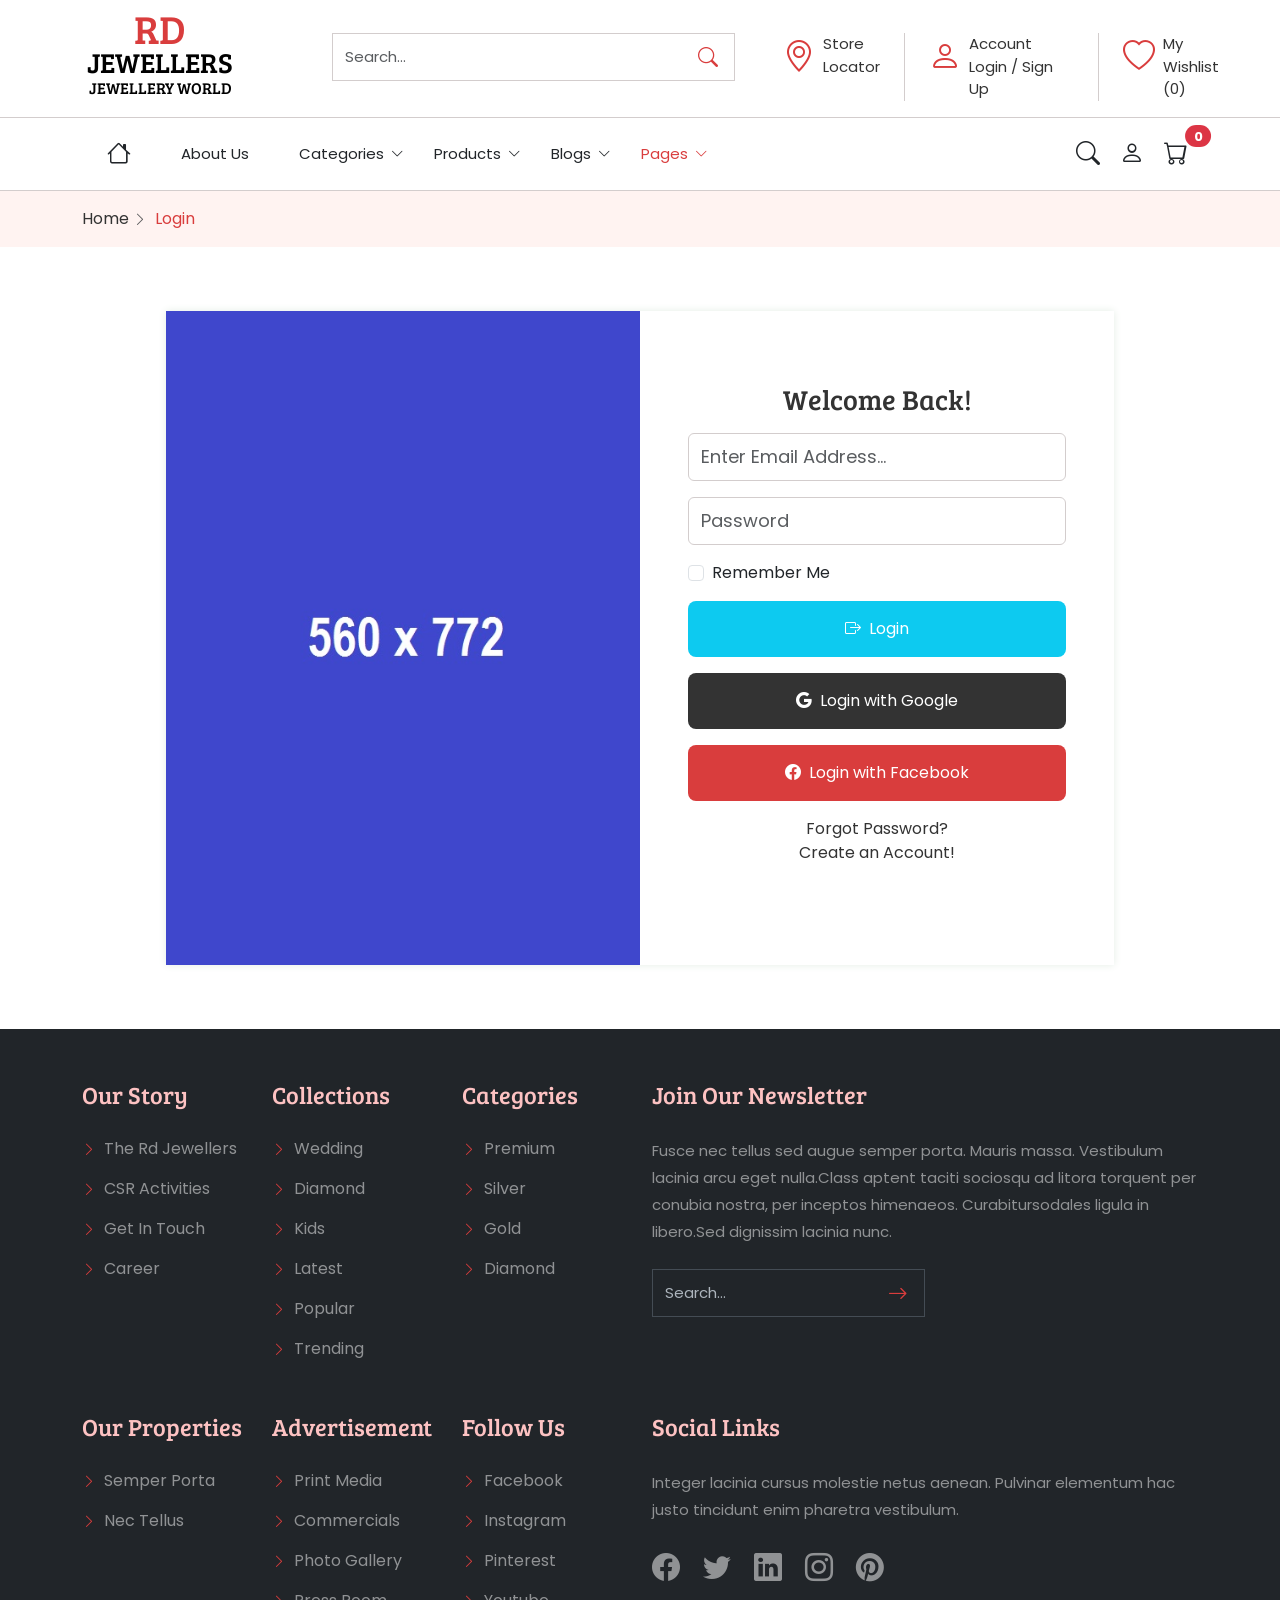
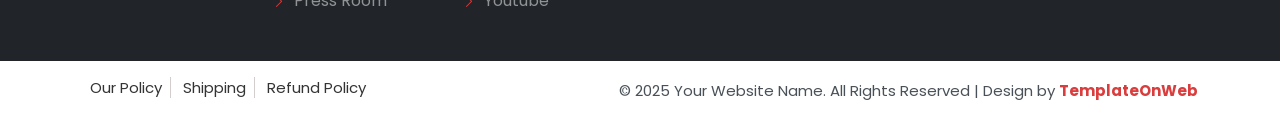
<file: login.html>
<!DOCTYPE html>
<html lang="en">
<head>
	<meta charset="utf-8">
	<meta http-equiv="X-UA-Compatible" content="IE=edge">
	<meta name="viewport" content="width=device-width, initial-scale=1">
	<title>Rd Jewellers</title>
	<link href="css/bootstrap.min.css" rel="stylesheet" >
	<link href="css/global.css" rel="stylesheet">
	<link href="css/cart.css" rel="stylesheet">
	<link rel="stylesheet" href="https://cdn.jsdelivr.net/npm/bootstrap-icons@1.11.3/font/bootstrap-icons.min.css">
	<link href="https://fonts.googleapis.com/css2?family=Poppins&display=swap" rel="stylesheet">
   <link href="https://fonts.googleapis.com/css2?family=Bree+Serif&display=swap" rel="stylesheet">
	 
</head>
<body>

<section id="top" class="py-3">
 <div class="container-fluid">
  <div class="row top_1">
    <div class="col-md-3">
       <div class="top_1_left text-center">
       <b class="text-uppercase fs-1">
	   <a class="d-flex flex-column text-black" href="index.html">
	    <span class="col_secondry">RD</span>
		<span class="fs-3 mt-2">JEWELLERS</span>
		<span class="fs-6">JEWELLeRY WORLD</span>
	   </a>
	   </b>
      </div>
    </div>
	
	  <div class="col-xl-4 col-md-3">
       <div class="top_1_mid">
          <div class="input-group border">
			<input type="text" class="form-control rounded-0 border-0" placeholder="Search...">
			<span class="input-group-btn">
				<button class="btn btn-primary bg-transparent col_secondry text-white border-0 rounded-0 py-2 px-3 fs-5" type="button">
					<i class="bi-search"></i> </button>
			</span>
		</div>
      </div>
    </div>
	
	 <div class="col-xl-5 col-md-6">
       <div class="top_1_right">
         <ul class="mb-0 d-flex">
		   <li class="border-end px-4">
		    <a class="d-flex" href="#">
		     <span class="fs-2 col_secondry me-2"><i class="bi-geo-alt"></i></span>
			 <span class="d-flex flex-column">
			   <span>Store</span>
               <span>Locator</span>
			 </span>
			 </a>
		   </li>
		   <li class="border-end px-4">
		    <a class="d-flex" href="#">
		     <span class="fs-2 col_secondry me-2"><i class="bi-person"></i></span>
			 <span class="d-flex flex-column">
			   <span>Account</span>
               <span>Login / Sign Up</span>
			 </span>
			 </a>
		   </li>
		   
		    <li class="px-4">
		    <a class="d-flex" href="#">
		     <span class="fs-2 col_secondry me-2"><i class="bi-heart"></i></span>
			 <span class="d-flex flex-column">
			   <span>My</span>
               <span>Wishlist (0)</span>
			 </span>
			 </a>
		   </li>
		 </ul>
      </div>
    </div>
 </div>
 </div>
</section>

<section id="header">
<nav class="navbar navbar-expand-lg navbar-light border-top border-bottom">
  <div class="container">
    <a class="navbar-brand fs-2 family_bree" href="index.html"><i class="bi-gem me-1 col_secondry align-middle"></i> RD JEWELLERS</a>

    <div class="offcanvas offcanvas-start offcanvas-lg" tabindex="-1" id="mainMenu">
      <div class="offcanvas-header d-lg-none">
        <h5 class="offcanvas-title"> <a class="navbar-brand fs-2 family_bree" href="index.html"><i class="bi-gem me-1 col_secondry align-middle"></i> RD JEWELLERS</a></h5>
        <button type="button" class="btn-close" data-bs-dismiss="offcanvas"></button>
      </div>
      <div class="offcanvas-body">
        <ul class="navbar-nav align-items-center">
          <li class="nav-item"><a class="nav-link text_big home_link" href="index.html"><i class="bi bi-house"></i></a></li>
		  
		    <li class="nav-item"><a class="nav-link" href="about.html">About Us</a></li>
			
			 <li class="nav-item dropdown dropdown-mega">
            <a class="nav-link dropdown-toggle" href="#" data-bs-toggle="dropdown">
              Categories <i class="bi bi-chevron-down dropdown-arrow"></i>
            </a>
             <div class="dropdown-menu p-3">
              <div class="mega-content">
              
               <div class="row mega_content_inner row mx-0">
			     <div class="col-lg-5 p-0">
				   <div class="mega_content_inner_left">
				      <div class="categ_1_left position-relative image_box">
	      <a href="shop.html"><img src="image/35.jpg" class="img-fluid" alt="abc"></a>
		 <div class="categ_1_left_inner d-flex flex-column  position-absolute  w-100 py-3 px-3 text-center">
		    <b class="fs-3"><a href="shop.html">New Arrival</a></b>
			 <b class="fs-6"><a href="shop.html">Explore Now</a></b>
		  </div>
	   </div>
				  </div> 
				 </div>
				 
				  <div class="col-lg-7 p-0">
				   <div class="mega_content_inner_right">
			        <div class="mega_content_inner_right1 row row-cols-1 row-cols-lg-2 mx-0">
			          <div class="col p-0">
					   <div class="mega_content_inner_right1_left">
					     	      <div class="categ_1_left position-relative image_box">
	      <a href="shop.html"><img src="image/7.jpg" class="img-fluid" alt="abc"></a>
		 <div class="categ_1_left_inner d-flex flex-column  position-absolute  bottom-0 w-100 py-3 px-3">
			 <b class="fs-5"><a href="shop.html">Diamond</a></b>
		  </div>
	   </div>
					  </div>
					  </div>
					   <div class="col p-0">
					   <div class="mega_content_inner_right1_left">
					     	      <div class="categ_1_left position-relative image_box">
	      <a href="shop.html"><img src="image/12.jpg" class="img-fluid" alt="abc"></a>
		 <div class="categ_1_left_inner d-flex flex-column  position-absolute  bottom-0 w-100 py-3 px-3">
			 <b class="fs-5"><a href="shop.html">Popular</a></b>
		  </div>
	   </div>
					  </div>
					  </div>
				  </div> 
				  
				    <div class="mega_content_inner_right1 row row-cols-1 row-cols-lg-3 mx-0">
			          <div class="col p-0">
					   <div class="mega_content_inner_right1_left">
					     	      <div class="categ_1_left position-relative image_box">
	      <a href="shop.html"><img src="image/9.jpg" class="img-fluid" alt="abc"></a>
		 <div class="categ_1_left_inner d-flex flex-column  position-absolute  bottom-0 w-100 py-3 px-3">
			 <b class="fs-5"><a href="shop.html">Ring</a></b>
		  </div>
	   </div>
					  </div>
					  </div>
					   <div class="col p-0">
					   <div class="mega_content_inner_right1_left">
					     	      <div class="categ_1_left position-relative image_box">
	      <a href="shop.html"><img src="image/10.jpg" class="img-fluid" alt="abc"></a>
		 <div class="categ_1_left_inner d-flex flex-column  position-absolute  bottom-0 w-100 py-3 px-3">
			 <b class="fs-5"><a href="shop.html">Jewellery</a></b>
		  </div>
	   </div>
					  </div>
					  </div>
					  
					   <div class="col p-0">
					   <div class="mega_content_inner_right1_left">
					     	      <div class="categ_1_left position-relative image_box">
	      <a href="shop.html"><img src="image/11.jpg" class="img-fluid" alt="abc"></a>
		 <div class="categ_1_left_inner d-flex flex-column  position-absolute  bottom-0 w-100 py-3 px-3">
			 <b class="fs-5"><a href="shop.html">Trending</a></b>
		  </div>
	   </div>
					  </div>
					  </div>
				  </div> 
				  </div> 
				 </div>
				
			
			   </div>
              </div>
            </div>
          </li>
		  
		         <li class="nav-item dropdown">
            <a class="nav-link dropdown-toggle" href="#" data-bs-toggle="dropdown">
              Products <i class="bi bi-chevron-down dropdown-arrow"></i>
            </a>
            <ul class="dropdown-menu drop_1">
              <li><a class="dropdown-item" href="shop.html">Products</a></li>

              <!-- SEO Nested Mega Menu -->
              <li><a class="dropdown-item" href="shop_detail.html">Product Details</a></li>
			  
			    <li><a class="dropdown-item" href="cart.html">Shopping Cart</a></li>
				
				  <li><a class="dropdown-item" href="checkout.html">Checkout</a></li>

            </ul>
          </li>
		  
		  
		       <li class="nav-item dropdown">
            <a class="nav-link dropdown-toggle" href="#" data-bs-toggle="dropdown">
              Blogs <i class="bi bi-chevron-down dropdown-arrow"></i>
            </a>
            <ul class="dropdown-menu drop_1">
              <li><a class="dropdown-item" href="blog.html">Blogs</a></li>

              <!-- SEO Nested Mega Menu -->
              <li><a class="dropdown-item" href="blog_detail.html">Blog Details</a></li>

            </ul>
          </li>

          <!-- Services -->
                <li class="nav-item dropdown">
            <a class="nav-link dropdown-toggle active" href="#" data-bs-toggle="dropdown">
              Pages <i class="bi bi-chevron-down dropdown-arrow"></i>
            </a>
            <ul class="dropdown-menu drop_1">

			    <li><a class="dropdown-item" href="login.html">Login</a></li>

              <!-- SEO Nested Mega Menu -->
              <li><a class="dropdown-item" href="contact.html">Contact Us</a></li>
			  

            </ul>
          </li>


          <!-- Products Full Mega Menu -->

        </ul>
      </div>
    </div>
    <div class="d-flex align-items-center justify-content-end">
      <button class="navbar-toggler" type="button" data-bs-toggle="offcanvas" data-bs-target="#mainMenu">
        <span class="navbar-toggler-icon"></span>
      </button>
      <ul class="navbar-nav nav-icons d-flex flex-row ms-2">
        <!-- Search icon opens modal -->
        <li class="nav-item">
          <a class="nav-link text_big" data-bs-toggle="modal" data-bs-target="#searchModal">
            <i class="bi bi-search"></i>
          </a>
        </li>
        <li class="nav-item"><a class="nav-link text_big" href="login.html"><i class="bi bi-person"></i></a></li>
        <!-- Cart icon opens offcanvas -->
        <li class="nav-item">
          <a class="nav-link position-relative text_big" data-bs-toggle="offcanvas" href="#cartOffcanvas">
            <i class="bi bi-cart"></i>
            <span class="position-absolute start-100 translate-middle badge rounded-pill bg-danger cart-count font_13">0</span>
          </a>
        </li>
      </ul>
    </div>
  </div>
</nav>
</section>

<section id="center" class="center_o py-3 bg_primary_light">
<div class="container-xl">
 <div class="row center_o1">

    <div class="col-md-12">
	 <span class="d-block col_secondry"><a href="#">Home</a>  <i class="bi-chevron-right text-muted me-1 align-middle font_14"></i>  Login</span>
	</div>

 </div>
</div>
</section>

<section id="login" class="login py-5">
   <div class="container-xl my-3">
      <div class="row row-cols-1 row-cols-md-2 login_1 mx-auto shadow">
		  <div class="col p-0">
		   <div class="login_1l">
		     <a href="#"><img src="image/34.jpg" class="img-fluid" alt="abc"></a>
		   </div>
		  </div>
		  <div class="col p-0">
		   <div class="login_1r p-5 text-center">
		    <h3 class="mb-3 mt-4">Welcome Back!</h3>
			<input class="form-control" placeholder="Enter Email Address..." type="text">
			<input class="form-control mt-3" placeholder="Password" type="password">
			<div class="form-check mt-3 text-start">
            <input type="checkbox" class="form-check-input" id="checkmeout0">
            <label class="form-check-label" for="checkmeout0">Remember Me</label>
        </div>
		    <span class="mt-3 d-block"><a class="bg-info d-block rounded-3 p-3 text-white" href="#"><i class="bi-box-arrow-right me-1"></i> Login</a></span>
			<span class="mt-3 d-block"><a class="bg_primary d-block rounded-3 p-3 text-white" href="#"><i class="bi-google me-1"></i> Login with Google</a></span>
			<span class="mt-3 d-block"><a class="bg_secondry d-block rounded-3 p-3 text-white" href="#"><i class="bi-facebook me-1"></i> Login with Facebook</a></span>
			<span class="fs-6 d-block fw-normal mt-3"><a class="col_orange" href="#">Forgot Password?</a></span>
			<span class="fs-6 d-block mb-0 fw-normal"><a class="col_orange" href="#">Create an Account!</a></span>
		   </div>
		  </div>
		 </div>
   </div>
 </section>

<section id="footer" class="py-5 bg-dark">
 <div class="container-xl">
  <div class="row footer_1">
  
	<div class="col-md-2">
	  <div class="footer_1_left">
	    <b class="primary_light fs-4 mb-4 d-block">Our Story</b>
		<div class="row footer_1ism">
		 <span class="col-md-12 col-6  d-inline-block"><i class="bi-chevron-right font_14 align-middle col_secondry me-1"></i> <a class="text-white-50 link" href="#"> The Rd Jewellers</a></span>
	 <span class="mt-3 col-md-12 col-6  d-inline-block"><i class="bi-chevron-right font_14 align-middle col_secondry me-1"></i> <a class="text-white-50 link" href="#"> CSR Activities</a></span>
	 <span class="mt-3 col-md-12 col-6  d-inline-block"><i class="bi-chevron-right font_14 align-middle col_secondry me-1"></i> <a class="text-white-50 link" href="#"> Get In Touch</a></span>
	 <span class="mt-3 col-md-12 col-6  d-inline-block"><i class="bi-chevron-right font_14 align-middle col_secondry me-1"></i> <a class="text-white-50 link" href="#"> Career</a></span>
	    </div>
	</div>
	</div>
	
	<div class="col-md-2">
	  <div class="footer_1_left">
	    <b class="primary_light fs-4 mb-4 d-block"> Collections</b>
		<div class="row footer_1ism">
		 <span class="col-md-12 col-6  d-inline-block"><i class="bi-chevron-right font_14 align-middle col_secondry me-1"></i> <a class="text-white-50 link" href="#"> Wedding</a></span>
	 <span class="mt-3 col-md-12 col-6  d-inline-block"><i class="bi-chevron-right font_14 align-middle col_secondry me-1"></i> <a class="text-white-50 link" href="#"> Diamond</a></span>
	 <span class="mt-3 col-md-12 col-6  d-inline-block"><i class="bi-chevron-right font_14 align-middle col_secondry me-1"></i> <a class="text-white-50 link" href="#"> Kids</a></span>
	 <span class="mt-3 col-md-12 col-6  d-inline-block"><i class="bi-chevron-right font_14 align-middle col_secondry me-1"></i> <a class="text-white-50 link" href="#"> Latest</a></span>
	  <span class="mt-3 col-md-12 col-6  d-inline-block"><i class="bi-chevron-right font_14 align-middle col_secondry me-1"></i> <a class="text-white-50 link" href="#"> Popular</a></span>
	 <span class="mt-3 col-md-12 col-6  d-inline-block"><i class="bi-chevron-right font_14 align-middle col_secondry me-1"></i> <a class="text-white-50 link" href="#"> Trending</a></span>
	    </div>
	</div>
	</div>
	
	<div class="col-md-2">
	  <div class="footer_1_left">
	    <b class="primary_light fs-4 mb-4 d-block"> Categories</b>
		<div class="row footer_1ism">
		 <span class="col-md-12 col-6  d-inline-block"><i class="bi-chevron-right font_14 align-middle col_secondry me-1"></i> <a class="text-white-50 link" href="#"> Premium</a></span>
	 <span class="mt-3 col-md-12 col-6  d-inline-block"><i class="bi-chevron-right font_14 align-middle col_secondry me-1"></i> <a class="text-white-50 link" href="#"> Silver</a></span>
	 <span class="mt-3 col-md-12 col-6  d-inline-block"><i class="bi-chevron-right font_14 align-middle col_secondry me-1"></i> <a class="text-white-50 link" href="#"> Gold</a></span>
	 <span class="mt-3 col-md-12 col-6  d-inline-block"><i class="bi-chevron-right font_14 align-middle col_secondry me-1"></i> <a class="text-white-50 link" href="#"> Diamond</a></span>

	    </div>
	</div>
	</div>
	
	<div class="col-md-6">
	  <div class="footer_1_left">
	    <b class="primary_light fs-4 mb-4 d-block"> Join Our Newsletter</b>
		<p class="text-white-50">Fusce nec tellus sed augue semper porta. Mauris massa. Vestibulum lacinia arcu eget nulla.Class aptent taciti sociosqu ad litora torquent per conubia nostra, per inceptos himenaeos.
		Curabitursodales ligula in libero.Sed dignissim lacinia nunc.</p>
		<div class="input-group border_dark mt-4 w-50">
			<input type="text" class="form-control rounded-0 border-0 bg-transparent text-white" placeholder="Search...">
			<span class="input-group-btn">
				<button class="btn btn-primary bg-transparent col_secondry text-white border-0 rounded-0 py-2 px-3 fs-5" type="button">
					<i class="bi-arrow-right"></i> </button>
			</span>
		</div>
	</div>
	</div>
 </div>
 
   <div class="row footer_2 mt-5">
  
	<div class="col-md-2">
	  <div class="footer_1_left">
	    <b class="primary_light fs-4 mb-4 d-block">Our Properties</b>
		<div class="row footer_1ism">
		 <span class="col-md-12 col-6  d-inline-block"><i class="bi-chevron-right font_14 align-middle col_secondry me-1"></i> <a class="text-white-50 link" href="#"> Semper Porta</a></span>
	 <span class="mt-3 col-md-12 col-6  d-inline-block"><i class="bi-chevron-right font_14 align-middle col_secondry me-1"></i> <a class="text-white-50 link" href="#"> Nec Tellus</a></span>
	    </div>
	</div>
	</div>
	
	<div class="col-md-2">
	  <div class="footer_1_left">
	    <b class="primary_light fs-4 mb-4 d-block"> Advertisement</b>
		<div class="row footer_1ism">
		 <span class="col-md-12 col-6  d-inline-block"><i class="bi-chevron-right font_14 align-middle col_secondry me-1"></i> <a class="text-white-50 link" href="#"> Print Media</a></span>
	 <span class="mt-3 col-md-12 col-6  d-inline-block"><i class="bi-chevron-right font_14 align-middle col_secondry me-1"></i> <a class="text-white-50 link" href="#"> Commercials</a></span>
	 <span class="mt-3 col-md-12 col-6  d-inline-block"><i class="bi-chevron-right font_14 align-middle col_secondry me-1"></i> <a class="text-white-50 link" href="#"> Photo Gallery</a></span>
	 <span class="mt-3 col-md-12 col-6  d-inline-block"><i class="bi-chevron-right font_14 align-middle col_secondry me-1"></i> <a class="text-white-50 link" href="#"> Press Room</a></span>
	    </div>
	</div>
	</div>
	
	<div class="col-md-2">
	  <div class="footer_1_left">
	    <b class="primary_light fs-4 mb-4 d-block"> Follow Us</b>
		<div class="row footer_1ism">
		 <span class="col-md-12 col-6  d-inline-block"><i class="bi-chevron-right font_14 align-middle col_secondry me-1"></i> <a class="text-white-50 link" href="#"> Facebook</a></span>
	 <span class="mt-3 col-md-12 col-6  d-inline-block"><i class="bi-chevron-right font_14 align-middle col_secondry me-1"></i> <a class="text-white-50 link" href="#"> Instagram</a></span>
	 <span class="mt-3 col-md-12 col-6  d-inline-block"><i class="bi-chevron-right font_14 align-middle col_secondry me-1"></i> <a class="text-white-50 link" href="#"> Pinterest</a></span>
	 <span class="mt-3 col-md-12 col-6  d-inline-block"><i class="bi-chevron-right font_14 align-middle col_secondry me-1"></i> <a class="text-white-50 link" href="#"> Youtube</a></span>

	    </div>
	</div>
	</div>
	
	<div class="col-md-6">
	  <div class="footer_1_left">
	    <b class="primary_light fs-4 mb-4 d-block"> Social Links</b>
		<p class="text-white-50">Integer lacinia cursus molestie netus aenean. Pulvinar elementum hac justo tincidunt enim pharetra vestibulum.</p>
		<ul class="mb-0 fs-3 mt-4">
			   <li class="d-inline-block"><a class="text-white-50 link" href="#"><i class="bi bi-facebook"></i></a></li>
			   <li class="d-inline-block ms-3"><a class="text-white-50 link"  href="#"><i class="bi bi-twitter"></i></a></li>
			   <li class="d-inline-block ms-3"><a class="text-white-50 link"  href="#"><i class="bi bi-linkedin"></i></a></li>
			  <li class="d-inline-block ms-3"><a class="text-white-50 link"  href="#"><i class="bi  bi-instagram"></i></a></li>
			  <li class="d-inline-block ms-3"><a class="text-white-50 link"  href="#"><i class="bi  bi-pinterest"></i></a></li>
			</ul>
	</div>
	</div>
 </div>

 
 </div>
</section>

<section id="footer_bottom" class="py-3">
 <div class="container-xl">
  <div class="row footer_bottom_1">
    
	 <div class="col-md-4">
	   <div class="footer_bottom_1_left">
	      <ul class="mb-0">
	   <li>
		<a class="border-end px-2" href="#">Our Policy</a>
		<a class="border-end px-2" href="#">Shipping</a>
		<a class="px-2" class="border_none" href="#">Refund Policy</a>
	   </li>
	  </ul>
	   </div>
	 </div>
	 
	  <div class="col-md-8">
	   <div class="footer_bottom_1_right text-end">
	     <p class="mb-0">© 2025 Your Website Name. All Rights Reserved | Design by <a class="col_secondry fw-bold" href="http://www.templateonweb.com">TemplateOnWeb</a></p>
	   </div>
	 </div>
  </div>
 </div>
</section>

<!-- Search Modal -->
<div class="modal fade" id="searchModal" tabindex="-1">
  <div class="modal-dialog modal-dialog-centered">
    <div class="modal-content text-center p-4">
      <div class="modal-header border-0">
        <h1 class="modal-title w-100 wave wave_center">Search</h1>
        <button type="button" class="btn-close" data-bs-dismiss="modal"></button>
      </div>
      <div class="modal-body">
        <form id="searchFormModal" class="d-flex flex-column align-items-center">
          <input class="form-control mb-4" type="search" placeholder="Type to search..." style="max-width: 400px;">
          <button class="btn btn-primary button button_2" type="submit">Search</button>
        </form>
      </div>
    </div>
  </div>
</div>


<!-- Offcanvas Cart -->
<div class="offcanvas offcanvas-end" tabindex="-1" id="cartOffcanvas">
  <div class="offcanvas-header caption-right p-4">
    <h5 class="col_secondry m-0">Your Cart</h5>
    <button type="button" class="btn-close text-reset" data-bs-dismiss="offcanvas"></button>
  </div>
  <div class="offcanvas-body">
    <ul class="list-group cart-items"></ul>
    <div class="mt-3"><strong class="fs-4">Total: $<span class="cart-total col_primary">0.00</span></strong></div>
    <a href="#" class="btn btn-primary button button_3  w-100 mt-3">Checkout</a>
  </div>
</div>

<script>
document.addEventListener("DOMContentLoaded", function () {
  // Sticky navbar
  document.addEventListener("scroll", function () {
    const navbar = document.querySelector(".navbar");
    if (window.scrollY > 80) {
      navbar.classList.add("sticky");
      document.body.classList.add("has-sticky");
    } else {
      navbar.classList.remove("sticky");
      document.body.classList.remove("has-sticky");
    }
  });

  // Mobile submenu toggle
  document.querySelectorAll('.dropdown-submenu > a').forEach(function (submenuLink) {
    submenuLink.addEventListener('click', function (e) {
      if (window.innerWidth < 992) {
        e.preventDefault();
        e.stopPropagation();
        let submenu = this.nextElementSibling;
        this.closest('.dropdown-menu').querySelectorAll('.dropdown-menu.show').forEach(function (openMenu) {
          if (openMenu !== submenu) openMenu.classList.remove('show');
        });
        submenu.classList.toggle('show');
      }
    });
  });

  // Search modal form
  document.getElementById("searchFormModal").addEventListener("submit", function(e) {
    e.preventDefault();
    const query = this.querySelector("input").value.trim();
    if (query) {
      alert("Searching for: " + query);
    }
  });

  
});


document.addEventListener("DOMContentLoaded", function () {
  const cart = {};
  const cartItemsEl = document.querySelector(".cart-items");
  const cartTotalEl = document.querySelector(".cart-total");
  const cartCountEl = document.querySelector(".cart-count");

  function updateCartDisplay() {
    cartItemsEl.innerHTML = "";
    let total = 0;
    let count = 0;

    for (let name in cart) {
      const item = cart[name];
      total += item.price * item.qty;
      count += item.qty;

      const li = document.createElement("li");
      li.className = "list-group-item d-flex justify-content-between align-items-center p-2 px-3";
      li.innerHTML = `
	        <div class="position-relative">
			   <span class="badge rounded-pill position-absolute product_badge">${item.qty}</span>
	           <img src="${item.image}" class="rounded" alt="..." width="100">	
		    </div>
			<div class="p-3 px-0">
			  <b class="fs-5 d-block mb-2">${name}</b>
			  <b class="d-block col_secondry fs-4"> $ ${item.price.toFixed(2)} <span class="fw-bold col_primary">each</span></b>
			</div>	
		<i class="bi bi-trash delete-item" data-name="${name}"></i>
        
      `;
      cartItemsEl.appendChild(li);
    }

    cartTotalEl.textContent = total.toFixed(2);
    cartCountEl.textContent = count;

    // Attach delete event
    document.querySelectorAll(".delete-item").forEach(btn => {
      btn.addEventListener("click", function () {
        const name = this.dataset.name;
        delete cart[name];
        updateCartDisplay();
      });
    });
  }

  document.querySelectorAll(".add-to-cart").forEach(btn => {
    btn.addEventListener("click", function (e) {
      e.preventDefault();
      const name = this.dataset.name;
      const price = parseFloat(this.dataset.price);
	  const image = this.dataset.image;
      if (!cart[name]) {
        cart[name] = { price: price, qty: 1, image: image };
      } else {
        cart[name].qty++;
      }
      updateCartDisplay();
    });
  });
});
</script>

  
<script src="js/bootstrap.bundle.min.js"></script>

</body>
</html>
</file>
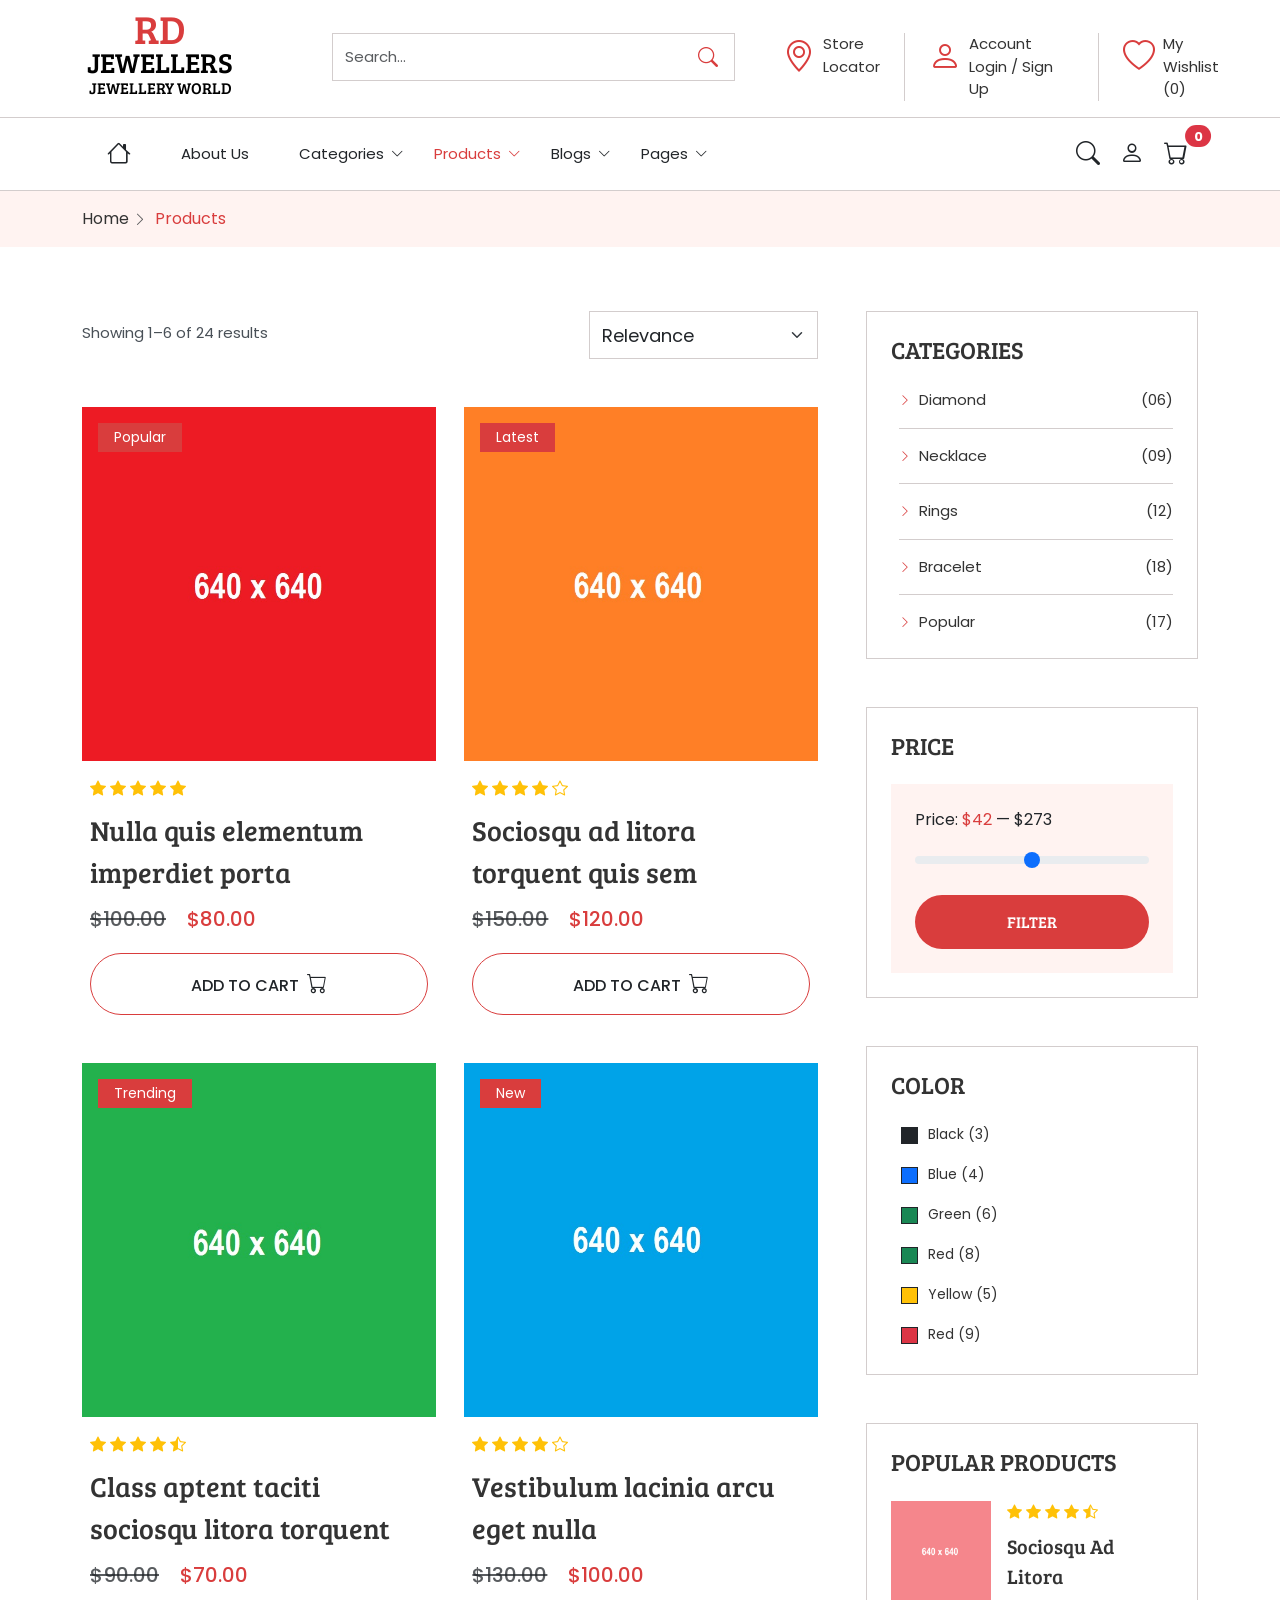
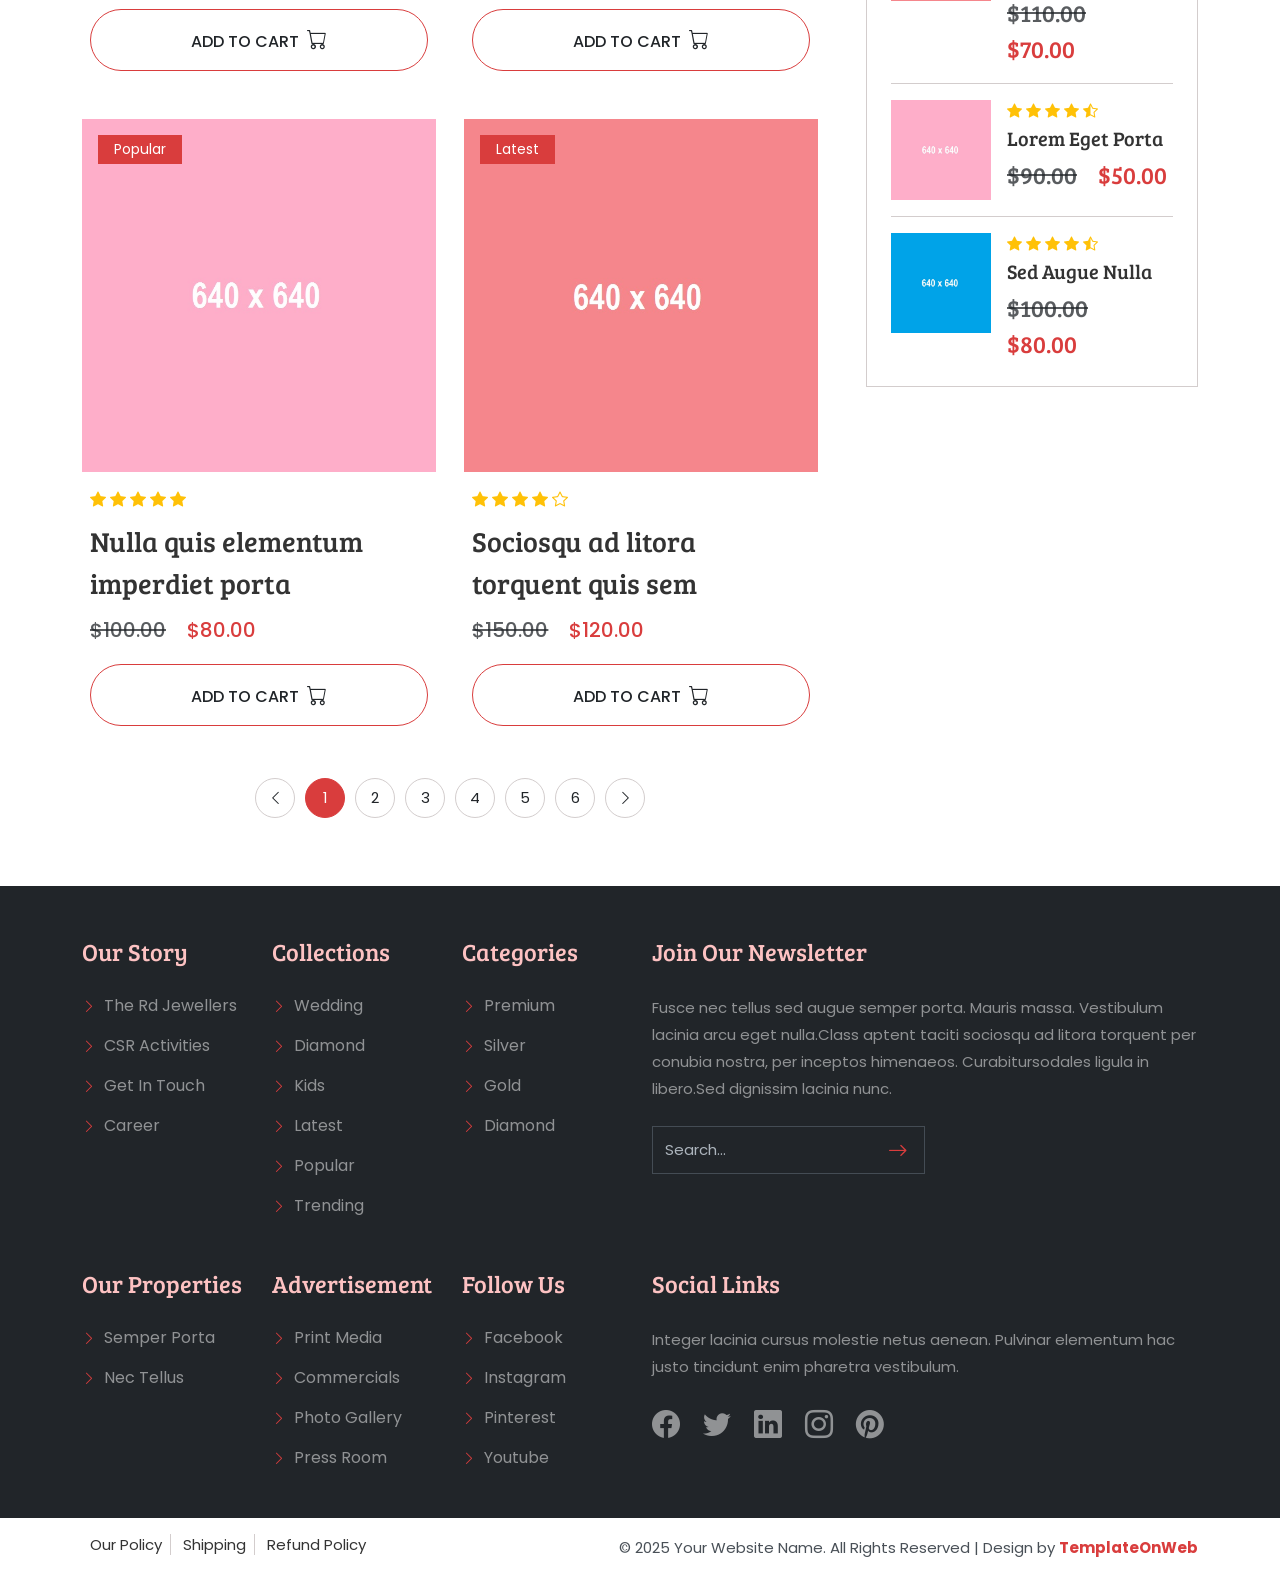
<file: shop.html>
<!DOCTYPE html>
<html lang="en">
<head>
	<meta charset="utf-8">
	<meta http-equiv="X-UA-Compatible" content="IE=edge">
	<meta name="viewport" content="width=device-width, initial-scale=1">
	<title>Rd Jewellers</title>
	<link href="css/bootstrap.min.css" rel="stylesheet" >
	<link href="css/global.css" rel="stylesheet">
	<link href="css/shop.css" rel="stylesheet">
	<link rel="stylesheet" href="https://cdn.jsdelivr.net/npm/bootstrap-icons@1.11.3/font/bootstrap-icons.min.css">
	<link href="https://fonts.googleapis.com/css2?family=Poppins&display=swap" rel="stylesheet">
   <link href="https://fonts.googleapis.com/css2?family=Bree+Serif&display=swap" rel="stylesheet">
	 
</head>
<body>

<section id="top" class="py-3">
 <div class="container-fluid">
  <div class="row top_1">
    <div class="col-md-3">
       <div class="top_1_left text-center">
       <b class="text-uppercase fs-1">
	   <a class="d-flex flex-column text-black" href="index.html">
	    <span class="col_secondry">RD</span>
		<span class="fs-3 mt-2">JEWELLERS</span>
		<span class="fs-6">JEWELLeRY WORLD</span>
	   </a>
	   </b>
      </div>
    </div>
	
	  <div class="col-xl-4 col-md-3">
       <div class="top_1_mid">
          <div class="input-group border">
			<input type="text" class="form-control rounded-0 border-0" placeholder="Search...">
			<span class="input-group-btn">
				<button class="btn btn-primary bg-transparent col_secondry text-white border-0 rounded-0 py-2 px-3 fs-5" type="button">
					<i class="bi-search"></i> </button>
			</span>
		</div>
      </div>
    </div>
	
	 <div class="col-xl-5 col-md-6">
       <div class="top_1_right">
         <ul class="mb-0 d-flex">
		   <li class="border-end px-4">
		    <a class="d-flex" href="#">
		     <span class="fs-2 col_secondry me-2"><i class="bi-geo-alt"></i></span>
			 <span class="d-flex flex-column">
			   <span>Store</span>
               <span>Locator</span>
			 </span>
			 </a>
		   </li>
		   <li class="border-end px-4">
		    <a class="d-flex" href="#">
		     <span class="fs-2 col_secondry me-2"><i class="bi-person"></i></span>
			 <span class="d-flex flex-column">
			   <span>Account</span>
               <span>Login / Sign Up</span>
			 </span>
			 </a>
		   </li>
		   
		    <li class="px-4">
		    <a class="d-flex" href="#">
		     <span class="fs-2 col_secondry me-2"><i class="bi-heart"></i></span>
			 <span class="d-flex flex-column">
			   <span>My</span>
               <span>Wishlist (0)</span>
			 </span>
			 </a>
		   </li>
		 </ul>
      </div>
    </div>
 </div>
 </div>
</section>

<section id="header">
<nav class="navbar navbar-expand-lg navbar-light border-top border-bottom">
  <div class="container">
    <a class="navbar-brand fs-2 family_bree" href="index.html"><i class="bi-gem me-1 col_secondry align-middle"></i> RD JEWELLERS</a>

    <div class="offcanvas offcanvas-start offcanvas-lg" tabindex="-1" id="mainMenu">
      <div class="offcanvas-header d-lg-none">
        <h5 class="offcanvas-title"> <a class="navbar-brand fs-2 family_bree" href="index.html"><i class="bi-gem me-1 col_secondry align-middle"></i> RD JEWELLERS</a></h5>
        <button type="button" class="btn-close" data-bs-dismiss="offcanvas"></button>
      </div>
      <div class="offcanvas-body">
        <ul class="navbar-nav align-items-center">
          <li class="nav-item"><a class="nav-link text_big home_link" href="index.html"><i class="bi bi-house"></i></a></li>
		  
		    <li class="nav-item"><a class="nav-link" href="about.html">About Us</a></li>
			
			 <li class="nav-item dropdown dropdown-mega">
            <a class="nav-link dropdown-toggle" href="#" data-bs-toggle="dropdown">
              Categories <i class="bi bi-chevron-down dropdown-arrow"></i>
            </a>
             <div class="dropdown-menu p-3">
              <div class="mega-content">
              
               <div class="row mega_content_inner row mx-0">
			     <div class="col-lg-5 p-0">
				   <div class="mega_content_inner_left">
				      <div class="categ_1_left position-relative image_box">
	      <a href="shop.html"><img src="image/35.jpg" class="img-fluid" alt="abc"></a>
		 <div class="categ_1_left_inner d-flex flex-column  position-absolute  w-100 py-3 px-3 text-center">
		    <b class="fs-3"><a href="shop.html">New Arrival</a></b>
			 <b class="fs-6"><a href="shop.html">Explore Now</a></b>
		  </div>
	   </div>
				  </div> 
				 </div>
				 
				  <div class="col-lg-7 p-0">
				   <div class="mega_content_inner_right">
			        <div class="mega_content_inner_right1 row row-cols-1 row-cols-lg-2 mx-0">
			          <div class="col p-0">
					   <div class="mega_content_inner_right1_left">
					     	      <div class="categ_1_left position-relative image_box">
	      <a href="shop.html"><img src="image/7.jpg" class="img-fluid" alt="abc"></a>
		 <div class="categ_1_left_inner d-flex flex-column  position-absolute  bottom-0 w-100 py-3 px-3">
			 <b class="fs-5"><a href="shop.html">Diamond</a></b>
		  </div>
	   </div>
					  </div>
					  </div>
					   <div class="col p-0">
					   <div class="mega_content_inner_right1_left">
					     	      <div class="categ_1_left position-relative image_box">
	      <a href="shop.html"><img src="image/12.jpg" class="img-fluid" alt="abc"></a>
		 <div class="categ_1_left_inner d-flex flex-column  position-absolute  bottom-0 w-100 py-3 px-3">
			 <b class="fs-5"><a href="shop.html">Popular</a></b>
		  </div>
	   </div>
					  </div>
					  </div>
				  </div> 
				  
				    <div class="mega_content_inner_right1 row row-cols-1 row-cols-lg-3 mx-0">
			          <div class="col p-0">
					   <div class="mega_content_inner_right1_left">
					     	      <div class="categ_1_left position-relative image_box">
	      <a href="shop.html"><img src="image/9.jpg" class="img-fluid" alt="abc"></a>
		 <div class="categ_1_left_inner d-flex flex-column  position-absolute  bottom-0 w-100 py-3 px-3">
			 <b class="fs-5"><a href="shop.html">Ring</a></b>
		  </div>
	   </div>
					  </div>
					  </div>
					   <div class="col p-0">
					   <div class="mega_content_inner_right1_left">
					     	      <div class="categ_1_left position-relative image_box">
	      <a href="shop.html"><img src="image/10.jpg" class="img-fluid" alt="abc"></a>
		 <div class="categ_1_left_inner d-flex flex-column  position-absolute  bottom-0 w-100 py-3 px-3">
			 <b class="fs-5"><a href="shop.html">Jewellery</a></b>
		  </div>
	   </div>
					  </div>
					  </div>
					  
					   <div class="col p-0">
					   <div class="mega_content_inner_right1_left">
					     	      <div class="categ_1_left position-relative image_box">
	      <a href="shop.html"><img src="image/11.jpg" class="img-fluid" alt="abc"></a>
		 <div class="categ_1_left_inner d-flex flex-column  position-absolute  bottom-0 w-100 py-3 px-3">
			 <b class="fs-5"><a href="shop.html">Trending</a></b>
		  </div>
	   </div>
					  </div>
					  </div>
				  </div> 
				  </div> 
				 </div>
				
			
			   </div>
              </div>
            </div>
          </li>
		  
		         <li class="nav-item dropdown">
            <a class="nav-link dropdown-toggle active" href="#" data-bs-toggle="dropdown">
              Products <i class="bi bi-chevron-down dropdown-arrow"></i>
            </a>
            <ul class="dropdown-menu drop_1">
              <li><a class="dropdown-item" href="shop.html">Products</a></li>

              <!-- SEO Nested Mega Menu -->
              <li><a class="dropdown-item" href="shop_detail.html">Product Details</a></li>
			  
			    <li><a class="dropdown-item" href="cart.html">Shopping Cart</a></li>
				
				  <li><a class="dropdown-item" href="checkout.html">Checkout</a></li>

            </ul>
          </li>
		  
		  
		       <li class="nav-item dropdown">
            <a class="nav-link dropdown-toggle" href="#" data-bs-toggle="dropdown">
              Blogs <i class="bi bi-chevron-down dropdown-arrow"></i>
            </a>
            <ul class="dropdown-menu drop_1">
              <li><a class="dropdown-item" href="blog.html">Blogs</a></li>

              <!-- SEO Nested Mega Menu -->
              <li><a class="dropdown-item" href="blog_detail.html">Blog Details</a></li>

            </ul>
          </li>

          <!-- Services -->
                <li class="nav-item dropdown">
            <a class="nav-link dropdown-toggle" href="#" data-bs-toggle="dropdown">
              Pages <i class="bi bi-chevron-down dropdown-arrow"></i>
            </a>
            <ul class="dropdown-menu drop_1">

			    <li><a class="dropdown-item" href="login.html">Login</a></li>

              <!-- SEO Nested Mega Menu -->
              <li><a class="dropdown-item" href="contact.html">Contact Us</a></li>
			  

            </ul>
          </li>


          <!-- Products Full Mega Menu -->

        </ul>
      </div>
    </div>
    <div class="d-flex align-items-center justify-content-end">
      <button class="navbar-toggler" type="button" data-bs-toggle="offcanvas" data-bs-target="#mainMenu">
        <span class="navbar-toggler-icon"></span>
      </button>
      <ul class="navbar-nav nav-icons d-flex flex-row ms-2">
        <!-- Search icon opens modal -->
        <li class="nav-item">
          <a class="nav-link text_big" data-bs-toggle="modal" data-bs-target="#searchModal">
            <i class="bi bi-search"></i>
          </a>
        </li>
        <li class="nav-item"><a class="nav-link text_big" href="login.html"><i class="bi bi-person"></i></a></li>
        <!-- Cart icon opens offcanvas -->
        <li class="nav-item">
          <a class="nav-link position-relative text_big" data-bs-toggle="offcanvas" href="#cartOffcanvas">
            <i class="bi bi-cart"></i>
            <span class="position-absolute start-100 translate-middle badge rounded-pill bg-danger cart-count font_13">0</span>
          </a>
        </li>
      </ul>
    </div>
  </div>
</nav>
</section>

<section id="center" class="center_o py-3 bg_primary_light">
<div class="container-xl">
 <div class="row center_o1">

    <div class="col-md-12">
	 <span class="d-block col_secondry"><a href="#">Home</a>  <i class="bi-chevron-right text-muted me-1 align-middle font_14"></i>   Products</span>
	</div>

 </div>
</div>
</section>

<section id="shop_pg" class="py-5">
 <div class="container-xl my-3">
  <div class="row shop_pg1">
    <div class="col-md-8">
	 <div class="shop_pg1_left">
	  <div class="shop_pg1_left1 row mb-5">
	        <div class="col-md-8">
			  <div class="shop_pg1_left1_left mt-2">
			    <p class="mb-0">Showing 1–6 of 24 results</p>
			  </div>
			</div>
			<div class="col-md-4">
			  <div class="shop_pg1_left1_right">
			    <select name="categories" class="form-select" required="">
			<option value="">Relevance</option>
			<option>Best sellers</option>
			<option>Name, A to Z</option>
			<option>Name, Z to A</option>
			<option>Price, high to low</option>
			<option>Price, low to high</option>
			</select>
			  </div>
			</div>
	     </div>
		 
		   <div class="shop_1_inner row row-cols-md-2 row-cols-sm-2 row-cols-lg-2 row-cols-1 gx-5 gy-5">
		     <div class="col">
			    	  <div class="shop_1_inner_left">
	    <div class="shop_1_inner_left1 position-relative image_box">
	    <a href="shop_detail.html"><img src="image/7.jpg" class="img-fluid" alt="abc"></a>
		<div class="product_options position-absolute top-0 w-100">
		     <ul class="d-flex justify-content-between p-3">
				    <li><span class="d-inline-block py-1 px-3 text-white bg_secondry font_14">Popular</span></li>
					 <li class="shop_1_left2">
					 <span>
					 <a class="d-inline-block fs-5 text-center cart_icon" data-bs-target="#exampleModal" data-bs-toggle="modal" href="shop_detail.html"><i class="bi-eye"></i></a>
					 </span>
					 <span>
					 <a class="d-inline-block fs-5 text-center cart_icon" href="shop_detail.html"><i class="bi-heart"></i></a>
					 </span>
					 </li>
				  </ul>
		 </div>
         <a href="shop_detail.html"><img src="image/18.jpg" class="img-fluid image_overlay_animation position-absolute top-0 w-100" alt="abc"></a>
		
	    </div>
	  <div class="shop_1_left3 px-2">
		  <span class="d-block mt-3 text-warning">
		   <i class="bi-star-fill"></i>
		    <i class="bi-star-fill"></i>
			 <i class="bi-star-fill"></i>
			  <i class="bi-star-fill"></i>
			   <i class="bi-star-fill"></i>
		  </span>
		   <b class="fs-3 d-block mb-2 mt-2"><a href="shop_detail.html">Nulla quis elementum imperdiet porta</a></b>
		   <b class="d-block col_secondry fs-5 family_poppins"><span class="text-decoration-line-through text-muted me-3 col_red">$100.00</span> $80.00</b>
		   <span class="mt-3 d-block"><a class="button button_2 text-center add-to-cart d-block" href="shop_detail.html" data-image="image/7.jpg" data-name="Product 1" data-price="80.00">Add to  Cart <i class="bi-cart ms-1 fs-5"></i></a></span>
		 </div>
		
	  </div> 
			 </div>
			 
			 <div class="col">
			    	  <div class="shop_1_inner_left">
	    <div class="shop_1_inner_left1 position-relative image_box">
	    <a href="shop_detail.html"><img src="image/8.jpg" class="img-fluid" alt="abc"></a>
		<div class="product_options position-absolute top-0 w-100">
		     <ul class="d-flex justify-content-between p-3">
				    <li><span class="d-inline-block py-1 px-3 text-white bg_secondry font_14">Latest</span></li>
					 <li class="shop_1_left2">
					 <span>
					 <a class="d-inline-block fs-5 text-center cart_icon" data-bs-target="#exampleModal1" data-bs-toggle="modal" href="shop_detail.html"><i class="bi-eye"></i></a>
					 </span>
					 <span>
					 <a class="d-inline-block fs-5 text-center cart_icon" href="shop_detail.html"><i class="bi-heart"></i></a>
					 </span>
					 </li>
				  </ul>
		 </div>
         <a href="shop_detail.html"><img src="image/19.jpg" class="img-fluid image_overlay_animation position-absolute top-0 w-100" alt="abc"></a>
		
	    </div>
	  <div class="shop_1_left3 px-2">
		  <span class="d-block mt-3 text-warning">
		   <i class="bi-star-fill"></i>
		    <i class="bi-star-fill"></i>
			 <i class="bi-star-fill"></i>
			  <i class="bi-star-fill"></i>
			   <i class="bi-star"></i>
		  </span>
		   <b class="fs-3 d-block mb-2 mt-2"><a href="shop_detail.html">Sociosqu ad litora torquent quis sem</a></b>
		   <b class="d-block col_secondry fs-5 family_poppins"><span class="text-decoration-line-through text-muted me-3 col_red">$150.00</span> $120.00</b>
		   <span class="mt-3 d-block"><a class="button button_2 text-center add-to-cart d-block" href="shop_detail.html" data-image="image/8.jpg" data-name="Product 2" data-price="120.00">Add to  Cart <i class="bi-cart ms-1 fs-5"></i></a></span>
		 </div>
		
	  </div> 
			 </div>
			 
			  <div class="col">
			    	  <div class="shop_1_inner_left">
	    <div class="shop_1_inner_left1 position-relative image_box">
	    <a href="shop_detail.html"><img src="image/9.jpg" class="img-fluid" alt="abc"></a>
		<div class="product_options position-absolute top-0 w-100">
		     <ul class="d-flex justify-content-between p-3">
				    <li><span class="d-inline-block py-1 px-3 text-white bg_secondry font_14">Trending</span></li>
					 <li class="shop_1_left2">
					 <span>
					 <a class="d-inline-block fs-5 text-center cart_icon" data-bs-target="#exampleModal2" data-bs-toggle="modal" href="shop_detail.html"><i class="bi-eye"></i></a>
					 </span>
					 <span>
					 <a class="d-inline-block fs-5 text-center cart_icon" href="shop_detail.html"><i class="bi-heart"></i></a>
					 </span>
					 </li>
				  </ul>
		 </div>
         <a href="shop_detail.html"><img src="image/20.jpg" class="img-fluid image_overlay_animation position-absolute top-0 w-100" alt="abc"></a>
		
	    </div>
	  <div class="shop_1_left3 px-2">
		  <span class="d-block mt-3 text-warning">
		   <i class="bi-star-fill"></i>
		    <i class="bi-star-fill"></i>
			 <i class="bi-star-fill"></i>
			  <i class="bi-star-fill"></i>
			   <i class="bi-star-half"></i>
		  </span>
		   <b class="fs-3 d-block mb-2 mt-2"><a href="shop_detail.html">Class aptent taciti sociosqu litora torquent</a></b>
		   <b class="d-block col_secondry fs-5 family_poppins"><span class="text-decoration-line-through text-muted me-3 col_red">$90.00</span> $70.00</b>
		   <span class="mt-3 d-block"><a class="button button_2 text-center add-to-cart d-block" href="shop_detail.html" data-image="image/9.jpg" data-name="Product 3" data-price="70.00">Add to  Cart <i class="bi-cart ms-1 fs-5"></i></a></span>
		 </div>
		
	  </div> 
			 </div>
			 
			  <div class="col">
			    	  <div class="shop_1_inner_left">
	    <div class="shop_1_inner_left1 position-relative image_box">
	    <a href="shop_detail.html"><img src="image/10.jpg" class="img-fluid" alt="abc"></a>
		<div class="product_options position-absolute top-0 w-100">
		     <ul class="d-flex justify-content-between p-3">
				    <li><span class="d-inline-block py-1 px-3 text-white bg_secondry font_14">New</span></li>
					 <li class="shop_1_left2">
					 <span>
					 <a class="d-inline-block fs-5 text-center cart_icon" data-bs-target="#exampleModal3" data-bs-toggle="modal" href="shop_detail.html"><i class="bi-eye"></i></a>
					 </span>
					 <span>
					 <a class="d-inline-block fs-5 text-center cart_icon" href="shop_detail.html"><i class="bi-heart"></i></a>
					 </span>
					 </li>
				  </ul>
		 </div>
         <a href="shop_detail.html"><img src="image/21.jpg" class="img-fluid image_overlay_animation position-absolute top-0 w-100" alt="abc"></a>
		
	    </div>
	  <div class="shop_1_left3 px-2">
		  <span class="d-block mt-3 text-warning">
		   <i class="bi-star-fill"></i>
		    <i class="bi-star-fill"></i>
			 <i class="bi-star-fill"></i>
			  <i class="bi-star-fill"></i>
			   <i class="bi-star"></i>
		  </span>
		   <b class="fs-3 d-block mb-2 mt-2"><a href="shop_detail.html">Vestibulum lacinia arcu eget nulla</a></b>
		   <b class="d-block col_secondry fs-5 family_poppins"><span class="text-decoration-line-through text-muted me-3 col_red">$130.00</span> $100.00</b>
		   <span class="mt-3 d-block"><a class="button button_2 text-center add-to-cart d-block" href="shop_detail.html" data-image="image/10.jpg" data-name="Product 4" data-price="100.00">Add to  Cart <i class="bi-cart ms-1 fs-5"></i></a></span>
		 </div>
		
	  </div> 
			 </div>
			 
			 <div class="col">
			    	  <div class="shop_1_inner_left">
	    <div class="shop_1_inner_left1 position-relative image_box">
	    <a href="shop_detail.html"><img src="image/11.jpg" class="img-fluid" alt="abc"></a>
		<div class="product_options position-absolute top-0 w-100">
		     <ul class="d-flex justify-content-between p-3">
				    <li><span class="d-inline-block py-1 px-3 text-white bg_secondry font_14">Popular</span></li>
					 <li class="shop_1_left2">
					 <span>
					 <a class="d-inline-block fs-5 text-center cart_icon" data-bs-target="#exampleModal4" data-bs-toggle="modal" href="shop_detail.html"><i class="bi-eye"></i></a>
					 </span>
					 <span>
					 <a class="d-inline-block fs-5 text-center cart_icon" href="shop_detail.html"><i class="bi-heart"></i></a>
					 </span>
					 </li>
				  </ul>
		 </div>
         <a href="shop_detail.html"><img src="image/22.jpg" class="img-fluid image_overlay_animation position-absolute top-0 w-100" alt="abc"></a>
		
	    </div>
	  <div class="shop_1_left3 px-2">
		  <span class="d-block mt-3 text-warning">
		   <i class="bi-star-fill"></i>
		    <i class="bi-star-fill"></i>
			 <i class="bi-star-fill"></i>
			  <i class="bi-star-fill"></i>
			   <i class="bi-star-fill"></i>
		  </span>
		   <b class="fs-3 d-block mb-2 mt-2"><a href="shop_detail.html">Nulla quis elementum imperdiet porta</a></b>
		   <b class="d-block col_secondry fs-5 family_poppins"><span class="text-decoration-line-through text-muted me-3 col_red">$100.00</span> $80.00</b>
		   <span class="mt-3 d-block"><a class="button button_2 text-center add-to-cart d-block" href="shop_detail.html" data-image="image/11.jpg" data-name="Product 5" data-price="80.00">Add to  Cart <i class="bi-cart ms-1 fs-5"></i></a></span>
		 </div>
		
	  </div> 
			 </div>
			 
			 <div class="col">
			    	  <div class="shop_1_inner_left">
	    <div class="shop_1_inner_left1 position-relative image_box">
	    <a href="shop_detail.html"><img src="image/12.jpg" class="img-fluid" alt="abc"></a>
		<div class="product_options position-absolute top-0 w-100">
		     <ul class="d-flex justify-content-between p-3">
				    <li><span class="d-inline-block py-1 px-3 text-white bg_secondry font_14">Latest</span></li>
					 <li class="shop_1_left2">
					 <span>
					 <a class="d-inline-block fs-5 text-center cart_icon" data-bs-target="#exampleModal5" data-bs-toggle="modal" href="shop_detail.html"><i class="bi-eye"></i></a>
					 </span>
					 <span>
					 <a class="d-inline-block fs-5 text-center cart_icon" href="shop_detail.html"><i class="bi-heart"></i></a>
					 </span>
					 </li>
				  </ul>
		 </div>
         <a href="shop_detail.html"><img src="image/23.jpg" class="img-fluid image_overlay_animation position-absolute top-0 w-100" alt="abc"></a>
		
	    </div>
	  <div class="shop_1_left3 px-2">
		  <span class="d-block mt-3 text-warning">
		   <i class="bi-star-fill"></i>
		    <i class="bi-star-fill"></i>
			 <i class="bi-star-fill"></i>
			  <i class="bi-star-fill"></i>
			   <i class="bi-star"></i>
		  </span>
		   <b class="fs-3 d-block mb-2 mt-2"><a href="shop_detail.html">Sociosqu ad litora torquent quis sem</a></b>
		   <b class="d-block col_secondry fs-5 family_poppins"><span class="text-decoration-line-through text-muted me-3 col_red">$150.00</span> $120.00</b>
		   <span class="mt-3 d-block"><a class="button button_2 text-center add-to-cart d-block" href="shop_detail.html" data-image="image/12.jpg" data-name="Product 6" data-price="120.00">Add to  Cart <i class="bi-cart ms-1 fs-5"></i></a></span>
		 </div>
		
	  </div> 
			 </div>
			 
			

		  </div>
		  
		   <div class="modal fade" id="exampleModal" tabindex="-1" aria-labelledby="exampleModalLabel" aria-hidden="true" style="display: none;">
		  <div class="modal-dialog">
			<div class="modal-content">
			  <div class="modal-header">
				<h2 class="modal-title text-black fs-2" id="exampleModalLabel">Jwelneck</h2>
				<button type="button" class="btn-close" data-bs-dismiss="modal" aria-label="Close"></button>
			  </div>
			  <div class="modal-body">
				<img src="image/18.jpg" class="img-fluid" alt="abc">
			  </div>
			</div>
		  </div>
		</div>
		 <div class="modal fade" id="exampleModal1" tabindex="-1" aria-labelledby="exampleModalLabel" aria-hidden="true" style="display: none;">
		  <div class="modal-dialog">
			<div class="modal-content">
			  <div class="modal-header">
				<h2 class="modal-title text-black fs-2" id="exampleModalLabel">Jwelneck</h2>
				<button type="button" class="btn-close" data-bs-dismiss="modal" aria-label="Close"></button>
			  </div>
			  <div class="modal-body">
				<img src="image/19.jpg" class="img-fluid" alt="abc">
			  </div>
			</div>
		  </div>
		</div>
		 <div class="modal fade" id="exampleModal2" tabindex="-1" aria-labelledby="exampleModalLabel" aria-hidden="true" style="display: none;">
		  <div class="modal-dialog">
			<div class="modal-content">
			  <div class="modal-header">
				<h2 class="modal-title text-black fs-2" id="exampleModalLabel">Jwelneck</h2>
				<button type="button" class="btn-close" data-bs-dismiss="modal" aria-label="Close"></button>
			  </div>
			  <div class="modal-body">
				<img src="image/20.jpg" class="img-fluid" alt="abc">
			  </div>
			</div>
		  </div>
		</div>
		 <div class="modal fade" id="exampleModal3" tabindex="-1" aria-labelledby="exampleModalLabel" aria-hidden="true" style="display: none;">
		  <div class="modal-dialog">
			<div class="modal-content">
			  <div class="modal-header">
				<h2 class="modal-title text-black fs-2" id="exampleModalLabel">Jwelneck</h2>
				<button type="button" class="btn-close" data-bs-dismiss="modal" aria-label="Close"></button>
			  </div>
			  <div class="modal-body">
				<img src="image/21.jpg" class="img-fluid" alt="abc">
			  </div>
			</div>
		  </div>
		</div>
		 <div class="modal fade" id="exampleModal4" tabindex="-1" aria-labelledby="exampleModalLabel" aria-hidden="true" style="display: none;">
		  <div class="modal-dialog">
			<div class="modal-content">
			  <div class="modal-header">
				<h2 class="modal-title text-black fs-2" id="exampleModalLabel">Jwelneck</h2>
				<button type="button" class="btn-close" data-bs-dismiss="modal" aria-label="Close"></button>
			  </div>
			  <div class="modal-body">
				<img src="image/22.jpg" class="img-fluid" alt="abc">
			  </div>
			</div>
		  </div>
		</div>
		 <div class="modal fade" id="exampleModal5" tabindex="-1" aria-labelledby="exampleModalLabel" aria-hidden="true" style="display: none;">
		  <div class="modal-dialog">
			<div class="modal-content">
			  <div class="modal-header">
				<h2 class="modal-title text-black fs-2" id="exampleModalLabel">Jwelneck</h2>
				<button type="button" class="btn-close" data-bs-dismiss="modal" aria-label="Close"></button>
			  </div>
			  <div class="modal-body">
				<img src="image/23.jpg" class="img-fluid" alt="abc">
			  </div>
			</div>
		  </div>
		</div>
		 <div class="modal fade" id="exampleModal6" tabindex="-1" aria-labelledby="exampleModalLabel" aria-hidden="true" style="display: none;">
		  <div class="modal-dialog">
			<div class="modal-content">
			  <div class="modal-header">
				<h2 class="modal-title text-black fs-2" id="exampleModalLabel">Jwelneck</h2>
				<button type="button" class="btn-close" data-bs-dismiss="modal" aria-label="Close"></button>
			  </div>
			  <div class="modal-body">
				<img src="image/24.jpg" class="img-fluid" alt="abc">
			  </div>
			</div>
		  </div>
		</div>
		 <div class="modal fade" id="exampleModal7" tabindex="-1" aria-labelledby="exampleModalLabel" aria-hidden="true" style="display: none;">
		  <div class="modal-dialog">
			<div class="modal-content">
			  <div class="modal-header">
				<h2 class="modal-title text-black fs-2" id="exampleModalLabel">Jwelneck</h2>
				<button type="button" class="btn-close" data-bs-dismiss="modal" aria-label="Close"></button>
			  </div>
			  <div class="modal-body">
				<img src="image/25.jpg" class="img-fluid" alt="abc">
			  </div>
			</div>
		  </div>
		</div>
		
		 <div class="modal fade" id="exampleModal8" tabindex="-1" aria-labelledby="exampleModalLabel" aria-hidden="true" style="display: none;">
		  <div class="modal-dialog">
			<div class="modal-content">
			  <div class="modal-header">
				<h2 class="modal-title text-black fs-2" id="exampleModalLabel">Jwelneck</h2>
				<button type="button" class="btn-close" data-bs-dismiss="modal" aria-label="Close"></button>
			  </div>
			  <div class="modal-body">
				<img src="image/18.jpg" class="img-fluid" alt="abc">
			  </div>
			</div>
		  </div>
		</div>
		
		<div class="paging row mt-5">
		    <div class="col-md-12">
			     <ul class="mb-0  paginate text-center">
           <li class="d-inline-block mt-1 mb-1"><a class="border d-block" href="shop_detail.html"><i class="bi bi-chevron-left"></i> </a></li>
          <li class="d-inline-block mt-1 mb-1"><a class="border d-block active" href="shop_detail.html">1</a></li>
          <li class="d-inline-block mt-1 mb-1"><a class="border d-block" href="shop_detail.html">2</a></li>
          <li class="d-inline-block mt-1 mb-1"><a class="border d-block" href="shop_detail.html">3</a></li>
          <li class="d-inline-block mt-1 mb-1"><a class="border d-block" href="shop_detail.html">4</a></li>
          <li class="d-inline-block mt-1 mb-1"><a class="border d-block" href="shop_detail.html">5</a></li>
          <li class="d-inline-block mt-1 mb-1"><a class="border d-block" href="shop_detail.html">6</a></li>
          <li class="d-inline-block mt-1 mb-1"><a class="border d-block" href="shop_detail.html"><i class="bi bi-chevron-right"></i></a></li>
         </ul>
			</div>
		   </div>
	</div>
	</div>
	
	 <div class="col-md-4">
	 <div class="shop_pg1_right ps-4">
	   <div class="blog_pg1_left1 border p-4">
	   <h4 class="mb-4">CATEGORIES</h4>
	   <ul class="mb-0 ps-2">
		    <li><a class="d-block" href="shop_detail.html"><i class="bi-chevron-right me-1 col_secondry align-middle font_12"></i> Diamond <span class="float-end">(06)</span></a></li>
			<li class="mt-3 border-top pt-3"><a class="d-block" href="shop_detail.html"><i class="bi-chevron-right me-1 col_secondry align-middle font_12"></i> Necklace <span class="float-end">(09)</span></a></li>
           <li class="mt-3 border-top pt-3"><a class="d-block" href="shop_detail.html"><i class="bi-chevron-right me-1 col_secondry align-middle font_12"></i> Rings <span class="float-end">(12)</span></a></li>
		   <li class="mt-3 border-top pt-3"><a class="d-block" href="shop_detail.html"><i class="bi-chevron-right me-1 col_secondry align-middle font_12"></i> Bracelet <span class="float-end">(18)</span></a></li>
		   <li class="mt-3 border-top pt-3"><a class="d-block" href="shop_detail.html"><i class="bi-chevron-right me-1 col_secondry align-middle font_12"></i> Popular <span class="float-end">(17)</span></a></li>
		   </ul>
	  </div>
	  
	   <div class="shop_pg1_right1 border p-4 mt-5">
	   <h4 class="mb-4">PRICE</h4>
	  	  <div class="shop_1_right_inner p-4 mt-4 bg_primary_light">
		   <label for="customRange1" class="form-label mb-3">Price: <span class="col_secondry">$42</span> — <span class="col_red">$273</span></label>
<input type="range" class="form-range" id="customRange1">
           <b class="d-block mt-3"><a class="button button_1 d-block text-center" href="shop_detail.html">Filter</a></b>
	    </div>
	  </div>
	  
	    <div class="shop_pg1_right1 border p-4 mt-5">
	   <h4 class="mb-4">COLOR</h4>
	  	   <div class="form-check font_14">
					<input class="form-check-input bg-dark" type="checkbox" value="" required="">
					<label class="form-check-label" for="invalidCheck">
					<a href="shop_detail.html">Black (3)</a>
					</label>
				</div>
				 <div class="form-check mt-3 font_14">
					<input class="form-check-input bg-primary" type="checkbox" value="" required="">
					<label class="form-check-label" for="invalidCheck">
					<a href="shop_detail.html"> Blue (4)</a>
					</label>
				</div>
				
				 <div class="form-check mt-3 font_14">
					<input class="form-check-input bg-success" type="checkbox" value="" required="">
					<label class="form-check-label" for="invalidCheck">
					<a href="shop_detail.html"> Green (6)</a>
					</label>
				</div>
				
				<div class="form-check mt-3 font_14">
					<input class="form-check-input bg-success" type="checkbox" value="" required="">
					<label class="form-check-label" for="invalidCheck">
					<a href="shop_detail.html"> Red (8)</a>
					</label>
				</div>
				
				<div class="form-check mt-3 font_14">
					<input class="form-check-input bg-warning" type="checkbox" value="" required="">
					<label class="form-check-label" for="invalidCheck">
					<a href="shop_detail.html"> Yellow (5)</a>
					</label>
				</div>
				
				<div class="form-check mt-3 font_14">
					<input class="form-check-input bg-danger" type="checkbox" value="" required="">
					<label class="form-check-label" for="invalidCheck">
					<a href="shop_detail.html"> Red (9)</a>
					</label>
				</div>
	  </div>
	  
	    <div class="shop_pg1_right1 border p-4 mt-5">
	   <h4 class="mb-4">POPULAR PRODUCTS</h4>
	  	  <ul class="mb-0 text-capitalize">
		     <li class="d-flex border-bottom  pb-3 mb-3">
			   <span><a href="shop_detail.html"><img width="100" alt="abc" src="image/12.jpg"></a></span>
			   <span class="flex-column ms-3 d-flex">
				<span class="d-block text-warning">
					<i class="bi-star-fill"></i>
					<i class="bi-star-fill"></i>
					<i class="bi-star-fill"></i>
					<i class="bi-star-fill"></i>
					<i class="bi-star-half"></i>
				</span>
			        <b class="mb-1 fs-5 mt-2"><a href="shop_detail.html">Sociosqu ad litora </a></b>
				    <b class="col_secondry fs-4"><span class="text-decoration-line-through text-muted me-3 col_red">$110.00</span> $70.00</b>
			   </span>
			 </li>
			  <li class="d-flex border-bottom  pb-3 mb-3">
			   <span><a href="shop_detail.html"><img width="100" alt="abc" src="image/11.jpg"></a></span>
			   <span class="flex-column ms-3 d-flex">
			       <span class="d-block text-warning">
					<i class="bi-star-fill"></i>
					<i class="bi-star-fill"></i>
					<i class="bi-star-fill"></i>
					<i class="bi-star-fill"></i>
					<i class="bi-star-half"></i>
				</span>
			        <b class="mb-1 fs-5"><a href="shop_detail.html">Lorem eget porta </a></b>
				    <b class="col_secondry fs-4"><span class="text-decoration-line-through text-muted me-3 col_red">$90.00</span> $50.00</b>
			   </span>
			 </li>
			 <li class="d-flex">
			   <span><a href="shop_detail.html"><img width="100" alt="abc" src="image/10.jpg"></a></span>
			   <span class="flex-column ms-3 d-flex">
			        <span class="d-block text-warning">
					<i class="bi-star-fill"></i>
					<i class="bi-star-fill"></i>
					<i class="bi-star-fill"></i>
					<i class="bi-star-fill"></i>
					<i class="bi-star-half"></i>
				</span>
			        <b class="mb-1 fs-5"><a href="shop_detail.html">Sed augue nulla </a></b>
				    <b class="col_secondry fs-4"><span class="text-decoration-line-through text-muted me-3 col_red">$100.00</span> $80.00</b>
			   </span>
			 </li>
		   </ul>
	  </div>
	</div>
	</div>
  </div>
 </div>
</section>


<section id="footer" class="py-5 bg-dark">
 <div class="container-xl">
  <div class="row footer_1">
  
	<div class="col-md-2">
	  <div class="footer_1_left">
	    <b class="primary_light fs-4 mb-4 d-block">Our Story</b>
		<div class="row footer_1ism">
		 <span class="col-md-12 col-6  d-inline-block"><i class="bi-chevron-right font_14 align-middle col_secondry me-1"></i> <a class="text-white-50 link" href="#"> The Rd Jewellers</a></span>
	 <span class="mt-3 col-md-12 col-6  d-inline-block"><i class="bi-chevron-right font_14 align-middle col_secondry me-1"></i> <a class="text-white-50 link" href="#"> CSR Activities</a></span>
	 <span class="mt-3 col-md-12 col-6  d-inline-block"><i class="bi-chevron-right font_14 align-middle col_secondry me-1"></i> <a class="text-white-50 link" href="#"> Get In Touch</a></span>
	 <span class="mt-3 col-md-12 col-6  d-inline-block"><i class="bi-chevron-right font_14 align-middle col_secondry me-1"></i> <a class="text-white-50 link" href="#"> Career</a></span>
	    </div>
	</div>
	</div>
	
	<div class="col-md-2">
	  <div class="footer_1_left">
	    <b class="primary_light fs-4 mb-4 d-block"> Collections</b>
		<div class="row footer_1ism">
		 <span class="col-md-12 col-6  d-inline-block"><i class="bi-chevron-right font_14 align-middle col_secondry me-1"></i> <a class="text-white-50 link" href="#"> Wedding</a></span>
	 <span class="mt-3 col-md-12 col-6  d-inline-block"><i class="bi-chevron-right font_14 align-middle col_secondry me-1"></i> <a class="text-white-50 link" href="#"> Diamond</a></span>
	 <span class="mt-3 col-md-12 col-6  d-inline-block"><i class="bi-chevron-right font_14 align-middle col_secondry me-1"></i> <a class="text-white-50 link" href="#"> Kids</a></span>
	 <span class="mt-3 col-md-12 col-6  d-inline-block"><i class="bi-chevron-right font_14 align-middle col_secondry me-1"></i> <a class="text-white-50 link" href="#"> Latest</a></span>
	  <span class="mt-3 col-md-12 col-6  d-inline-block"><i class="bi-chevron-right font_14 align-middle col_secondry me-1"></i> <a class="text-white-50 link" href="#"> Popular</a></span>
	 <span class="mt-3 col-md-12 col-6  d-inline-block"><i class="bi-chevron-right font_14 align-middle col_secondry me-1"></i> <a class="text-white-50 link" href="#"> Trending</a></span>
	    </div>
	</div>
	</div>
	
	<div class="col-md-2">
	  <div class="footer_1_left">
	    <b class="primary_light fs-4 mb-4 d-block"> Categories</b>
		<div class="row footer_1ism">
		 <span class="col-md-12 col-6  d-inline-block"><i class="bi-chevron-right font_14 align-middle col_secondry me-1"></i> <a class="text-white-50 link" href="#"> Premium</a></span>
	 <span class="mt-3 col-md-12 col-6  d-inline-block"><i class="bi-chevron-right font_14 align-middle col_secondry me-1"></i> <a class="text-white-50 link" href="#"> Silver</a></span>
	 <span class="mt-3 col-md-12 col-6  d-inline-block"><i class="bi-chevron-right font_14 align-middle col_secondry me-1"></i> <a class="text-white-50 link" href="#"> Gold</a></span>
	 <span class="mt-3 col-md-12 col-6  d-inline-block"><i class="bi-chevron-right font_14 align-middle col_secondry me-1"></i> <a class="text-white-50 link" href="#"> Diamond</a></span>

	    </div>
	</div>
	</div>
	
	<div class="col-md-6">
	  <div class="footer_1_left">
	    <b class="primary_light fs-4 mb-4 d-block"> Join Our Newsletter</b>
		<p class="text-white-50">Fusce nec tellus sed augue semper porta. Mauris massa. Vestibulum lacinia arcu eget nulla.Class aptent taciti sociosqu ad litora torquent per conubia nostra, per inceptos himenaeos.
		Curabitursodales ligula in libero.Sed dignissim lacinia nunc.</p>
		<div class="input-group border_dark mt-4 w-50">
			<input type="text" class="form-control rounded-0 border-0 bg-transparent text-white" placeholder="Search...">
			<span class="input-group-btn">
				<button class="btn btn-primary bg-transparent col_secondry text-white border-0 rounded-0 py-2 px-3 fs-5" type="button">
					<i class="bi-arrow-right"></i> </button>
			</span>
		</div>
	</div>
	</div>
 </div>
 
   <div class="row footer_2 mt-5">
  
	<div class="col-md-2">
	  <div class="footer_1_left">
	    <b class="primary_light fs-4 mb-4 d-block">Our Properties</b>
		<div class="row footer_1ism">
		 <span class="col-md-12 col-6  d-inline-block"><i class="bi-chevron-right font_14 align-middle col_secondry me-1"></i> <a class="text-white-50 link" href="#"> Semper Porta</a></span>
	 <span class="mt-3 col-md-12 col-6  d-inline-block"><i class="bi-chevron-right font_14 align-middle col_secondry me-1"></i> <a class="text-white-50 link" href="#"> Nec Tellus</a></span>
	    </div>
	</div>
	</div>
	
	<div class="col-md-2">
	  <div class="footer_1_left">
	    <b class="primary_light fs-4 mb-4 d-block"> Advertisement</b>
		<div class="row footer_1ism">
		 <span class="col-md-12 col-6  d-inline-block"><i class="bi-chevron-right font_14 align-middle col_secondry me-1"></i> <a class="text-white-50 link" href="#"> Print Media</a></span>
	 <span class="mt-3 col-md-12 col-6  d-inline-block"><i class="bi-chevron-right font_14 align-middle col_secondry me-1"></i> <a class="text-white-50 link" href="#"> Commercials</a></span>
	 <span class="mt-3 col-md-12 col-6  d-inline-block"><i class="bi-chevron-right font_14 align-middle col_secondry me-1"></i> <a class="text-white-50 link" href="#"> Photo Gallery</a></span>
	 <span class="mt-3 col-md-12 col-6  d-inline-block"><i class="bi-chevron-right font_14 align-middle col_secondry me-1"></i> <a class="text-white-50 link" href="#"> Press Room</a></span>
	    </div>
	</div>
	</div>
	
	<div class="col-md-2">
	  <div class="footer_1_left">
	    <b class="primary_light fs-4 mb-4 d-block"> Follow Us</b>
		<div class="row footer_1ism">
		 <span class="col-md-12 col-6  d-inline-block"><i class="bi-chevron-right font_14 align-middle col_secondry me-1"></i> <a class="text-white-50 link" href="#"> Facebook</a></span>
	 <span class="mt-3 col-md-12 col-6  d-inline-block"><i class="bi-chevron-right font_14 align-middle col_secondry me-1"></i> <a class="text-white-50 link" href="#"> Instagram</a></span>
	 <span class="mt-3 col-md-12 col-6  d-inline-block"><i class="bi-chevron-right font_14 align-middle col_secondry me-1"></i> <a class="text-white-50 link" href="#"> Pinterest</a></span>
	 <span class="mt-3 col-md-12 col-6  d-inline-block"><i class="bi-chevron-right font_14 align-middle col_secondry me-1"></i> <a class="text-white-50 link" href="#"> Youtube</a></span>

	    </div>
	</div>
	</div>
	
	<div class="col-md-6">
	  <div class="footer_1_left">
	    <b class="primary_light fs-4 mb-4 d-block"> Social Links</b>
		<p class="text-white-50">Integer lacinia cursus molestie netus aenean. Pulvinar elementum hac justo tincidunt enim pharetra vestibulum.</p>
		<ul class="mb-0 fs-3 mt-4">
			   <li class="d-inline-block"><a class="text-white-50 link" href="#"><i class="bi bi-facebook"></i></a></li>
			   <li class="d-inline-block ms-3"><a class="text-white-50 link"  href="#"><i class="bi bi-twitter"></i></a></li>
			   <li class="d-inline-block ms-3"><a class="text-white-50 link"  href="#"><i class="bi bi-linkedin"></i></a></li>
			  <li class="d-inline-block ms-3"><a class="text-white-50 link"  href="#"><i class="bi  bi-instagram"></i></a></li>
			  <li class="d-inline-block ms-3"><a class="text-white-50 link"  href="#"><i class="bi  bi-pinterest"></i></a></li>
			</ul>
	</div>
	</div>
 </div>

 
 </div>
</section>

<section id="footer_bottom" class="py-3">
 <div class="container-xl">
  <div class="row footer_bottom_1">
    
	 <div class="col-md-4">
	   <div class="footer_bottom_1_left">
	      <ul class="mb-0">
	   <li>
		<a class="border-end px-2" href="#">Our Policy</a>
		<a class="border-end px-2" href="#">Shipping</a>
		<a class="px-2" class="border_none" href="#">Refund Policy</a>
	   </li>
	  </ul>
	   </div>
	 </div>
	 
	  <div class="col-md-8">
	   <div class="footer_bottom_1_right text-end">
	     <p class="mb-0">© 2025 Your Website Name. All Rights Reserved | Design by <a class="col_secondry fw-bold" href="http://www.templateonweb.com">TemplateOnWeb</a></p>
	   </div>
	 </div>
  </div>
 </div>
</section>

<!-- Search Modal -->
<div class="modal fade" id="searchModal" tabindex="-1">
  <div class="modal-dialog modal-dialog-centered">
    <div class="modal-content text-center p-4">
      <div class="modal-header border-0">
        <h1 class="modal-title w-100 wave wave_center">Search</h1>
        <button type="button" class="btn-close" data-bs-dismiss="modal"></button>
      </div>
      <div class="modal-body">
        <form id="searchFormModal" class="d-flex flex-column align-items-center">
          <input class="form-control mb-4" type="search" placeholder="Type to search..." style="max-width: 400px;">
          <button class="btn btn-primary button button_2" type="submit">Search</button>
        </form>
      </div>
    </div>
  </div>
</div>


<!-- Offcanvas Cart -->
<div class="offcanvas offcanvas-end" tabindex="-1" id="cartOffcanvas">
  <div class="offcanvas-header caption-right p-4">
    <h5 class="col_secondry m-0">Your Cart</h5>
    <button type="button" class="btn-close text-reset" data-bs-dismiss="offcanvas"></button>
  </div>
  <div class="offcanvas-body">
    <ul class="list-group cart-items"></ul>
    <div class="mt-3"><strong class="fs-4">Total: $<span class="cart-total col_primary">0.00</span></strong></div>
    <a href="#" class="btn btn-primary button button_3  w-100 mt-3">Checkout</a>
  </div>
</div>

<script>
document.addEventListener("DOMContentLoaded", function () {
  // Sticky navbar
  document.addEventListener("scroll", function () {
    const navbar = document.querySelector(".navbar");
    if (window.scrollY > 80) {
      navbar.classList.add("sticky");
      document.body.classList.add("has-sticky");
    } else {
      navbar.classList.remove("sticky");
      document.body.classList.remove("has-sticky");
    }
  });

  // Mobile submenu toggle
  document.querySelectorAll('.dropdown-submenu > a').forEach(function (submenuLink) {
    submenuLink.addEventListener('click', function (e) {
      if (window.innerWidth < 992) {
        e.preventDefault();
        e.stopPropagation();
        let submenu = this.nextElementSibling;
        this.closest('.dropdown-menu').querySelectorAll('.dropdown-menu.show').forEach(function (openMenu) {
          if (openMenu !== submenu) openMenu.classList.remove('show');
        });
        submenu.classList.toggle('show');
      }
    });
  });

  // Search modal form
  document.getElementById("searchFormModal").addEventListener("submit", function(e) {
    e.preventDefault();
    const query = this.querySelector("input").value.trim();
    if (query) {
      alert("Searching for: " + query);
    }
  });

  
});


document.addEventListener("DOMContentLoaded", function () {
  const cart = {};
  const cartItemsEl = document.querySelector(".cart-items");
  const cartTotalEl = document.querySelector(".cart-total");
  const cartCountEl = document.querySelector(".cart-count");

  function updateCartDisplay() {
    cartItemsEl.innerHTML = "";
    let total = 0;
    let count = 0;

    for (let name in cart) {
      const item = cart[name];
      total += item.price * item.qty;
      count += item.qty;

      const li = document.createElement("li");
      li.className = "list-group-item d-flex justify-content-between align-items-center p-2 px-3";
      li.innerHTML = `
	        <div class="position-relative">
			   <span class="badge rounded-pill position-absolute product_badge">${item.qty}</span>
	           <img src="${item.image}" class="rounded" alt="..." width="100">	
		    </div>
			<div class="p-3 px-0">
			  <b class="fs-5 d-block mb-2">${name}</b>
			  <b class="d-block col_secondry fs-4"> $ ${item.price.toFixed(2)} <span class="fw-bold col_primary">each</span></b>
			</div>	
		<i class="bi bi-trash delete-item" data-name="${name}"></i>
        
      `;
      cartItemsEl.appendChild(li);
    }

    cartTotalEl.textContent = total.toFixed(2);
    cartCountEl.textContent = count;

    // Attach delete event
    document.querySelectorAll(".delete-item").forEach(btn => {
      btn.addEventListener("click", function () {
        const name = this.dataset.name;
        delete cart[name];
        updateCartDisplay();
      });
    });
  }

  document.querySelectorAll(".add-to-cart").forEach(btn => {
    btn.addEventListener("click", function (e) {
      e.preventDefault();
      const name = this.dataset.name;
      const price = parseFloat(this.dataset.price);
	  const image = this.dataset.image;
      if (!cart[name]) {
        cart[name] = { price: price, qty: 1, image: image };
      } else {
        cart[name].qty++;
      }
      updateCartDisplay();
    });
  });
});
</script>
  
<script src="js/bootstrap.bundle.min.js"></script>

</body>
</html>
</file>
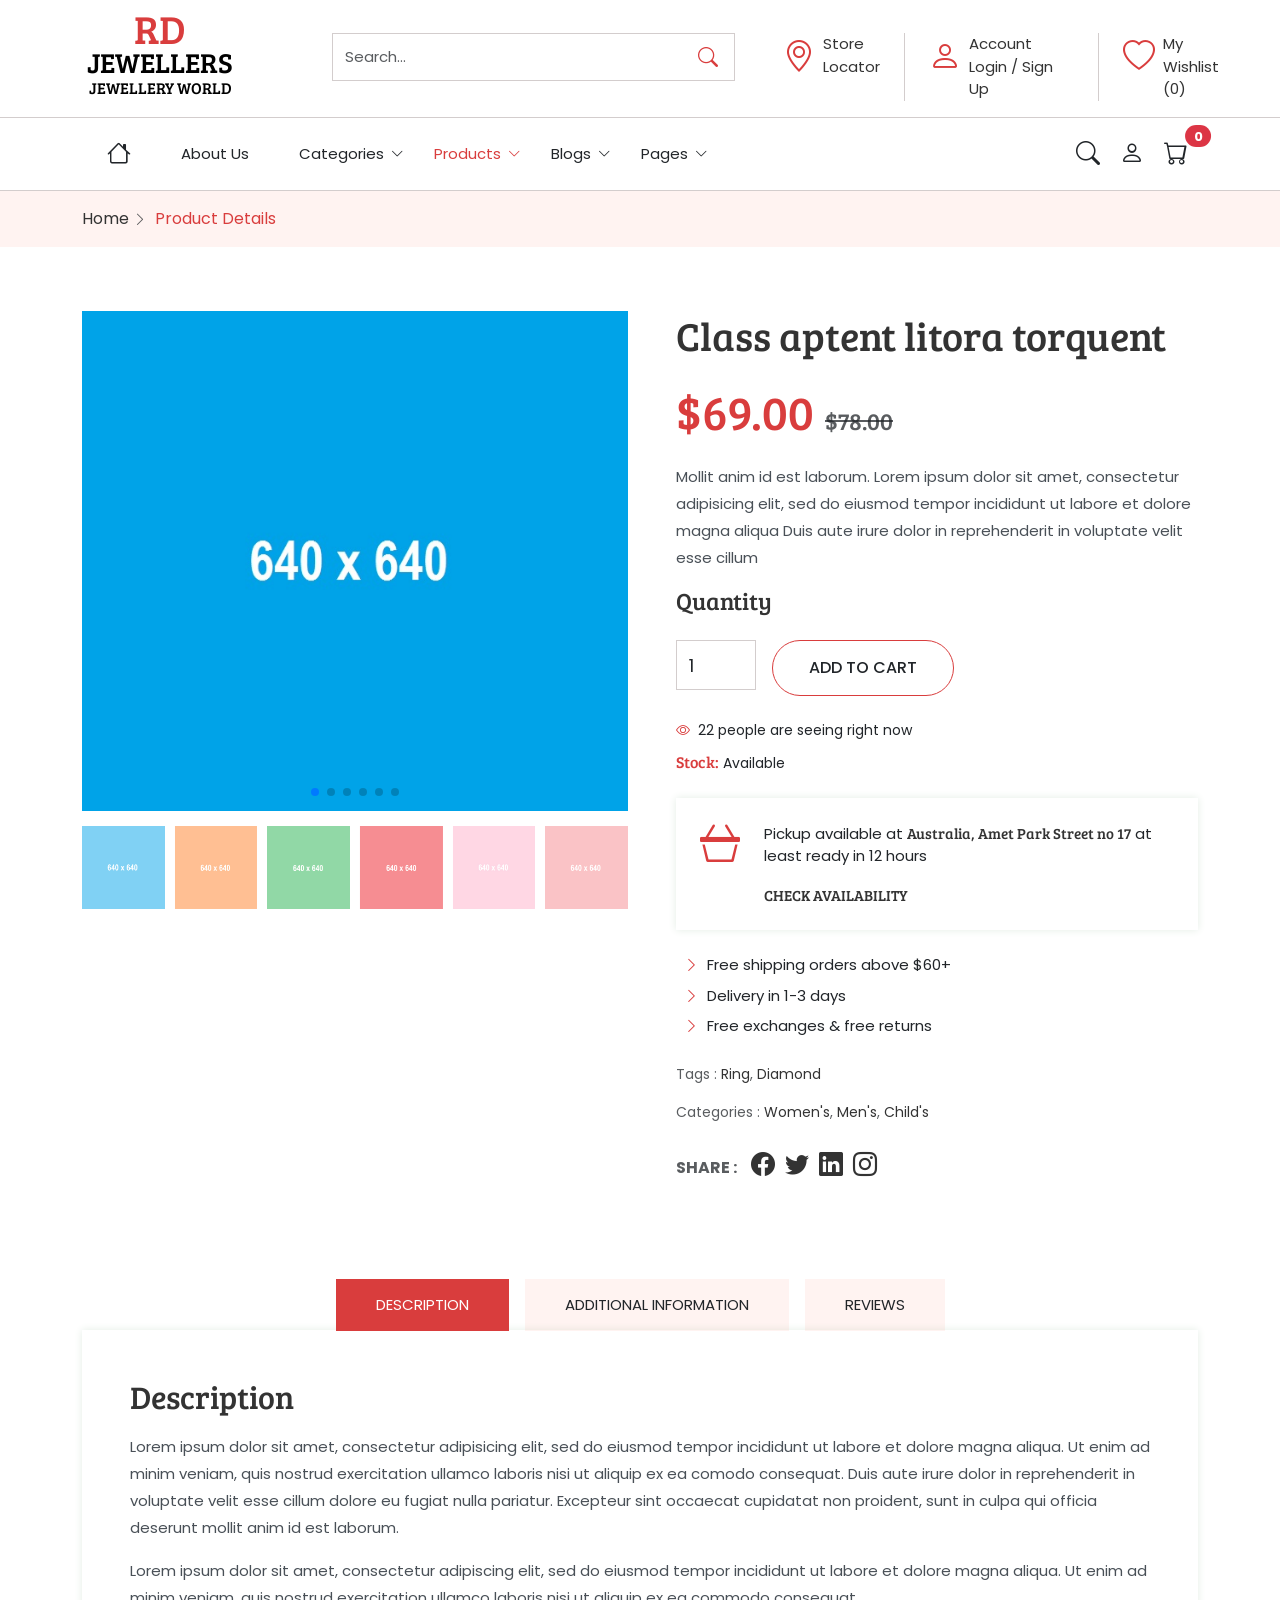
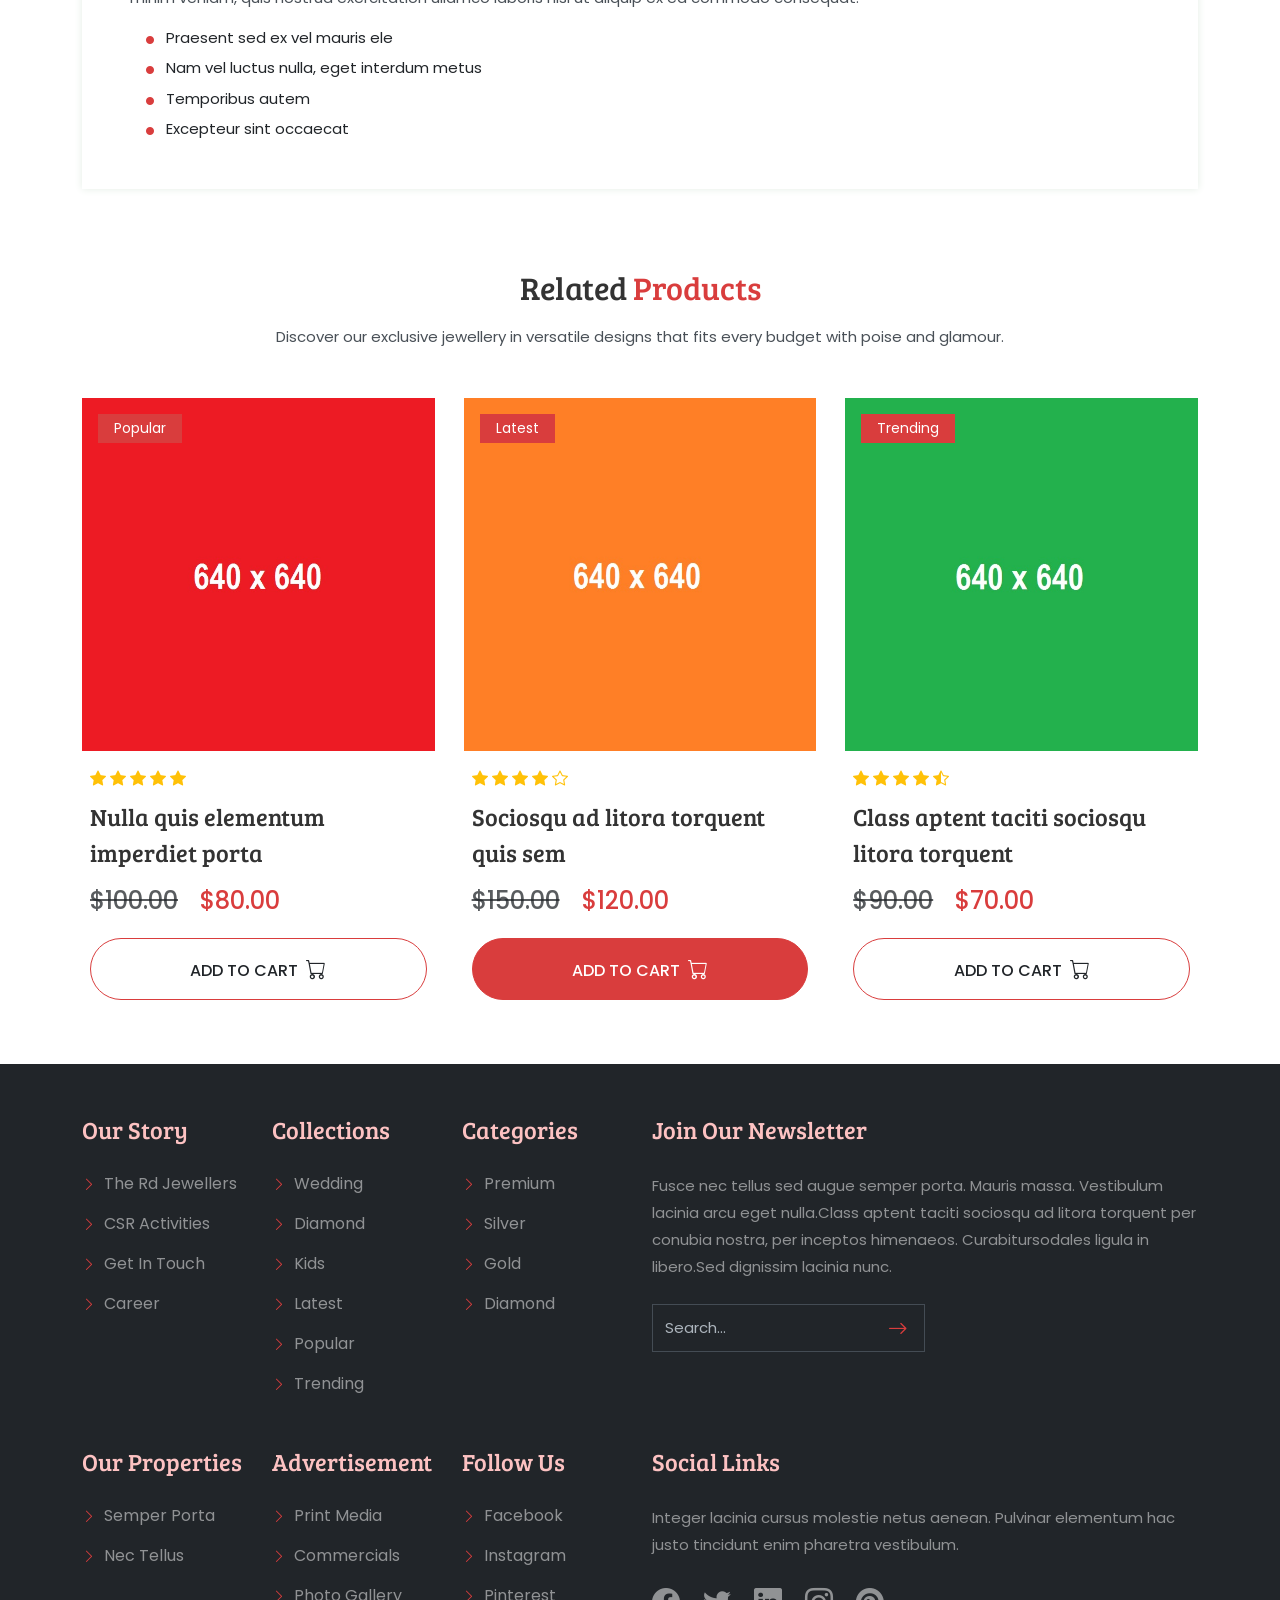
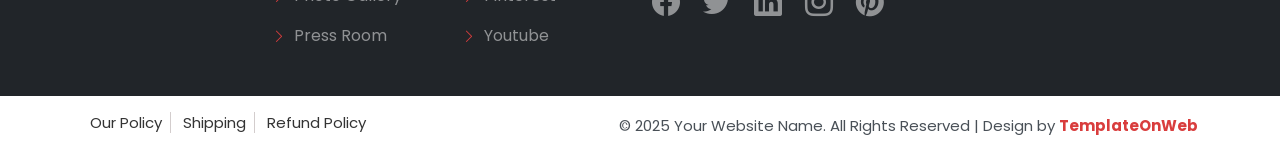
<file: shop_detail.html>
<!DOCTYPE html>
<html lang="en">
<head>
	<meta charset="utf-8">
	<meta http-equiv="X-UA-Compatible" content="IE=edge">
	<meta name="viewport" content="width=device-width, initial-scale=1">
	<title>Rd Jewellers</title>
	<link href="css/bootstrap.min.css" rel="stylesheet" >
	<link href="css/global.css" rel="stylesheet">
	<link href="css/shop.css" rel="stylesheet">
	<link rel="stylesheet" href="https://cdn.jsdelivr.net/npm/bootstrap-icons@1.11.3/font/bootstrap-icons.min.css">
	<link href="https://fonts.googleapis.com/css2?family=Poppins&display=swap" rel="stylesheet">
   <link href="https://fonts.googleapis.com/css2?family=Bree+Serif&display=swap" rel="stylesheet">
	 <link rel="stylesheet" href="https://cdn.jsdelivr.net/npm/swiper@11/swiper-bundle.min.css" />
	 
</head>
<body>

<section id="top" class="py-3">
 <div class="container-fluid">
  <div class="row top_1">
    <div class="col-md-3">
       <div class="top_1_left text-center">
       <b class="text-uppercase fs-1">
	   <a class="d-flex flex-column text-black" href="index.html">
	    <span class="col_secondry">RD</span>
		<span class="fs-3 mt-2">JEWELLERS</span>
		<span class="fs-6">JEWELLeRY WORLD</span>
	   </a>
	   </b>
      </div>
    </div>
	
	  <div class="col-xl-4 col-md-3">
       <div class="top_1_mid">
          <div class="input-group border">
			<input type="text" class="form-control rounded-0 border-0" placeholder="Search...">
			<span class="input-group-btn">
				<button class="btn btn-primary bg-transparent col_secondry text-white border-0 rounded-0 py-2 px-3 fs-5" type="button">
					<i class="bi-search"></i> </button>
			</span>
		</div>
      </div>
    </div>
	
	 <div class="col-xl-5 col-md-6">
       <div class="top_1_right">
         <ul class="mb-0 d-flex">
		   <li class="border-end px-4">
		    <a class="d-flex" href="#">
		     <span class="fs-2 col_secondry me-2"><i class="bi-geo-alt"></i></span>
			 <span class="d-flex flex-column">
			   <span>Store</span>
               <span>Locator</span>
			 </span>
			 </a>
		   </li>
		   <li class="border-end px-4">
		    <a class="d-flex" href="#">
		     <span class="fs-2 col_secondry me-2"><i class="bi-person"></i></span>
			 <span class="d-flex flex-column">
			   <span>Account</span>
               <span>Login / Sign Up</span>
			 </span>
			 </a>
		   </li>
		   
		    <li class="px-4">
		    <a class="d-flex" href="#">
		     <span class="fs-2 col_secondry me-2"><i class="bi-heart"></i></span>
			 <span class="d-flex flex-column">
			   <span>My</span>
               <span>Wishlist (0)</span>
			 </span>
			 </a>
		   </li>
		 </ul>
      </div>
    </div>
 </div>
 </div>
</section>

<section id="header">
<nav class="navbar navbar-expand-lg navbar-light border-top border-bottom">
  <div class="container">
    <a class="navbar-brand fs-2 family_bree" href="index.html"><i class="bi-gem me-1 col_secondry align-middle"></i> RD JEWELLERS</a>

    <div class="offcanvas offcanvas-start offcanvas-lg" tabindex="-1" id="mainMenu">
      <div class="offcanvas-header d-lg-none">
        <h5 class="offcanvas-title"> <a class="navbar-brand fs-2 family_bree" href="index.html"><i class="bi-gem me-1 col_secondry align-middle"></i> RD JEWELLERS</a></h5>
        <button type="button" class="btn-close" data-bs-dismiss="offcanvas"></button>
      </div>
      <div class="offcanvas-body">
        <ul class="navbar-nav align-items-center">
          <li class="nav-item"><a class="nav-link text_big home_link" href="index.html"><i class="bi bi-house"></i></a></li>
		  
		    <li class="nav-item"><a class="nav-link" href="about.html">About Us</a></li>
			
			 <li class="nav-item dropdown dropdown-mega">
            <a class="nav-link dropdown-toggle" href="#" data-bs-toggle="dropdown">
              Categories <i class="bi bi-chevron-down dropdown-arrow"></i>
            </a>
             <div class="dropdown-menu p-3">
              <div class="mega-content">
              
               <div class="row mega_content_inner row mx-0">
			     <div class="col-lg-5 p-0">
				   <div class="mega_content_inner_left">
				      <div class="categ_1_left position-relative image_box">
	      <a href="shop.html"><img src="image/35.jpg" class="img-fluid" alt="abc"></a>
		 <div class="categ_1_left_inner d-flex flex-column  position-absolute  w-100 py-3 px-3 text-center">
		    <b class="fs-3"><a href="shop.html">New Arrival</a></b>
			 <b class="fs-6"><a href="shop.html">Explore Now</a></b>
		  </div>
	   </div>
				  </div> 
				 </div>
				 
				  <div class="col-lg-7 p-0">
				   <div class="mega_content_inner_right">
			        <div class="mega_content_inner_right1 row row-cols-1 row-cols-lg-2 mx-0">
			          <div class="col p-0">
					   <div class="mega_content_inner_right1_left">
					     	      <div class="categ_1_left position-relative image_box">
	      <a href="shop.html"><img src="image/7.jpg" class="img-fluid" alt="abc"></a>
		 <div class="categ_1_left_inner d-flex flex-column  position-absolute  bottom-0 w-100 py-3 px-3">
			 <b class="fs-5"><a href="shop.html">Diamond</a></b>
		  </div>
	   </div>
					  </div>
					  </div>
					   <div class="col p-0">
					   <div class="mega_content_inner_right1_left">
					     	      <div class="categ_1_left position-relative image_box">
	      <a href="shop.html"><img src="image/12.jpg" class="img-fluid" alt="abc"></a>
		 <div class="categ_1_left_inner d-flex flex-column  position-absolute  bottom-0 w-100 py-3 px-3">
			 <b class="fs-5"><a href="shop.html">Popular</a></b>
		  </div>
	   </div>
					  </div>
					  </div>
				  </div> 
				  
				    <div class="mega_content_inner_right1 row row-cols-1 row-cols-lg-3 mx-0">
			          <div class="col p-0">
					   <div class="mega_content_inner_right1_left">
					     	      <div class="categ_1_left position-relative image_box">
	      <a href="shop.html"><img src="image/9.jpg" class="img-fluid" alt="abc"></a>
		 <div class="categ_1_left_inner d-flex flex-column  position-absolute  bottom-0 w-100 py-3 px-3">
			 <b class="fs-5"><a href="shop.html">Ring</a></b>
		  </div>
	   </div>
					  </div>
					  </div>
					   <div class="col p-0">
					   <div class="mega_content_inner_right1_left">
					     	      <div class="categ_1_left position-relative image_box">
	      <a href="shop.html"><img src="image/10.jpg" class="img-fluid" alt="abc"></a>
		 <div class="categ_1_left_inner d-flex flex-column  position-absolute  bottom-0 w-100 py-3 px-3">
			 <b class="fs-5"><a href="shop.html">Jewellery</a></b>
		  </div>
	   </div>
					  </div>
					  </div>
					  
					   <div class="col p-0">
					   <div class="mega_content_inner_right1_left">
					     	      <div class="categ_1_left position-relative image_box">
	      <a href="shop.html"><img src="image/11.jpg" class="img-fluid" alt="abc"></a>
		 <div class="categ_1_left_inner d-flex flex-column  position-absolute  bottom-0 w-100 py-3 px-3">
			 <b class="fs-5"><a href="shop.html">Trending</a></b>
		  </div>
	   </div>
					  </div>
					  </div>
				  </div> 
				  </div> 
				 </div>
				
			
			   </div>
              </div>
            </div>
          </li>
		  
		         <li class="nav-item dropdown">
            <a class="nav-link dropdown-toggle active" href="#" data-bs-toggle="dropdown">
              Products <i class="bi bi-chevron-down dropdown-arrow"></i>
            </a>
            <ul class="dropdown-menu drop_1">
              <li><a class="dropdown-item" href="shop.html">Products</a></li>

              <!-- SEO Nested Mega Menu -->
              <li><a class="dropdown-item" href="shop_detail.html">Product Details</a></li>
			  
			    <li><a class="dropdown-item" href="cart.html">Shopping Cart</a></li>
				
				  <li><a class="dropdown-item" href="checkout.html">Checkout</a></li>

            </ul>
          </li>
		  
		  
		       <li class="nav-item dropdown">
            <a class="nav-link dropdown-toggle" href="#" data-bs-toggle="dropdown">
              Blogs <i class="bi bi-chevron-down dropdown-arrow"></i>
            </a>
            <ul class="dropdown-menu drop_1">
              <li><a class="dropdown-item" href="blog.html">Blogs</a></li>

              <!-- SEO Nested Mega Menu -->
              <li><a class="dropdown-item" href="blog_detail.html">Blog Details</a></li>

            </ul>
          </li>

          <!-- Services -->
                <li class="nav-item dropdown">
            <a class="nav-link dropdown-toggle" href="#" data-bs-toggle="dropdown">
              Pages <i class="bi bi-chevron-down dropdown-arrow"></i>
            </a>
            <ul class="dropdown-menu drop_1">

			    <li><a class="dropdown-item" href="login.html">Login</a></li>

              <!-- SEO Nested Mega Menu -->
              <li><a class="dropdown-item" href="contact.html">Contact Us</a></li>
			  

            </ul>
          </li>


          <!-- Products Full Mega Menu -->

        </ul>
      </div>
    </div>
    <div class="d-flex align-items-center justify-content-end">
      <button class="navbar-toggler" type="button" data-bs-toggle="offcanvas" data-bs-target="#mainMenu">
        <span class="navbar-toggler-icon"></span>
      </button>
      <ul class="navbar-nav nav-icons d-flex flex-row ms-2">
        <!-- Search icon opens modal -->
        <li class="nav-item">
          <a class="nav-link text_big" data-bs-toggle="modal" data-bs-target="#searchModal">
            <i class="bi bi-search"></i>
          </a>
        </li>
        <li class="nav-item"><a class="nav-link text_big" href="login.html"><i class="bi bi-person"></i></a></li>
        <!-- Cart icon opens offcanvas -->
        <li class="nav-item">
          <a class="nav-link position-relative text_big" data-bs-toggle="offcanvas" href="#cartOffcanvas">
            <i class="bi bi-cart"></i>
            <span class="position-absolute start-100 translate-middle badge rounded-pill bg-danger cart-count font_13">0</span>
          </a>
        </li>
      </ul>
    </div>
  </div>
</nav>
</section>

<section id="center" class="center_o py-3 bg_primary_light">
<div class="container-xl">
 <div class="row center_o1">

    <div class="col-md-12">
	 <span class="d-block col_secondry"><a href="#">Home</a>  <i class="bi-chevron-right text-muted me-1 align-middle font_14"></i>   Product Details</span>
	</div>

 </div>
</div>
</section>

<section id="shop_dt" class="py-5">
	<div class="container-xl my-3">
  <div class="row pb-5">
    <div class="col-12 col-md-6">
	
	
      <div class="gallery-container sticky-top" style="top:60px;">
        <!-- Main Slider -->
        <div class="swiper mySwiperMain">
          <div class="swiper-wrapper">
            <div class="swiper-slide"><img src="image/10.jpg" alt=""></div>
            <div class="swiper-slide"><img src="image/8.jpg" alt=""></div>
            <div class="swiper-slide"><img src="image/9.jpg" alt=""></div>
            <div class="swiper-slide"><img src="image/7.jpg" alt=""></div>
			<div class="swiper-slide"><img src="image/11.jpg" alt=""></div>
			<div class="swiper-slide"><img src="image/12.jpg" alt=""></div>
         
          </div>
          <!-- Pagination (visible on small screens) -->
          <div class="swiper-pagination"></div>
        </div>

        <!-- Lens Overlay -->
        <div class="lens" id="lens"></div>

        <!-- Thumbs Slider -->
        <div class="swiper mySwiperThumbs">
          <div class="swiper-wrapper">
            <div class="swiper-slide"><img src="image/10.jpg" alt=""></div>
            <div class="swiper-slide"><img src="image/8.jpg" alt=""></div>
            <div class="swiper-slide"><img src="image/9.jpg" alt=""></div>
            <div class="swiper-slide"><img src="image/7.jpg" alt=""></div>
			<div class="swiper-slide"><img src="image/11.jpg" alt=""></div>
			<div class="swiper-slide"><img src="image/12.jpg" alt=""></div>
           
          </div>
          <div class="swiper-button-prev"></div>
          <div class="swiper-button-next"></div>
        </div>

        <!-- Zoom Box -->
        <div class="zoom-box" id="zoomBox"></div>
      </div>
	  
	  
    </div>
	
	<div class="col-12 col-md-6">
	   
	    <div class="shop_dt_right ps-4">
	     <h1>Class aptent litora torquent</h1>
		 <b class="mt-3 d-block mb-3"><span class="col_secondry me-2 font_48">$69.00</span> <span class=" text-decoration-line-through text-muted col_red fs-4">$78.00</span></b>
		 <p> Mollit anim id est laborum. Lorem ipsum dolor sit amet, consectetur adipisicing elit, sed do eiusmod tempor incididunt ut labore et dolore magna aliqua Duis aute irure dolor in reprehenderit
		 in voluptate velit esse cillum</p>
		 
		 <h4 class="mb-4">Quantity</h4>
		  <input type="number" min="1" value="1" class="form-control  float-start me-3 rounded-0" placeholder="Qty" style="width:80px; height:50px;">
		  <span class="mb-0 d-block mb-4"><a class="button button_2 add-to-cart" href="#" data-image="image/9.jpg" data-name="Product 6" data-price="85.00">ADD TO CART </a></span>
		 <span class="d-block font_14"><i class="bi-eye me-1 col_secondry align-middle"></i> 22 people are seeing right now</span>
		 <span class="d-block mt-2 font_14"><b class="col_secondry fs-6">Stock:</b> Available</span>
		 
		 <div class="shop_dt_right_inner shadow p-4 mt-4">
		   <ul class="mb-0">
		     <li class="d-flex">
			   <span><i class="bi-basket3 fs-1 col_secondry me-4 lh-1"></i></span>
			   <span class="d-flex flex-column">
			     <span>Pickup available at <b>Australia, Amet Park Street no 17</b> at least ready in 12 hours</span>
				 <b class="mt-3"><a href="#">CHECK AVAILABILITY</a></b>
			   </span>
			 </li>
		   </ul>
		 </div>
		 <ul class="mt-4 ps-2 mb-4">
		   <li><i class="bi-chevron-right me-1 col_secondry"></i> Free shipping orders above $60+</li>
		    <li class="mt-2"><i class="bi-chevron-right me-1 col_secondry"></i> Delivery in 1-3 days</li>
			 <li class="mt-2"><i class="bi-chevron-right me-1 col_secondry"></i> Free exchanges & free returns</li>
		 </ul>
		 
		 
		 
		 <span class="text-muted font_14">Tags : <a  href="#">Ring</a>, <a href="#"> Diamond</a></span>
		 <span class="font_14 text-muted mt-3 d-block">Categories : <a href="#">Women's</a>, <a href="#">Men's</a>, <a href="#">Child's</a></h6>
		 <ul class="mb-0 social_icon1 mt-4 fs-4">
			   <li class="d-inline-block me-2 fs-6 fw-bold">SHARE :</li>
			   <li class="d-inline-block"><a href="#"><i class="bi bi-facebook"></i></a></li>
			   <li class="d-inline-block ms-1"><a href="#"><i class="bi bi-twitter"></i></a></li>
			   <li class="d-inline-block ms-1"><a href="#"><i class="bi bi-linkedin"></i></a></li>
			  <li class="d-inline-block ms-1"><a href="#"><i class="bi  bi-instagram"></i></a></li>
			</ul>
		</div>
	  </div>
   </div>
   
   <div class="row shop_dt2 mt-5">
    <div class="col-md-12">
	  <ul class="nav nav-tabs mb-0  flex-wrap tab_click border-0 justify-content-center" role="tablist">
<li class="nav-item" role="presentation">
<a href="#profile1" data-bs-toggle="tab" aria-expanded="true" class="nav-link active" aria-selected="true" role="tab">
<span class="d-md-block">DESCRIPTION</span>
</a>
</li>

<li class="nav-item mx-3" role="presentation">
<a href="#profile2" data-bs-toggle="tab" aria-expanded="true" class="nav-link" aria-selected="false" role="tab" tabindex="-1">
<span class="d-md-block text-uppercase"> Additional Information </span>
</a>
</li>

<li class="nav-item" role="presentation">
<a href="#profile3" data-bs-toggle="tab" aria-expanded="true" class="nav-link" aria-selected="false" role="tab" tabindex="-1">
<span class="d-md-block">REVIEWS </span>
</a>
</li>

</ul>
      <div class="tab-content">
		   <div class="tab-pane active" id="profile1" role="tabpanel">
		       <div class="profile1_inner p-5 shadow">
			      <h2>Description</h2>
		<p class="mt-3">Lorem ipsum dolor sit amet, consectetur adipisicing elit, sed do eiusmod tempor incididunt ut labore et dolore magna aliqua. Ut enim ad minim veniam, quis nostrud exercitation ullamco laboris nisi ut aliquip ex ea comodo consequat. Duis aute irure dolor in reprehenderit in voluptate velit esse cillum dolore eu fugiat nulla pariatur. Excepteur sint occaecat cupidatat non proident, sunt in culpa qui officia deserunt mollit anim id est laborum.</p>
		<p>Lorem ipsum dolor sit amet, consectetur adipiscing elit, sed do eiusmod tempor incididunt ut labore et dolore magna aliqua. Ut enim ad minim veniam, quis nostrud exercitation ullamco laboris nisi ut aliquip ex ea commodo consequat.</p>
		<ul class="mb-0 ms-3">
		<li><i class="bi bi-circle-fill font_8 me-2 col_secondry"></i> Praesent sed ex vel mauris ele</li>
		<li class="mt-2"><i class="bi bi-circle-fill font_8 me-2 col_secondry"></i> Nam vel luctus nulla, eget interdum metus</li>
		<li class="mt-2"><i class="bi bi-circle-fill font_8 me-2 col_secondry"></i> Temporibus autem</li>
		<li class="mt-2"><i class="bi bi-circle-fill font_8 me-2 col_secondry"></i> Excepteur sint occaecat</li>
		</ul>
			   </div>
		   </div>
		   
		     <div class="tab-pane" id="profile2" role="tabpanel">
		       <div class="profile1_inner p-5 shadow cart_1">
		          <div class="table-responsive">
		  <table class="table table-bordered align-middle text-center">
  <tbody>
     <tr>
      <th scope="col">Remove</th>
      <th scope="col">Images</th>
      <th scope="col">Product</th>
      <th scope="col">Unit Price</th>
	   <th scope="col">Quantity</th>
	   <th scope="col">Total</th>
    </tr>
    <tr>
      <td><i class="bi bi-x-lg"></i></td>
      <td><a href="#"><img src="image/7.jpg" width="100"></a></td>
     <td><a href="#">Products Name Here</a></td>
      <td>$24.00</td>
	   <td><input type="number" min="1" value="1" class="form-control rounded-3 mx-auto fs-5" placeholder="Qty" style="width:80px; height:50px;"></td>
	    <td class="fw-bold">$24.00</td>
    </tr>
    <tr>
     <td><i class="bi bi-x-lg"></i></td>
      <td><a href="#"><img src="image/8.jpg" width="100"></a></td>
     <td><a href="#">Praesentium Vero Nesciu</a></td>
      <td>$28.00</td>
	   <td><input type="number" min="1" value="1" class="form-control rounded-3 mx-auto fs-5" placeholder="Qty" style="width:80px; height:50px;"></td>
	    <td class="fw-bold">$28.00</td>
    </tr>
    <tr>
      <td><i class="bi bi-x-lg"></i></td>
      <td><a href="#"><img src="image/9.jpg" width="100"></a></td>
     <td><a href="#">Lorem, Ipsum Dolor</a></td>
      <td>$34.00</td>
	   <td><input type="number" min="1" value="1" class="form-control rounded-3 mx-auto fs-5" placeholder="Qty" style="width:80px; height:50px;"></td>
	    <td class="fw-bold">$34.00</td>
    </tr>
  </tbody>
</table>
		</div>
			   </div>
		   </div>
		   
		   
		   
		   <div class="tab-pane" id="profile3" role="tabpanel">
		       <div class="shadow p-5 profile3_inner">
				   <div class="profile3_inner1 row">
				     <div class="col-md-6">
					  <div class="profile3_inner1_left">
					   <h5>Write Your Own Review</h5>
					   <b class="d-block">Add A Review</b>
					   <p class="mt-3">Your email address will not be published. Required fields are marked</p>
					   <span>Your Rating</span>
					   <span class="d-block text-warning mt-2 font_14">
					    <i class="bi bi-star-fill"></i>
						 <i class="bi bi-star-fill"></i>
						  <i class="bi bi-star-fill"></i>
						   <i class="bi bi-star-fill"></i>
						    <i class="bi bi-star-half"></i>
					   </span>
					   <h5 class="mt-3">Customer Reviews</h5>
					   <span class="d-block text-warning mt-2 font_14">
					    <i class="bi bi-star-fill"></i>
						 <i class="bi bi-star-fill"></i>
						  <i class="bi bi-star-fill"></i>
						   <i class="bi bi-star-fill"></i>
						    <i class="bi bi-star"></i>
					   </span>
					   <span class="d-block mt-2">Lorem Ipsum Dolor Sit Amet</span>
					   <span class="d-block mt-2">Date on June 29, 2023</span>
					   <p class="mt-3 mb-0">Lorem ipsum dolor sit amet, consectetur adipiscing elit, sed do eiusmod tempor incididunt ut labore et dolore magna aliqua. Ut enim ad minim veniam, quis nostrud exercitation ullamco laboris nisi ut aliquip ex ea commodo consequat.</p>
					  </div>
					 </div>
					 <div class="col-md-6">
					  <div class="profile3_inner1_right">
					     <h5>Add a Review</h5>
		  <p>Your email address will not be published. Required fields are marked *</p>
		  <textarea placeholder="Write Review*" class="form-control form_text  mt-3"></textarea>
		  <input class="form-control mt-3 " placeholder="Name*" type="text">
		  <input class="form-control mt-3" placeholder="Email*" type="text">
		  <div class="form-check mt-3">
<input class="form-check-input" type="checkbox" value="">
<label class="form-check-label" for="flexCheckDefault">
Save my name, email, and website in this browser for the next time I comment.
</label>
</div>
          <h6 class="mb-0 mt-4 center_sm"><a class="button button_2" href="#">Post Review</a></h6>
					  </div>
					 </div>
				   </div>
				</div>
		   </div>
		 </div>
	</div>
   </div>
	</div>

</section>



<section id="pref" class="pb-5">
 <div class="container-xl my-3">
  <div class="row afford_1 text-center mb-5">
    <div class="col-md-12">
         <h2>Related <span class="col_secondry">Products</span></h2>
		 <p class="mt-3 mb-0">Discover our exclusive jewellery in versatile designs that fits every budget with poise and glamour.</p>
    </div>

 </div>
 
  <div class="row row-cols-1 row-cols-md-3 pref_1 gx-5 gy-5">
    <div class="col">
                 	  <div class="shop_1_inner_left">
	    <div class="shop_1_inner_left1 position-relative image_box">
	    <a href="#"><img src="image/7.jpg" class="img-fluid" alt="abc"></a>
		<div class="product_options position-absolute top-0 w-100">
		     <ul class="d-flex justify-content-between p-3">
				    <li><span class="d-inline-block py-1 px-3 text-white bg_secondry font_14">Popular</span></li>
					 <li class="shop_1_left2">
					 <span>
					 <a class="d-inline-block fs-5 text-center cart_icon" data-bs-target="#exampleModal7" data-bs-toggle="modal" href="#"><i class="bi-eye"></i></a>
					 </span>
					 <span>
					 <a class="d-inline-block fs-5 text-center cart_icon" href="#"><i class="bi-heart"></i></a>
					 </span>
					 </li>
				  </ul>
		 </div>
         <a href="#"><img src="image/18.jpg" class="img-fluid image_overlay_animation position-absolute top-0 w-100" alt="abc"></a>
		
	    </div>
	  <div class="shop_1_left3 px-2">
		  <span class="d-block mt-3 text-warning">
		   <i class="bi-star-fill"></i>
		    <i class="bi-star-fill"></i>
			 <i class="bi-star-fill"></i>
			  <i class="bi-star-fill"></i>
			   <i class="bi-star-fill"></i>
		  </span>
		   <b class="fs-4 d-block mb-2 mt-2"><a href="#">Nulla quis elementum imperdiet porta</a></b>
		   <b class="d-block col_secondry fs-4 family_poppins"><span class="text-decoration-line-through text-muted me-3 col_red">$100.00</span> $80.00</b>
		   <span class="mt-3 d-block"><a class="button button_2 text-center add-to-cart d-block" href="#" data-image="image/7.jpg" data-name="Product 7" data-price="80.00">Add to  Cart <i class="bi-cart ms-1 fs-5"></i></a></span>
		 </div>
		
	  </div>  
    </div>
	
	<div class="col">
                 	  	    	  <div class="shop_1_inner_left">
	    <div class="shop_1_inner_left1 position-relative image_box">
	    <a href="#"><img src="image/8.jpg" class="img-fluid" alt="abc"></a>
		<div class="product_options position-absolute top-0 w-100">
		     <ul class="d-flex justify-content-between p-3">
				    <li><span class="d-inline-block py-1 px-3 text-white bg_secondry font_14">Latest</span></li>
					 <li class="shop_1_left2">
					 <span>
					 <a class="d-inline-block fs-5 text-center cart_icon" data-bs-target="#exampleModal8" data-bs-toggle="modal" href="#"><i class="bi-eye"></i></a>
					 </span>
					 <span>
					 <a class="d-inline-block fs-5 text-center cart_icon" href="#"><i class="bi-heart"></i></a>
					 </span>
					 </li>
				  </ul>
		 </div>
         <a href="#"><img src="image/19.jpg" class="img-fluid image_overlay_animation position-absolute top-0 w-100" alt="abc"></a>
		
	    </div>
	  <div class="shop_1_left3 px-2">
		  <span class="d-block mt-3 text-warning">
		   <i class="bi-star-fill"></i>
		    <i class="bi-star-fill"></i>
			 <i class="bi-star-fill"></i>
			  <i class="bi-star-fill"></i>
			   <i class="bi-star"></i>
		  </span>
		   <b class="fs-4 d-block mb-2 mt-2"><a href="#">Sociosqu ad litora torquent quis sem</a></b>
		   <b class="d-block col_secondry fs-4 family_poppins"><span class="text-decoration-line-through text-muted me-3 col_red">$150.00</span> $120.00</b>
		   <span class="mt-3 d-block"><a class="button button_3 text-center add-to-cart d-block" href="#" data-image="image/8.jpg" data-name="Product 8" data-price="120.00">Add to  Cart <i class="bi-cart ms-1 fs-5"></i></a></span>
		 </div>
		
	  </div> 
    </div>
	
	 <div class="col">
	      	    	  <div class="shop_1_inner_left">
	    <div class="shop_1_inner_left1 position-relative image_box">
	    <a href="#"><img src="image/9.jpg" class="img-fluid" alt="abc"></a>
		<div class="product_options position-absolute top-0 w-100">
		     <ul class="d-flex justify-content-between p-3">
				    <li><span class="d-inline-block py-1 px-3 text-white bg_secondry font_14">Trending</span></li>
					 <li class="shop_1_left2">
					 <span>
					 <a class="d-inline-block fs-5 text-center cart_icon" data-bs-target="#exampleModal9" data-bs-toggle="modal" href="#"><i class="bi-eye"></i></a>
					 </span>
					 <span>
					 <a class="d-inline-block fs-5 text-center cart_icon" href="#"><i class="bi-heart"></i></a>
					 </span>
					 </li>
				  </ul>
		 </div>
         <a href="#"><img src="image/20.jpg" class="img-fluid image_overlay_animation position-absolute top-0 w-100" alt="abc"></a>
		
	    </div>
	  <div class="shop_1_left3 px-2">
		  <span class="d-block mt-3 text-warning">
		   <i class="bi-star-fill"></i>
		    <i class="bi-star-fill"></i>
			 <i class="bi-star-fill"></i>
			  <i class="bi-star-fill"></i>
			   <i class="bi-star-half"></i>
		  </span>
		   <b class="fs-4 d-block mb-2 mt-2"><a href="#">Class aptent taciti sociosqu litora torquent</a></b>
		   <b class="d-block col_secondry fs-4 family_poppins"><span class="text-decoration-line-through text-muted me-3 col_red">$90.00</span> $70.00</b>
		   <span class="mt-3 d-block"><a class="button button_2 text-center add-to-cart d-block" href="#" data-image="image/9.jpg" data-name="Product 9" data-price="70.00">Add to  Cart <i class="bi-cart ms-1 fs-5"></i></a></span>
		 </div>
		
	  </div> 
	  </div>


 </div>

 <div class="modal fade" id="exampleModal7" tabindex="-1" aria-labelledby="exampleModalLabel" aria-hidden="true" style="display: none;">
		  <div class="modal-dialog">
			<div class="modal-content">
			  <div class="modal-header">
				<h2 class="modal-title text-black fs-2" id="exampleModalLabel">RD JEWELLERS</h2>
				<button type="button" class="btn-close" data-bs-dismiss="modal" aria-label="Close"></button>
			  </div>
			  <div class="modal-body">
				<img src="image/18.jpg" class="img-fluid" alt="abc">
			  </div>
			</div>
		  </div>
		</div>
		 <div class="modal fade" id="exampleModal8" tabindex="-1" aria-labelledby="exampleModalLabel" aria-hidden="true" style="display: none;">
		  <div class="modal-dialog">
			<div class="modal-content">
			  <div class="modal-header">
				<h2 class="modal-title text-black fs-2" id="exampleModalLabel">RD JEWELLERS</h2>
				<button type="button" class="btn-close" data-bs-dismiss="modal" aria-label="Close"></button>
			  </div>
			  <div class="modal-body">
				<img src="image/19.jpg" class="img-fluid" alt="abc">
			  </div>
			</div>
		  </div>
		</div>
		 <div class="modal fade" id="exampleModal9" tabindex="-1" aria-labelledby="exampleModalLabel" aria-hidden="true" style="display: none;">
		  <div class="modal-dialog">
			<div class="modal-content">
			  <div class="modal-header">
				<h2 class="modal-title text-black fs-2" id="exampleModalLabel">RD JEWELLERS</h2>
				<button type="button" class="btn-close" data-bs-dismiss="modal" aria-label="Close"></button>
			  </div>
			  <div class="modal-body">
				<img src="image/20.jpg" class="img-fluid" alt="abc">
			  </div>
			</div>
		  </div>
		</div>

 </div>
</section>


<section id="footer" class="py-5 bg-dark">
 <div class="container-xl">
  <div class="row footer_1">
  
	<div class="col-md-2">
	  <div class="footer_1_left">
	    <b class="primary_light fs-4 mb-4 d-block">Our Story</b>
		<div class="row footer_1ism">
		 <span class="col-md-12 col-6  d-inline-block"><i class="bi-chevron-right font_14 align-middle col_secondry me-1"></i> <a class="text-white-50 link" href="#"> The Rd Jewellers</a></span>
	 <span class="mt-3 col-md-12 col-6  d-inline-block"><i class="bi-chevron-right font_14 align-middle col_secondry me-1"></i> <a class="text-white-50 link" href="#"> CSR Activities</a></span>
	 <span class="mt-3 col-md-12 col-6  d-inline-block"><i class="bi-chevron-right font_14 align-middle col_secondry me-1"></i> <a class="text-white-50 link" href="#"> Get In Touch</a></span>
	 <span class="mt-3 col-md-12 col-6  d-inline-block"><i class="bi-chevron-right font_14 align-middle col_secondry me-1"></i> <a class="text-white-50 link" href="#"> Career</a></span>
	    </div>
	</div>
	</div>
	
	<div class="col-md-2">
	  <div class="footer_1_left">
	    <b class="primary_light fs-4 mb-4 d-block"> Collections</b>
		<div class="row footer_1ism">
		 <span class="col-md-12 col-6  d-inline-block"><i class="bi-chevron-right font_14 align-middle col_secondry me-1"></i> <a class="text-white-50 link" href="#"> Wedding</a></span>
	 <span class="mt-3 col-md-12 col-6  d-inline-block"><i class="bi-chevron-right font_14 align-middle col_secondry me-1"></i> <a class="text-white-50 link" href="#"> Diamond</a></span>
	 <span class="mt-3 col-md-12 col-6  d-inline-block"><i class="bi-chevron-right font_14 align-middle col_secondry me-1"></i> <a class="text-white-50 link" href="#"> Kids</a></span>
	 <span class="mt-3 col-md-12 col-6  d-inline-block"><i class="bi-chevron-right font_14 align-middle col_secondry me-1"></i> <a class="text-white-50 link" href="#"> Latest</a></span>
	  <span class="mt-3 col-md-12 col-6  d-inline-block"><i class="bi-chevron-right font_14 align-middle col_secondry me-1"></i> <a class="text-white-50 link" href="#"> Popular</a></span>
	 <span class="mt-3 col-md-12 col-6  d-inline-block"><i class="bi-chevron-right font_14 align-middle col_secondry me-1"></i> <a class="text-white-50 link" href="#"> Trending</a></span>
	    </div>
	</div>
	</div>
	
	<div class="col-md-2">
	  <div class="footer_1_left">
	    <b class="primary_light fs-4 mb-4 d-block"> Categories</b>
		<div class="row footer_1ism">
		 <span class="col-md-12 col-6  d-inline-block"><i class="bi-chevron-right font_14 align-middle col_secondry me-1"></i> <a class="text-white-50 link" href="#"> Premium</a></span>
	 <span class="mt-3 col-md-12 col-6  d-inline-block"><i class="bi-chevron-right font_14 align-middle col_secondry me-1"></i> <a class="text-white-50 link" href="#"> Silver</a></span>
	 <span class="mt-3 col-md-12 col-6  d-inline-block"><i class="bi-chevron-right font_14 align-middle col_secondry me-1"></i> <a class="text-white-50 link" href="#"> Gold</a></span>
	 <span class="mt-3 col-md-12 col-6  d-inline-block"><i class="bi-chevron-right font_14 align-middle col_secondry me-1"></i> <a class="text-white-50 link" href="#"> Diamond</a></span>

	    </div>
	</div>
	</div>
	
	<div class="col-md-6">
	  <div class="footer_1_left">
	    <b class="primary_light fs-4 mb-4 d-block"> Join Our Newsletter</b>
		<p class="text-white-50">Fusce nec tellus sed augue semper porta. Mauris massa. Vestibulum lacinia arcu eget nulla.Class aptent taciti sociosqu ad litora torquent per conubia nostra, per inceptos himenaeos.
		Curabitursodales ligula in libero.Sed dignissim lacinia nunc.</p>
		<div class="input-group border_dark mt-4 w-50">
			<input type="text" class="form-control rounded-0 border-0 bg-transparent text-white" placeholder="Search...">
			<span class="input-group-btn">
				<button class="btn btn-primary bg-transparent col_secondry text-white border-0 rounded-0 py-2 px-3 fs-5" type="button">
					<i class="bi-arrow-right"></i> </button>
			</span>
		</div>
	</div>
	</div>
 </div>
 
   <div class="row footer_2 mt-5">
  
	<div class="col-md-2">
	  <div class="footer_1_left">
	    <b class="primary_light fs-4 mb-4 d-block">Our Properties</b>
		<div class="row footer_1ism">
		 <span class="col-md-12 col-6  d-inline-block"><i class="bi-chevron-right font_14 align-middle col_secondry me-1"></i> <a class="text-white-50 link" href="#"> Semper Porta</a></span>
	 <span class="mt-3 col-md-12 col-6  d-inline-block"><i class="bi-chevron-right font_14 align-middle col_secondry me-1"></i> <a class="text-white-50 link" href="#"> Nec Tellus</a></span>
	    </div>
	</div>
	</div>
	
	<div class="col-md-2">
	  <div class="footer_1_left">
	    <b class="primary_light fs-4 mb-4 d-block"> Advertisement</b>
		<div class="row footer_1ism">
		 <span class="col-md-12 col-6  d-inline-block"><i class="bi-chevron-right font_14 align-middle col_secondry me-1"></i> <a class="text-white-50 link" href="#"> Print Media</a></span>
	 <span class="mt-3 col-md-12 col-6  d-inline-block"><i class="bi-chevron-right font_14 align-middle col_secondry me-1"></i> <a class="text-white-50 link" href="#"> Commercials</a></span>
	 <span class="mt-3 col-md-12 col-6  d-inline-block"><i class="bi-chevron-right font_14 align-middle col_secondry me-1"></i> <a class="text-white-50 link" href="#"> Photo Gallery</a></span>
	 <span class="mt-3 col-md-12 col-6  d-inline-block"><i class="bi-chevron-right font_14 align-middle col_secondry me-1"></i> <a class="text-white-50 link" href="#"> Press Room</a></span>
	    </div>
	</div>
	</div>
	
	<div class="col-md-2">
	  <div class="footer_1_left">
	    <b class="primary_light fs-4 mb-4 d-block"> Follow Us</b>
		<div class="row footer_1ism">
		 <span class="col-md-12 col-6  d-inline-block"><i class="bi-chevron-right font_14 align-middle col_secondry me-1"></i> <a class="text-white-50 link" href="#"> Facebook</a></span>
	 <span class="mt-3 col-md-12 col-6  d-inline-block"><i class="bi-chevron-right font_14 align-middle col_secondry me-1"></i> <a class="text-white-50 link" href="#"> Instagram</a></span>
	 <span class="mt-3 col-md-12 col-6  d-inline-block"><i class="bi-chevron-right font_14 align-middle col_secondry me-1"></i> <a class="text-white-50 link" href="#"> Pinterest</a></span>
	 <span class="mt-3 col-md-12 col-6  d-inline-block"><i class="bi-chevron-right font_14 align-middle col_secondry me-1"></i> <a class="text-white-50 link" href="#"> Youtube</a></span>

	    </div>
	</div>
	</div>
	
	<div class="col-md-6">
	  <div class="footer_1_left">
	    <b class="primary_light fs-4 mb-4 d-block"> Social Links</b>
		<p class="text-white-50">Integer lacinia cursus molestie netus aenean. Pulvinar elementum hac justo tincidunt enim pharetra vestibulum.</p>
		<ul class="mb-0 fs-3 mt-4">
			   <li class="d-inline-block"><a class="text-white-50 link" href="#"><i class="bi bi-facebook"></i></a></li>
			   <li class="d-inline-block ms-3"><a class="text-white-50 link"  href="#"><i class="bi bi-twitter"></i></a></li>
			   <li class="d-inline-block ms-3"><a class="text-white-50 link"  href="#"><i class="bi bi-linkedin"></i></a></li>
			  <li class="d-inline-block ms-3"><a class="text-white-50 link"  href="#"><i class="bi  bi-instagram"></i></a></li>
			  <li class="d-inline-block ms-3"><a class="text-white-50 link"  href="#"><i class="bi  bi-pinterest"></i></a></li>
			</ul>
	</div>
	</div>
 </div>

 
 </div>
</section>

<section id="footer_bottom" class="py-3">
 <div class="container-xl">
  <div class="row footer_bottom_1">
    
	 <div class="col-md-4">
	   <div class="footer_bottom_1_left">
	      <ul class="mb-0">
	   <li>
		<a class="border-end px-2" href="#">Our Policy</a>
		<a class="border-end px-2" href="#">Shipping</a>
		<a class="px-2" class="border_none" href="#">Refund Policy</a>
	   </li>
	  </ul>
	   </div>
	 </div>
	 
	  <div class="col-md-8">
	   <div class="footer_bottom_1_right text-end">
	     <p class="mb-0">© 2025 Your Website Name. All Rights Reserved | Design by <a class="col_secondry fw-bold" href="http://www.templateonweb.com">TemplateOnWeb</a></p>
	   </div>
	 </div>
  </div>
 </div>
</section>

<!-- Search Modal -->
<div class="modal fade" id="searchModal" tabindex="-1">
  <div class="modal-dialog modal-dialog-centered">
    <div class="modal-content text-center p-4">
      <div class="modal-header border-0">
        <h1 class="modal-title w-100 wave wave_center">Search</h1>
        <button type="button" class="btn-close" data-bs-dismiss="modal"></button>
      </div>
      <div class="modal-body">
        <form id="searchFormModal" class="d-flex flex-column align-items-center">
          <input class="form-control mb-4" type="search" placeholder="Type to search..." style="max-width: 400px;">
          <button class="btn btn-primary button button_2" type="submit">Search</button>
        </form>
      </div>
    </div>
  </div>
</div>


<!-- Offcanvas Cart -->
<div class="offcanvas offcanvas-end" tabindex="-1" id="cartOffcanvas">
  <div class="offcanvas-header caption-right p-4">
    <h5 class="col_secondry m-0">Your Cart</h5>
    <button type="button" class="btn-close text-reset" data-bs-dismiss="offcanvas"></button>
  </div>
  <div class="offcanvas-body">
    <ul class="list-group cart-items"></ul>
    <div class="mt-3"><strong class="fs-4">Total: $<span class="cart-total col_primary">0.00</span></strong></div>
    <a href="#" class="btn btn-primary button button_3  w-100 mt-3">Checkout</a>
  </div>
</div>

<script>
document.addEventListener("DOMContentLoaded", function () {
  // Sticky navbar
  document.addEventListener("scroll", function () {
    const navbar = document.querySelector(".navbar");
    if (window.scrollY > 80) {
      navbar.classList.add("sticky");
      document.body.classList.add("has-sticky");
    } else {
      navbar.classList.remove("sticky");
      document.body.classList.remove("has-sticky");
    }
  });

  // Mobile submenu toggle
  document.querySelectorAll('.dropdown-submenu > a').forEach(function (submenuLink) {
    submenuLink.addEventListener('click', function (e) {
      if (window.innerWidth < 992) {
        e.preventDefault();
        e.stopPropagation();
        let submenu = this.nextElementSibling;
        this.closest('.dropdown-menu').querySelectorAll('.dropdown-menu.show').forEach(function (openMenu) {
          if (openMenu !== submenu) openMenu.classList.remove('show');
        });
        submenu.classList.toggle('show');
      }
    });
  });

  // Search modal form
  document.getElementById("searchFormModal").addEventListener("submit", function(e) {
    e.preventDefault();
    const query = this.querySelector("input").value.trim();
    if (query) {
      alert("Searching for: " + query);
    }
  });

  
});


document.addEventListener("DOMContentLoaded", function () {
  const cart = {};
  const cartItemsEl = document.querySelector(".cart-items");
  const cartTotalEl = document.querySelector(".cart-total");
  const cartCountEl = document.querySelector(".cart-count");

  function updateCartDisplay() {
    cartItemsEl.innerHTML = "";
    let total = 0;
    let count = 0;

    for (let name in cart) {
      const item = cart[name];
      total += item.price * item.qty;
      count += item.qty;

      const li = document.createElement("li");
      li.className = "list-group-item d-flex justify-content-between align-items-center p-2 px-3";
      li.innerHTML = `
	        <div class="position-relative">
			   <span class="badge rounded-pill position-absolute product_badge">${item.qty}</span>
	           <img src="${item.image}" class="rounded" alt="..." width="100">	
		    </div>
			<div class="p-3 px-0">
			  <b class="fs-5 d-block mb-2">${name}</b>
			  <b class="d-block col_secondry fs-4"> $ ${item.price.toFixed(2)} <span class="fw-bold col_primary">each</span></b>
			</div>	
		<i class="bi bi-trash delete-item" data-name="${name}"></i>
        
      `;
      cartItemsEl.appendChild(li);
    }

    cartTotalEl.textContent = total.toFixed(2);
    cartCountEl.textContent = count;

    // Attach delete event
    document.querySelectorAll(".delete-item").forEach(btn => {
      btn.addEventListener("click", function () {
        const name = this.dataset.name;
        delete cart[name];
        updateCartDisplay();
      });
    });
  }

  document.querySelectorAll(".add-to-cart").forEach(btn => {
    btn.addEventListener("click", function (e) {
      e.preventDefault();
      const name = this.dataset.name;
      const price = parseFloat(this.dataset.price);
	  const image = this.dataset.image;
      if (!cart[name]) {
        cart[name] = { price: price, qty: 1, image: image };
      } else {
        cart[name].qty++;
      }
      updateCartDisplay();
    });
  });
});
</script>

<script src="https://cdn.jsdelivr.net/npm/swiper@11/swiper-bundle.min.js"></script>
<script>
  const swiperMain = new Swiper(".mySwiperMain", {
    spaceBetween: 10,
    loop: true,
    pagination: {
      el: ".swiper-pagination",
      clickable: true,
    },
  });

  const swiperThumbs = new Swiper(".mySwiperThumbs", {
    spaceBetween: 10,
    slidesPerView: 6,
    navigation: { nextEl: ".swiper-button-next", prevEl: ".swiper-button-prev" },
  });

// When hovering thumbnails
swiperThumbs.slides.forEach((slide, index) => {
  slide.addEventListener("mouseenter", () => {
    swiperMain.slideToLoop(index);

    // Remove active class from all thumbs
    swiperThumbs.slides.forEach(s => s.classList.remove('swiper-slide-thumb-active'));
    // Add active class to hovered thumb
    slide.classList.add('swiper-slide-thumb-active');
  });
});

// Also sync active state when main slider changes (e.g., looped slide)
swiperMain.on('slideChange', () => {
  const realIndex = swiperMain.realIndex;
  swiperThumbs.slides.forEach((s, i) => s.classList.remove('swiper-slide-thumb-active'));
  swiperThumbs.slides[realIndex].classList.add('swiper-slide-thumb-active');
});
  
  

  const zoomBox = document.getElementById("zoomBox");
  const lens = document.getElementById("lens");
  const mainWrapper = document.querySelector(".mySwiperMain");

  mainWrapper.addEventListener("mousemove", function(e) {
    const img = swiperMain.slides[swiperMain.realIndex].querySelector("img");
    const rect = img.getBoundingClientRect();

    if(window.innerWidth < 768) return; // do not show zoom on small screens

    zoomBox.style.display = "block";
    lens.style.display = "block";
    zoomBox.style.backgroundImage = `url(${img.src})`;

    const zoomFactor = 4;
    zoomBox.style.backgroundSize = `${img.width * zoomFactor}px ${img.height * zoomFactor}px`;

    const lensWidth = (zoomBox.offsetWidth / (img.width * zoomFactor)) * img.width;
    const lensHeight = (zoomBox.offsetHeight / (img.height * zoomFactor)) * img.height;
    lens.style.width = `${lensWidth}px`;
    lens.style.height = `${lensHeight}px`;

    let x = e.clientX - rect.left;
    let y = e.clientY - rect.top;

    if (x < lensWidth / 2) x = lensWidth / 2;
    if (x > rect.width - lensWidth / 2) x = rect.width - lensWidth / 2;
    if (y < lensHeight / 2) y = lensHeight / 2;
    if (y > rect.height - lensHeight / 2) y = rect.height - lensHeight / 2;

    lens.style.left = `${x - lensWidth / 2}px`;
    lens.style.top = `${y - lensHeight / 2}px`;

    const bgX = ((x / rect.width) * img.width * zoomFactor - zoomBox.offsetWidth / 2) * -1;
    const bgY = ((y / rect.height) * img.height * zoomFactor - zoomBox.offsetHeight / 2) * -1;
    zoomBox.style.backgroundPosition = `${bgX}px ${bgY}px`;
  });

  mainWrapper.addEventListener("mouseleave", function() {
    zoomBox.style.display = "none";
    lens.style.display = "none";
  });
</script>
  
<script src="js/bootstrap.bundle.min.js"></script>

</body>
</html>
</file>
<file: css/global.css>
/*
Template Name: Rd Jewellers
File: Layout CSS
Author: TemplatesOnWeb
Author URI: https://www.templateonweb.com/
Licence: <a href="https://www.templateonweb.com/license">Website Template Licence</a>
*/

  
:root {
	--border_dark:#2f365c;
	--black_transparent: #0000006b;
	--black_transparent_dark:#535353;
	--black_transparent_light:#2452408c;
	--primary:#333;
	--bg_primary_light:#f4573712;
	--primary_light:#fdc2c2;
	--bg_primary_light1:#f4573729;
	--border_light_primary:#d3cdcd;
	--border_dark:#444c54;
	--secondry:#d93d3d;
	
}


body{
	font-family: "Poppins", serif;
}

ul{
	list-style:none;
	padding:0;
	font-size:15px;
}
h1, h2, h3, h4, h5, h6 {
	font-optical-sizing: auto;
	font-style: normal;
     color:var(--primary);
	    font-family: "Bree Serif", serif;
	  font-weight:500;
}
.h6, h6 {
    font-size: 1.3rem;
}

a{
	text-decoration:none;
	color:var(--primary); 
}
a:hover{
	text-decoration:none;
	color: var(--secondry);
}
a:focus{
	text-decoration:none;
	color: var(--secondry);
}

.link:hover{
	color: var(--secondry)!important;
}
.link:focus{
	color: var(--secondry)!important;
}



.button{
	transition: 0.3s;
	padding: 15px 36px 15px 36px;
	display: inline-block;
	background:var(--bs-white);
	color:var(--bs-dark)!important;
	text-transform:uppercase;
	font-weight:500;
	border-radius:50rem;
}

.button:hover{
	background:var(--secondry);
	color:var(--bs-white)!important;
}

.button:focus{
	background:var(--secondry);
	color:var(--bs-white)!important;
}

.button_1{
	background:var(--secondry);
	color:var(--bs-white)!important;
}

.button_1:hover{
	background:var(--bs-white);
	color:var(--bs-dark)!important;
}

.button_1:focus{
   background:var(--bs-white);
	color:var(--bs-dark)!important;
}

.button_2{
	background:var(--bs-white);
	color:var(--bs-dark)!important;
	border:1px solid var(--secondry);
}

.button_2:hover{
	background:var(--secondry);
	color:var(--bs-white)!important;
	border:1px solid var(--secondry);
}

.button_2:focus{
  background:var(--secondry);
	color:var(--bs-white)!important;
	border:1px solid var(--secondry);
}

.button_3{
   background:var(--secondry);
	color:var(--bs-white)!important;
	border:1px solid var(--secondry);
}

.button_3:hover{
	background:var(--bs-white);
	color:var(--bs-dark)!important;
	border:1px solid var(--secondry);
}

.button_3:focus{
    background:var(--bs-white);
	color:var(--bs-dark)!important;
	border:1px solid var(--secondry);
}

.col_primary{
	color: var(--primary)!important;
}
	
.bg_primary {
    background: var(--primary)!important;
}
.bg_secondry {
    background: var(--secondry)!important;
}

.bg_primary_light {
    background: var(--bg_primary_light);
}
.primary_light {
    color: var(--primary_light);
}
.bg_primary_light1 {
    background: var(--bg_primary_light1);
}
.col_secondry{
	color: var(--secondry)!important;
}


.black_transparent {
   /* background: var(--black_transparent);*/
     background: -moz-linear-gradient(top, rgba(0,0,0,0) 50%, rgb(17 6 1 / 60%) 80%);
    background: -webkit-linear-gradient(top, rgba(0, 0, 0, 0) 50%, rgb(17 6 1 / 60%) 80%);
    background: linear-gradient(to bottom, rgba(0, 0, 0, 0) 50%, rgb(17 6 1 / 60%) 80%)
}
.black_transparent_dark {
    background: var(--black_transparent_dark)!important;
}
.black_transparent_light {
    background: var(--black_transparent_light)!important;
}

.border_light_primary{
	border:1px solid  var(--border_light_primary)!important;
}
.border_dark{
	border:1px solid  var(--border_dark)!important;
}

.font_14{
	font-size:14px; 
}
.font_17{
	font-size:17px; 
}
.font_15{
	font-size:15px; 
}
.font_12{
	font-size:12px; 
}
.font_11{
	font-size:11px; 
}

.font_10{
	font-size:10px; 
}
.font_8{
	font-size:8px; 
}
.font_13{
	font-size:13px; 
}
.font_48{
	font-size:48px; 
}

.font_60{
	font-size:60px; 
}

p{
	color:var(--bs-gray-700);
	line-height:1.8em;
	font-family: "Poppins", serif;
	font-size:15px;
}
.border, .border-start, .border-end, .border-top, .border-bottom {	 
	border-color: var(--border_light_primary) !important;
}
.border_primary {	 
	border-color: var(--primary) !important;
}

.family_poppins{
      font-family: "Poppins", serif;
	  line-height:1.8em;
 }

.shadow {
        box-shadow: 0 0 0.5rem rgb(228 237 229) !important;
}
b{
	  font-weight:500;
	     font-family: "Bree Serif", serif;
	    color:var(--primary);
}

.family_bree{
	     font-family: "Bree Serif", serif;
}

.animate-on-scroll,
.animate-group .item {
  opacity: 0;
  will-change: transform, opacity;
}

/*****************top*****************/
.top_1_mid{
	padding-top:17px;
}
.top_1_right{
	padding-top:17px;
}
/*****************top_end*****************/

.top_1_left span{
	line-height:1.6rem;
}
/*****************header*****************/
.navbar{
	z-index:9999;
	/*background:var(--black_transparent);*/
}
.nav_o{
	background:var(--black_transparent_dark);
}

 @keyframes slideDown {
      from { transform: translateY(-100%); }
      to { transform: translateY(0); }
    }
    @keyframes fadeInAnimation {
      from { opacity: 0; transform: translateX(-50%) rotate(45deg) translateY(5px); }
      to { opacity: 1; transform: translateX(-50%) rotate(45deg) translateY(0); }
    }
    .navbar.sticky {
      position: fixed!important;
      top: 0;
      width: 100%;
      z-index: 1050;
      box-shadow: 0 4px 8px rgba(0,0,0,0.1);
      animation: slideDown 0.3s ease;
	  background:var(--bs-white);
    }
    body.has-sticky { padding-top: 60px; }
    .navbar { min-height: 60px; }

    .navbar-nav .dropdown-toggle::after,
    .navbar-nav .dropdown-item.dropdown-toggle::after { display: none !important; }

    .navbar-nav .dropdown-toggle,
    .navbar-nav .dropdown-item.dropdown-toggle {
      position: relative;
      padding-right: 2rem;
    }
    .navbar-nav .dropdown-arrow {
      position: absolute;
      right: 5px;
      top: 50%;
      transform: translateY(-50%);
      pointer-events: none;
      font-size: 0.8rem;
      color: currentColor;
      transition: transform 0.5s ease-in-out;
    }
    .navbar-nav .dropdown-submenu .dropdown-arrow { right: 1rem; }
    .dropdown-menu[data-bs-popper] { top: auto; margin-top: 0px; }

    .nav-icons .nav-link { font-size: 1.2rem; padding: 0.5rem; }

    @media (max-width: 991px) {
      .navbar .container {
        display: grid;
        grid-template-columns: auto 1fr auto;
        align-items: center;
      }
      .navbar-brand { grid-column: 1; justify-self: start; }
      .navbar-toggler { grid-column: 3; justify-self: end; margin-left: 0.5rem; }
      .nav-icons { grid-column: 3; justify-self: end; display: flex; }
      .mega-content, .nested-mega-content { display: block; }
      .mega-content div, .nested-mega-content div { margin-bottom: 1rem; }
    }

    @media (min-width: 992px) {
	.navbar {
        padding:0px;
      }
      .navbar .container {
        display: grid;
        grid-template-columns: auto 1fr auto;
        align-items: center;
      }

      .offcanvas-lg {
        position: static;
        transform: none;
        visibility: visible !important;
        background-color: transparent;
        border: none;
        height: auto;
        display: flex;
        justify-content: center;
        padding: 0;
      }
      .offcanvas-lg .offcanvas-body {
        display: flex;
        justify-content: center;
        padding: 0;
      }
	  
      .navbar-expand-lg .navbar-nav .nav-link{ 
	  padding: 25px 25px; 
	  color:var(--bs-dark);
	  }
	 .navbar-expand-lg .navbar-nav .active{ 
	  color:var(--secondry)!important;
	  }
	    .navbar-expand-lg .navbar-nav .nav-link:hover{ 
	  color:var(--secondry);
	  }
	    .navbar-expand-lg .navbar-nav .nav-link:focus{ 
	  color:var(--secondry);
	  }
      .navbar-expand-lg .nav-icons .nav-link { padding: 5px 10px; }

      .navbar .dropdown:hover > .dropdown-menu,
      .dropdown-submenu:hover > .dropdown-menu { display: block; }

      /* Standard submenu flyout */
      .dropdown-submenu { position: relative; }
      .dropdown-submenu > .dropdown-menu {
        top: 0;
        left: 100%;
        margin-left: 0;
      }

      /* Full-width mega menu */
      .dropdown-mega { position: static; }
      .dropdown-mega .dropdown-menu {
        left: 50%;
        transform: translateX(-50%) !important;
        width: 65%;
		border-radius:0;
      }

      /* Nested mega menu flyout to right */
      .dropdown-mega-nested { position: relative; }
      .dropdown-mega-nested .dropdown-menu {
        position: absolute;
        top: 0;
        left: 100%;
        width: auto;
      }

      .mega-content, .nested-mega-content { display: flex; gap: 2rem; }
      .mega-content ul, .nested-mega-content ul {
        list-style: none;
        padding: 0;
      }

      .navbar-nav .dropdown:hover > .dropdown-toggle > .dropdown-arrow,
      .navbar-nav .dropdown-submenu:hover > .dropdown-item.dropdown-toggle > .dropdown-arrow {
        transform: translateY(-50%) rotate(180deg);
      }
    }

    @media (min-width: 1200px) {
      .navbar .navbar-nav > .dropdown > .nav-link {
        position: relative;
      }
      .navbar .navbar-nav > .dropdown:hover > .nav-link::before {
        content: "";
        position: absolute;
        bottom: -7px;
        left: 50%;
        transform: translateX(-50%) rotate(45deg);
        width: 13px;
        height: 13px;
        background: var(--secondry);
       /* border-top: 1px solid rgb(244, 81, 30);
        border-left: 1px solid rgb(230, 74, 25);*/
        z-index: 1100;
        animation: fadeInAnimation 0.3s ease forwards;
      }
    }
	
.text_big{
	font-size:1.5rem !important;
}
.drop_1{
	min-width:200px;
	border-radius:0;
	border-color:var(--border_light_primary);
}
.drop_1 a{
	color:var(--primary);
	padding-top:10px;
	padding-bottom:10px;
	font-size:15px;
}
.drop_1 a:hover{
	color:var(--secondry);
     background:none;
}
.drop_1 .dropdown-menu{
	border-radius:0;
}
.dropdown-submenu .dropdown-menu h6{
	color:var(--primary);
}
.dropdown-submenu .dropdown-menu a{
    padding-top:10px!important;
	padding-bottom:10px!important;
}
.navbar-nav .nav-link.active {
    color: var(--secondry);
}
.navbar-nav .nav-link:hover {
    color: var(--secondry);
}
.navbar-nav .nav-link:focus {
      border:none;
      box-shadow:none;
}
.home_link{
	padding-top: 10px!important;
	padding-bottom: 10px!important;
}

.product_badge {
    top: -8px;
    right: -5px;
    background-color: var(--col_red);
}

.navbar-brand{
	 font-weight:500;
	 display:none;
}
 .navbar.sticky .navbar-brand{
	 display:block;
 }
 
 .mega_content_inner_left .categ_1_left_inner{
	top: 50%;
    left: 50%;
    transform: translate(-50%, -50%); 
 }
.categ_1_left{
	margin:2px;
}

/*****************header_end*****************/

/*********************shop****************/
.shop_1_inner_left .product_options {
	z-index:3;
}
.shop_1_inner_left .shop_1_left2{
	z-index:3;
	transition: all 300ms linear 0ms;  
	transform: translateX(110%);
}
.shop_1_inner_left:hover .shop_1_left2{
	     transform: translateY(0)!important;;
	  }

.image_overlay_animation{
	z-index:2;
	transition: 0.3s;
    display:block;
	opacity:0;
	transform: scale(1.5);
}
.shop_1_inner_left:hover .image_overlay_animation{
	 /* display:block!important; */
	 transition: 0.3s;
	 opacity:1;
	 transform: scale(1);
}

.cart_icon{
	display:none!important;
	 transition: 0.3s
}
.shop_1_inner_left:hover .cart_icon{
	display:inline-block!important;
	 transition: 0.3s;
}

#shop .modal-dialog {
	max-width: 800px;
}
.modal-content{
	background:var(--bs-white)!important;
}

.cart_icon {
	width:40px;
	height:40px;
	line-height:40px;
	transition: 0.3s;
	background:var(--bs-white);
}
.cart_icon:hover {
	background:var(--primary);
	transition: 0.3s;
	color:var(--bs-white);
}

/*********************shop_end****************/


/*********************common****************/
.form-control:focus{
	box-shadow:none;
	border-color: var(--border_light_primary); 
}
.form-select:focus{
	box-shadow:none;
	border-color:var(--border_light_primary);
}
.form-control{
	border-color:var(--border_light_primary); 
	box-shadow:none;
	height:48px;
	font-size:18px;
}
.form-select{
	border-color:var(--border_light_primary); 
	box-shadow:none; 
	border-radius:0;
	height:48px;
	font-size:18px;
}

.input-group .form-control{
	height:auto;
	font-size:15px;
}
.input-group .form-control:focus{
	box-shadow:none;
}

.form_text{
	height:160px!important; 
}

::placeholder {
	opacity: 1; /* Firefox */
}


.paginate li a{
	width:40px;
	height:40px;
	line-height:37px; 
	transition: 0.3s;
	border-radius:50%;
	margin-left:3px;
	margin-right:3px;
	color: var(--bs-dark);
}
.paginate li a:hover{
	background:var(--secondry);
	color: var(--bs-white);
	transition: 0.3s;
	border-color:var(--secondry)!important;
}
.paginate  .active {
	background:var(--secondry);
	color: var(--bs-white);
	border-color:var(--secondry)!important;
}

.image_box{
	overflow:hidden;
}
.image_box img{
	object-fit: cover;
  transition: transform 0.4s ease-in-out;
}
.image_box:hover img{
	transform: scale(1.1); /* zooms in */
}

#cartOffcanvas{
	z-index: 9999;
}

.blog_icon {
    margin-top: 35px;
    margin-left: 30px;
}
/*********************common_end****************/



/*********************footer****************/
#footer ::placeholder {
	color:var(--bs-gray-500);
}
/*********************footer_end****************/



@media screen and (max-width : 767px){

.img-fluid{
   width:100%!important;
 }


.gx-5{
	--bs-gutter-x:1.5rem!important;
}
.gy-5 {
    --bs-gutter-y: 2rem;
}
.offcanvas-body{
border-top:1px solid var(--bg_primary_light);	
}
.nav-link{
	font-size:20px;
}
.font_48 {
	font-size:38px;
}

.container-xl{
	padding-left:20px!important;
	padding-right:20px!important;
}

#header .offcanvas-body  .align-items-center{
   align-items: start!important;
}
#header .offcanvas-body  .align-items-center li{
  width:100%;
}

.font_60{
	font-size:50px;
}
.font_48{
	font-size:40px;
}

.nested-mega-content div {
	margin-bottom:0;
}
.mega-content div, .nested-mega-content div {
    margin-bottom:0;
}

.center_sm .w-50{
	width:100%!important;
}

.navbar {
	 background: var(--bs-white)!important;
	 border-bottom:1px solid var(--border_light_primary);
}
.navbar-brand{
	 color: var(--bs-dark)!important;
	 display:block;
}
#top{
	display:none;
}
.footer_1ism span{
	margin-top:10px!important;
	font-size:14px;
}
.footer_1_left{
	margin-top:15px;
	margin-bottom:15px;
}
.footer_1_left .input-group{
	width:80%!important;
}
.footer_bottom_1_right {
	margin-top:15px;
	text-align:left!important;
}
.center_o1{
	text-align:center;
}
}
@media (min-width:576px) and (max-width:767px) {

}
@media (min-width:768px) and (max-width:991px) {

.img-fluid{
   width:100%!important;
 }

	
.gx-5{
	--bs-gutter-x:1rem!important;
}
.gy-5{
	--bs-gutter-y:1.5rem!important;
}
.offcanvas-body{
border-top:1px solid var(--bg_primary_light);	
}
.nav-link{
	font-size:20px;
}
.font_48 {
	font-size:38px;
}
.font_60 {
	font-size:48px;
}
#header .offcanvas-body  .align-items-center{
   align-items: start!important;
}
#header .offcanvas-body  .align-items-center li{
  width:100%;
}

.button{
	padding: 16px 25px 16px 25px;
	font-size:15px;
}

.nested-mega-content div {
	margin-bottom:0;
}
.mega-content div, .nested-mega-content div {
    margin-bottom:0;
}

section{
	overflow:hidden;
}
.navbar {
	 background: var(--bs-white)!important;
	 border-bottom:1px solid var(--border_light_primary);
}
.navbar-brand{
	 color: var(--bs-dark)!important;
}

.navbar-brand{
	 color: var(--bs-dark)!important;
	 display:block;
}
#top{
	display:none;
}
.shop_1_left3  .fs-4{
	font-size:17px!important;
}
.blog_2_left  .fs-3{
	font-size:20px!important;
}
.footer_1_left .fs-4{
	font-size:17px!important;
}
.footer_1ism span{
	font-size:13px;
}
.footer_1_left p{
	font-size:13px;
}
}

@media (min-width:992px) and (max-width:1200px) {

.gx-5{
	--bs-gutter-x:1.5rem!important;
}
.dropdown-submenu > .dropdown-menu {
    left:auto;
	display:none!important;
}

section{
	overflow:hidden;
}
#header {
	overflow:visible;
}
.button{
	padding: 16px 25px 16px 25px;
	font-size:15px;
}

 .navbar-expand-lg .navbar-nav .nav-link{ 
	  padding: 25px 15px; 
	  }
.navbar-nav .dropdown-arrow {
  right: 0;
}

.text_big {
    padding-top: 10px!important;
    padding-bottom: 10px!important;
}


 .dropdown-mega .dropdown-menu {
        width: 80%;
      }
.blog_2_left  .fs-3{
	font-size:22px!important;
}
.footer_1_left .fs-4{
	font-size:19px!important;
}
.footer_1ism span{
	font-size:14px;
}
.footer_1_left p{
	font-size:14px;
}
}



/* XX-Large devices (larger desktops, 1400px and up)*/
@media (min-width: 1400px) {  
.img-fluid{
   width:100%!important;
 }

}
@media (min-width:1201px) and (max-width:1250px) {
.dropdown-submenu > .dropdown-menu {
    left:auto;
	display:none!important;
}
 }
@media screen and (max-width : 1399px){
.gx-5{
	--bs-gutter-x:1.8rem!important;
}

 }
@media screen and (min-width : 1400px){
.shop_1_left3  .fs-4{
	font-size:28px!important;
}
 }
</file>
<file: css/index.css>
/*
Template Name: Rd Jewellers
File: Layout CSS
Author: TemplatesOnWeb
Author URI: https://www.templateonweb.com/
Licence: <a href="https://www.templateonweb.com/license">Website Template Licence</a>
*/


/*********************center****************/
.carousel-caption{
	background-color: var(--black_transparent)!important;
	bottom:0;
	left:0;
	color:var(--bs-white);
	width:100%;
	height:100%;
    padding: 180px 140px 0px 140px;
	text-align:left;
 }

.carousel-caption h1{
   font-size:80px;
   color:var(--bs-white);
 }

.carousel-control-next, .carousel-control-prev{
	width: 10%;
}
/*********************center_end****************/


/*********************shop****************/
.shop_1_inner_left .product_options {
	z-index:3;
}
.shop_1_inner_left .shop_1_left2{
	z-index:3;
	transition: all 300ms linear 0ms;  
	transform: translateX(110%);
}
.shop_1_inner_left:hover .shop_1_left2{
	     transform: translateY(0)!important;;
	  }

.image_overlay_animation{
	z-index:2;
	transition: 0.3s;
    display:block;
	opacity:0;
	transform: scale(1.5);
}
.shop_1_inner_left:hover .image_overlay_animation{
	 /* display:block!important; */
	 transition: 0.3s;
	 opacity:1;
	 transform: scale(1);
}

.cart_icon{
	display:none!important;
	 transition: 0.3s
}
.shop_1_inner_left:hover .cart_icon{
	display:inline-block!important;
	 transition: 0.3s;
}

#shop .modal-dialog {
	max-width: 800px;
}
.modal-content{
	background:var(--bs-white)!important;
}

.cart_icon {
	width:40px;
	height:40px;
	line-height:40px;
	transition: 0.3s;
	background:var(--bs-white);
}
.cart_icon:hover {
	background:var(--primary);
	transition: 0.3s;
	color:var(--bs-white);
}

#pref .modal-dialog {
	max-width: 800px;
}
/*********************shop_end****************/

/*********************explore****************/
#explore {
    background-image: url(../image/2.jpg);
    background-position: center center;
    background-size: cover;
}
.line:before {
    display: inline-block;
    width: 10%;
    height: 2px;
    background-color: var(--bs-white);
    vertical-align: middle;
    margin-right: 2%;
    content: "";
}
.line:after {
    display: inline-block;
    width: 10%;
    height: 2px;
    background-color: var(--bs-white);
    vertical-align: middle;
    margin-left: 2%;
    content: "";
}
/*********************explore_end****************/

/*********************advan****************/
.advan_1_left span {
    display: inline-block;
    background:  var(--secondry);
    color: var(--bs-white);
    width: 120px;
    height: 120px;
    border-radius: 50%;
    text-align: center;
    line-height: 115px;
    font-size: 50px;
    border: 2px solid var(--secondry);
	transition: 0.3s;
}
.advan_1_left span:hover {
   transition: 0.3s;
   background: none;
    color: var(--secondry);
}
.line_1 {
    border-color: var(--secondry);
    border-width: 2px;
    width: 20%;
}
/*********************advan_end****************/



@media screen and (max-width : 767px){
.carousel-caption {
    position:static!important;
	padding:20px 15px 20px 15px;
	background:var(--bs-dark)!important;
	text-align:left!important;
}
.carousel-caption h1 {
    font-size: 40px;
	width:100%!important;
}
.carousel-caption p {
   width:100%!important;
}
.carousel-caption .button {
   padding:10px 15px;
}
.shop_top_right {
	margin-top:15px;
	text-align:left!important;
}
.earn_1_left_inner_right{
	margin-top:15px;
}
.earn_1_right{
	margin-top:20px;
}
.explore_1 .w-50{
	width:100%!important;
}
 }


@media (min-width:576px) and (max-width:767px) {

 }
 
@media (min-width:768px) and (max-width:991px) {
.center_home img{
   min-height:550px;
 }
.carousel-caption h1 {
    font-size: 45px;
}

.carousel-caption br {
    display:none;
}
.carousel-caption p {
  width:60%!important;
}
.carousel-caption{
	  padding: 70px 70px 0px 70px;
 }

 .explore_1 .w-50{
	 width:60%!important;
 }
}
@media (min-width:992px) and (max-width:1200px) {
.center_home img{
   min-height:600px;
 }
.carousel-caption h1 {
    font-size: 50px;
}

.carousel-caption{
	padding: 130px 100px 0px 100px;
 }
.advan_1_left  .fs-4{
	font-size: 18px!important;
}
 }

@media (min-width:1201px) and (max-width:1350px) {
.center_home img{
   min-height:680px;
 }
.carousel-caption h1 {
    font-size: 60px;
}
 }
@media screen and (min-width : 1400px){
.carousel-caption{
	padding: 220px 140px 0px 160px;
 }

 }
</file>
<file: css/about.css>
/*
Template Name: Rd Jewellers
File: Layout CSS
Author: TemplatesOnWeb
Author URI: https://www.templateonweb.com/
Licence: <a href="https://www.templateonweb.com/license">Website Template Licence</a>
*/


/*********************about****************/
.sport_tag {
    background: var(--bg_primary_light);
    border-radius: 10px;
    padding: 11px 18px;
    font-size: 14px;
}

.accordion-button {
	background:var(--secondry);
	color:var(--bs-white);
	padding:8px 15px;
	border: 0;
	font-size: 26px;
	text-align: left;
	border-radius:0;
}
.accordion-button:focus {
	box-shadow: none;
	border: none;
}
.accordion-button:not(.collapsed) {
	background:var(--primary);
	color:var(--bs-white);
	padding:8px 15px;
}
.accordion-body {
	padding: 15px;
}

.accordion-button::after {
	width: auto;
	height: auto;
	content: "+";
	font-size: 40px;
	background-image: none;
	font-weight: 100;
	color: var(--bs-white);
	transform: translateY(-4px);
}
.accordion-button:not(.collapsed)::after {
	width: auto;
	height: auto;
	background-image: none;
	content: "-";
	font-size: 40px;
	transform: translate(-5px, -4px);
	transform: rotate(0deg);
}
.accordion-item{
	border:none;
	border-radius:0;
	background:none;
}
/*********************about_end****************/


@media screen and (max-width : 767px){
.about_pg1_right {
	padding-left:0!important;
	margin-top:20px;
}
.about_pg2_right{
	padding:0!important;
	margin-top:20px;
}
.faq_1_left{
	padding-right:0!important;
	margin-bottom:20px;
}
 }


@media (min-width:576px) and (max-width:767px) {

 }
 
@media (min-width:768px) and (max-width:991px) {
.about_pg1_right {
	padding-left:0!important;
}
.about_pg2_right{
	padding:0!important;
}
}
@media (min-width:992px) and (max-width:1200px) {
.about_pg2_right{
	padding:10px!important;
}
.team_1_left  .fs-4{
	font-size:18px!important;
}
.team_1_left  .font_15{
	font-size:14px;
	margin-top:0!important;
}
 }

@media (min-width:1201px) and (max-width:1350px) {

 }
@media screen and (min-width : 1400px){


 }
</file>
<file: css/blog.css>
/*
Template Name: Rd Jewellers
File: Layout CSS
Author: TemplatesOnWeb
Author URI: https://www.templateonweb.com/
Licence: <a href="https://www.templateonweb.com/license">Website Template Licence</a>
*/


/*********************blog****************/

.tags a {
    display: block;
    padding: 8px 15px;
    margin: 0px 5px 8px 0px;
    transition: 0.3s;
    border: 1px solid var(--border_light_primary);
}
.tags a:hover {
    transition: 0.3s;
    border: 1px solid var(--secondry);
	background:var(--secondry);
    color:var(--bs-white);
}

.icon_1 {
    width: 50px;
    height: 50px;
    line-height: 50px;
}

.line {
    width: 20%;
    height: 2px;
    background-color: var(--secondry);
}

/*********************blog_end****************/


@media screen and (max-width : 767px){
.blog_1_right{
	padding-left:0!important;
	margin-top:20px;
}
.blog_dt2_right {
	margin-top:15px;
	text-align:left!important;
}
.blog_1_dt3  ul img{
	width:60px;
	height:70px;
}
.contact_1_left {
	padding:0!important;
	margin-bottom:25px;
}
.contact_2_left {
	  margin-top:10px;
	  margin-bottom:10px;
}
 }


@media (min-width:576px) and (max-width:767px) {

 }
 
@media (min-width:768px) and (max-width:991px) {
.blog_1_right {
	padding-left:0!important;
}
.blog_1_right1  ul img{
	width:60px;
}
}
@media (min-width:992px) and (max-width:1200px) {


 }

@media (min-width:1201px) and (max-width:1350px) {

 }
@media screen and (min-width : 1400px){


 }
</file>
<file: css/cart.css>
/*
Template Name: Rd Jewellers
File: Layout CSS
Author: TemplatesOnWeb
Author URI: https://www.templateonweb.com/
Licence: <a href="https://www.templateonweb.com/license">Website Template Licence</a>
*/

/*********************cart****************/
.cart_1 td{
  padding-top:20px;
  padding-bottom:20px;
 }
.cart_1 th{
  padding-top:20px;
  padding-bottom:20px;
 }
.cart_2_left td{
  padding:15px 15px;
 }
.login_1 {
    width: 85%;
}
/*********************cart_end****************/

@media screen and (max-width : 767px){
.cart_2_left .input-group{
  width:100%!important;
 }
.cart_2_right {
  margin-top:15px;
  text-align:left!important;
 }
.checkout_1l1 h6{
  margin-top:15px;
 }
.checkout_1_right {
  margin-top:20px;
 }
 
.contact_1_right{
  margin-top:20px;
 }
 .login_1 {
    width: 100%;
}
.login_1r {
	padding:15px!important;
}

 }


@media (min-width:576px) and (max-width:767px) {
.cart_2_left .input-group{
  width:70%!important;
 }
.cart_2_right {
  margin-top:0;
  text-align:right!important;
 }

 }
 
@media (min-width:768px) and (max-width:991px) {
.cart_2_left .input-group{
  width:70%!important;
 }
.login_1 {
    width: 100%;
}
.login_1r {
	padding:15px!important;
}
.login_1 {
	padding:30px 15px;
}
 }

@media (min-width:992px) and (max-width:1200px) {
.login_1r {
	padding:15px!important;
}
.login_1 {
	padding:30px 15px;
}
 }

@media (min-width:1201px) and (max-width:1300px) {

 }
@media screen and (min-width : 1400px){
.login_1r  {
	padding-top:100px!important;
}
 }
</file>
<file: css/shop.css>
/*
Template Name: Rd Jewellers
File: Layout CSS
Author: TemplatesOnWeb
Author URI: https://www.templateonweb.com/
Licence: <a href="https://www.templateonweb.com/license">Website Template Licence</a>
*/


/*********************shop****************/
.shop_pg1_right1 .form-check {
    margin-left: 10px;
}
.shop_pg1_right1 .form-check-input {
   border-radius:0!important;
   border-color:var(--bs-dark);
   width: 1.2em;
    height: 1.2em; 
    margin-top: 0.20em;
	margin-right:10px;
}
.shop_pg1_right1 .form-check-input:focus {
    border-color:var(--primary); 
    outline: 0;
    box-shadow: none;
}
.shop_pg1_left .modal-dialog {
	max-width: 800px;
}

.shop_dt2 .nav-tabs .nav-item.show .nav-link, .nav-tabs .nav-link.active {
    color: var(--bs-white);
    border:none;
	background:var(--secondry);
}
.tab_click .nav-link {
    border:none;
    padding: 15px 40px;
    color: var(--sedondry);
    border:none;
	background:var(--bg_primary_light);
    transition: 0.3s;
	border-radius:0;
}
.tab_click .nav-link:hover {
    color: var(--bs-white);
	background:var(--secondry);
}
#shop_o .modal-dialog {
	max-width: 800px;
}

.cart_1 td{
  padding-top:20px;
  padding-bottom:20px;
 }
.cart_1 th{
  padding-top:20px;
  padding-bottom:20px;
 }
.cart_2_left td{
  padding:15px 15px;
 }
/*********************shop_end****************/

/*************** Lens Starts *************/

    .gallery-container {
     /* position: relative;*/
      width: 100%;
    }

    .mySwiperMain {
      width: 100%;
      height: 500px;
      position: relative;
      overflow: hidden;
    }
    .mySwiperMain .swiper-slide img {
      width: 100%;
      height: 100%;
      object-fit: cover;
      cursor: crosshair;
    }

    /* Lens overlay */
    .lens {
      position: absolute;
      border: 2px solid #007aff;
      background-color: rgba(255, 255, 255, 0.3);
      display: none;
      pointer-events: none;
      z-index: 10;
    }

    /* Zoom box */
    .zoom-box {
      /* border: 1px solid #ccc; */
      background-repeat: no-repeat;
      display: block;
      position: absolute;
      top: 0;
      left: 101%;
      z-index: 10;
      width: 100%;
      height: 100%;
    }

    /* Thumbs slider */
    .mySwiperThumbs {
      width: 100%;
      margin-top: 15px;
    }
    .mySwiperThumbs .swiper-slide {
      opacity: 0.5;
      cursor: pointer;
      transition: opacity 0.3s ease, border 0.3s ease;
      box-sizing: border-box;
    }
    .mySwiperThumbs .swiper-slide-thumb-active,
    .mySwiperThumbs .swiper-slide:hover {
      opacity: 1;
      border: 2px solid #007aff;
    }
    .mySwiperThumbs img {
      width: 100%;
      height: 100%;
      object-fit: cover;
    }

    /* Responsive behavior */
    @media (max-width: 768px) {
      .mySwiperThumbs,
      .zoom-box,
      .lens {
        display: none !important;
      }
      .mySwiperMain {
        height: auto;
      }
    }
	
	/*************** Lens ends *************/



@media screen and (max-width : 767px){
.shop_pg1_left1_right{
	margin-top:15px;
}
.shop_pg1_right{
	margin-top:20px;
	padding-left:0!important;
}
.shop_dt_right{
	margin-top:20px;
	padding-left:0!important;
}
.tab_click .nav-link {
    padding: 15px 20px;
	font-size:16px;
}
.profile1_inner {
    padding: 30px 15px!important;
}
.profile3_inner {
    padding: 30px 15px!important;
}
.profile3_inner1_right{
	margin-top:20px;
}
.cart_2_left .input-group{
  width:100%!important;
 }
.cart_2_right {
  margin-top:15px;
  text-align:left!important;
 }
 }


@media (min-width:576px) and (max-width:767px) {
.cart_2_left .input-group{
  width:70%!important;
 }
.cart_2_right {
  margin-top:0;
  text-align:right!important;
 }
 }
 
@media (min-width:768px) and (max-width:991px) {
.shop_pg1_right{
	padding-left:0!important;
}
.shop_dt_right{
	padding-left:0!important;
}
.shop_pg1_right1  ul img{
	width:60px;
}
.cart_2_left .input-group{
  width:70%!important;
 }
.shop_1_left3  .fs-3{
	font-size:19px!important;
}

.tab_click .nav-link {
    padding: 15px 20px;
    font-size:16px;
}
.gallery-container{
	top:0!important;
}
}
@media (min-width:992px) and (max-width:1200px) {
.shop_1_left3  .fs-3{
	font-size:20px!important;
}
.gallery-container{
	top:0!important;
}
 }

@media (min-width:1201px) and (max-width:1350px) {

 }
@media screen and (min-width : 1400px){


 }
</file>
